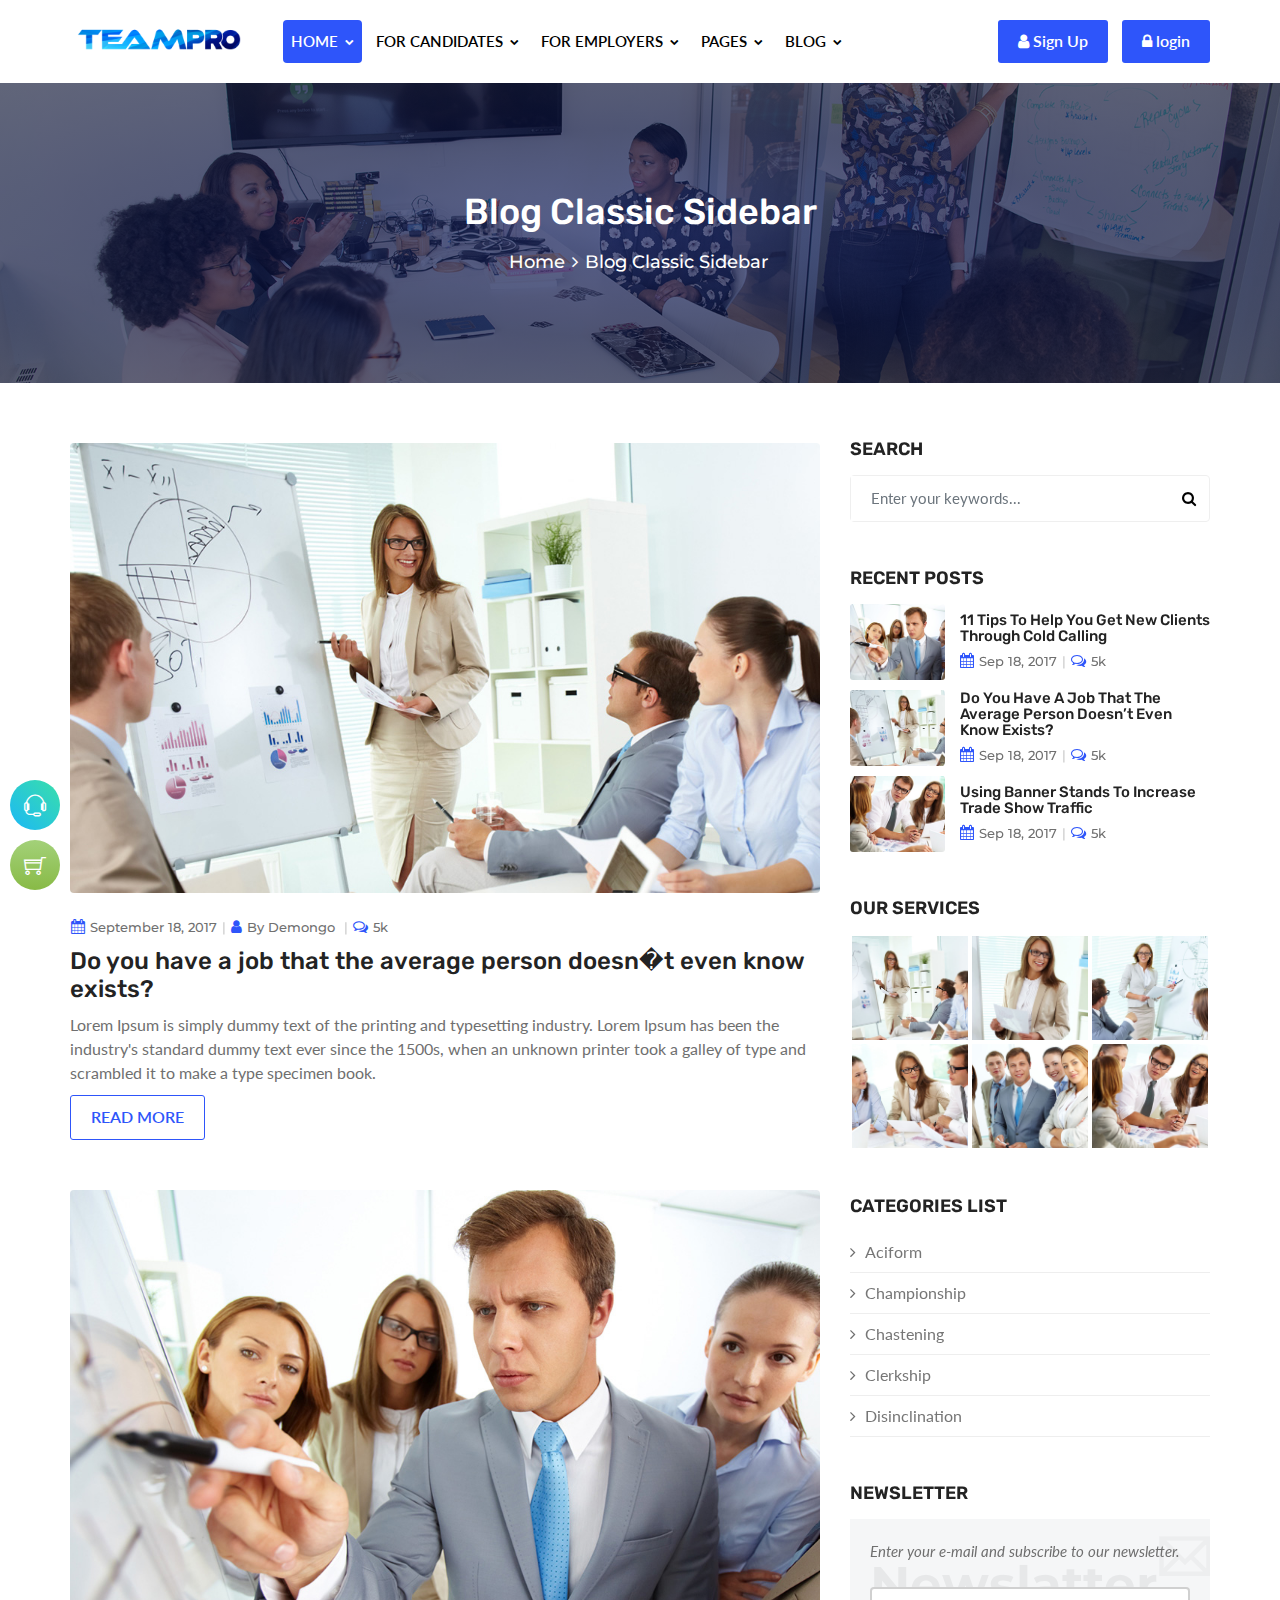
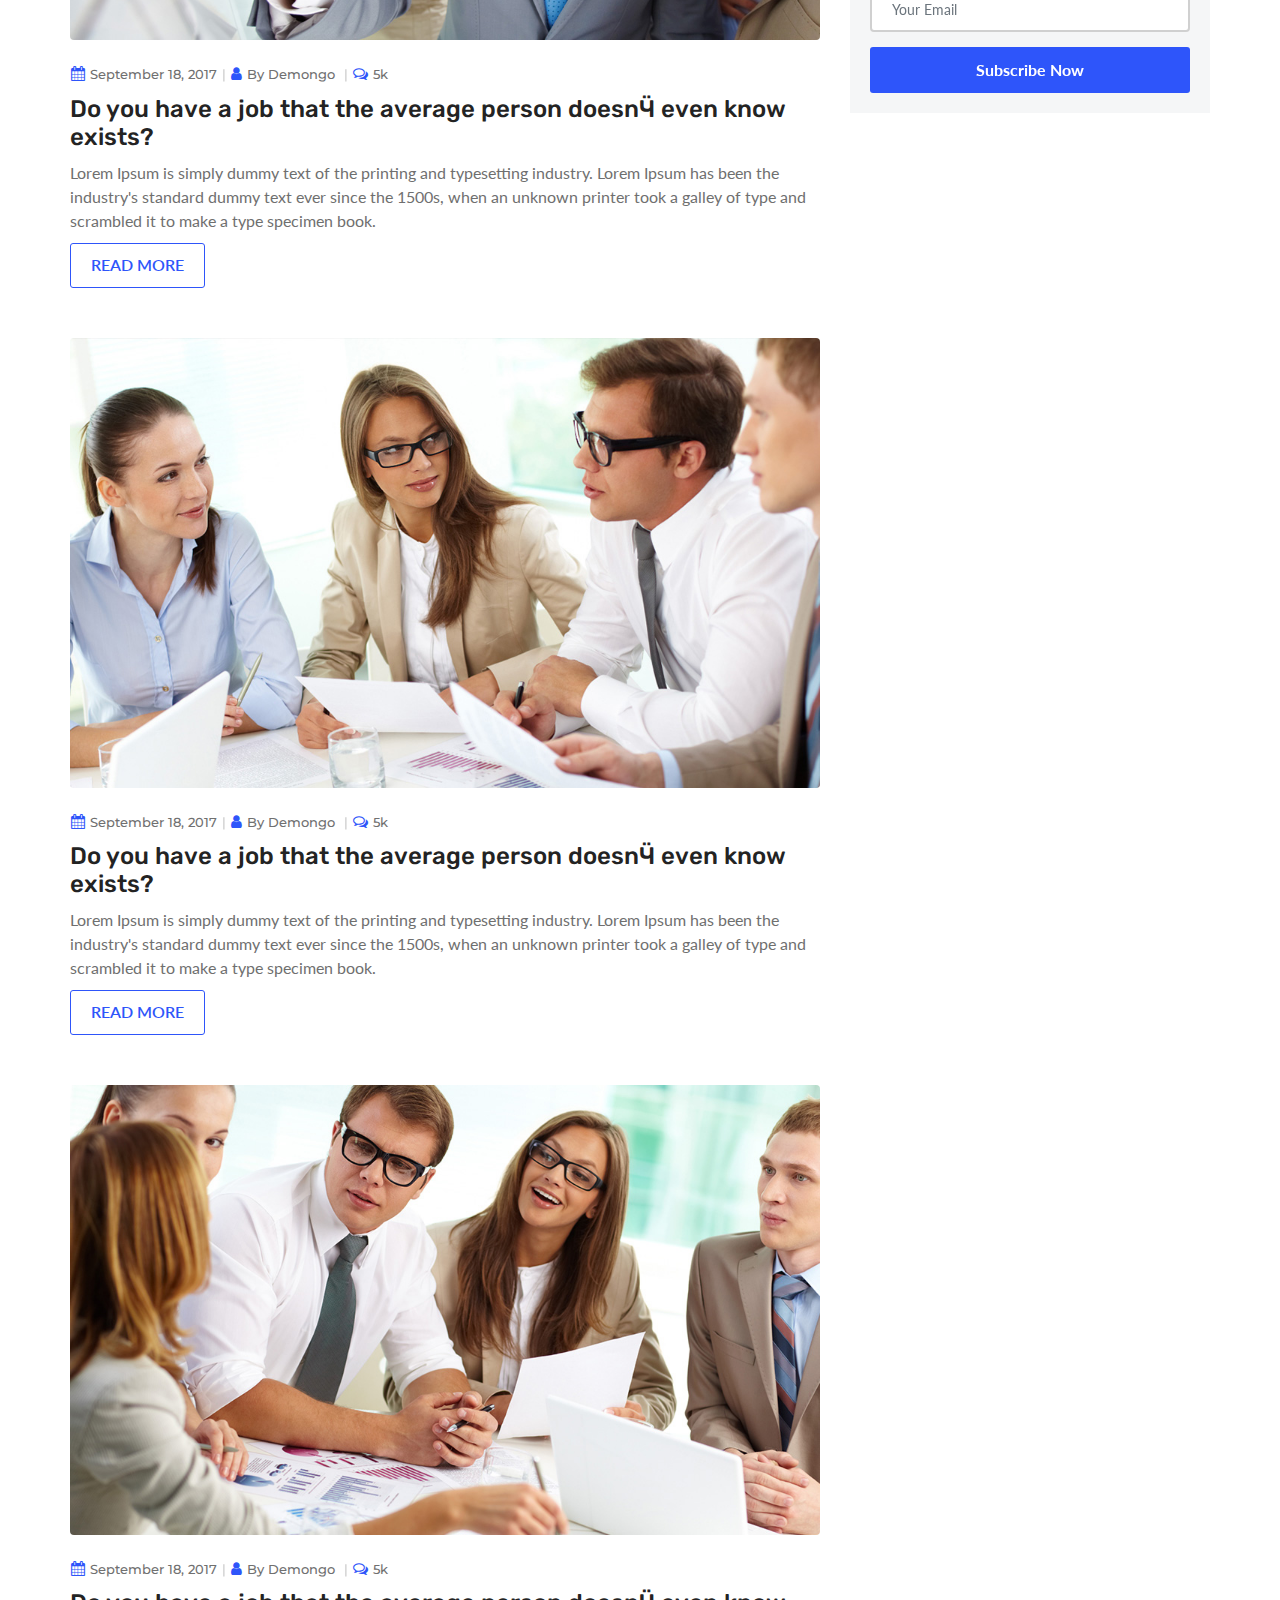
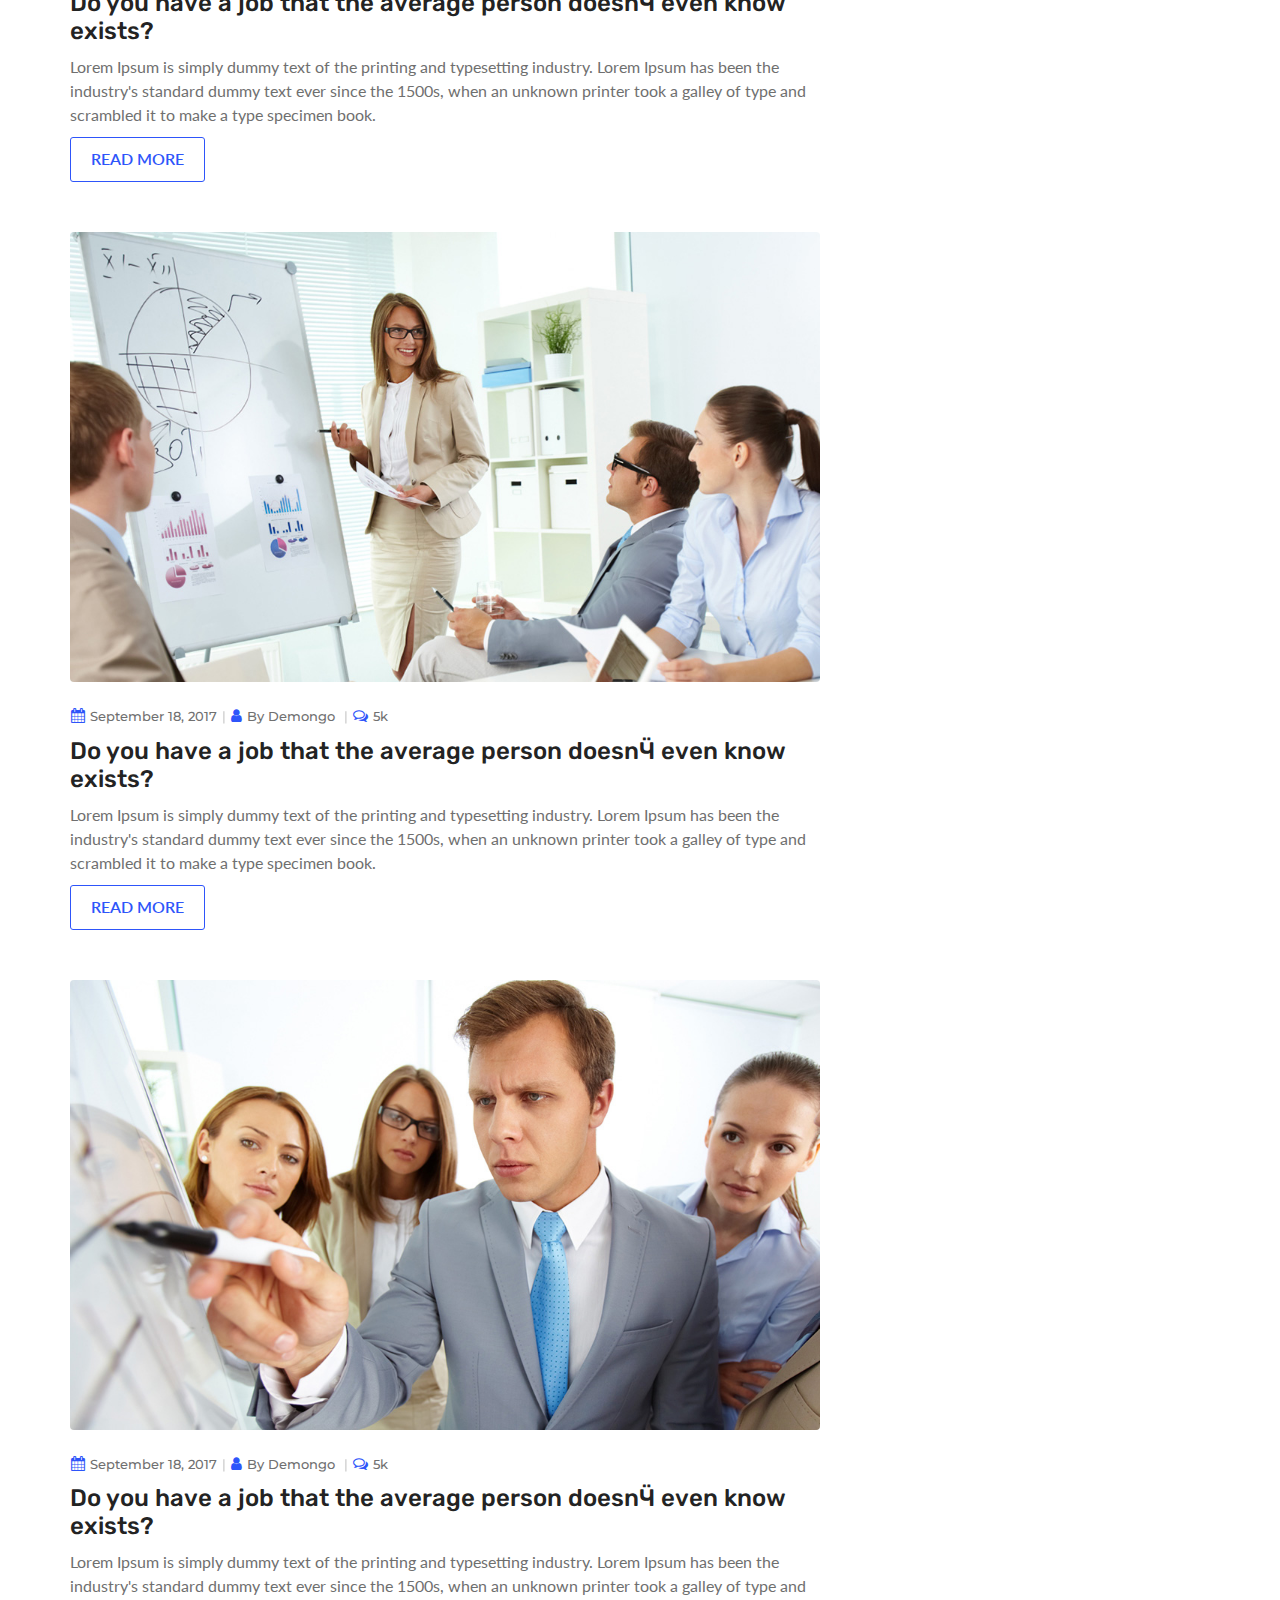
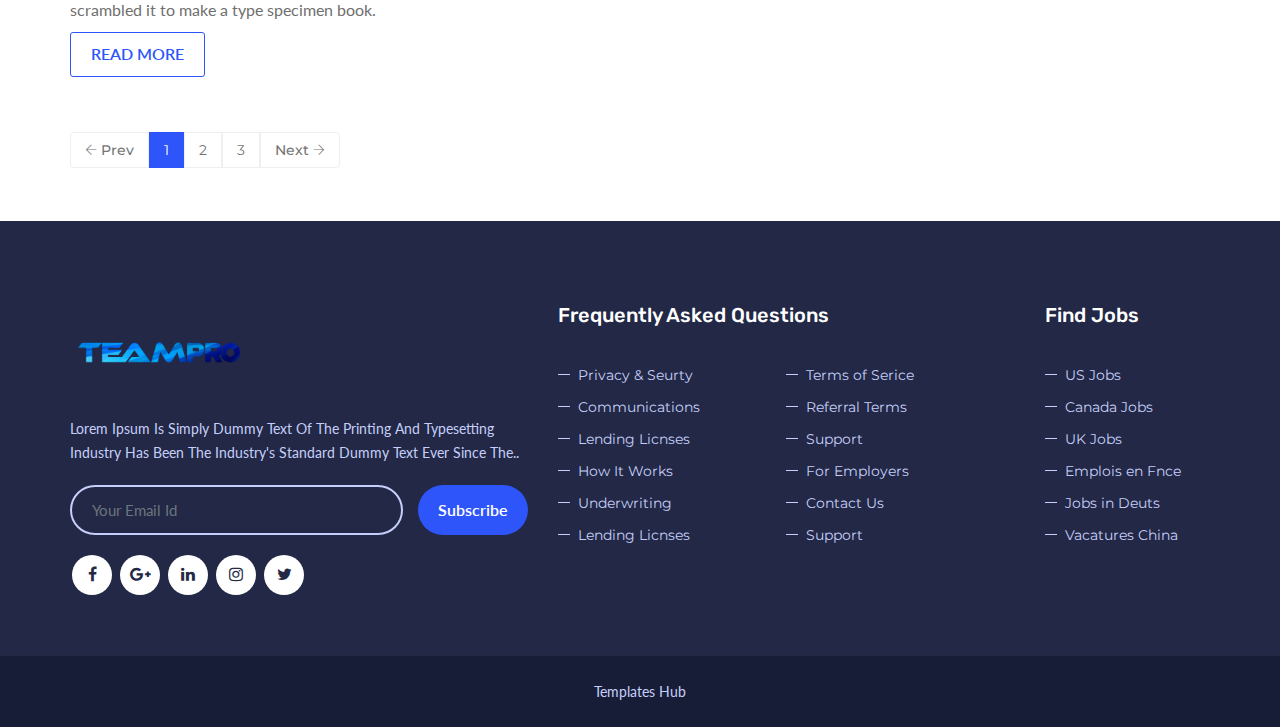
<file: blog-classic-sidebar.html>
<!DOCTYPE html>
<html lang="en">


<head>
	<meta charset="utf-8">
	<meta http-equiv="X-UA-Compatible" content="IE=edge">
	<meta name="keywords" content="" />
	<meta name="author" content="" />
	<meta name="robots" content="" />
		<meta name="description" content="JobBoard - HTML Template" />
	<meta property="og:title" content="JobBoard - HTML Template" />
	<meta property="og:description" content="JobBoard - HTML Template" />
	<meta property="og:image" content="JobBoard - HTML Template" />
	<meta name="format-detection" content="telephone=no">
	
	<!-- FAVICONS ICON -->
	<link rel="icon" href="images/favicon.ico" type="image/x-icon" />
	<link rel="shortcut icon" type="image/x-icon" href="images/favicon.png" />
	
	<!-- PAGE TITLE HERE -->
	<title>JobBoard - HTML Template</title>
	
	<!-- MOBILE SPECIFIC -->
	<meta name="viewport" content="width=device-width, initial-scale=1">
	
	<!--[if lt IE 9]>
	<script src="js/html5shiv.min.js"></script>
	<script src="js/respond.min.js"></script>
	<![endif]-->
	
	<!-- STYLESHEETS -->
	<link rel="stylesheet" type="text/css" href="css/plugins.css">
	<link rel="stylesheet" type="text/css" href="css/style.css">
	<link rel="stylesheet" type="text/css" href="css/templete.css">
	<link class="skin" rel="stylesheet" type="text/css" href="css/skin/skin-1.css">
	<link rel="stylesheet" href="plugins/datepicker/css/bootstrap-datetimepicker.min.css"/>
	<!-- Revolution Slider Css -->
	<link rel="stylesheet" type="text/css" href="plugins/revolution/revolution/css/layers.css">
	<link rel="stylesheet" type="text/css" href="plugins/revolution/revolution/css/settings.css">
	<link rel="stylesheet" type="text/css" href="plugins/revolution/revolution/css/navigation.css">
	<!-- Revolution Navigation Style -->
</head>
<body id="bg">
<div class="page-wraper">
<div id="loading-area"></div>

	<!-- header -->
    <header class="site-header mo-left header fullwidth">
		<!-- main header -->
        <div class="sticky-header main-bar-wraper navbar-expand-lg">
            <div class="main-bar clearfix">
                <div class="container clearfix">
                    <!-- website logo -->
                    <div class="logo-header mostion">
						<a href="index-2.html"><img src="images/logo.png" class="logo" alt=""></a>
					</div>
                    <!-- nav toggle button -->
                    <!-- nav toggle button -->
                    <button class="navbar-toggler collapsed navicon justify-content-end" type="button" data-toggle="collapse" data-target="#navbarNavDropdown" aria-controls="navbarNavDropdown" aria-expanded="false" aria-label="Toggle navigation">
						<span></span>
						<span></span>
						<span></span>
					</button>
                    <!-- extra nav -->
                    <div class="extra-nav">
                        <div class="extra-cell">
                            <a href="register.html" class="site-button"><i class="fa fa-user"></i> Sign Up</a>
                            <a href="login.html" class="site-button"><i class="fa fa-lock"></i> login</a>
                        </div>
                    </div>
                    <!-- Quik search -->
                    <div class="dez-quik-search bg-primary">
                        <form action="#">
                            <input name="search" value="" type="text" class="form-control" placeholder="Type to search">
                            <span id="quik-search-remove"><i class="flaticon-close"></i></span>
                        </form>
                    </div>
                    <!-- main nav -->
                    <div class="header-nav navbar-collapse collapse justify-content-start" id="navbarNavDropdown">
                        <ul class="nav navbar-nav">
							<li class="active">
								<a href="#">Home <i class="fa fa-chevron-down"></i></a>
								<ul class="sub-menu">
									<li><a href="index-2.html" class="dez-page">Home 1</a></li>
									<li><a href="index-3.html" class="dez-page">Home 2</a></li>
								</ul>
							</li>
							<li>
								<a href="#">For Candidates <i class="fa fa-chevron-down"></i></a>
								<ul class="sub-menu">
									<li><a href="browse-job.html" class="dez-page">Browse Job</a></li>
									<li><a href="companies.html" class="dez-page">companies</a></li>
									<li><a href="job-detail.html" class="dez-page">Job Detail</a></li>
								</ul>
							</li>
							<li>
								<a href="#">For Employers <i class="fa fa-chevron-down"></i></a>
								<ul class="sub-menu">
									<li><a href="browse-candidates.html" class="dez-page">Browse Candidates</a></li>
									<li><a href="submit-resume.html" class="dez-page">Submit Resume</a></li>
								</ul>
							</li>
							<li>
								<a href="#">Pages <i class="fa fa-chevron-down"></i></a>
								<ul class="sub-menu">
									<li><a href="about-us.html" class="dez-page">About Us</a></li>
									<li><a href="coming-soon.html" class="dez-page">Coming Soon</a></li>
									<li><a href="error-404.html" class="dez-page">Error 404</a></li>
									<li><a href="#" class="dez-page">Portfolio</a>
										<ul class="sub-menu">
											<li><a href="portfolio-grid-2.html" class="dez-page">Portfolio Grid 2 </a></li>
											<li><a href="portfolio-grid-3.html" class="dez-page">Portfolio Grid 3 </a></li>
											<li><a href="portfolio-grid-4.html" class="dez-page">Portfolio Grid 4 </a></li>
										</ul>
									</li>
									<li><a href="login.html" class="dez-page">Login</a></li>
									<li><a href="register.html" class="dez-page">Register</a></li>
									<li><a href="contact.html" class="dez-page">Contact Us</a></li>
								</ul>
							</li>
							<li>
								<a href="#">Blog <i class="fa fa-chevron-down"></i></a>
								<ul class="sub-menu">
									<li><a href="blog-classic.html" class="dez-page">Classic</a></li>
									<li><a href="blog-classic-sidebar.html" class="dez-page">Classic Sidebar</a></li>
									<li><a href="blog-detailed-grid.html" class="dez-page">Detailed Grid</a></li>
									<li><a href="blog-detailed-grid-sidebar.html" class="dez-page">Detailed Grid Sidebar</a></li>
									<li><a href="blog-left-img.html" class="dez-page">Left Image Sidebar</a></li>
									<li><a href="blog-details.html" class="dez-page">Blog Details</a></li>
								</ul>
							</li>
						</ul>			
                    </div>
                </div>
            </div>
        </div>
        <!-- main header END -->
    </header>
    <!-- header END -->
    <!-- Content -->
    <div class="page-content bg-white">
        <!-- inner page banner -->
        <div class="dez-bnr-inr overlay-black-middle" style="background-image:url(images/banner/bnr1.jpg);">
            <div class="container">
                <div class="dez-bnr-inr-entry">
                    <h1 class="text-white">Blog Classic Sidebar</h1>
					<!-- Breadcrumb row -->
					<div class="breadcrumb-row">
						<ul class="list-inline">
							<li><a href="#">Home</a></li>
							<li>Blog Classic Sidebar</li>
						</ul>
					</div>
					<!-- Breadcrumb row END -->
                </div>
            </div>
        </div>
        <!-- inner page banner END -->
        <div class="content-area">
            <div class="container">
                <div class="row">
                    <!-- Left part start -->
                    <div class="col-lg-8 col-md-7 col-sm-12">
                        <!-- Blog large img -->
						<div class="blog-post blog-lg blog-style-1">
							<div class="dez-post-media dez-img-effect zoom-slow radius-sm"> <a href="#"><img src="images/blog/default/thum2.jpg" alt=""></a> </div>
							<div class="dez-info">
								 <div class="dez-post-meta">
									<ul class="d-flex align-items-center">
										<li class="post-date"><i class="fa fa-calendar"></i>September 18, 2017</li>
										<li class="post-author"><i class="fa fa-user"></i>By <a href="#">demongo</a> </li>
										<li class="post-comment"><i class="fa fa-comments-o"></i><a href="#">5k</a> </li>
									</ul>
								</div>
								<div class="dez-post-title ">
									<h4 class="post-title font-24"><a href="#">Do you have a job that the average person doesn�t even know exists?</a></h4>
								</div>
								<div class="dez-post-text">
									<p>Lorem Ipsum is simply dummy text of the printing and typesetting industry. Lorem Ipsum has been the industry's standard dummy 
										text ever since the 1500s, when an unknown printer took a galley of type and scrambled it to make a type specimen book.</p>
								</div>
								<div class="dez-post-readmore blog-share"> 
									<a href="#" title="READ MORE" rel="bookmark" class="site-button outline">READ MORE</a>
								</div>
							</div>
						</div>
						<div class="blog-post blog-lg blog-style-1">
							<div class="dez-post-media dez-img-effect zoom-slow radius-sm"> <a href="#"><img src="images/blog/default/thum1.jpg" alt=""></a> </div>
							<div class="dez-info">
								 <div class="dez-post-meta">
									<ul class="d-flex align-items-center">
										<li class="post-date"><i class="fa fa-calendar"></i>September 18, 2017</li>
										<li class="post-author"><i class="fa fa-user"></i>By <a href="#">demongo</a> </li>
										<li class="post-comment"><i class="fa fa-comments-o"></i><a href="#">5k</a> </li>
									</ul>
								</div>
								<div class="dez-post-title ">
									<h4 class="post-title font-24"><a href="#">Do you have a job that the average person doesnӴ even know exists?</a></h4>
								</div>
								<div class="dez-post-text">
									<p>Lorem Ipsum is simply dummy text of the printing and typesetting industry. Lorem Ipsum has been the industry's standard dummy 
										text ever since the 1500s, when an unknown printer took a galley of type and scrambled it to make a type specimen book.</p>
								</div>
								<div class="dez-post-readmore blog-share"> 
									<a href="#" title="READ MORE" rel="bookmark" class="site-button outline">READ MORE</a>
								</div>
							</div>
						</div>
						<div class="blog-post blog-lg blog-style-1">
							<div class="dez-post-media dez-img-effect zoom-slow radius-sm"> <a href="#"><img src="images/blog/default/thum4.jpg" alt=""></a> </div>
							<div class="dez-info">
								 <div class="dez-post-meta">
									<ul class="d-flex align-items-center">
										<li class="post-date"><i class="fa fa-calendar"></i>September 18, 2017</li>
										<li class="post-author"><i class="fa fa-user"></i>By <a href="#">demongo</a> </li>
										<li class="post-comment"><i class="fa fa-comments-o"></i><a href="#">5k</a> </li>
									</ul>
								</div>
								<div class="dez-post-title ">
									<h4 class="post-title font-24"><a href="#">Do you have a job that the average person doesnӴ even know exists?</a></h4>
								</div>
								<div class="dez-post-text">
									<p>Lorem Ipsum is simply dummy text of the printing and typesetting industry. Lorem Ipsum has been the industry's standard dummy 
										text ever since the 1500s, when an unknown printer took a galley of type and scrambled it to make a type specimen book.</p>
								</div>
								<div class="dez-post-readmore blog-share"> 
									<a href="#" title="READ MORE" rel="bookmark" class="site-button outline">READ MORE</a>
								</div>
							</div>
						</div>
						<div class="blog-post blog-lg blog-style-1">
							<div class="dez-post-media dez-img-effect zoom-slow radius-sm"> <a href="#"><img src="images/blog/default/thum3.jpg" alt=""></a> </div>
							<div class="dez-info">
								 <div class="dez-post-meta">
									<ul class="d-flex align-items-center">
										<li class="post-date"><i class="fa fa-calendar"></i>September 18, 2017</li>
										<li class="post-author"><i class="fa fa-user"></i>By <a href="#">demongo</a> </li>
										<li class="post-comment"><i class="fa fa-comments-o"></i><a href="#">5k</a> </li>
									</ul>
								</div>
								<div class="dez-post-title ">
									<h4 class="post-title font-24"><a href="#">Do you have a job that the average person doesnӴ even know exists?</a></h4>
								</div>
								<div class="dez-post-text">
									<p>Lorem Ipsum is simply dummy text of the printing and typesetting industry. Lorem Ipsum has been the industry's standard dummy 
										text ever since the 1500s, when an unknown printer took a galley of type and scrambled it to make a type specimen book.</p>
								</div>
								<div class="dez-post-readmore blog-share"> 
									<a href="#" title="READ MORE" rel="bookmark" class="site-button outline">READ MORE</a>
								</div>
							</div>
						</div>
						<div class="blog-post blog-lg blog-style-1">
							<div class="dez-post-media dez-img-effect zoom-slow radius-sm"> <a href="#"><img src="images/blog/default/thum2.jpg" alt=""></a> </div>
							<div class="dez-info">
								 <div class="dez-post-meta">
									<ul class="d-flex align-items-center">
										<li class="post-date"><i class="fa fa-calendar"></i>September 18, 2017</li>
										<li class="post-author"><i class="fa fa-user"></i>By <a href="#">demongo</a> </li>
										<li class="post-comment"><i class="fa fa-comments-o"></i><a href="#">5k</a> </li>
									</ul>
								</div>
								<div class="dez-post-title ">
									<h4 class="post-title font-24"><a href="#">Do you have a job that the average person doesnӴ even know exists?</a></h4>
								</div>
								<div class="dez-post-text">
									<p>Lorem Ipsum is simply dummy text of the printing and typesetting industry. Lorem Ipsum has been the industry's standard dummy 
										text ever since the 1500s, when an unknown printer took a galley of type and scrambled it to make a type specimen book.</p>
								</div>
								<div class="dez-post-readmore blog-share"> 
									<a href="#" title="READ MORE" rel="bookmark" class="site-button outline">READ MORE</a>
								</div>
							</div>
						</div>
						<div class="blog-post blog-lg blog-style-1">
							<div class="dez-post-media dez-img-effect zoom-slow radius-sm"> <a href="#"><img src="images/blog/default/thum1.jpg" alt=""></a> </div>
							<div class="dez-info">
								 <div class="dez-post-meta">
									<ul class="d-flex align-items-center">
										<li class="post-date"><i class="fa fa-calendar"></i>September 18, 2017</li>
										<li class="post-author"><i class="fa fa-user"></i>By <a href="#">demongo</a> </li>
										<li class="post-comment"><i class="fa fa-comments-o"></i><a href="#">5k</a> </li>
									</ul>
								</div>
								<div class="dez-post-title ">
									<h4 class="post-title font-24"><a href="#">Do you have a job that the average person doesnӴ even know exists?</a></h4>
								</div>
								<div class="dez-post-text">
									<p>Lorem Ipsum is simply dummy text of the printing and typesetting industry. Lorem Ipsum has been the industry's standard dummy 
										text ever since the 1500s, when an unknown printer took a galley of type and scrambled it to make a type specimen book.</p>
								</div>
								<div class="dez-post-readmore blog-share"> 
									<a href="#" title="READ MORE" rel="bookmark" class="site-button outline">READ MORE</a>
								</div>
							</div>
						</div>
						<!-- Blog large img END -->
                        <div class="pagination-bx clearfix text-center">
							<ul class="pagination">
								<li class="previous"><a href="#"><i class="ti-arrow-left"></i> Prev</a></li>
								<li class="active"><a href="#">1</a></li>
								<li><a href="#">2</a></li>
								<li><a href="#">3</a></li>
								<li class="next"><a href="#">Next <i class="ti-arrow-right"></i></a></li>
							</ul>
						</div>
                        <!-- Pagination END -->
                    </div>
                    <!-- Left part END -->
                    <!-- Side bar start -->
                    <div class="col-lg-4 col-md-5 col-sm-12 sticky-top">
                        <aside  class="side-bar">
                            <div class="widget">
                                <h6 class="widget-title style-1">Search</h6>
                                <div class="search-bx style-1">
                                    <form role="search" method="post">
                                        <div class="input-group">
                                            <input name="text" class="form-control" placeholder="Enter your keywords..." type="text">
                                            <span class="input-group-btn">
												<button type="submit" class="fa fa-search text-primary"></button>
                                            </span> 
										</div>
                                    </form>
                                </div>
                            </div>
                            <div class="widget recent-posts-entry">
                                <h6 class="widget-title style-1">Recent Posts</h6>
                                <div class="widget-post-bx">
                                    <div class="widget-post clearfix">
                                        <div class="dez-post-media"> <img src="images/blog/recent-blog/pic1.jpg" width="200" height="143" alt=""> </div>
                                        <div class="dez-post-info">
                                            <div class="dez-post-header">
                                                <h6 class="post-title"><a href="#">11 Tips to Help You Get New Clients Through Cold Calling</a></h6>
                                            </div>
											<div class="dez-post-meta">
												<ul class="d-flex align-items-center">
													<li class="post-date"><i class="fa fa-calendar"></i>Sep 18, 2017</li>
													<li class="post-comment"><a href="#"><i class="fa fa-comments-o"></i>5k</a> </li>
												</ul>
											</div>
                                        </div>
                                    </div>
                                    <div class="widget-post clearfix">
                                        <div class="dez-post-media"> <img src="images/blog/recent-blog/pic2.jpg" width="200" height="160" alt=""> </div>
                                        <div class="dez-post-info">
                                            <div class="dez-post-header">
                                                <h6 class="post-title"><a href="#">Do you have a job that the average person doesn’t even know exists?</a></h6>
                                            </div>
                                            <div class="dez-post-meta">
												<ul class="d-flex align-items-center">
													<li class="post-date"><i class="fa fa-calendar"></i>Sep 18, 2017</li>
													<li class="post-comment"><a href="#"><i class="fa fa-comments-o"></i>5k</a> </li>
												</ul>
											</div>
                                        </div>
                                    </div>
                                    <div class="widget-post clearfix">
                                        <div class="dez-post-media"> <img src="images/blog/recent-blog/pic3.jpg" width="200" height="160" alt=""> </div>
                                        <div class="dez-post-info">
                                            <div class="dez-post-header">
                                                <h6 class="post-title"><a href="#">Using Banner Stands To Increase Trade Show Traffic</a></h6>
                                            </div>
                                            <div class="dez-post-meta">
												<ul class="d-flex align-items-center">
													<li class="post-date"><i class="fa fa-calendar"></i>Sep 18, 2017</li>
													<li class="post-comment"><a href="#"><i class="fa fa-comments-o"></i>5k</a> </li>
												</ul>
											</div>
                                        </div>
                                    </div>
                                </div>
                            </div>
							
							<div class="widget widget_gallery gallery-grid-3">
                                <h6 class="widget-title style-1">Our services</h6>
                                <ul>
                                    <li><div class="dez-post-thum"><a href="#" class="dez-img-overlay1 dez-img-effect zoom-slow"><img src="images/gallery/pic2.jpg" alt=""></a></div></li>
                                    <li><div class="dez-post-thum"><a href="#" class="dez-img-overlay1 dez-img-effect zoom-slow"><img src="images/gallery/pic1.jpg" alt=""></a></div></li>
                                    <li><div class="dez-post-thum"><a href="#" class="dez-img-overlay1 dez-img-effect zoom-slow"><img src="images/gallery/pic5.jpg" alt=""></a></div></li>
                                    <li><div class="dez-post-thum"><a href="#" class="dez-img-overlay1 dez-img-effect zoom-slow"><img src="images/gallery/pic7.jpg" alt=""></a></div></li>
                                    <li><div class="dez-post-thum"><a href="#" class="dez-img-overlay1 dez-img-effect zoom-slow"><img src="images/gallery/pic8.jpg" alt=""></a></div></li>
                                    <li><div class="dez-post-thum"><a href="#" class="dez-img-overlay1 dez-img-effect zoom-slow"><img src="images/gallery/pic9.jpg" alt=""></a></div></li>
                                </ul>
                            </div>
							
							<div class="widget widget_archive">
                                <h6 class="widget-title style-1">Categories List</h6>
                                <ul>
                                    <li><a href="#">aciform</a></li>
                                    <li><a href="#">championship</a></li>
                                    <li><a href="#">chastening</a></li>
                                    <li><a href="#">clerkship</a></li>
                                    <li><a href="#">disinclination</a></li>
                                </ul>
                            </div>
							
							<div class="widget widget-newslatter">
                                <h6 class="widget-title style-1">Newsletter</h6>
                                <div class="news-box">
									<p>Enter your e-mail and subscribe to our newsletter.</p>
                                    <form class="dzSubscribe" action="http://job-board.w3itexperts.com/xhtml/script/mailchamp.php" method="post">
										<div class="dzSubscribeMsg"></div>
                                        <div class="input-group">
                                            <input name="dzEmail" required="required" type="email" class="form-control" placeholder="Your Email"/>
											<button name="submit" value="Submit" type="submit" class="site-button btn-block">Subscribe Now</button>
                                        </div>
                                    </form>
                                </div>
                            </div>
                        </aside>
                    </div>
                    <!-- Side bar END -->
                </div>
            </div>
        </div>
    </div>
    <!-- Content END-->
	<!-- Footer -->
    <footer class="site-footer">
        <div class="footer-top">
            <div class="container">
                <div class="row">
					<div class="col-xl-5 col-lg-4 col-md-12 col-sm-12">
                        <div class="widget">
                            <img src="images/logo-white.png" width="180" class="m-b15" alt=""/>
							<p class="text-capitalize m-b20">Lorem Ipsum is simply dummy text of the printing and typesetting industry has been the industry's standard dummy text ever since the..</p>
                            <div class="subscribe-form m-b20">
								<form class="dzSubscribe" action="http://job-board.w3itexperts.com/xhtml/script/mailchamp.php" method="post">
									<div class="dzSubscribeMsg"></div>
									<div class="input-group">
										<input name="dzEmail" required="required"  class="form-control" placeholder="Your Email Id" type="email">
										<span class="input-group-btn">
											<button name="submit" value="Submit" type="submit" class="site-button radius-xl">Subscribe</button>
										</span> 
									</div>
								</form>
							</div>
							<ul class="list-inline m-a0">
								<li><a href="#" class="site-button white facebook circle "><i class="fa fa-facebook"></i></a></li>
								<li><a href="#" class="site-button white google-plus circle "><i class="fa fa-google-plus"></i></a></li>
								<li><a href="#" class="site-button white linkedin circle "><i class="fa fa-linkedin"></i></a></li>
								<li><a href="#" class="site-button white instagram circle "><i class="fa fa-instagram"></i></a></li>
								<li><a href="#" class="site-button white twitter circle "><i class="fa fa-twitter"></i></a></li>
							</ul>
                        </div>
                    </div>
					<div class="col-xl-5 col-lg-5 col-md-8 col-sm-8 col-12">
                        <div class="widget border-0">
                            <h5 class="m-b30 text-white">Frequently Asked Questions</h5>
                            <ul class="list-2 list-line">
                                <li><a href="#">Privacy & Seurty</a></li>
                                <li><a href="#">Terms of Serice</a></li>
                                <li><a href="#">Communications</a></li>
                                <li><a href="#">Referral Terms</a></li>
                                <li><a href="#">Lending Licnses</a></li>
								<li><a href="#">Support</a></li>
                                <li><a href="#">How It Works</a></li>
                                <li><a href="#">For Employers</a></li>
                                <li><a href="#">Underwriting</a></li>
                                <li><a href="#">Contact Us</a></li>
								<li><a href="#">Lending Licnses</a></li>
								<li><a href="#">Support</a></li>
                            </ul>
                        </div>
                    </div>
					<div class="col-xl-2 col-lg-3 col-md-4 col-sm-4 col-12">
                        <div class="widget border-0">
                            <h5 class="m-b30 text-white">Find Jobs</h5>
                            <ul class="list-2 w10 list-line">
                                <li><a href="#">US Jobs</a></li>
                                <li><a href="#">Canada Jobs</a></li>
                                <li><a href="#">UK Jobs</a></li>
                                <li><a href="#">Emplois en Fnce</a></li>
                                <li><a href="#">Jobs in Deuts</a></li>
								<li><a href="#">Vacatures China</a></li>
                            </ul>
                        </div>
                    </div>
				</div>
            </div>
        </div>
        <!-- footer bottom part -->
        <div class="footer-bottom">
            <div class="container">
               <div class="row">
                    <div class="col-lg-12 text-center"><span><a target="_blank" href="https://www.templateshub.net">Templates Hub</a></span></div>
                </div>
            </div>
        </div>
    </footer>
    <!-- Footer END -->
    <button class="scroltop fa fa-chevron-up" ></button>
</div>
<!-- JAVASCRIPT FILES ========================================= -->
<script src="js/jquery.min.js"></script><!-- JQUERY.MIN JS -->
<script src="plugins/wow/wow.js"></script><!-- WOW JS -->
<script src="plugins/bootstrap/js/popper.min.js"></script><!-- BOOTSTRAP.MIN JS -->
<script src="plugins/bootstrap/js/bootstrap.min.js"></script><!-- BOOTSTRAP.MIN JS -->
<script src="plugins/bootstrap-select/bootstrap-select.min.js"></script><!-- FORM JS -->
<script src="plugins/bootstrap-touchspin/jquery.bootstrap-touchspin.js"></script><!-- FORM JS -->
<script src="plugins/magnific-popup/magnific-popup.js"></script><!-- MAGNIFIC POPUP JS -->
<script src="plugins/counter/waypoints-min.js"></script><!-- WAYPOINTS JS -->
<script src="plugins/counter/counterup.min.js"></script><!-- COUNTERUP JS -->
<script src="plugins/imagesloaded/imagesloaded.js"></script><!-- IMAGESLOADED -->
<script src="plugins/masonry/masonry-3.1.4.js"></script><!-- MASONRY -->
<script src="plugins/masonry/masonry.filter.js"></script><!-- MASONRY -->
<script src="plugins/owl-carousel/owl.carousel.js"></script><!-- OWL SLIDER -->
<script src="plugins/rangeslider/rangeslider.js" ></script><!-- Rangeslider -->
<script src="js/custom.js"></script><!-- CUSTOM FUCTIONS  -->
<script src="js/dz.carousel.js"></script><!-- SORTCODE FUCTIONS  -->
<script src="js/dz.ajax.js"></script><!-- CONTACT JS  -->
 

</body>


</html>
</file>
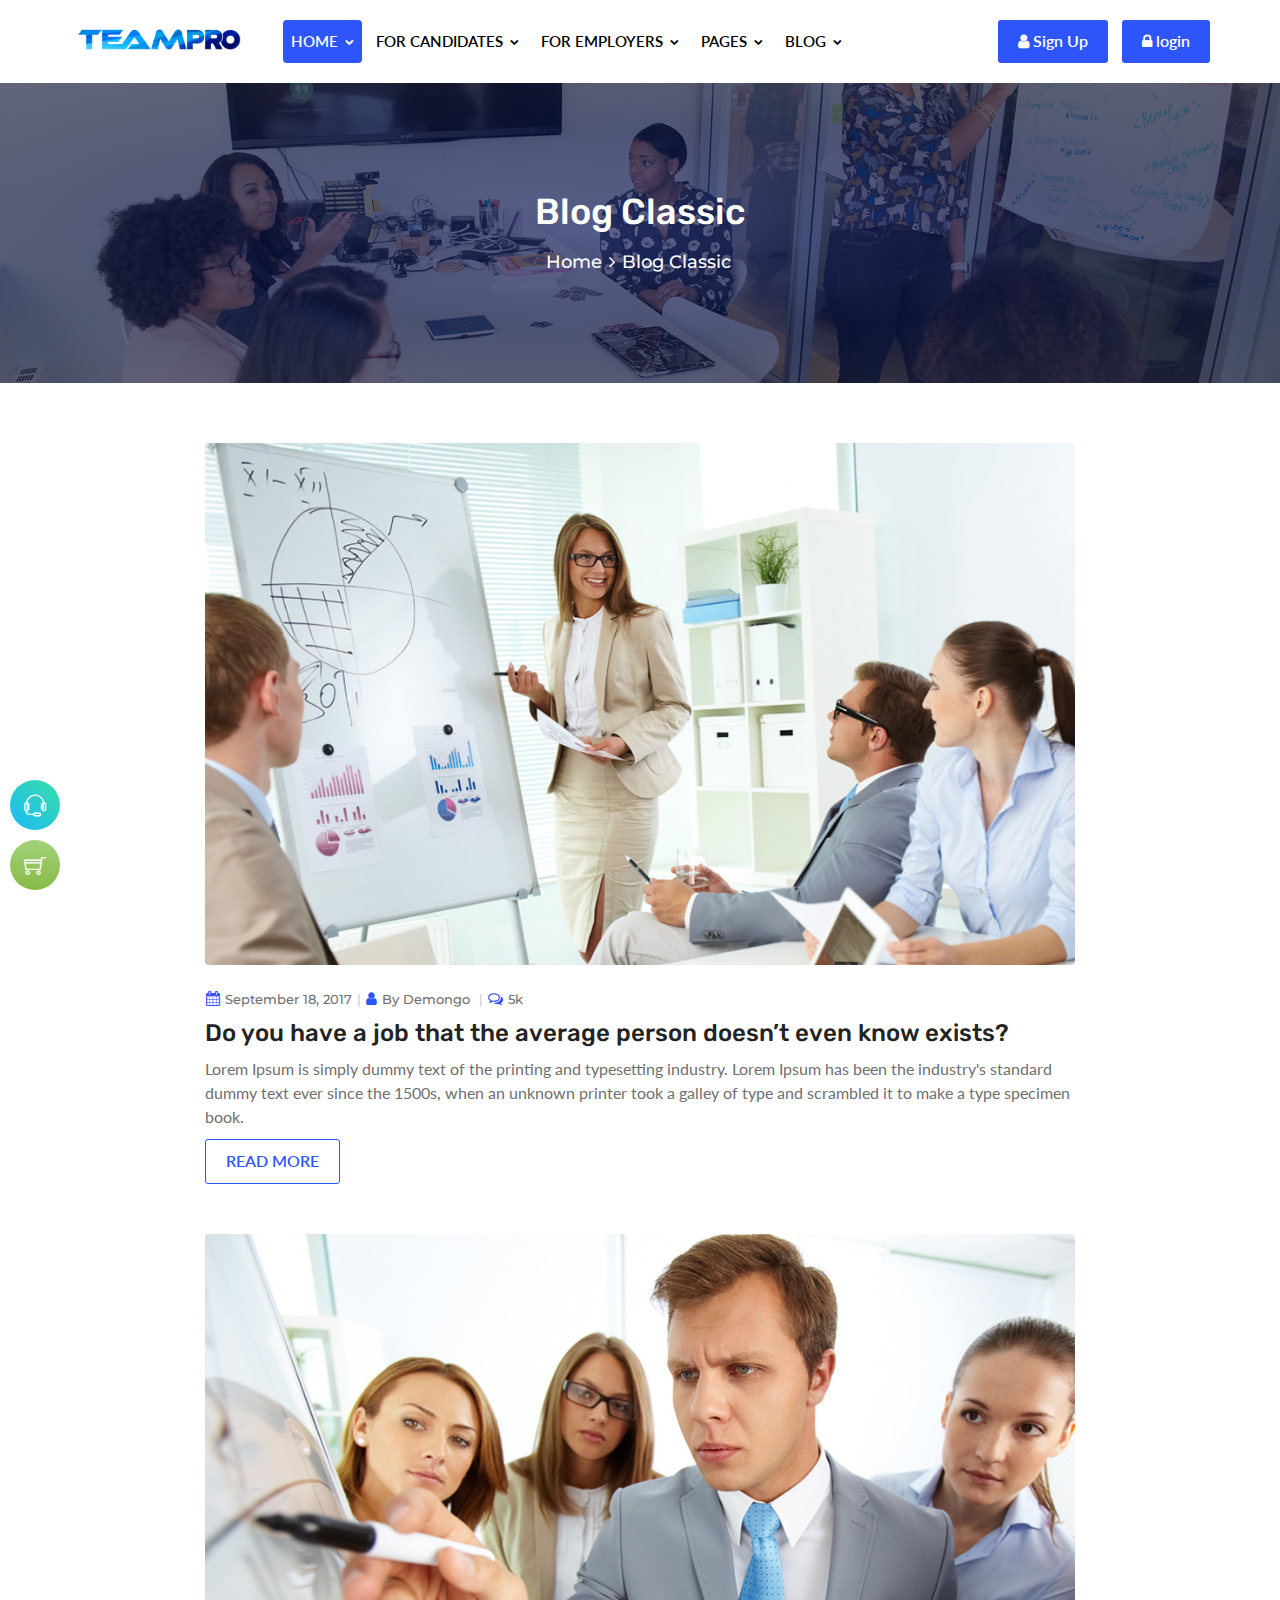
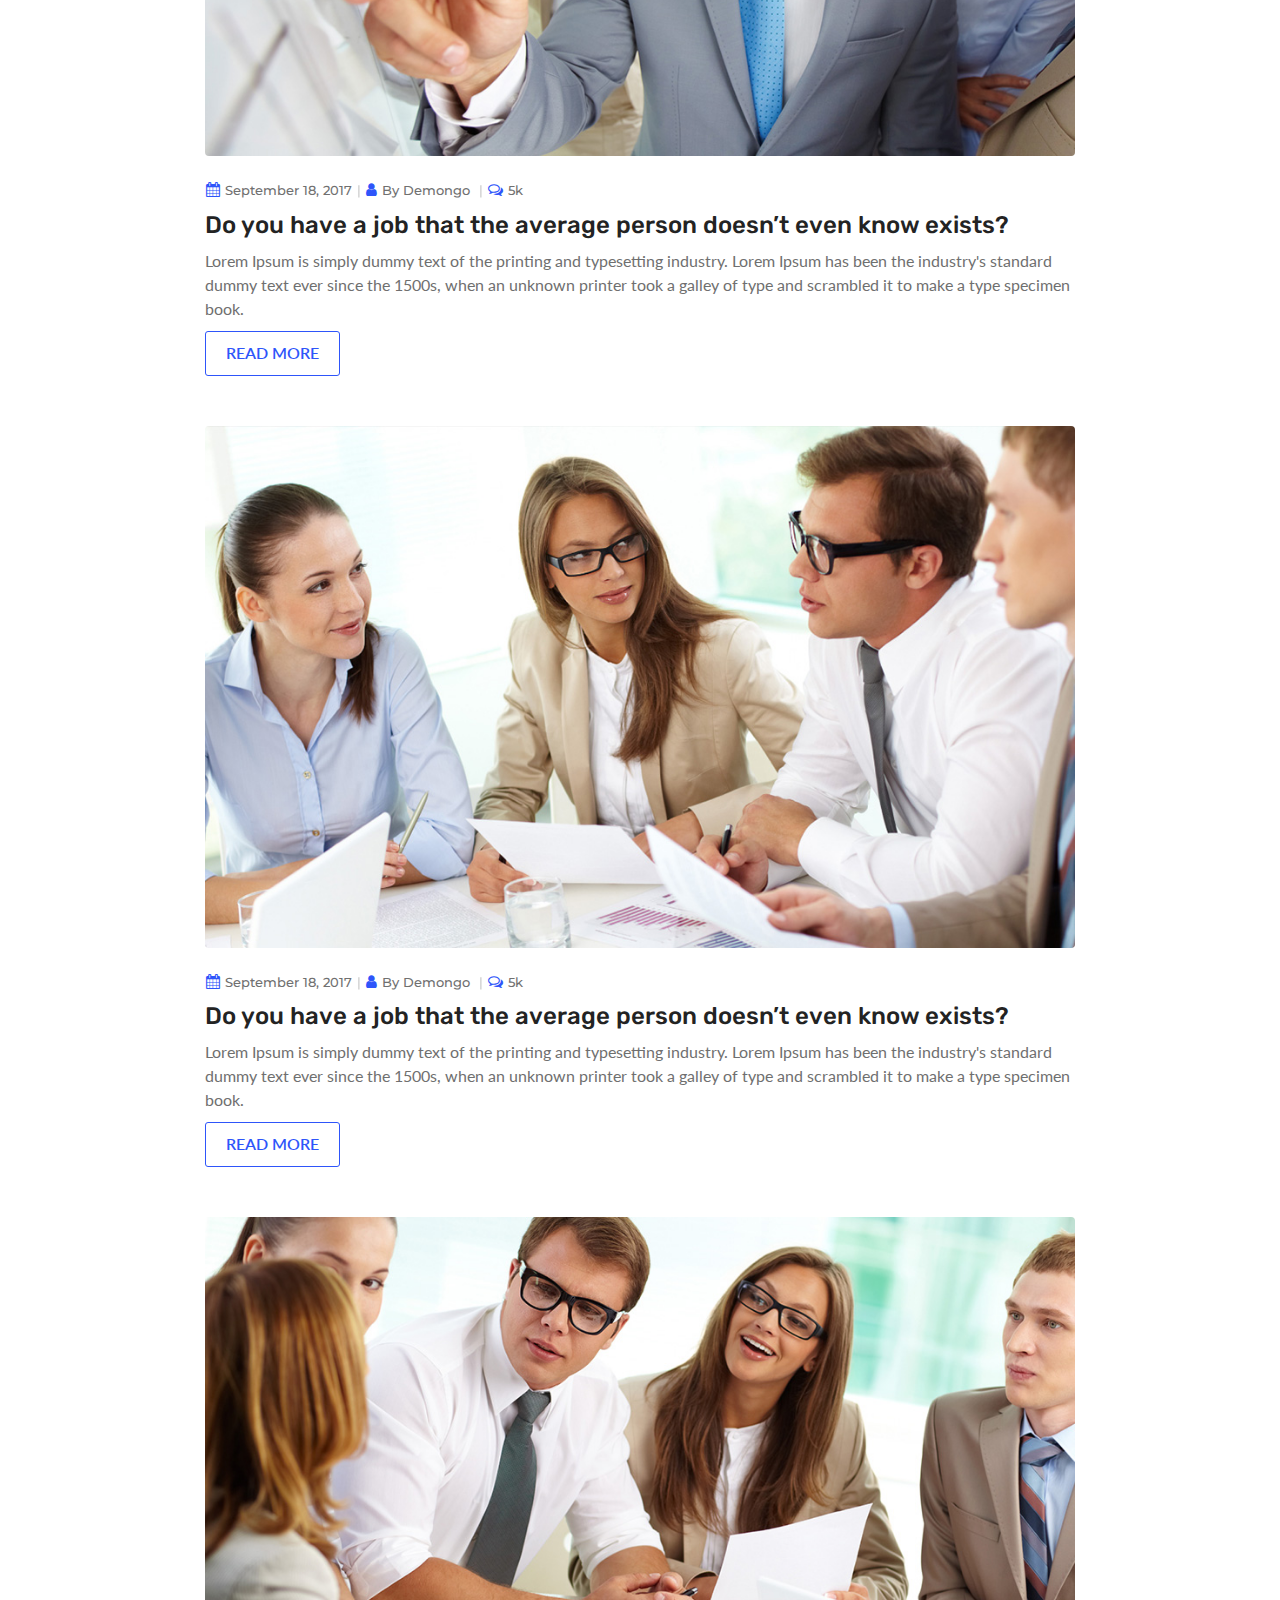
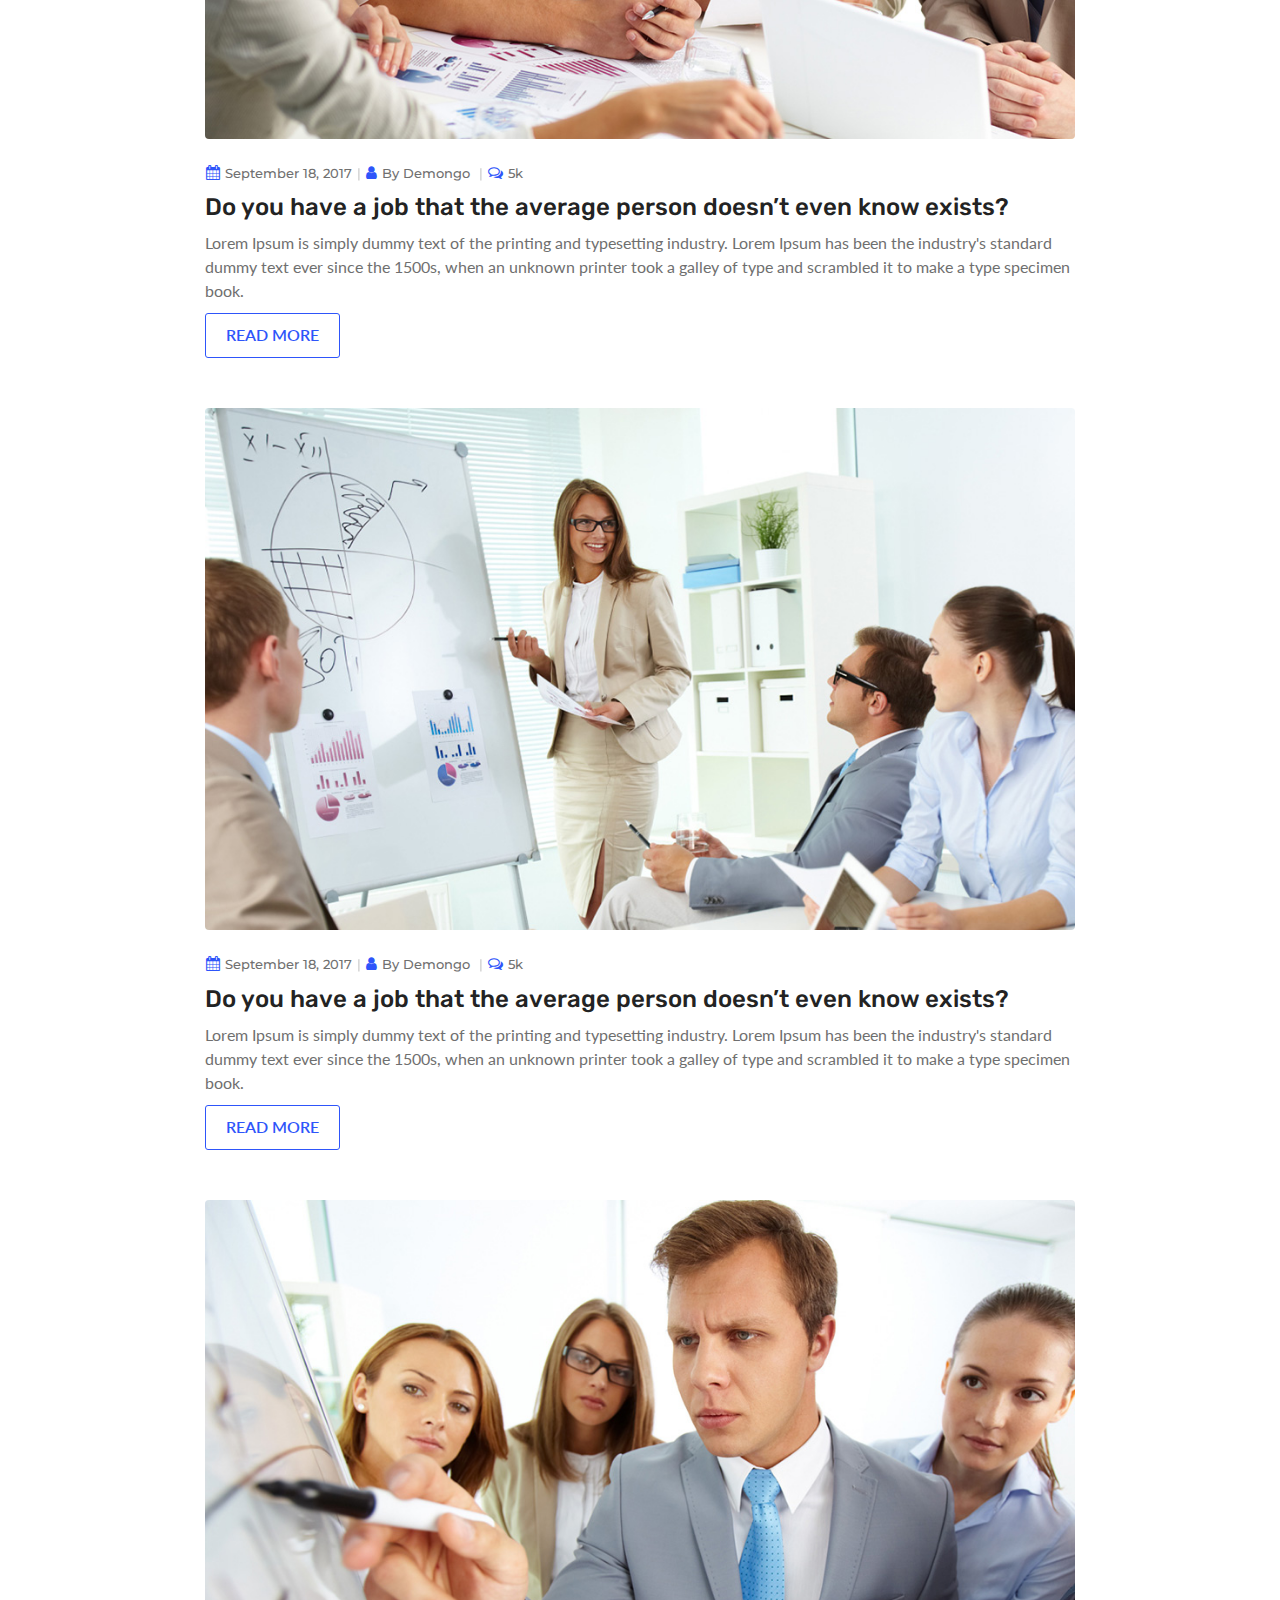
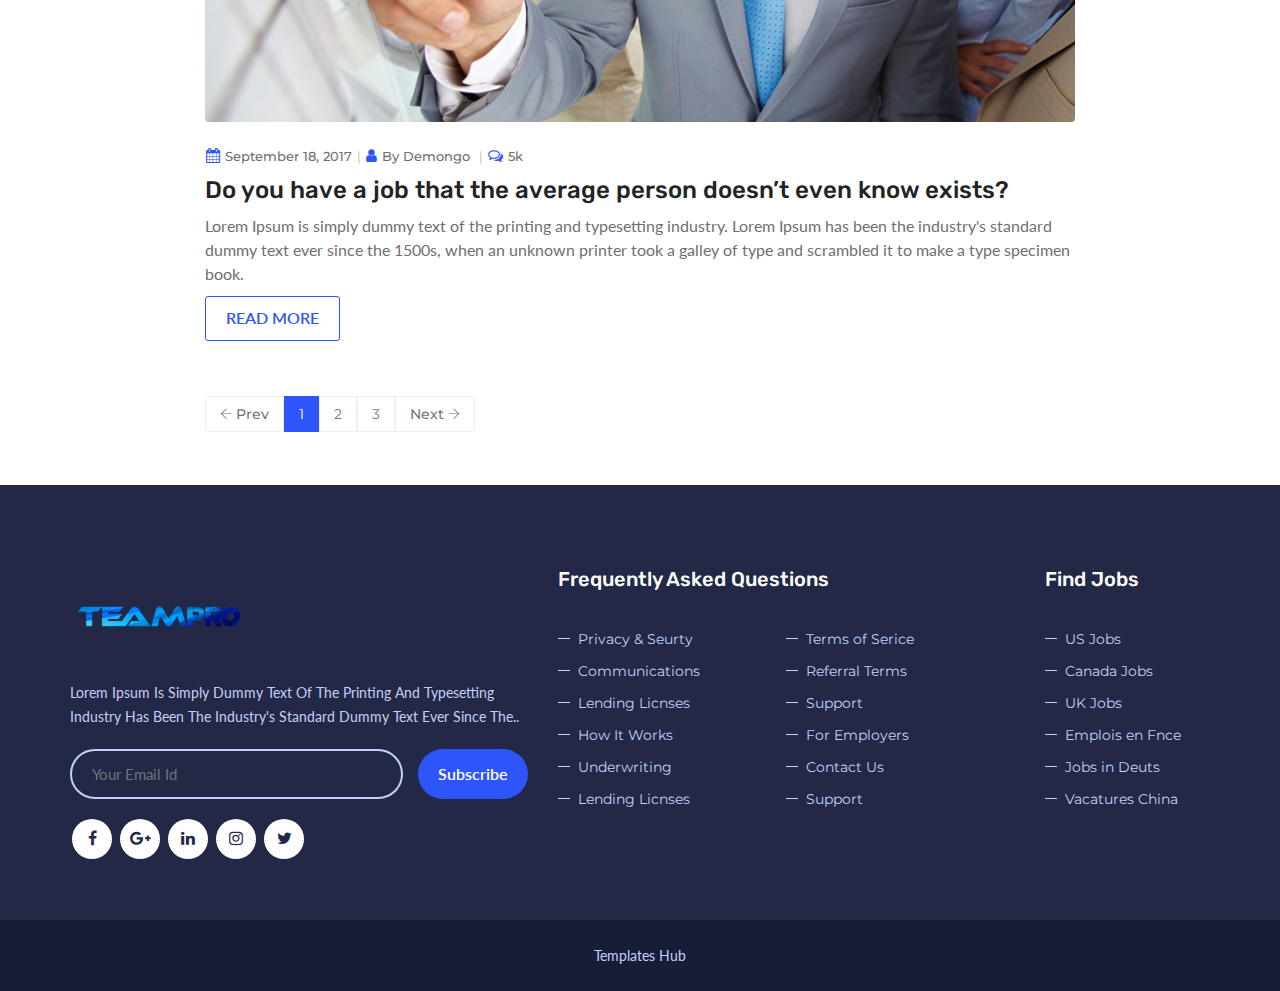
<file: blog-classic.html>
<!DOCTYPE html>
<html lang="en">


<head>
	<meta charset="utf-8">
	<meta http-equiv="X-UA-Compatible" content="IE=edge">
	<meta name="keywords" content="" />
	<meta name="author" content="" />
	<meta name="robots" content="" />
		<meta name="description" content="JobBoard - HTML Template" />
	<meta property="og:title" content="JobBoard - HTML Template" />
	<meta property="og:description" content="JobBoard - HTML Template" />
	<meta property="og:image" content="JobBoard - HTML Template" />
	<meta name="format-detection" content="telephone=no">
	
	<!-- FAVICONS ICON -->
	<link rel="icon" href="images/favicon.ico" type="image/x-icon" />
	<link rel="shortcut icon" type="image/x-icon" href="images/favicon.png" />
	
	<!-- PAGE TITLE HERE -->
	<title>JobBoard - HTML Template</title>
	
	<!-- MOBILE SPECIFIC -->
	<meta name="viewport" content="width=device-width, initial-scale=1">
	
	<!--[if lt IE 9]>
	<script src="js/html5shiv.min.js"></script>
	<script src="js/respond.min.js"></script>
	<![endif]-->
	
	<!-- STYLESHEETS -->
	<link rel="stylesheet" type="text/css" href="css/plugins.css">
	<link rel="stylesheet" type="text/css" href="css/style.css">
	<link rel="stylesheet" type="text/css" href="css/templete.css">
	<link class="skin" rel="stylesheet" type="text/css" href="css/skin/skin-1.css">
	<link rel="stylesheet" href="plugins/datepicker/css/bootstrap-datetimepicker.min.css"/>
	<!-- Revolution Slider Css -->
	<link rel="stylesheet" type="text/css" href="plugins/revolution/revolution/css/layers.css">
	<link rel="stylesheet" type="text/css" href="plugins/revolution/revolution/css/settings.css">
	<link rel="stylesheet" type="text/css" href="plugins/revolution/revolution/css/navigation.css">
	<!-- Revolution Navigation Style -->
</head>
<body id="bg">
<div class="page-wraper">
<div id="loading-area"></div>

   <!-- header -->
    <header class="site-header mo-left header fullwidth">
		<!-- main header -->
        <div class="sticky-header main-bar-wraper navbar-expand-lg">
            <div class="main-bar clearfix">
                <div class="container clearfix">
                    <!-- website logo -->
                    <div class="logo-header mostion">
						<a href="index-2.html"><img src="images/logo.png" class="logo" alt=""></a>
					</div>
                    <!-- nav toggle button -->
                    <!-- nav toggle button -->
                    <button class="navbar-toggler collapsed navicon justify-content-end" type="button" data-toggle="collapse" data-target="#navbarNavDropdown" aria-controls="navbarNavDropdown" aria-expanded="false" aria-label="Toggle navigation">
						<span></span>
						<span></span>
						<span></span>
					</button>
                    <!-- extra nav -->
                    <div class="extra-nav">
                        <div class="extra-cell">
                            <a href="register.html" class="site-button"><i class="fa fa-user"></i> Sign Up</a>
                            <a href="login.html" class="site-button"><i class="fa fa-lock"></i> login</a>
                        </div>
                    </div>
                    <!-- Quik search -->
                    <div class="dez-quik-search bg-primary">
                        <form action="#">
                            <input name="search" value="" type="text" class="form-control" placeholder="Type to search">
                            <span id="quik-search-remove"><i class="flaticon-close"></i></span>
                        </form>
                    </div>
                    <!-- main nav -->
                    <div class="header-nav navbar-collapse collapse justify-content-start" id="navbarNavDropdown">
                        <ul class="nav navbar-nav">
							<li class="active">
								<a href="#">Home <i class="fa fa-chevron-down"></i></a>
								<ul class="sub-menu">
									<li><a href="index-2.html" class="dez-page">Home 1</a></li>
									<li><a href="index-3.html" class="dez-page">Home 2</a></li>
								</ul>
							</li>
							<li>
								<a href="#">For Candidates <i class="fa fa-chevron-down"></i></a>
								<ul class="sub-menu">
									<li><a href="browse-job.html" class="dez-page">Browse Job</a></li>
									<li><a href="companies.html" class="dez-page">companies</a></li>
									<li><a href="job-detail.html" class="dez-page">Job Detail</a></li>
								</ul>
							</li>
							<li>
								<a href="#">For Employers <i class="fa fa-chevron-down"></i></a>
								<ul class="sub-menu">
									<li><a href="browse-candidates.html" class="dez-page">Browse Candidates</a></li>
									<li><a href="submit-resume.html" class="dez-page">Submit Resume</a></li>
								</ul>
							</li>
							<li>
								<a href="#">Pages <i class="fa fa-chevron-down"></i></a>
								<ul class="sub-menu">
									<li><a href="about-us.html" class="dez-page">About Us</a></li>
									<li><a href="coming-soon.html" class="dez-page">Coming Soon</a></li>
									<li><a href="error-404.html" class="dez-page">Error 404</a></li>
									<li><a href="#" class="dez-page">Portfolio</a>
										<ul class="sub-menu">
											<li><a href="portfolio-grid-2.html" class="dez-page">Portfolio Grid 2 </a></li>
											<li><a href="portfolio-grid-3.html" class="dez-page">Portfolio Grid 3 </a></li>
											<li><a href="portfolio-grid-4.html" class="dez-page">Portfolio Grid 4 </a></li>
										</ul>
									</li>
									<li><a href="login.html" class="dez-page">Login</a></li>
									<li><a href="register.html" class="dez-page">Register</a></li>
									<li><a href="contact.html" class="dez-page">Contact Us</a></li>
								</ul>
							</li>
							<li>
								<a href="#">Blog <i class="fa fa-chevron-down"></i></a>
								<ul class="sub-menu">
									<li><a href="blog-classic.html" class="dez-page">Classic</a></li>
									<li><a href="blog-classic-sidebar.html" class="dez-page">Classic Sidebar</a></li>
									<li><a href="blog-detailed-grid.html" class="dez-page">Detailed Grid</a></li>
									<li><a href="blog-detailed-grid-sidebar.html" class="dez-page">Detailed Grid Sidebar</a></li>
									<li><a href="blog-left-img.html" class="dez-page">Left Image Sidebar</a></li>
									<li><a href="blog-details.html" class="dez-page">Blog Details</a></li>
								</ul>
							</li>
						</ul>			
                    </div>
                </div>
            </div>
        </div>
        <!-- main header END -->
    </header>
    <!-- header END -->
    <!-- Content -->
    <div class="page-content bg-white">
        <!-- inner page banner -->
        <div class="dez-bnr-inr overlay-black-middle" style="background-image:url(images/banner/bnr1.jpg);">
            <div class="container">
                <div class="dez-bnr-inr-entry">
                    <h1 class="text-white">Blog Classic</h1>
					<!-- Breadcrumb row -->
					<div class="breadcrumb-row">
						<ul class="list-inline">
							<li><a href="#">Home</a></li>
							<li>Blog Classic</li>
						</ul>
					</div>
					<!-- Breadcrumb row END -->
                </div>
            </div>
        </div>
        <!-- inner page banner END -->
        <!-- contact area -->
        <div class="content-area">
            <div class="container max-w900">
                <!-- Blog large img -->
                <div class="blog-post blog-lg blog-style-1">
                    <div class="dez-post-media dez-img-effect zoom-slow radius-sm"> <a href="#"><img src="images/blog/default/thum2.jpg" alt=""></a> </div>
                    <div class="dez-info">
						 <div class="dez-post-meta">
							<ul class="d-flex align-items-center">
								<li class="post-date"><i class="fa fa-calendar"></i>September 18, 2017</li>
								<li class="post-author"><i class="fa fa-user"></i>By <a href="#">demongo</a> </li>
								<li class="post-comment"><i class="fa fa-comments-o"></i><a href="#">5k</a> </li>
							</ul>
						</div>
						<div class="dez-post-title ">
							<h4 class="post-title font-24"><a href="#">Do you have a job that the average person doesn’t even know exists?</a></h4>
						</div>
						<div class="dez-post-text">
                            <p>Lorem Ipsum is simply dummy text of the printing and typesetting industry. Lorem Ipsum has been the industry's standard dummy 
                                text ever since the 1500s, when an unknown printer took a galley of type and scrambled it to make a type specimen book.</p>
                        </div>
						<div class="dez-post-readmore blog-share"> 
							<a href="#" title="READ MORE" rel="bookmark" class="site-button outline">READ MORE</a>
						</div>
					</div>
                </div>
                <div class="blog-post blog-lg blog-style-1">
                    <div class="dez-post-media dez-img-effect zoom-slow radius-sm"> <a href="#"><img src="images/blog/default/thum1.jpg" alt=""></a> </div>
                    <div class="dez-info">
						 <div class="dez-post-meta">
							<ul class="d-flex align-items-center">
								<li class="post-date"><i class="fa fa-calendar"></i>September 18, 2017</li>
								<li class="post-author"><i class="fa fa-user"></i>By <a href="#">demongo</a> </li>
								<li class="post-comment"><i class="fa fa-comments-o"></i><a href="#">5k</a> </li>
							</ul>
						</div>
						<div class="dez-post-title ">
							<h4 class="post-title font-24"><a href="#">Do you have a job that the average person doesn’t even know exists?</a></h4>
						</div>
						<div class="dez-post-text">
                            <p>Lorem Ipsum is simply dummy text of the printing and typesetting industry. Lorem Ipsum has been the industry's standard dummy 
                                text ever since the 1500s, when an unknown printer took a galley of type and scrambled it to make a type specimen book.</p>
                        </div>
						<div class="dez-post-readmore blog-share"> 
							<a href="#" title="READ MORE" rel="bookmark" class="site-button outline">READ MORE</a>
						</div>
					</div>
                </div>
                <div class="blog-post blog-lg blog-style-1">
                    <div class="dez-post-media dez-img-effect zoom-slow radius-sm"> <a href="#"><img src="images/blog/default/thum4.jpg" alt=""></a> </div>
                    <div class="dez-info">
						 <div class="dez-post-meta">
							<ul class="d-flex align-items-center">
								<li class="post-date"><i class="fa fa-calendar"></i>September 18, 2017</li>
								<li class="post-author"><i class="fa fa-user"></i>By <a href="#">demongo</a> </li>
								<li class="post-comment"><i class="fa fa-comments-o"></i><a href="#">5k</a> </li>
							</ul>
						</div>
						<div class="dez-post-title ">
							<h4 class="post-title font-24"><a href="#">Do you have a job that the average person doesn’t even know exists?</a></h4>
						</div>
						<div class="dez-post-text">
                            <p>Lorem Ipsum is simply dummy text of the printing and typesetting industry. Lorem Ipsum has been the industry's standard dummy 
                                text ever since the 1500s, when an unknown printer took a galley of type and scrambled it to make a type specimen book.</p>
                        </div>
						<div class="dez-post-readmore blog-share"> 
							<a href="#" title="READ MORE" rel="bookmark" class="site-button outline">READ MORE</a>
						</div>
					</div>
                </div>
                <div class="blog-post blog-lg blog-style-1">
                    <div class="dez-post-media dez-img-effect zoom-slow radius-sm"> <a href="#"><img src="images/blog/default/thum3.jpg" alt=""></a> </div>
                    <div class="dez-info">
						 <div class="dez-post-meta">
							<ul class="d-flex align-items-center">
								<li class="post-date"><i class="fa fa-calendar"></i>September 18, 2017</li>
								<li class="post-author"><i class="fa fa-user"></i>By <a href="#">demongo</a> </li>
								<li class="post-comment"><i class="fa fa-comments-o"></i><a href="#">5k</a> </li>
							</ul>
						</div>
						<div class="dez-post-title ">
							<h4 class="post-title font-24"><a href="#">Do you have a job that the average person doesn’t even know exists?</a></h4>
						</div>
						<div class="dez-post-text">
                            <p>Lorem Ipsum is simply dummy text of the printing and typesetting industry. Lorem Ipsum has been the industry's standard dummy 
                                text ever since the 1500s, when an unknown printer took a galley of type and scrambled it to make a type specimen book.</p>
                        </div>
						<div class="dez-post-readmore blog-share"> 
							<a href="#" title="READ MORE" rel="bookmark" class="site-button outline">READ MORE</a>
						</div>
					</div>
                </div>
                <div class="blog-post blog-lg blog-style-1">
                    <div class="dez-post-media dez-img-effect zoom-slow radius-sm"> <a href="#"><img src="images/blog/default/thum2.jpg" alt=""></a> </div>
                    <div class="dez-info">
						 <div class="dez-post-meta">
							<ul class="d-flex align-items-center">
								<li class="post-date"><i class="fa fa-calendar"></i>September 18, 2017</li>
								<li class="post-author"><i class="fa fa-user"></i>By <a href="#">demongo</a> </li>
								<li class="post-comment"><i class="fa fa-comments-o"></i><a href="#">5k</a> </li>
							</ul>
						</div>
						<div class="dez-post-title ">
							<h4 class="post-title font-24"><a href="#">Do you have a job that the average person doesn’t even know exists?</a></h4>
						</div>
						<div class="dez-post-text">
                            <p>Lorem Ipsum is simply dummy text of the printing and typesetting industry. Lorem Ipsum has been the industry's standard dummy 
                                text ever since the 1500s, when an unknown printer took a galley of type and scrambled it to make a type specimen book.</p>
                        </div>
						<div class="dez-post-readmore blog-share"> 
							<a href="#" title="READ MORE" rel="bookmark" class="site-button outline">READ MORE</a>
						</div>
					</div>
                </div>
                <div class="blog-post blog-lg blog-style-1">
                    <div class="dez-post-media dez-img-effect zoom-slow radius-sm"> <a href="#"><img src="images/blog/default/thum1.jpg" alt=""></a> </div>
                    <div class="dez-info">
						 <div class="dez-post-meta">
							<ul class="d-flex align-items-center">
								<li class="post-date"><i class="fa fa-calendar"></i>September 18, 2017</li>
								<li class="post-author"><i class="fa fa-user"></i>By <a href="#">demongo</a> </li>
								<li class="post-comment"><i class="fa fa-comments-o"></i><a href="#">5k</a> </li>
							</ul>
						</div>
						<div class="dez-post-title ">
							<h4 class="post-title font-24"><a href="#">Do you have a job that the average person doesn’t even know exists?</a></h4>
						</div>
						<div class="dez-post-text">
                            <p>Lorem Ipsum is simply dummy text of the printing and typesetting industry. Lorem Ipsum has been the industry's standard dummy 
                                text ever since the 1500s, when an unknown printer took a galley of type and scrambled it to make a type specimen book.</p>
                        </div>
						<div class="dez-post-readmore blog-share"> 
							<a href="#" title="READ MORE" rel="bookmark" class="site-button outline">READ MORE</a>
						</div>
					</div>
                </div>
                <!-- Blog large img END -->
                <!-- Pagination start -->
                <div class="pagination-bx clearfix text-center">
					<ul class="pagination">
						<li class="previous"><a href="#"><i class="ti-arrow-left"></i> Prev</a></li>
						<li class="active"><a href="#">1</a></li>
						<li><a href="#">2</a></li>
						<li><a href="#">3</a></li>
						<li class="next"><a href="#">Next <i class="ti-arrow-right"></i></a></li>
					</ul>
				</div>
                <!-- Pagination END -->
            </div>
        </div>
    </div>
    <!-- Content END-->
	<!-- Footer -->
    <footer class="site-footer">
        <div class="footer-top">
            <div class="container">
                <div class="row">
					<div class="col-xl-5 col-lg-4 col-md-12 col-sm-12">
                        <div class="widget">
                            <img src="images/logo-white.png" width="180" class="m-b15" alt=""/>
							<p class="text-capitalize m-b20">Lorem Ipsum is simply dummy text of the printing and typesetting industry has been the industry's standard dummy text ever since the..</p>
                            <div class="subscribe-form m-b20">
								<form class="dzSubscribe" action="http://job-board.w3itexperts.com/xhtml/script/mailchamp.php" method="post">
									<div class="dzSubscribeMsg"></div>
									<div class="input-group">
										<input name="dzEmail" required="required"  class="form-control" placeholder="Your Email Id" type="email">
										<span class="input-group-btn">
											<button name="submit" value="Submit" type="submit" class="site-button radius-xl">Subscribe</button>
										</span> 
									</div>
								</form>
							</div>
							<ul class="list-inline m-a0">
								<li><a href="#" class="site-button white facebook circle "><i class="fa fa-facebook"></i></a></li>
								<li><a href="#" class="site-button white google-plus circle "><i class="fa fa-google-plus"></i></a></li>
								<li><a href="#" class="site-button white linkedin circle "><i class="fa fa-linkedin"></i></a></li>
								<li><a href="#" class="site-button white instagram circle "><i class="fa fa-instagram"></i></a></li>
								<li><a href="#" class="site-button white twitter circle "><i class="fa fa-twitter"></i></a></li>
							</ul>
                        </div>
                    </div>
					<div class="col-xl-5 col-lg-5 col-md-8 col-sm-8 col-12">
                        <div class="widget border-0">
                            <h5 class="m-b30 text-white">Frequently Asked Questions</h5>
                            <ul class="list-2 list-line">
                                <li><a href="#">Privacy & Seurty</a></li>
                                <li><a href="#">Terms of Serice</a></li>
                                <li><a href="#">Communications</a></li>
                                <li><a href="#">Referral Terms</a></li>
                                <li><a href="#">Lending Licnses</a></li>
								<li><a href="#">Support</a></li>
                                <li><a href="#">How It Works</a></li>
                                <li><a href="#">For Employers</a></li>
                                <li><a href="#">Underwriting</a></li>
                                <li><a href="#">Contact Us</a></li>
								<li><a href="#">Lending Licnses</a></li>
								<li><a href="#">Support</a></li>
                            </ul>
                        </div>
                    </div>
					<div class="col-xl-2 col-lg-3 col-md-4 col-sm-4 col-12">
                        <div class="widget border-0">
                            <h5 class="m-b30 text-white">Find Jobs</h5>
                            <ul class="list-2 w10 list-line">
                                <li><a href="#">US Jobs</a></li>
                                <li><a href="#">Canada Jobs</a></li>
                                <li><a href="#">UK Jobs</a></li>
                                <li><a href="#">Emplois en Fnce</a></li>
                                <li><a href="#">Jobs in Deuts</a></li>
								<li><a href="#">Vacatures China</a></li>
                            </ul>
                        </div>
                    </div>
				</div>
            </div>
        </div>
        <!-- footer bottom part -->
        <div class="footer-bottom">
            <div class="container">
                <div class="row">
                    <div class="col-lg-12 text-center"><span><a target="_blank" href="https://www.templateshub.net">Templates Hub</a></span></div>
                </div>
            </div>
        </div>
    </footer>
    <!-- Footer END -->
    <!-- scroll top button -->
    <button class="scroltop fa fa-chevron-up" ></button>
</div>
<!-- JAVASCRIPT FILES ========================================= -->
<script src="js/jquery.min.js"></script><!-- JQUERY.MIN JS -->
<script src="plugins/wow/wow.js"></script><!-- WOW JS -->
<script src="plugins/bootstrap/js/popper.min.js"></script><!-- BOOTSTRAP.MIN JS -->
<script src="plugins/bootstrap/js/bootstrap.min.js"></script><!-- BOOTSTRAP.MIN JS -->
<script src="plugins/bootstrap-select/bootstrap-select.min.js"></script><!-- FORM JS -->
<script src="plugins/bootstrap-touchspin/jquery.bootstrap-touchspin.js"></script><!-- FORM JS -->
<script src="plugins/magnific-popup/magnific-popup.js"></script><!-- MAGNIFIC POPUP JS -->
<script src="plugins/counter/waypoints-min.js"></script><!-- WAYPOINTS JS -->
<script src="plugins/counter/counterup.min.js"></script><!-- COUNTERUP JS -->
<script src="plugins/imagesloaded/imagesloaded.js"></script><!-- IMAGESLOADED -->
<script src="plugins/masonry/masonry-3.1.4.js"></script><!-- MASONRY -->
<script src="plugins/masonry/masonry.filter.js"></script><!-- MASONRY -->
<script src="plugins/owl-carousel/owl.carousel.js"></script><!-- OWL SLIDER -->
<script src="plugins/rangeslider/rangeslider.js" ></script><!-- Rangeslider -->
<script src="js/custom.js"></script><!-- CUSTOM FUCTIONS  -->
<script src="js/dz.carousel.js"></script><!-- SORTCODE FUCTIONS  -->
<script src="js/dz.ajax.js"></script><!-- CONTACT JS  -->
 

</body>

</html>
</file>
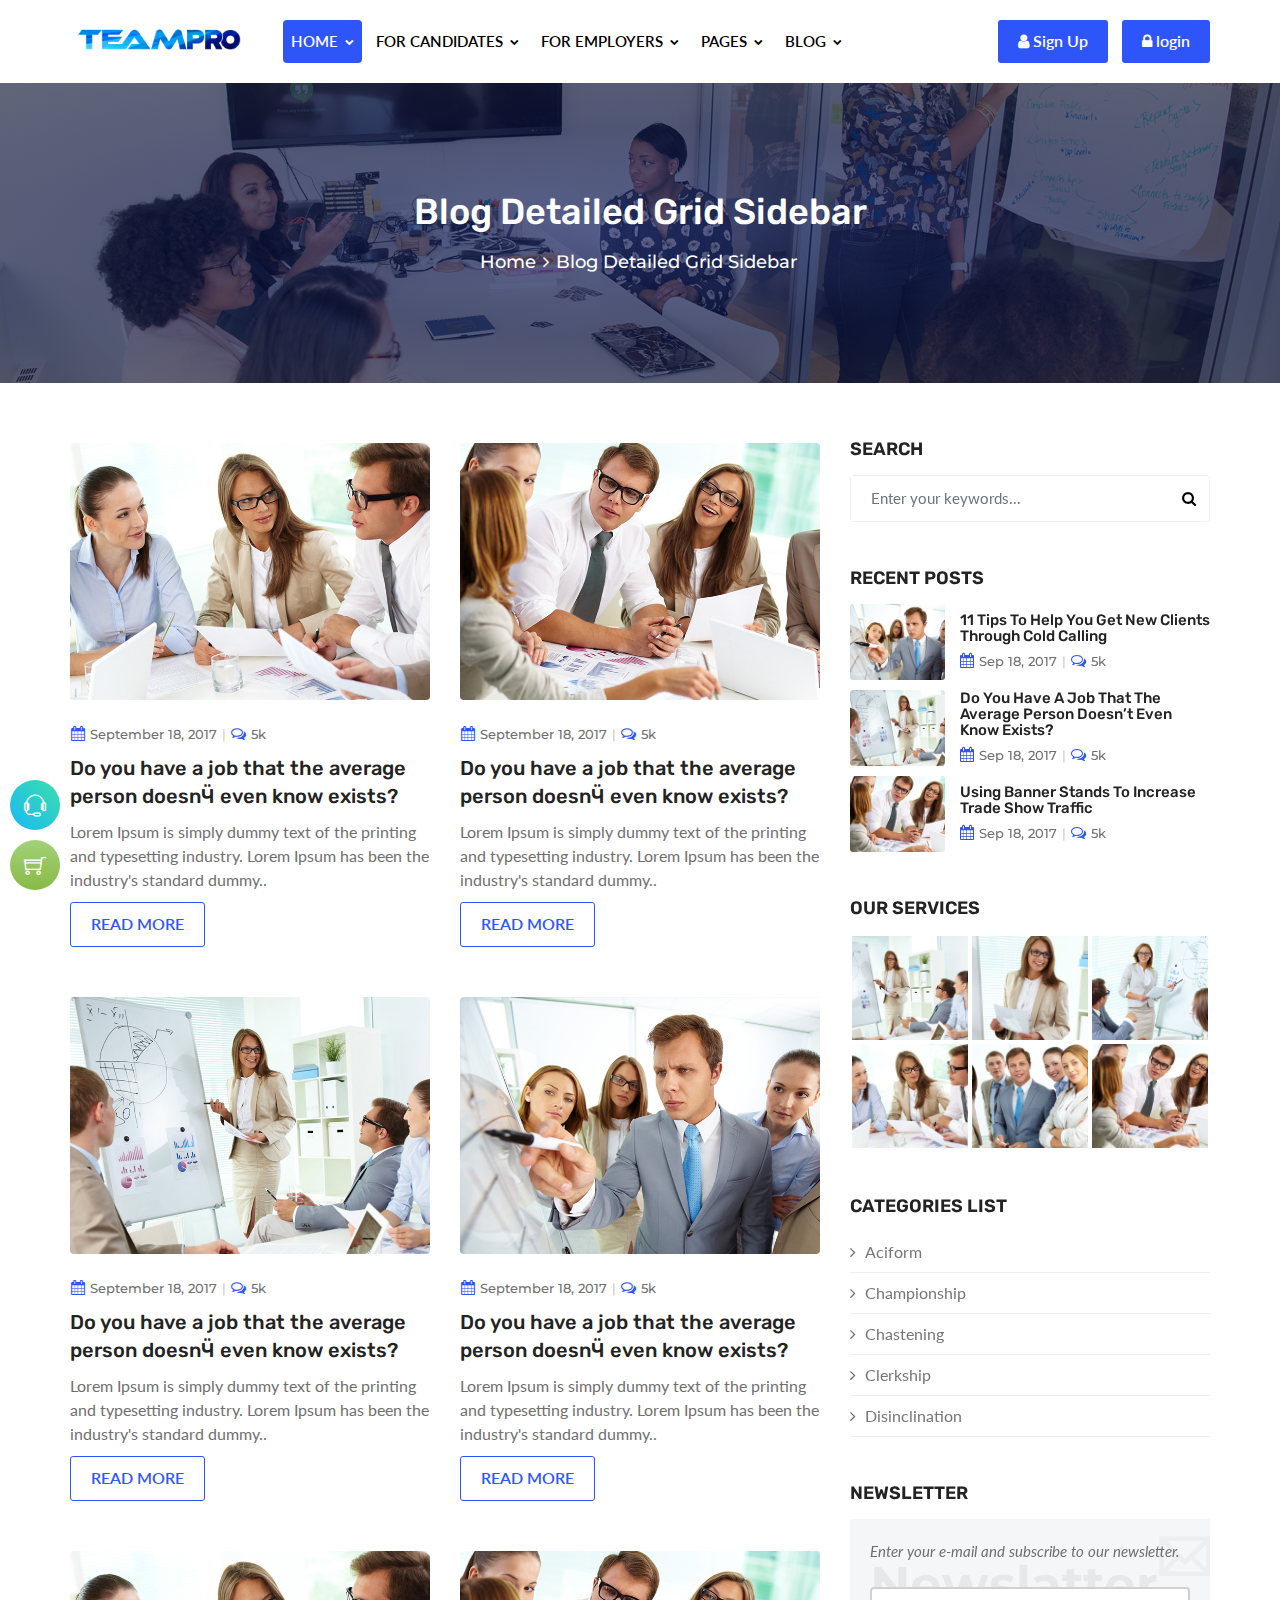
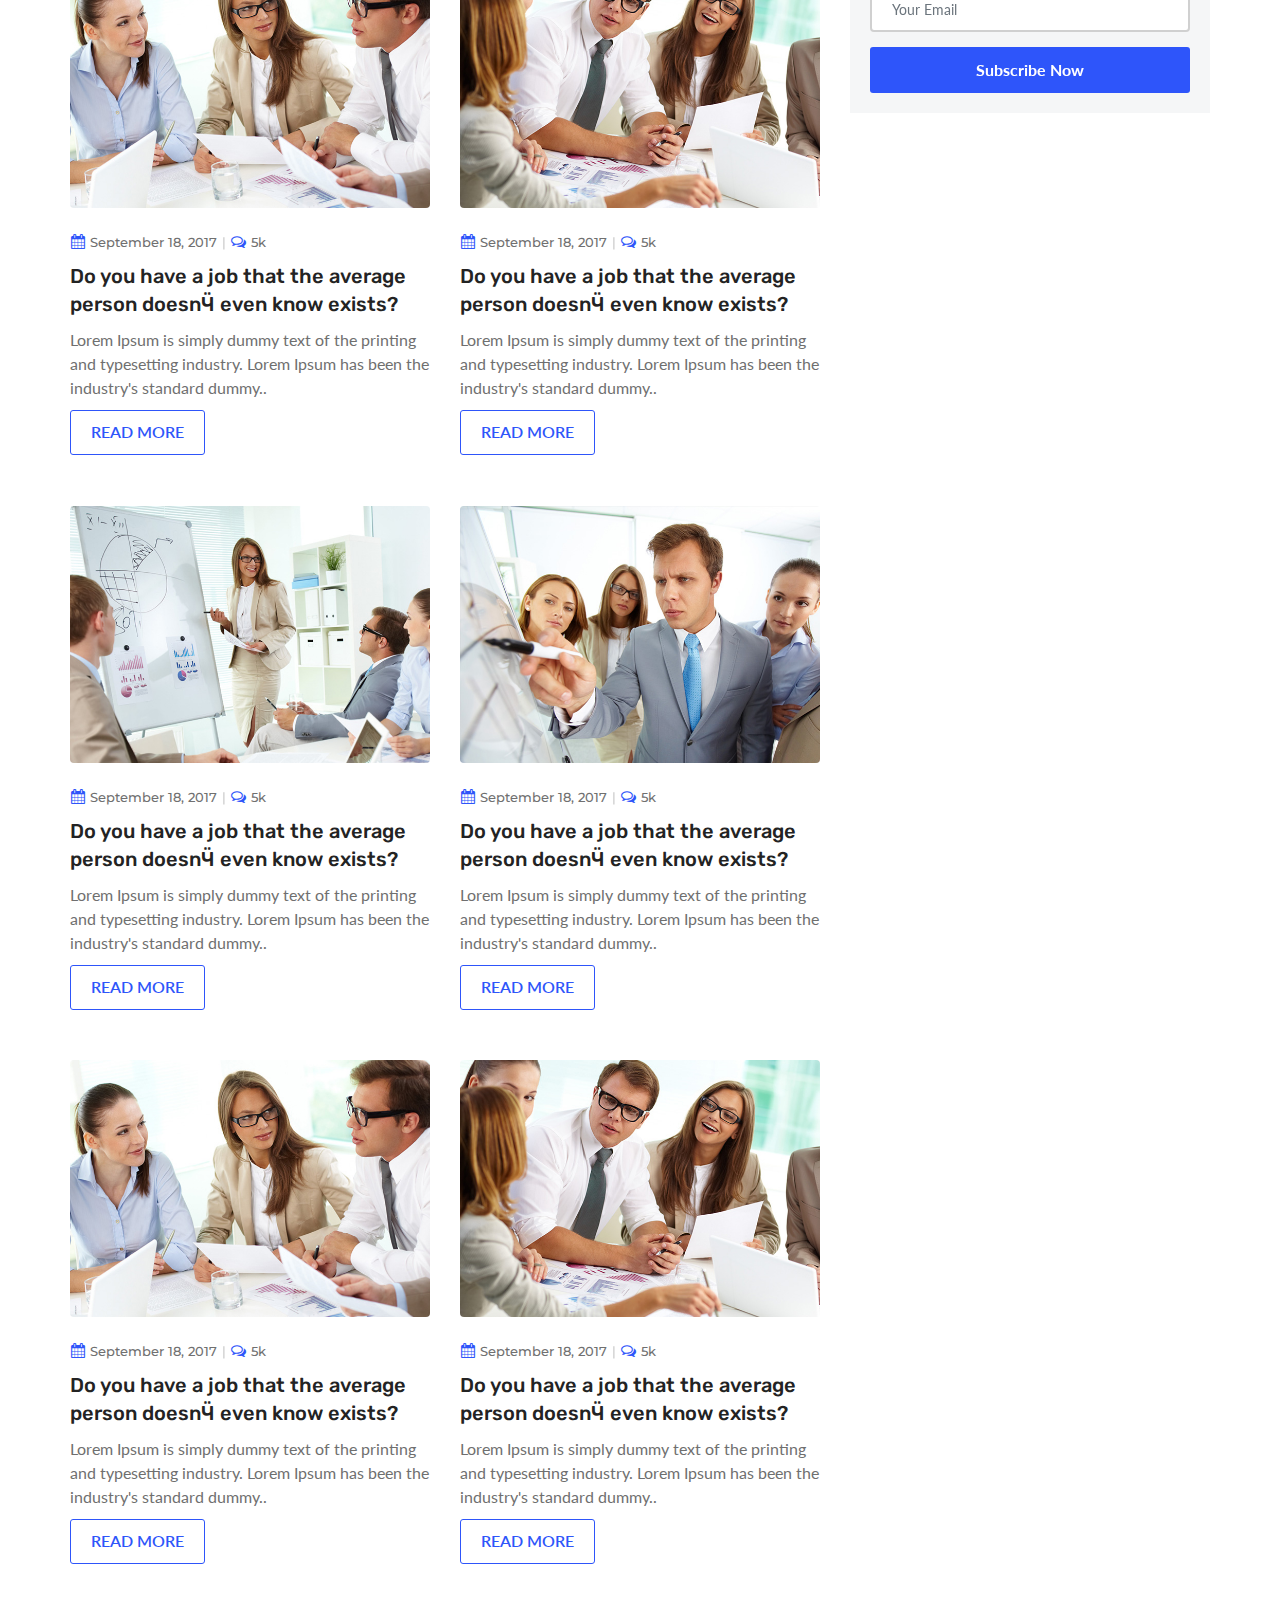
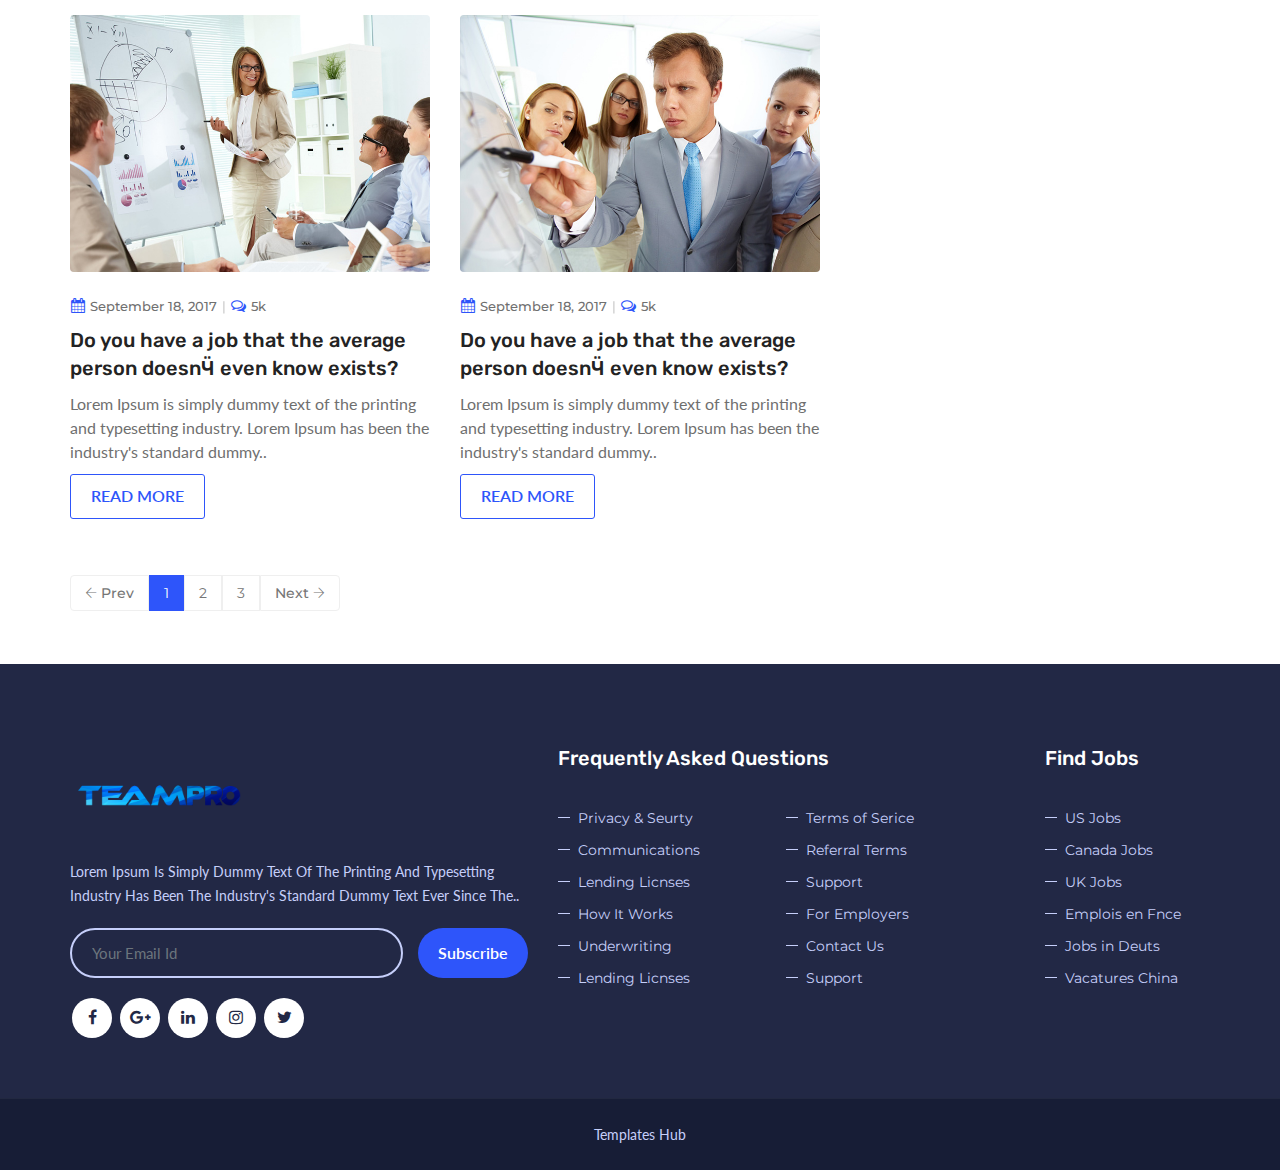
<file: blog-detailed-grid-sidebar.html>
<!DOCTYPE html>
<html lang="en">

<head>
	<meta charset="utf-8">
	<meta http-equiv="X-UA-Compatible" content="IE=edge">
	<meta name="keywords" content="" />
	<meta name="author" content="" />
	<meta name="robots" content="" />
		<meta name="description" content="JobBoard - HTML Template" />
	<meta property="og:title" content="JobBoard - HTML Template" />
	<meta property="og:description" content="JobBoard - HTML Template" />
	<meta property="og:image" content="JobBoard - HTML Template" />
	<meta name="format-detection" content="telephone=no">
	
	<!-- FAVICONS ICON -->
	<link rel="icon" href="images/favicon.ico" type="image/x-icon" />
	<link rel="shortcut icon" type="image/x-icon" href="images/favicon.png" />
	
	<!-- PAGE TITLE HERE -->
	<title>JobBoard - HTML Template</title>
	
	<!-- MOBILE SPECIFIC -->
	<meta name="viewport" content="width=device-width, initial-scale=1">
	
	<!--[if lt IE 9]>
	<script src="js/html5shiv.min.js"></script>
	<script src="js/respond.min.js"></script>
	<![endif]-->
	
	<!-- STYLESHEETS -->
	<link rel="stylesheet" type="text/css" href="css/plugins.css">
	<link rel="stylesheet" type="text/css" href="css/style.css">
	<link rel="stylesheet" type="text/css" href="css/templete.css">
	<link class="skin" rel="stylesheet" type="text/css" href="css/skin/skin-1.css">
	<link rel="stylesheet" href="plugins/datepicker/css/bootstrap-datetimepicker.min.css"/>
	<!-- Revolution Slider Css -->
	<link rel="stylesheet" type="text/css" href="plugins/revolution/revolution/css/layers.css">
	<link rel="stylesheet" type="text/css" href="plugins/revolution/revolution/css/settings.css">
	<link rel="stylesheet" type="text/css" href="plugins/revolution/revolution/css/navigation.css">
	<!-- Revolution Navigation Style -->
</head>
<body id="bg">
<div class="page-wraper">
<div id="loading-area"></div>
   <!-- header -->
    <header class="site-header mo-left header fullwidth">
		<!-- main header -->
        <div class="sticky-header main-bar-wraper navbar-expand-lg">
            <div class="main-bar clearfix">
                <div class="container clearfix">
                    <!-- website logo -->
                    <div class="logo-header mostion">
						<a href="index-2.html"><img src="images/logo.png" class="logo" alt=""></a>
					</div>
                    <!-- nav toggle button -->
                    <!-- nav toggle button -->
                    <button class="navbar-toggler collapsed navicon justify-content-end" type="button" data-toggle="collapse" data-target="#navbarNavDropdown" aria-controls="navbarNavDropdown" aria-expanded="false" aria-label="Toggle navigation">
						<span></span>
						<span></span>
						<span></span>
					</button>
                    <!-- extra nav -->
                    <div class="extra-nav">
                        <div class="extra-cell">
                            <a href="register.html" class="site-button"><i class="fa fa-user"></i> Sign Up</a>
                            <a href="login.html" class="site-button"><i class="fa fa-lock"></i> login</a>
                        </div>
                    </div>
                    <!-- Quik search -->
                    <div class="dez-quik-search bg-primary">
                        <form action="#">
                            <input name="search" value="" type="text" class="form-control" placeholder="Type to search">
                            <span id="quik-search-remove"><i class="flaticon-close"></i></span>
                        </form>
                    </div>
                    <!-- main nav -->
                    <div class="header-nav navbar-collapse collapse justify-content-start" id="navbarNavDropdown">
                        <ul class="nav navbar-nav">
							<li class="active">
								<a href="#">Home <i class="fa fa-chevron-down"></i></a>
								<ul class="sub-menu">
									<li><a href="index-2.html" class="dez-page">Home 1</a></li>
									<li><a href="index-3.html" class="dez-page">Home 2</a></li>
								</ul>
							</li>
							<li>
								<a href="#">For Candidates <i class="fa fa-chevron-down"></i></a>
								<ul class="sub-menu">
									<li><a href="browse-job.html" class="dez-page">Browse Job</a></li>
									<li><a href="companies.html" class="dez-page">companies</a></li>
									<li><a href="job-detail.html" class="dez-page">Job Detail</a></li>
								</ul>
							</li>
							<li>
								<a href="#">For Employers <i class="fa fa-chevron-down"></i></a>
								<ul class="sub-menu">
									<li><a href="browse-candidates.html" class="dez-page">Browse Candidates</a></li>
									<li><a href="submit-resume.html" class="dez-page">Submit Resume</a></li>
								</ul>
							</li>
							<li>
								<a href="#">Pages <i class="fa fa-chevron-down"></i></a>
								<ul class="sub-menu">
									<li><a href="about-us.html" class="dez-page">About Us</a></li>
									<li><a href="coming-soon.html" class="dez-page">Coming Soon</a></li>
									<li><a href="error-404.html" class="dez-page">Error 404</a></li>
									<li><a href="#" class="dez-page">Portfolio</a>
										<ul class="sub-menu">
											<li><a href="portfolio-grid-2.html" class="dez-page">Portfolio Grid 2 </a></li>
											<li><a href="portfolio-grid-3.html" class="dez-page">Portfolio Grid 3 </a></li>
											<li><a href="portfolio-grid-4.html" class="dez-page">Portfolio Grid 4 </a></li>
										</ul>
									</li>
									<li><a href="login.html" class="dez-page">Login</a></li>
									<li><a href="register.html" class="dez-page">Register</a></li>
									<li><a href="contact.html" class="dez-page">Contact Us</a></li>
								</ul>
							</li>
							<li>
								<a href="#">Blog <i class="fa fa-chevron-down"></i></a>
								<ul class="sub-menu">
									<li><a href="blog-classic.html" class="dez-page">Classic</a></li>
									<li><a href="blog-classic-sidebar.html" class="dez-page">Classic Sidebar</a></li>
									<li><a href="blog-detailed-grid.html" class="dez-page">Detailed Grid</a></li>
									<li><a href="blog-detailed-grid-sidebar.html" class="dez-page">Detailed Grid Sidebar</a></li>
									<li><a href="blog-left-img.html" class="dez-page">Left Image Sidebar</a></li>
									<li><a href="blog-details.html" class="dez-page">Blog Details</a></li>
								</ul>
							</li>
						</ul>			
                    </div>
                </div>
            </div>
        </div>
        <!-- main header END -->
    </header>
    <!-- header END -->
    <!-- Content -->
    <div class="page-content bg-white">
        <!-- inner page banner -->
        <div class="dez-bnr-inr overlay-black-middle" style="background-image:url(images/banner/bnr1.jpg);">
            <div class="container">
                <div class="dez-bnr-inr-entry">
                    <h1 class="text-white">Blog Detailed Grid Sidebar</h1>
					<!-- Breadcrumb row -->
					<div class="breadcrumb-row">
						<ul class="list-inline">
							<li><a href="#">Home</a></li>
							<li>Blog Detailed Grid Sidebar</li>
						</ul>
					</div>
					<!-- Breadcrumb row END -->
                </div>
            </div>
        </div>
        <!-- inner page banner END -->
        <div class="content-area">
            <div class="container">
                <div class="row">
                    <!-- left part start -->
                    <div class="col-lg-8 col-md-7 col-sm-12">
						<!-- blog grid -->
						<div id="masonry" class="dez-blog-grid-3 row">
							<div class="post card-container col-lg-6 col-md-6 col-sm-6">
								<div class="blog-post blog-grid blog-style-1">
									<div class="dez-post-media dez-img-effect radius-sm"> <a href="#"><img src="images/blog/grid/pic4.jpg" alt=""></a> </div>
									<div class="dez-info">
										 <div class="dez-post-meta">
											<ul class="d-flex align-items-center">
												<li class="post-date"><i class="fa fa-calendar"></i>September 18, 2017</li>
												<li class="post-comment"><i class="fa fa-comments-o"></i><a href="#">5k</a> </li>
											</ul>
										</div>
										<div class="dez-post-title ">
											<h5 class="post-title font-20"><a href="#">Do you have a job that the average person doesnӴ even know exists?</a></h5>
										</div>
										<div class="dez-post-text">
											<p>Lorem Ipsum is simply dummy text of the printing and typesetting industry. Lorem Ipsum has been the industry's standard dummy..</p>
										</div>
										<div class="dez-post-readmore blog-share"> 
											<a href="#" title="READ MORE" rel="bookmark" class="site-button outline">READ MORE</a>
										</div>
									</div>
								</div>
							</div>
							<div class="post card-container col-lg-6 col-md-6 col-sm-6">
								<div class="blog-post blog-grid blog-style-1">
									<div class="dez-post-media dez-img-effect radius-sm"> <a href="#"><img src="images/blog/grid/pic3.jpg" alt=""></a> </div>
									<div class="dez-info">
										 <div class="dez-post-meta">
											<ul class="d-flex align-items-center">
												<li class="post-date"><i class="fa fa-calendar"></i>September 18, 2017</li>
												<li class="post-comment"><i class="fa fa-comments-o"></i><a href="#">5k</a> </li>
											</ul>
										</div>
										<div class="dez-post-title ">
											<h5 class="post-title font-20"><a href="#">Do you have a job that the average person doesnӴ even know exists?</a></h5>
										</div>
										<div class="dez-post-text">
											<p>Lorem Ipsum is simply dummy text of the printing and typesetting industry. Lorem Ipsum has been the industry's standard dummy..</p>
										</div>
										<div class="dez-post-readmore blog-share"> 
											<a href="#" title="READ MORE" rel="bookmark" class="site-button outline">READ MORE</a>
										</div>
									</div>
								</div>
							</div>
							<div class="post card-container col-lg-6 col-md-6 col-sm-6">
								<div class="blog-post blog-grid blog-style-1">
									<div class="dez-post-media dez-img-effect radius-sm"> <a href="#"><img src="images/blog/grid/pic2.jpg" alt=""></a> </div>
									<div class="dez-info">
										 <div class="dez-post-meta">
											<ul class="d-flex align-items-center">
												<li class="post-date"><i class="fa fa-calendar"></i>September 18, 2017</li>
												<li class="post-comment"><i class="fa fa-comments-o"></i><a href="#">5k</a> </li>
											</ul>
										</div>
										<div class="dez-post-title ">
											<h5 class="post-title font-20"><a href="#">Do you have a job that the average person doesnӴ even know exists?</a></h5>
										</div>
										<div class="dez-post-text">
											<p>Lorem Ipsum is simply dummy text of the printing and typesetting industry. Lorem Ipsum has been the industry's standard dummy..</p>
										</div>
										<div class="dez-post-readmore blog-share"> 
											<a href="#" title="READ MORE" rel="bookmark" class="site-button outline">READ MORE</a>
										</div>
									</div>
								</div>
							</div>
							<div class="post card-container col-lg-6 col-md-6 col-sm-6">
								<div class="blog-post blog-grid blog-style-1">
									<div class="dez-post-media dez-img-effect radius-sm"> <a href="#"><img src="images/blog/grid/pic1.jpg" alt=""></a> </div>
									<div class="dez-info">
										 <div class="dez-post-meta">
											<ul class="d-flex align-items-center">
												<li class="post-date"><i class="fa fa-calendar"></i>September 18, 2017</li>
												<li class="post-comment"><i class="fa fa-comments-o"></i><a href="#">5k</a> </li>
											</ul>
										</div>
										<div class="dez-post-title ">
											<h5 class="post-title font-20"><a href="#">Do you have a job that the average person doesnӴ even know exists?</a></h5>
										</div>
										<div class="dez-post-text">
											<p>Lorem Ipsum is simply dummy text of the printing and typesetting industry. Lorem Ipsum has been the industry's standard dummy..</p>
										</div>
										<div class="dez-post-readmore blog-share"> 
											<a href="#" title="READ MORE" rel="bookmark" class="site-button outline">READ MORE</a>
										</div>
									</div>
								</div>
							</div>
							<div class="post card-container col-lg-6 col-md-6 col-sm-6">
								<div class="blog-post blog-grid blog-style-1">
									<div class="dez-post-media dez-img-effect radius-sm"> <a href="#"><img src="images/blog/grid/pic4.jpg" alt=""></a> </div>
									<div class="dez-info">
										 <div class="dez-post-meta">
											<ul class="d-flex align-items-center">
												<li class="post-date"><i class="fa fa-calendar"></i>September 18, 2017</li>
												<li class="post-comment"><i class="fa fa-comments-o"></i><a href="#">5k</a> </li>
											</ul>
										</div>
										<div class="dez-post-title ">
											<h5 class="post-title font-20"><a href="#">Do you have a job that the average person doesnӴ even know exists?</a></h5>
										</div>
										<div class="dez-post-text">
											<p>Lorem Ipsum is simply dummy text of the printing and typesetting industry. Lorem Ipsum has been the industry's standard dummy..</p>
										</div>
										<div class="dez-post-readmore blog-share"> 
											<a href="#" title="READ MORE" rel="bookmark" class="site-button outline">READ MORE</a>
										</div>
									</div>
								</div>
							</div>
							<div class="post card-container col-lg-6 col-md-6 col-sm-6">
								<div class="blog-post blog-grid blog-style-1">
									<div class="dez-post-media dez-img-effect radius-sm"> <a href="#"><img src="images/blog/grid/pic3.jpg" alt=""></a> </div>
									<div class="dez-info">
										 <div class="dez-post-meta">
											<ul class="d-flex align-items-center">
												<li class="post-date"><i class="fa fa-calendar"></i>September 18, 2017</li>
												<li class="post-comment"><i class="fa fa-comments-o"></i><a href="#">5k</a> </li>
											</ul>
										</div>
										<div class="dez-post-title ">
											<h5 class="post-title font-20"><a href="#">Do you have a job that the average person doesnӴ even know exists?</a></h5>
										</div>
										<div class="dez-post-text">
											<p>Lorem Ipsum is simply dummy text of the printing and typesetting industry. Lorem Ipsum has been the industry's standard dummy..</p>
										</div>
										<div class="dez-post-readmore blog-share"> 
											<a href="#" title="READ MORE" rel="bookmark" class="site-button outline">READ MORE</a>
										</div>
									</div>
								</div>
							</div>
							<div class="post card-container col-lg-6 col-md-6 col-sm-6">
								<div class="blog-post blog-grid blog-style-1">
									<div class="dez-post-media dez-img-effect radius-sm"> <a href="#"><img src="images/blog/grid/pic2.jpg" alt=""></a> </div>
									<div class="dez-info">
										 <div class="dez-post-meta">
											<ul class="d-flex align-items-center">
												<li class="post-date"><i class="fa fa-calendar"></i>September 18, 2017</li>
												<li class="post-comment"><i class="fa fa-comments-o"></i><a href="#">5k</a> </li>
											</ul>
										</div>
										<div class="dez-post-title ">
											<h5 class="post-title font-20"><a href="#">Do you have a job that the average person doesnӴ even know exists?</a></h5>
										</div>
										<div class="dez-post-text">
											<p>Lorem Ipsum is simply dummy text of the printing and typesetting industry. Lorem Ipsum has been the industry's standard dummy..</p>
										</div>
										<div class="dez-post-readmore blog-share"> 
											<a href="#" title="READ MORE" rel="bookmark" class="site-button outline">READ MORE</a>
										</div>
									</div>
								</div>
							</div>
							<div class="post card-container col-lg-6 col-md-6 col-sm-6">
								<div class="blog-post blog-grid blog-style-1">
									<div class="dez-post-media dez-img-effect radius-sm"> <a href="#"><img src="images/blog/grid/pic1.jpg" alt=""></a> </div>
									<div class="dez-info">
										 <div class="dez-post-meta">
											<ul class="d-flex align-items-center">
												<li class="post-date"><i class="fa fa-calendar"></i>September 18, 2017</li>
												<li class="post-comment"><i class="fa fa-comments-o"></i><a href="#">5k</a> </li>
											</ul>
										</div>
										<div class="dez-post-title ">
											<h5 class="post-title font-20"><a href="#">Do you have a job that the average person doesnӴ even know exists?</a></h5>
										</div>
										<div class="dez-post-text">
											<p>Lorem Ipsum is simply dummy text of the printing and typesetting industry. Lorem Ipsum has been the industry's standard dummy..</p>
										</div>
										<div class="dez-post-readmore blog-share"> 
											<a href="#" title="READ MORE" rel="bookmark" class="site-button outline">READ MORE</a>
										</div>
									</div>
								</div>
							</div>
							<div class="post card-container col-lg-6 col-md-6 col-sm-6">
								<div class="blog-post blog-grid blog-style-1">
									<div class="dez-post-media dez-img-effect radius-sm"> <a href="#"><img src="images/blog/grid/pic4.jpg" alt=""></a> </div>
									<div class="dez-info">
										 <div class="dez-post-meta">
											<ul class="d-flex align-items-center">
												<li class="post-date"><i class="fa fa-calendar"></i>September 18, 2017</li>
												<li class="post-comment"><i class="fa fa-comments-o"></i><a href="#">5k</a> </li>
											</ul>
										</div>
										<div class="dez-post-title ">
											<h5 class="post-title font-20"><a href="#">Do you have a job that the average person doesnӴ even know exists?</a></h5>
										</div>
										<div class="dez-post-text">
											<p>Lorem Ipsum is simply dummy text of the printing and typesetting industry. Lorem Ipsum has been the industry's standard dummy..</p>
										</div>
										<div class="dez-post-readmore blog-share"> 
											<a href="#" title="READ MORE" rel="bookmark" class="site-button outline">READ MORE</a>
										</div>
									</div>
								</div>
							</div>
							<div class="post card-container col-lg-6 col-md-6 col-sm-6">
								<div class="blog-post blog-grid blog-style-1">
									<div class="dez-post-media dez-img-effect radius-sm"> <a href="#"><img src="images/blog/grid/pic3.jpg" alt=""></a> </div>
									<div class="dez-info">
										 <div class="dez-post-meta">
											<ul class="d-flex align-items-center">
												<li class="post-date"><i class="fa fa-calendar"></i>September 18, 2017</li>
												<li class="post-comment"><i class="fa fa-comments-o"></i><a href="#">5k</a> </li>
											</ul>
										</div>
										<div class="dez-post-title ">
											<h5 class="post-title font-20"><a href="#">Do you have a job that the average person doesnӴ even know exists?</a></h5>
										</div>
										<div class="dez-post-text">
											<p>Lorem Ipsum is simply dummy text of the printing and typesetting industry. Lorem Ipsum has been the industry's standard dummy..</p>
										</div>
										<div class="dez-post-readmore blog-share"> 
											<a href="#" title="READ MORE" rel="bookmark" class="site-button outline">READ MORE</a>
										</div>
									</div>
								</div>
							</div>
							<div class="post card-container col-lg-6 col-md-6 col-sm-6">
								<div class="blog-post blog-grid blog-style-1">
									<div class="dez-post-media dez-img-effect radius-sm"> <a href="#"><img src="images/blog/grid/pic2.jpg" alt=""></a> </div>
									<div class="dez-info">
										 <div class="dez-post-meta">
											<ul class="d-flex align-items-center">
												<li class="post-date"><i class="fa fa-calendar"></i>September 18, 2017</li>
												<li class="post-comment"><i class="fa fa-comments-o"></i><a href="#">5k</a> </li>
											</ul>
										</div>
										<div class="dez-post-title ">
											<h5 class="post-title font-20"><a href="#">Do you have a job that the average person doesnӴ even know exists?</a></h5>
										</div>
										<div class="dez-post-text">
											<p>Lorem Ipsum is simply dummy text of the printing and typesetting industry. Lorem Ipsum has been the industry's standard dummy..</p>
										</div>
										<div class="dez-post-readmore blog-share"> 
											<a href="#" title="READ MORE" rel="bookmark" class="site-button outline">READ MORE</a>
										</div>
									</div>
								</div>
							</div>
							<div class="post card-container col-lg-6 col-md-6 col-sm-6">
								<div class="blog-post blog-grid blog-style-1">
									<div class="dez-post-media dez-img-effect radius-sm"> <a href="#"><img src="images/blog/grid/pic1.jpg" alt=""></a> </div>
									<div class="dez-info">
										 <div class="dez-post-meta">
											<ul class="d-flex align-items-center">
												<li class="post-date"><i class="fa fa-calendar"></i>September 18, 2017</li>
												<li class="post-comment"><i class="fa fa-comments-o"></i><a href="#">5k</a> </li>
											</ul>
										</div>
										<div class="dez-post-title ">
											<h5 class="post-title font-20"><a href="#">Do you have a job that the average person doesnӴ even know exists?</a></h5>
										</div>
										<div class="dez-post-text">
											<p>Lorem Ipsum is simply dummy text of the printing and typesetting industry. Lorem Ipsum has been the industry's standard dummy..</p>
										</div>
										<div class="dez-post-readmore blog-share"> 
											<a href="#" title="READ MORE" rel="bookmark" class="site-button outline">READ MORE</a>
										</div>
									</div>
								</div>
							</div>
						</div>
						<!-- blog grid END -->
						<!-- Pagination -->
						<div class="pagination-bx clearfix text-center">
							<ul class="pagination">
								<li class="previous"><a href="#"><i class="ti-arrow-left"></i> Prev</a></li>
								<li class="active"><a href="#">1</a></li>
								<li><a href="#">2</a></li>
								<li><a href="#">3</a></li>
								<li class="next"><a href="#">Next <i class="ti-arrow-right"></i></a></li>
							</ul>
						</div>
						<!-- Pagination END -->
                    </div>
                    <!-- left part END -->
                    <!-- Side bar start -->
                    <div class="col-lg-4 col-md-5 col-sm-12 sticky-top">
                        <aside  class="side-bar">
                            <div class="widget">
                                <h6 class="widget-title style-1">Search</h6>
                                <div class="search-bx style-1">
                                    <form role="search" method="post">
                                        <div class="input-group">
                                            <input name="text" class="form-control" placeholder="Enter your keywords..." type="text">
                                            <span class="input-group-btn">
												<button type="submit" class="fa fa-search text-primary"></button>
                                            </span> 
										</div>
                                    </form>
                                </div>
                            </div>
                            <div class="widget recent-posts-entry">
                                <h6 class="widget-title style-1">Recent Posts</h6>
                                <div class="widget-post-bx">
                                    <div class="widget-post clearfix">
                                        <div class="dez-post-media"> <img src="images/blog/recent-blog/pic1.jpg" width="200" height="143" alt=""> </div>
                                        <div class="dez-post-info">
                                            <div class="dez-post-header">
                                                <h6 class="post-title"><a href="#">11 Tips to Help You Get New Clients Through Cold Calling</a></h6>
                                            </div>
											<div class="dez-post-meta">
												<ul class="d-flex align-items-center">
													<li class="post-date"><i class="fa fa-calendar"></i>Sep 18, 2017</li>
													<li class="post-comment"><a href="#"><i class="fa fa-comments-o"></i>5k</a> </li>
												</ul>
											</div>
                                        </div>
                                    </div>
                                    <div class="widget-post clearfix">
                                        <div class="dez-post-media"> <img src="images/blog/recent-blog/pic2.jpg" width="200" height="160" alt=""> </div>
                                        <div class="dez-post-info">
                                            <div class="dez-post-header">
                                                <h6 class="post-title"><a href="#">Do you have a job that the average person doesn’t even know exists?</a></h6>
                                            </div>
                                            <div class="dez-post-meta">
												<ul class="d-flex align-items-center">
													<li class="post-date"><i class="fa fa-calendar"></i>Sep 18, 2017</li>
													<li class="post-comment"><a href="#"><i class="fa fa-comments-o"></i>5k</a> </li>
												</ul>
											</div>
                                        </div>
                                    </div>
                                    <div class="widget-post clearfix">
                                        <div class="dez-post-media"> <img src="images/blog/recent-blog/pic3.jpg" width="200" height="160" alt=""> </div>
                                        <div class="dez-post-info">
                                            <div class="dez-post-header">
                                                <h6 class="post-title"><a href="#">Using Banner Stands To Increase Trade Show Traffic</a></h6>
                                            </div>
                                            <div class="dez-post-meta">
												<ul class="d-flex align-items-center">
													<li class="post-date"><i class="fa fa-calendar"></i>Sep 18, 2017</li>
													<li class="post-comment"><a href="#"><i class="fa fa-comments-o"></i>5k</a> </li>
												</ul>
											</div>
                                        </div>
                                    </div>
                                </div>
                            </div>
							
							<div class="widget widget_gallery gallery-grid-3">
                                <h6 class="widget-title style-1">Our services</h6>
                                <ul>
                                    <li><div class="dez-post-thum"><a href="#" class="dez-img-overlay1 dez-img-effect zoom-slow"><img src="images/gallery/pic2.jpg" alt=""></a></div></li>
                                    <li><div class="dez-post-thum"><a href="#" class="dez-img-overlay1 dez-img-effect zoom-slow"><img src="images/gallery/pic1.jpg" alt=""></a></div></li>
                                    <li><div class="dez-post-thum"><a href="#" class="dez-img-overlay1 dez-img-effect zoom-slow"><img src="images/gallery/pic5.jpg" alt=""></a></div></li>
                                    <li><div class="dez-post-thum"><a href="#" class="dez-img-overlay1 dez-img-effect zoom-slow"><img src="images/gallery/pic7.jpg" alt=""></a></div></li>
                                    <li><div class="dez-post-thum"><a href="#" class="dez-img-overlay1 dez-img-effect zoom-slow"><img src="images/gallery/pic8.jpg" alt=""></a></div></li>
                                    <li><div class="dez-post-thum"><a href="#" class="dez-img-overlay1 dez-img-effect zoom-slow"><img src="images/gallery/pic9.jpg" alt=""></a></div></li>
                                </ul>
                            </div>
							
							<div class="widget widget_archive">
                                <h6 class="widget-title style-1">Categories List</h6>
                                <ul>
                                    <li><a href="#">aciform</a></li>
                                    <li><a href="#">championship</a></li>
                                    <li><a href="#">chastening</a></li>
                                    <li><a href="#">clerkship</a></li>
                                    <li><a href="#">disinclination</a></li>
                                </ul>
                            </div>
							
							<div class="widget widget-newslatter">
                                <h6 class="widget-title style-1">Newsletter</h6>
                                <div class="news-box">
									<p>Enter your e-mail and subscribe to our newsletter.</p>
                                    <form class="dzSubscribe" action="http://job-board.w3itexperts.com/xhtml/script/mailchamp.php" method="post">
										<div class="dzSubscribeMsg"></div>
                                        <div class="input-group">
                                            <input name="dzEmail" required="required" type="email" class="form-control" placeholder="Your Email"/>
											<button name="submit" value="Submit" type="submit" class="site-button btn-block">Subscribe Now</button>
                                        </div>
                                    </form>
                                </div>
                            </div>
                        </aside>
                    </div>
                    <!-- Side bar END -->
                </div>
            </div>
        </div>
    </div>
    <!-- Left & right section END -->
    <!-- Content END-->
	<!-- Footer -->
    <footer class="site-footer">
        <div class="footer-top">
            <div class="container">
                <div class="row">
					<div class="col-xl-5 col-lg-4 col-md-12 col-sm-12">
                        <div class="widget">
                            <img src="images/logo-white.png" width="180" class="m-b15" alt=""/>
							<p class="text-capitalize m-b20">Lorem Ipsum is simply dummy text of the printing and typesetting industry has been the industry's standard dummy text ever since the..</p>
                            <div class="subscribe-form m-b20">
								<form class="dzSubscribe" action="http://job-board.w3itexperts.com/xhtml/script/mailchamp.php" method="post">
									<div class="dzSubscribeMsg"></div>
									<div class="input-group">
										<input name="dzEmail" required="required"  class="form-control" placeholder="Your Email Id" type="email">
										<span class="input-group-btn">
											<button name="submit" value="Submit" type="submit" class="site-button radius-xl">Subscribe</button>
										</span> 
									</div>
								</form>
							</div>
							<ul class="list-inline m-a0">
								<li><a href="#" class="site-button white facebook circle "><i class="fa fa-facebook"></i></a></li>
								<li><a href="#" class="site-button white google-plus circle "><i class="fa fa-google-plus"></i></a></li>
								<li><a href="#" class="site-button white linkedin circle "><i class="fa fa-linkedin"></i></a></li>
								<li><a href="#" class="site-button white instagram circle "><i class="fa fa-instagram"></i></a></li>
								<li><a href="#" class="site-button white twitter circle "><i class="fa fa-twitter"></i></a></li>
							</ul>
                        </div>
                    </div>
					<div class="col-xl-5 col-lg-5 col-md-8 col-sm-8 col-12">
                        <div class="widget border-0">
                            <h5 class="m-b30 text-white">Frequently Asked Questions</h5>
                            <ul class="list-2 list-line">
                                <li><a href="#">Privacy & Seurty</a></li>
                                <li><a href="#">Terms of Serice</a></li>
                                <li><a href="#">Communications</a></li>
                                <li><a href="#">Referral Terms</a></li>
                                <li><a href="#">Lending Licnses</a></li>
								<li><a href="#">Support</a></li>
                                <li><a href="#">How It Works</a></li>
                                <li><a href="#">For Employers</a></li>
                                <li><a href="#">Underwriting</a></li>
                                <li><a href="#">Contact Us</a></li>
								<li><a href="#">Lending Licnses</a></li>
								<li><a href="#">Support</a></li>
                            </ul>
                        </div>
                    </div>
					<div class="col-xl-2 col-lg-3 col-md-4 col-sm-4 col-12">
                        <div class="widget border-0">
                            <h5 class="m-b30 text-white">Find Jobs</h5>
                            <ul class="list-2 w10 list-line">
                                <li><a href="#">US Jobs</a></li>
                                <li><a href="#">Canada Jobs</a></li>
                                <li><a href="#">UK Jobs</a></li>
                                <li><a href="#">Emplois en Fnce</a></li>
                                <li><a href="#">Jobs in Deuts</a></li>
								<li><a href="#">Vacatures China</a></li>
                            </ul>
                        </div>
                    </div>
				</div>
            </div>
        </div>
        <!-- footer bottom part -->
        <div class="footer-bottom">
            <div class="container">
                <div class="row">
                    <div class="col-lg-12 text-center"><span><a target="_blank" href="https://www.templateshub.net">Templates Hub</a></span></div>
                </div>
            </div>
        </div>
    </footer>
    <!-- Footer END -->
    <!-- scroll top button -->
    <button class="scroltop fa fa-chevron-up" ></button>
</div>
<!-- JAVASCRIPT FILES ========================================= -->
<script src="js/jquery.min.js"></script><!-- JQUERY.MIN JS -->
<script src="plugins/wow/wow.js"></script><!-- WOW JS -->
<script src="plugins/bootstrap/js/popper.min.js"></script><!-- BOOTSTRAP.MIN JS -->
<script src="plugins/bootstrap/js/bootstrap.min.js"></script><!-- BOOTSTRAP.MIN JS -->
<script src="plugins/bootstrap-select/bootstrap-select.min.js"></script><!-- FORM JS -->
<script src="plugins/bootstrap-touchspin/jquery.bootstrap-touchspin.js"></script><!-- FORM JS -->
<script src="plugins/magnific-popup/magnific-popup.js"></script><!-- MAGNIFIC POPUP JS -->
<script src="plugins/counter/waypoints-min.js"></script><!-- WAYPOINTS JS -->
<script src="plugins/counter/counterup.min.js"></script><!-- COUNTERUP JS -->
<script src="plugins/imagesloaded/imagesloaded.js"></script><!-- IMAGESLOADED -->
<script src="plugins/masonry/masonry-3.1.4.js"></script><!-- MASONRY -->
<script src="plugins/masonry/masonry.filter.js"></script><!-- MASONRY -->
<script src="plugins/owl-carousel/owl.carousel.js"></script><!-- OWL SLIDER -->
<script src="plugins/rangeslider/rangeslider.js" ></script><!-- Rangeslider -->
<script src="js/custom.js"></script><!-- CUSTOM FUCTIONS  -->
<script src="js/dz.carousel.js"></script><!-- SORTCODE FUCTIONS  -->
<script src="js/dz.ajax.js"></script><!-- CONTACT JS  -->
 

</body>

</html>
</file>
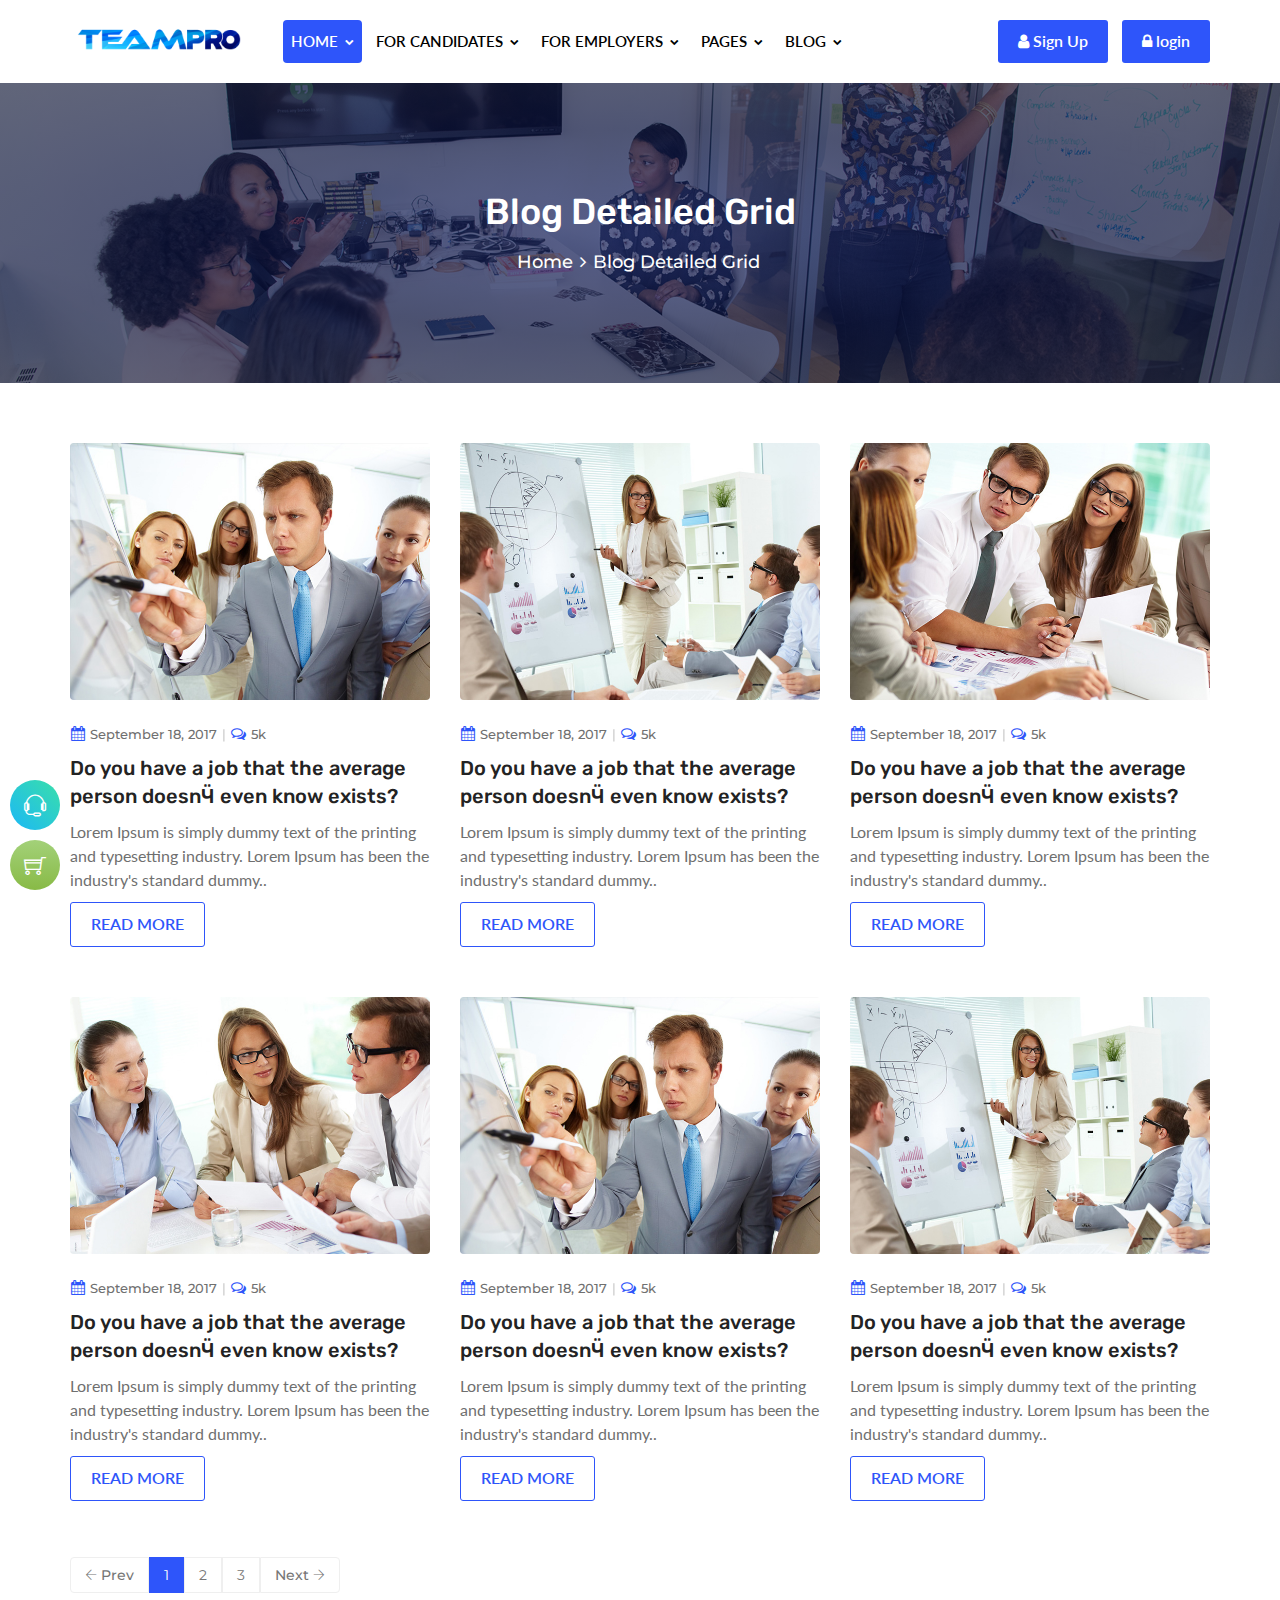
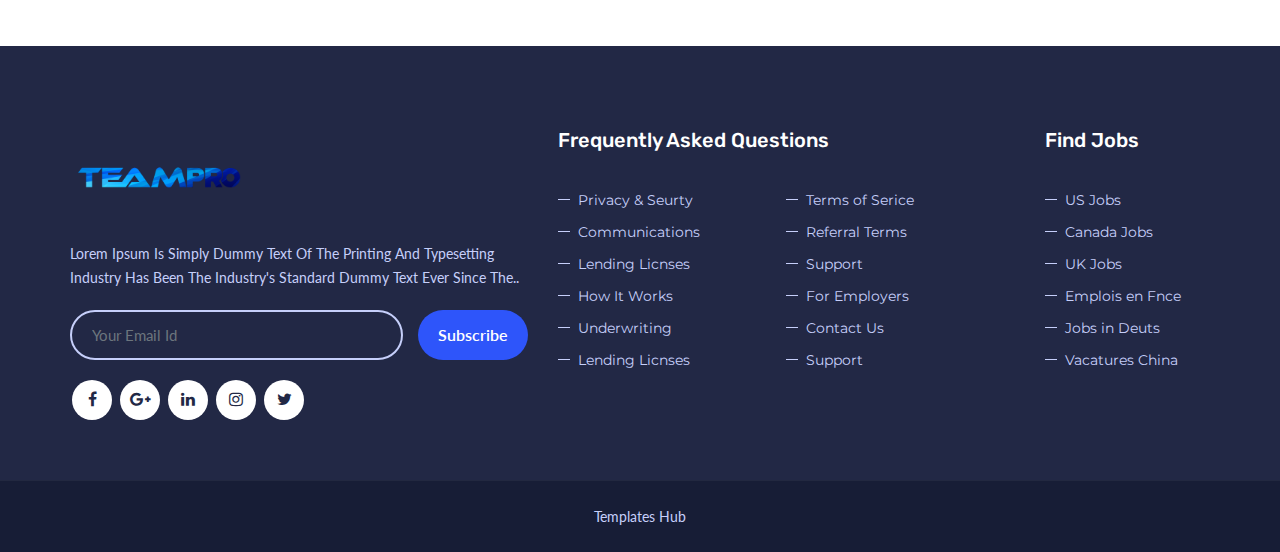
<file: blog-detailed-grid.html>
<!DOCTYPE html>
<html lang="en">


<head>
	<meta charset="utf-8">
	<meta http-equiv="X-UA-Compatible" content="IE=edge">
	<meta name="keywords" content="" />
	<meta name="author" content="" />
	<meta name="robots" content="" />
		<meta name="description" content="JobBoard - HTML Template" />
	<meta property="og:title" content="JobBoard - HTML Template" />
	<meta property="og:description" content="JobBoard - HTML Template" />
	<meta property="og:image" content="JobBoard - HTML Template" />
	<meta name="format-detection" content="telephone=no">
	
	<!-- FAVICONS ICON -->
	<link rel="icon" href="images/favicon.ico" type="image/x-icon" />
	<link rel="shortcut icon" type="image/x-icon" href="images/favicon.png" />
	
	<!-- PAGE TITLE HERE -->
	<title>JobBoard - HTML Template</title>
	
	<!-- MOBILE SPECIFIC -->
	<meta name="viewport" content="width=device-width, initial-scale=1">
	
	<!--[if lt IE 9]>
	<script src="js/html5shiv.min.js"></script>
	<script src="js/respond.min.js"></script>
	<![endif]-->
	
	<!-- STYLESHEETS -->
	<link rel="stylesheet" type="text/css" href="css/plugins.css">
	<link rel="stylesheet" type="text/css" href="css/style.css">
	<link rel="stylesheet" type="text/css" href="css/templete.css">
	<link class="skin" rel="stylesheet" type="text/css" href="css/skin/skin-1.css">
	<link rel="stylesheet" href="plugins/datepicker/css/bootstrap-datetimepicker.min.css"/>
	<!-- Revolution Slider Css -->
	<link rel="stylesheet" type="text/css" href="plugins/revolution/revolution/css/layers.css">
	<link rel="stylesheet" type="text/css" href="plugins/revolution/revolution/css/settings.css">
	<link rel="stylesheet" type="text/css" href="plugins/revolution/revolution/css/navigation.css">
	<!-- Revolution Navigation Style -->
</head>
<body id="bg">
<div class="page-wraper">
<div id="loading-area"></div>

   <!-- header -->
    <header class="site-header mo-left header fullwidth">
		<!-- main header -->
        <div class="sticky-header main-bar-wraper navbar-expand-lg">
            <div class="main-bar clearfix">
                <div class="container clearfix">
                    <!-- website logo -->
                    <div class="logo-header mostion">
						<a href="index-2.html"><img src="images/logo.png" class="logo" alt=""></a>
					</div>
                    <!-- nav toggle button -->
                    <!-- nav toggle button -->
                    <button class="navbar-toggler collapsed navicon justify-content-end" type="button" data-toggle="collapse" data-target="#navbarNavDropdown" aria-controls="navbarNavDropdown" aria-expanded="false" aria-label="Toggle navigation">
						<span></span>
						<span></span>
						<span></span>
					</button>
                    <!-- extra nav -->
                    <div class="extra-nav">
                        <div class="extra-cell">
                            <a href="register.html" class="site-button"><i class="fa fa-user"></i> Sign Up</a>
                            <a href="login.html" class="site-button"><i class="fa fa-lock"></i> login</a>
                        </div>
                    </div>
                    <!-- Quik search -->
                    <div class="dez-quik-search bg-primary">
                        <form action="#">
                            <input name="search" value="" type="text" class="form-control" placeholder="Type to search">
                            <span id="quik-search-remove"><i class="flaticon-close"></i></span>
                        </form>
                    </div>
                    <!-- main nav -->
                    <div class="header-nav navbar-collapse collapse justify-content-start" id="navbarNavDropdown">
                        <ul class="nav navbar-nav">
							<li class="active">
								<a href="#">Home <i class="fa fa-chevron-down"></i></a>
								<ul class="sub-menu">
									<li><a href="index-2.html" class="dez-page">Home 1</a></li>
									<li><a href="index-3.html" class="dez-page">Home 2</a></li>
								</ul>
							</li>
							<li>
								<a href="#">For Candidates <i class="fa fa-chevron-down"></i></a>
								<ul class="sub-menu">
									<li><a href="browse-job.html" class="dez-page">Browse Job</a></li>
									<li><a href="companies.html" class="dez-page">companies</a></li>
									<li><a href="job-detail.html" class="dez-page">Job Detail</a></li>
								</ul>
							</li>
							<li>
								<a href="#">For Employers <i class="fa fa-chevron-down"></i></a>
								<ul class="sub-menu">
									<li><a href="browse-candidates.html" class="dez-page">Browse Candidates</a></li>
									<li><a href="submit-resume.html" class="dez-page">Submit Resume</a></li>
								</ul>
							</li>
							<li>
								<a href="#">Pages <i class="fa fa-chevron-down"></i></a>
								<ul class="sub-menu">
									<li><a href="about-us.html" class="dez-page">About Us</a></li>
									<li><a href="coming-soon.html" class="dez-page">Coming Soon</a></li>
									<li><a href="error-404.html" class="dez-page">Error 404</a></li>
									<li><a href="#" class="dez-page">Portfolio</a>
										<ul class="sub-menu">
											<li><a href="portfolio-grid-2.html" class="dez-page">Portfolio Grid 2 </a></li>
											<li><a href="portfolio-grid-3.html" class="dez-page">Portfolio Grid 3 </a></li>
											<li><a href="portfolio-grid-4.html" class="dez-page">Portfolio Grid 4 </a></li>
										</ul>
									</li>
									<li><a href="login.html" class="dez-page">Login</a></li>
									<li><a href="register.html" class="dez-page">Register</a></li>
									<li><a href="contact.html" class="dez-page">Contact Us</a></li>
								</ul>
							</li>
							<li>
								<a href="#">Blog <i class="fa fa-chevron-down"></i></a>
								<ul class="sub-menu">
									<li><a href="blog-classic.html" class="dez-page">Classic</a></li>
									<li><a href="blog-classic-sidebar.html" class="dez-page">Classic Sidebar</a></li>
									<li><a href="blog-detailed-grid.html" class="dez-page">Detailed Grid</a></li>
									<li><a href="blog-detailed-grid-sidebar.html" class="dez-page">Detailed Grid Sidebar</a></li>
									<li><a href="blog-left-img.html" class="dez-page">Left Image Sidebar</a></li>
									<li><a href="blog-details.html" class="dez-page">Blog Details</a></li>
								</ul>
							</li>
						</ul>			
                    </div>
                </div>
            </div>
        </div>
        <!-- main header END -->
    </header>
    <!-- header END -->
    <!-- Content -->
    <div class="page-content bg-white">
        <!-- inner page banner -->
        <div class="dez-bnr-inr overlay-black-middle" style="background-image:url(images/banner/bnr1.jpg);">
            <div class="container">
                <div class="dez-bnr-inr-entry">
                    <h1 class="text-white">Blog Detailed Grid</h1>
					<!-- Breadcrumb row -->
					<div class="breadcrumb-row">
						<ul class="list-inline">
							<li><a href="#">Home</a></li>
							<li>Blog Detailed Grid</li>
						</ul>
					</div>
					<!-- Breadcrumb row END -->
                </div>
            </div>
        </div>
        <!-- inner page banner END -->
        <div class="content-area">
            <div class="container">
                    <!-- blog grid -->
                    <div class="dez-blog-grid-3 row" id="masonry" >
                        <div class="post card-container col-lg-4 col-md-6 col-sm-6">
                            <div class="blog-post blog-grid blog-style-1">
                                <div class="dez-post-media dez-img-effect radius-sm"> <a href="#"><img src="images/blog/grid/pic1.jpg" alt=""></a> </div>
                                <div class="dez-info">
									 <div class="dez-post-meta">
										<ul class="d-flex align-items-center">
											<li class="post-date"><i class="fa fa-calendar"></i>September 18, 2017</li>
											<li class="post-comment"><i class="fa fa-comments-o"></i><a href="#">5k</a> </li>
										</ul>
                                    </div>
                                    <div class="dez-post-title ">
                                        <h5 class="post-title font-20"><a href="#">Do you have a job that the average person doesnӴ even know exists?</a></h5>
                                    </div>
									<div class="dez-post-text">
										<p>Lorem Ipsum is simply dummy text of the printing and typesetting industry. Lorem Ipsum has been the industry's standard dummy..</p>
									</div>
									<div class="dez-post-readmore blog-share"> 
										<a href="#" title="READ MORE" rel="bookmark" class="site-button outline">READ MORE</a>
									</div>
                                </div>
                            </div>
                        </div>
                        <div class="post card-container col-lg-4 col-md-6 col-sm-6">
                            <div class="blog-post blog-grid blog-style-1">
                                <div class="dez-post-media dez-img-effect radius-sm"> <a href="#"><img src="images/blog/grid/pic2.jpg" alt=""></a> </div>
                                <div class="dez-info">
									 <div class="dez-post-meta">
										<ul class="d-flex align-items-center">
											<li class="post-date"><i class="fa fa-calendar"></i>September 18, 2017</li>
											<li class="post-comment"><i class="fa fa-comments-o"></i><a href="#">5k</a> </li>
										</ul>
                                    </div>
                                    <div class="dez-post-title ">
                                        <h5 class="post-title font-20"><a href="#">Do you have a job that the average person doesnӴ even know exists?</a></h5>
                                    </div>
									<div class="dez-post-text">
										<p>Lorem Ipsum is simply dummy text of the printing and typesetting industry. Lorem Ipsum has been the industry's standard dummy..</p>
									</div>
									<div class="dez-post-readmore blog-share"> 
										<a href="#" title="READ MORE" rel="bookmark" class="site-button outline">READ MORE</a>
									</div>
                                </div>
                            </div>
                        </div>
                        <div class="post card-container col-lg-4 col-md-6 col-sm-6">
                            <div class="blog-post blog-grid blog-style-1">
                                <div class="dez-post-media dez-img-effect radius-sm"> <a href="#"><img src="images/blog/grid/pic3.jpg" alt=""></a> </div>
                                <div class="dez-info">
									 <div class="dez-post-meta">
										<ul class="d-flex align-items-center">
											<li class="post-date"><i class="fa fa-calendar"></i>September 18, 2017</li>
											<li class="post-comment"><i class="fa fa-comments-o"></i><a href="#">5k</a> </li>
										</ul>
                                    </div>
                                    <div class="dez-post-title ">
                                        <h5 class="post-title font-20"><a href="#">Do you have a job that the average person doesnӴ even know exists?</a></h5>
                                    </div>
									<div class="dez-post-text">
										<p>Lorem Ipsum is simply dummy text of the printing and typesetting industry. Lorem Ipsum has been the industry's standard dummy..</p>
									</div>
									<div class="dez-post-readmore blog-share"> 
										<a href="#" title="READ MORE" rel="bookmark" class="site-button outline">READ MORE</a>
									</div>
                                </div>
                            </div>
                        </div>
                        <div class="post card-container col-lg-4 col-md-6 col-sm-6">
                            <div class="blog-post blog-grid blog-style-1">
                                <div class="dez-post-media dez-img-effect radius-sm"> <a href="#"><img src="images/blog/grid/pic4.jpg" alt=""></a> </div>
                                <div class="dez-info">
									 <div class="dez-post-meta">
										<ul class="d-flex align-items-center">
											<li class="post-date"><i class="fa fa-calendar"></i>September 18, 2017</li>
											<li class="post-comment"><i class="fa fa-comments-o"></i><a href="#">5k</a> </li>
										</ul>
                                    </div>
                                    <div class="dez-post-title ">
                                        <h5 class="post-title font-20"><a href="#">Do you have a job that the average person doesnӴ even know exists?</a></h5>
                                    </div>
									<div class="dez-post-text">
										<p>Lorem Ipsum is simply dummy text of the printing and typesetting industry. Lorem Ipsum has been the industry's standard dummy..</p>
									</div>
									<div class="dez-post-readmore blog-share"> 
										<a href="#" title="READ MORE" rel="bookmark" class="site-button outline">READ MORE</a>
									</div>
                                </div>
                            </div>
                        </div>
                        <div class="post card-container col-lg-4 col-md-6 col-sm-6">
                            <div class="blog-post blog-grid blog-style-1">
                                <div class="dez-post-media dez-img-effect radius-sm"> <a href="#"><img src="images/blog/grid/pic1.jpg" alt=""></a> </div>
                               <div class="dez-info">
									 <div class="dez-post-meta">
										<ul class="d-flex align-items-center">
											<li class="post-date"><i class="fa fa-calendar"></i>September 18, 2017</li>
											<li class="post-comment"><i class="fa fa-comments-o"></i><a href="#">5k</a> </li>
										</ul>
                                    </div>
                                    <div class="dez-post-title ">
                                        <h5 class="post-title font-20"><a href="#">Do you have a job that the average person doesnӴ even know exists?</a></h5>
                                    </div>
									<div class="dez-post-text">
										<p>Lorem Ipsum is simply dummy text of the printing and typesetting industry. Lorem Ipsum has been the industry's standard dummy..</p>
									</div>
									<div class="dez-post-readmore blog-share"> 
										<a href="#" title="READ MORE" rel="bookmark" class="site-button outline">READ MORE</a>
									</div>
                                </div>
                            </div>
                        </div>
                        <div class="post card-container col-lg-4 col-md-6 col-sm-6">
                            <div class="blog-post blog-grid blog-style-1">
                                <div class="dez-post-media dez-img-effect radius-sm"> <a href="#"><img src="images/blog/grid/pic2.jpg" alt=""></a> </div>
                               <div class="dez-info">
									 <div class="dez-post-meta">
										<ul class="d-flex align-items-center">
											<li class="post-date"><i class="fa fa-calendar"></i>September 18, 2017</li>
											<li class="post-comment"><i class="fa fa-comments-o"></i><a href="#">5k</a> </li>
										</ul>
                                    </div>
                                    <div class="dez-post-title ">
                                        <h5 class="post-title font-20"><a href="#">Do you have a job that the average person doesnӴ even know exists?</a></h5>
                                    </div>
									<div class="dez-post-text">
										<p>Lorem Ipsum is simply dummy text of the printing and typesetting industry. Lorem Ipsum has been the industry's standard dummy..</p>
									</div>
									<div class="dez-post-readmore blog-share"> 
										<a href="#" title="READ MORE" rel="bookmark" class="site-button outline">READ MORE</a>
									</div>
                                </div>
                            </div>
                        </div>
                    </div>
                    <!-- blog grid END -->
                    <!-- Pagination -->
                    <div class="pagination-bx clearfix text-center">
						<ul class="pagination">
							<li class="previous"><a href="#"><i class="ti-arrow-left"></i> Prev</a></li>
							<li class="active"><a href="#">1</a></li>
							<li><a href="#">2</a></li>
							<li><a href="#">3</a></li>
							<li class="next"><a href="#">Next <i class="ti-arrow-right"></i></a></li>
						</ul>
					</div>
					<!-- Pagination END -->
            </div>
        </div>
    </div>
    <!-- Content END-->
	<!-- Footer -->
    <footer class="site-footer">
        <div class="footer-top">
            <div class="container">
                <div class="row">
					<div class="col-xl-5 col-lg-4 col-md-12 col-sm-12">
                        <div class="widget">
                            <img src="images/logo-white.png" width="180" class="m-b15" alt=""/>
							<p class="text-capitalize m-b20">Lorem Ipsum is simply dummy text of the printing and typesetting industry has been the industry's standard dummy text ever since the..</p>
                            <div class="subscribe-form m-b20">
								<form class="dzSubscribe" action="http://job-board.w3itexperts.com/xhtml/script/mailchamp.php" method="post">
									<div class="dzSubscribeMsg"></div>
									<div class="input-group">
										<input name="dzEmail" required="required"  class="form-control" placeholder="Your Email Id" type="email">
										<span class="input-group-btn">
											<button name="submit" value="Submit" type="submit" class="site-button radius-xl">Subscribe</button>
										</span> 
									</div>
								</form>
							</div>
							<ul class="list-inline m-a0">
								<li><a href="#" class="site-button white facebook circle "><i class="fa fa-facebook"></i></a></li>
								<li><a href="#" class="site-button white google-plus circle "><i class="fa fa-google-plus"></i></a></li>
								<li><a href="#" class="site-button white linkedin circle "><i class="fa fa-linkedin"></i></a></li>
								<li><a href="#" class="site-button white instagram circle "><i class="fa fa-instagram"></i></a></li>
								<li><a href="#" class="site-button white twitter circle "><i class="fa fa-twitter"></i></a></li>
							</ul>
                        </div>
                    </div>
					<div class="col-xl-5 col-lg-5 col-md-8 col-sm-8 col-12">
                        <div class="widget border-0">
                            <h5 class="m-b30 text-white">Frequently Asked Questions</h5>
                            <ul class="list-2 list-line">
                                <li><a href="#">Privacy & Seurty</a></li>
                                <li><a href="#">Terms of Serice</a></li>
                                <li><a href="#">Communications</a></li>
                                <li><a href="#">Referral Terms</a></li>
                                <li><a href="#">Lending Licnses</a></li>
								<li><a href="#">Support</a></li>
                                <li><a href="#">How It Works</a></li>
                                <li><a href="#">For Employers</a></li>
                                <li><a href="#">Underwriting</a></li>
                                <li><a href="#">Contact Us</a></li>
								<li><a href="#">Lending Licnses</a></li>
								<li><a href="#">Support</a></li>
                            </ul>
                        </div>
                    </div>
					<div class="col-xl-2 col-lg-3 col-md-4 col-sm-4 col-12">
                        <div class="widget border-0">
                            <h5 class="m-b30 text-white">Find Jobs</h5>
                            <ul class="list-2 w10 list-line">
                                <li><a href="#">US Jobs</a></li>
                                <li><a href="#">Canada Jobs</a></li>
                                <li><a href="#">UK Jobs</a></li>
                                <li><a href="#">Emplois en Fnce</a></li>
                                <li><a href="#">Jobs in Deuts</a></li>
								<li><a href="#">Vacatures China</a></li>
                            </ul>
                        </div>
                    </div>
				</div>
            </div>
        </div>
        <!-- footer bottom part -->
        <div class="footer-bottom">
            <div class="container">
                <div class="row">
                    <div class="col-lg-12 text-center"><span><a target="_blank" href="https://www.templateshub.net">Templates Hub</a></span></div>
                </div>
            </div>
        </div>
    </footer>
    <!-- Footer END -->
    <!-- scroll top button -->
    <button class="scroltop fa fa-chevron-up" ></button>
</div>
<!-- JAVASCRIPT FILES ========================================= -->
<script src="js/jquery.min.js"></script><!-- JQUERY.MIN JS -->
<script src="plugins/wow/wow.js"></script><!-- WOW JS -->
<script src="plugins/bootstrap/js/popper.min.js"></script><!-- BOOTSTRAP.MIN JS -->
<script src="plugins/bootstrap/js/bootstrap.min.js"></script><!-- BOOTSTRAP.MIN JS -->
<script src="plugins/bootstrap-select/bootstrap-select.min.js"></script><!-- FORM JS -->
<script src="plugins/bootstrap-touchspin/jquery.bootstrap-touchspin.js"></script><!-- FORM JS -->
<script src="plugins/magnific-popup/magnific-popup.js"></script><!-- MAGNIFIC POPUP JS -->
<script src="plugins/counter/waypoints-min.js"></script><!-- WAYPOINTS JS -->
<script src="plugins/counter/counterup.min.js"></script><!-- COUNTERUP JS -->
<script src="plugins/imagesloaded/imagesloaded.js"></script><!-- IMAGESLOADED -->
<script src="plugins/masonry/masonry-3.1.4.js"></script><!-- MASONRY -->
<script src="plugins/masonry/masonry.filter.js"></script><!-- MASONRY -->
<script src="plugins/owl-carousel/owl.carousel.js"></script><!-- OWL SLIDER -->
<script src="plugins/rangeslider/rangeslider.js" ></script><!-- Rangeslider -->
<script src="js/custom.js"></script><!-- CUSTOM FUCTIONS  -->
<script src="js/dz.carousel.js"></script><!-- SORTCODE FUCTIONS  -->
<script src="js/dz.ajax.js"></script><!-- CONTACT JS  -->
 

</body>

</html>
</file>
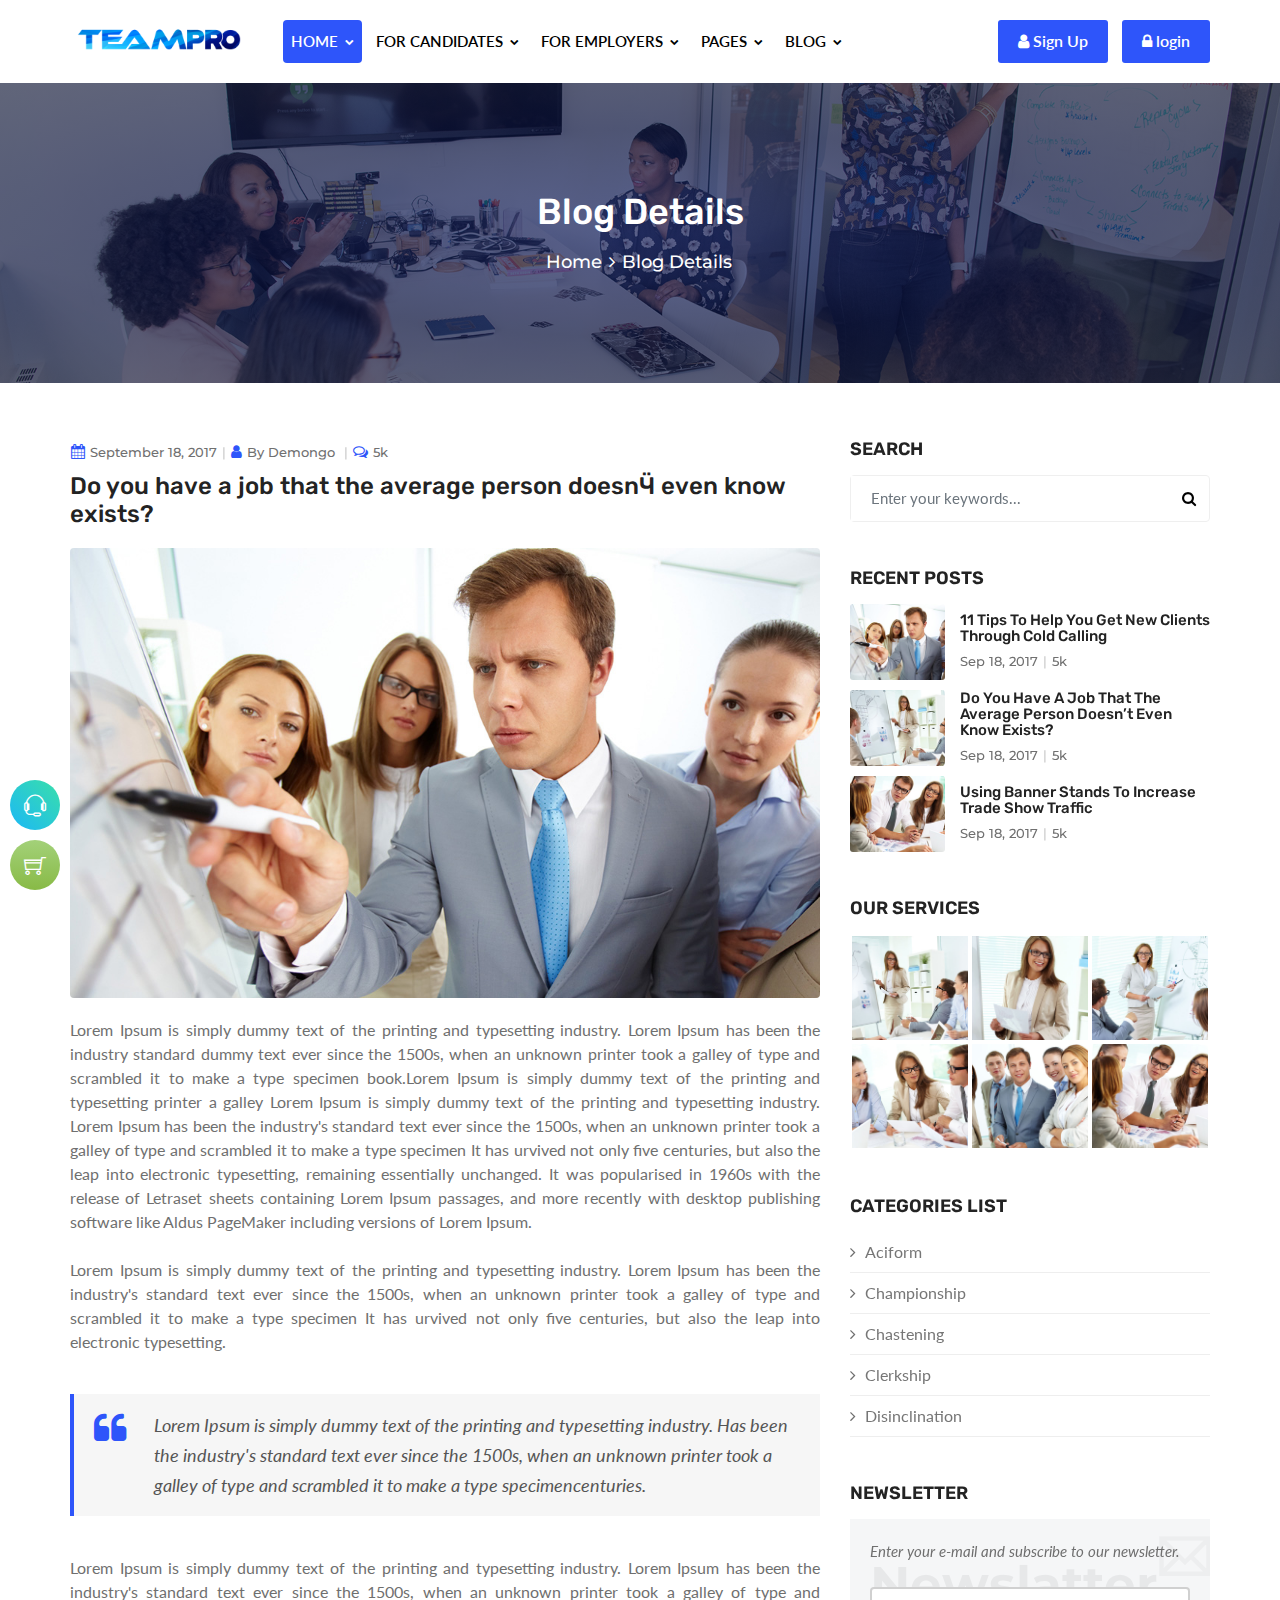
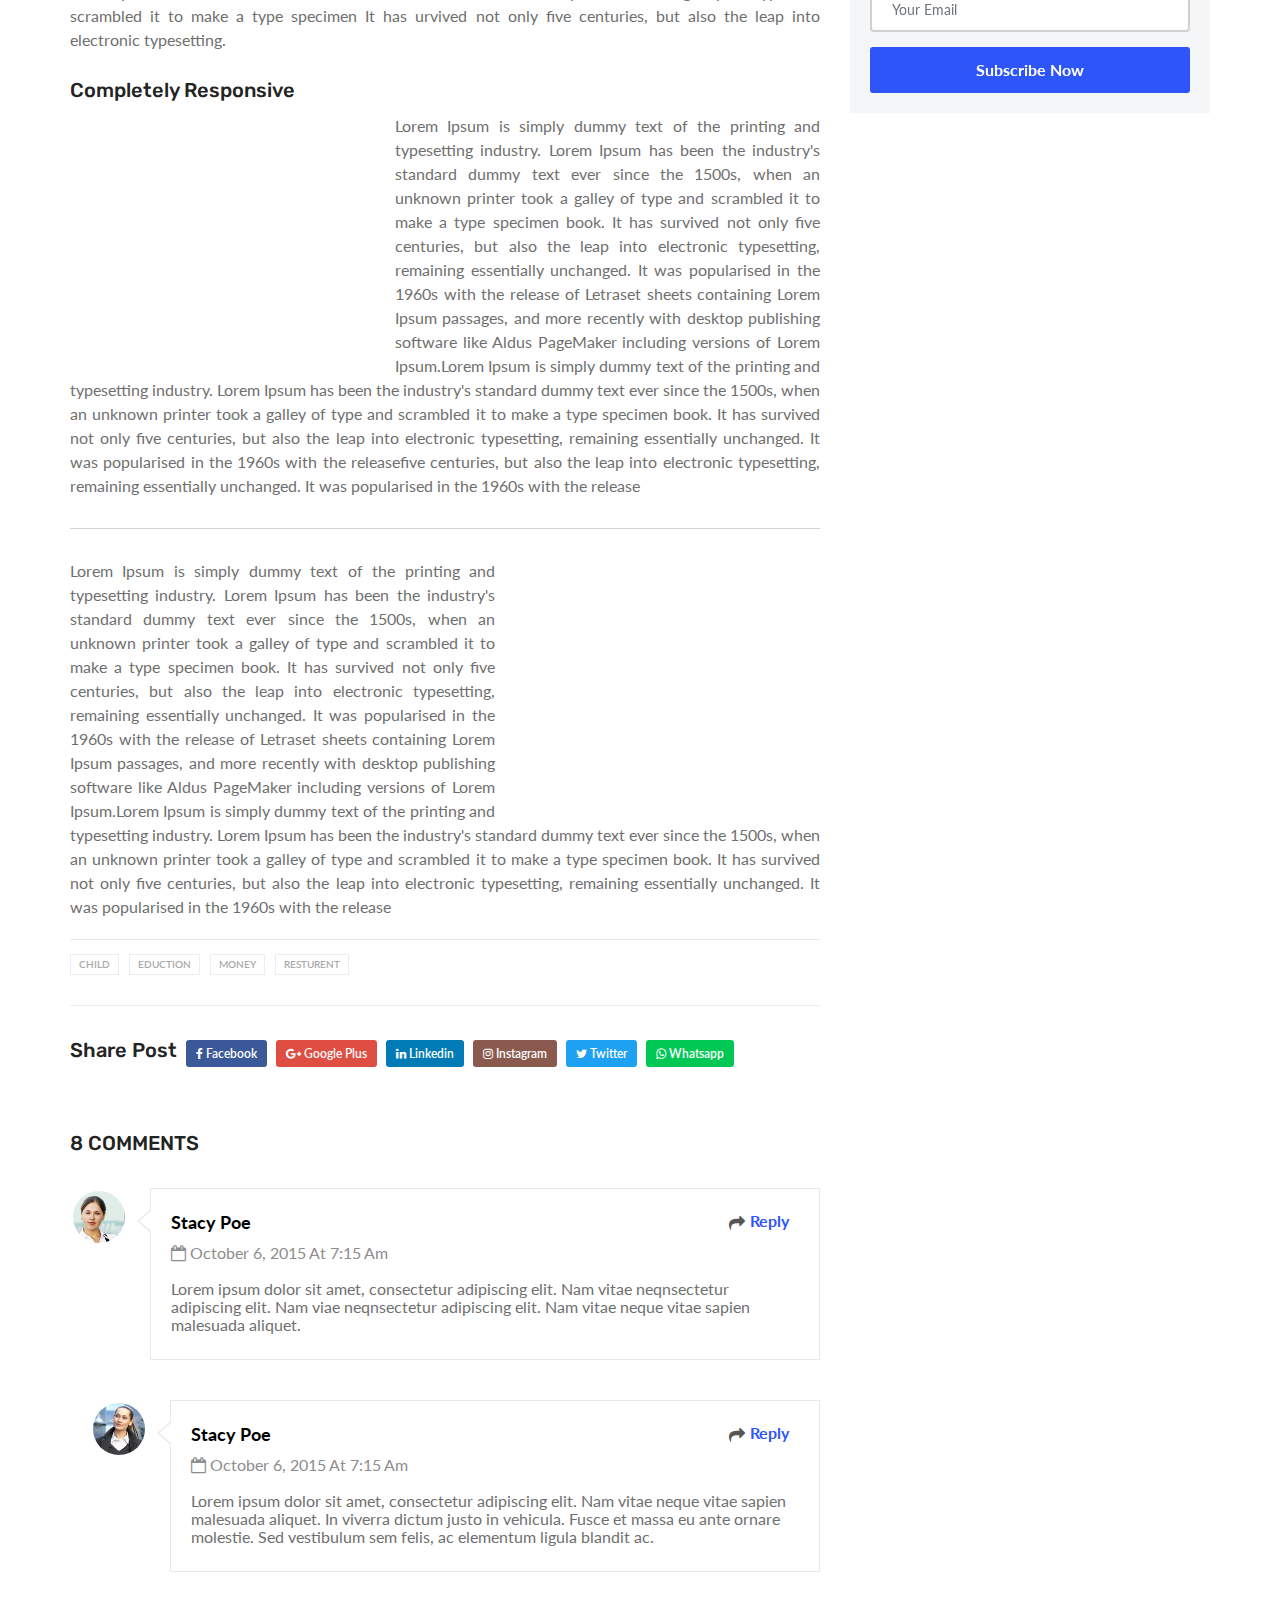
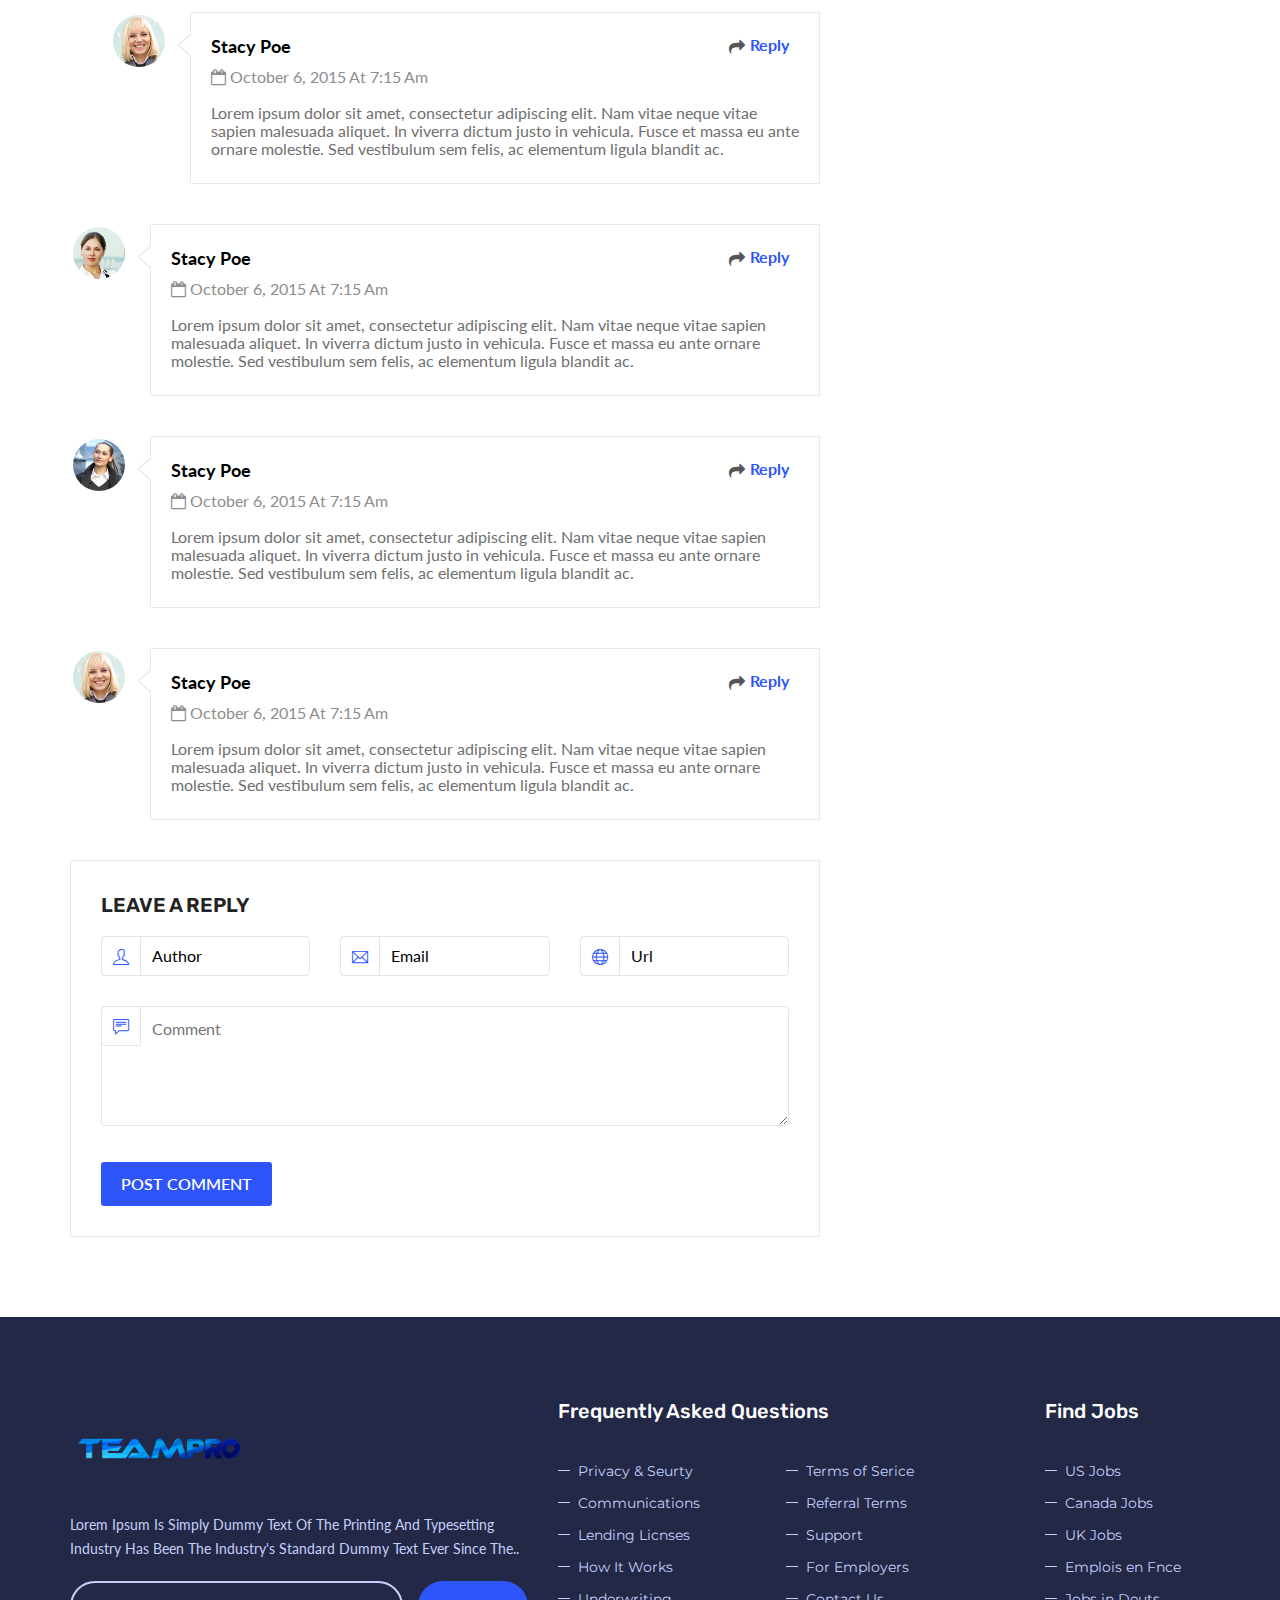
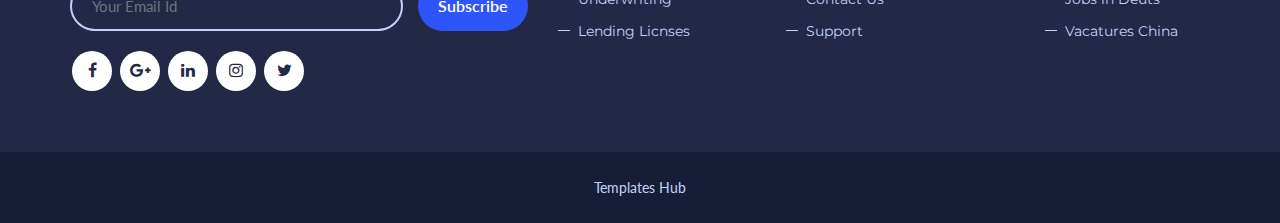
<file: blog-details.html>
<!DOCTYPE html>
<html lang="en">


<head>
	<meta charset="utf-8">
	<meta http-equiv="X-UA-Compatible" content="IE=edge">
	<meta name="keywords" content="" />
	<meta name="author" content="" />
	<meta name="robots" content="" />
		<meta name="description" content="JobBoard - HTML Template" />
	<meta property="og:title" content="JobBoard - HTML Template" />
	<meta property="og:description" content="JobBoard - HTML Template" />
	<meta property="og:image" content="JobBoard - HTML Template" />
	<meta name="format-detection" content="telephone=no">
	
	<!-- FAVICONS ICON -->
	<link rel="icon" href="images/favicon.ico" type="image/x-icon" />
	<link rel="shortcut icon" type="image/x-icon" href="images/favicon.png" />
	
	<!-- PAGE TITLE HERE -->
	<title>JobBoard - HTML Template</title>
	
	<!-- MOBILE SPECIFIC -->
	<meta name="viewport" content="width=device-width, initial-scale=1">
	
	<!--[if lt IE 9]>
	<script src="js/html5shiv.min.js"></script>
	<script src="js/respond.min.js"></script>
	<![endif]-->
	
	<!-- STYLESHEETS -->
	<link rel="stylesheet" type="text/css" href="css/plugins.css">
	<link rel="stylesheet" type="text/css" href="css/style.css">
	<link rel="stylesheet" type="text/css" href="css/templete.css">
	<link class="skin" rel="stylesheet" type="text/css" href="css/skin/skin-1.css">
	<link rel="stylesheet" href="plugins/datepicker/css/bootstrap-datetimepicker.min.css"/>
	<!-- Revolution Slider Css -->
	<link rel="stylesheet" type="text/css" href="plugins/revolution/revolution/css/layers.css">
	<link rel="stylesheet" type="text/css" href="plugins/revolution/revolution/css/settings.css">
	<link rel="stylesheet" type="text/css" href="plugins/revolution/revolution/css/navigation.css">
	<!-- Revolution Navigation Style -->
</head>
<body id="bg">
<div class="page-wraper">
<div id="loading-area"></div>

   <!-- header -->
    <header class="site-header mo-left header fullwidth">
		<!-- main header -->
        <div class="sticky-header main-bar-wraper navbar-expand-lg">
            <div class="main-bar clearfix">
                <div class="container clearfix">
                    <!-- website logo -->
                    <div class="logo-header mostion">
						<a href="index-2.html"><img src="images/logo.png" class="logo" alt=""></a>
					</div>
                    <!-- nav toggle button -->
                    <!-- nav toggle button -->
                    <button class="navbar-toggler collapsed navicon justify-content-end" type="button" data-toggle="collapse" data-target="#navbarNavDropdown" aria-controls="navbarNavDropdown" aria-expanded="false" aria-label="Toggle navigation">
						<span></span>
						<span></span>
						<span></span>
					</button>
                    <!-- extra nav -->
                    <div class="extra-nav">
                        <div class="extra-cell">
                            <a href="register.html" class="site-button"><i class="fa fa-user"></i> Sign Up</a>
                            <a href="login.html" class="site-button"><i class="fa fa-lock"></i> login</a>
                        </div>
                    </div>
                    <!-- Quik search -->
                    <div class="dez-quik-search bg-primary">
                        <form action="#">
                            <input name="search" value="" type="text" class="form-control" placeholder="Type to search">
                            <span id="quik-search-remove"><i class="flaticon-close"></i></span>
                        </form>
                    </div>
                    <!-- main nav -->
                    <div class="header-nav navbar-collapse collapse justify-content-start" id="navbarNavDropdown">
                        <ul class="nav navbar-nav">
							<li class="active">
								<a href="#">Home <i class="fa fa-chevron-down"></i></a>
								<ul class="sub-menu">
									<li><a href="index-2.html" class="dez-page">Home 1</a></li>
									<li><a href="index-3.html" class="dez-page">Home 2</a></li>
								</ul>
							</li>
							<li>
								<a href="#">For Candidates <i class="fa fa-chevron-down"></i></a>
								<ul class="sub-menu">
									<li><a href="browse-job.html" class="dez-page">Browse Job</a></li>
									<li><a href="companies.html" class="dez-page">companies</a></li>
									<li><a href="job-detail.html" class="dez-page">Job Detail</a></li>
								</ul>
							</li>
							<li>
								<a href="#">For Employers <i class="fa fa-chevron-down"></i></a>
								<ul class="sub-menu">
									<li><a href="browse-candidates.html" class="dez-page">Browse Candidates</a></li>
									<li><a href="submit-resume.html" class="dez-page">Submit Resume</a></li>
								</ul>
							</li>
							<li>
								<a href="#">Pages <i class="fa fa-chevron-down"></i></a>
								<ul class="sub-menu">
									<li><a href="about-us.html" class="dez-page">About Us</a></li>
									<li><a href="coming-soon.html" class="dez-page">Coming Soon</a></li>
									<li><a href="error-404.html" class="dez-page">Error 404</a></li>
									<li><a href="#" class="dez-page">Portfolio</a>
										<ul class="sub-menu">
											<li><a href="portfolio-grid-2.html" class="dez-page">Portfolio Grid 2 </a></li>
											<li><a href="portfolio-grid-3.html" class="dez-page">Portfolio Grid 3 </a></li>
											<li><a href="portfolio-grid-4.html" class="dez-page">Portfolio Grid 4 </a></li>
										</ul>
									</li>
									<li><a href="login.html" class="dez-page">Login</a></li>
									<li><a href="register.html" class="dez-page">Register</a></li>
									<li><a href="contact.html" class="dez-page">Contact Us</a></li>
								</ul>
							</li>
							<li>
								<a href="#">Blog <i class="fa fa-chevron-down"></i></a>
								<ul class="sub-menu">
									<li><a href="blog-classic.html" class="dez-page">Classic</a></li>
									<li><a href="blog-classic-sidebar.html" class="dez-page">Classic Sidebar</a></li>
									<li><a href="blog-detailed-grid.html" class="dez-page">Detailed Grid</a></li>
									<li><a href="blog-detailed-grid-sidebar.html" class="dez-page">Detailed Grid Sidebar</a></li>
									<li><a href="blog-left-img.html" class="dez-page">Left Image Sidebar</a></li>
									<li><a href="blog-details.html" class="dez-page">Blog Details</a></li>
								</ul>
							</li>
						</ul>			
                    </div>
                </div>
            </div>
        </div>
        <!-- main header END -->
    </header>
    <!-- header END -->
    <!-- Content -->
    <div class="page-content bg-white">
        <!-- inner page banner -->
        <div class="dez-bnr-inr overlay-black-middle" style="background-image:url(images/banner/bnr1.jpg);">
            <div class="container">
                <div class="dez-bnr-inr-entry">
                    <h1 class="text-white">Blog Details</h1>
					<!-- Breadcrumb row -->
					<div class="breadcrumb-row">
						<ul class="list-inline">
							<li><a href="#">Home</a></li>
							<li>Blog Details</li>
						</ul>
					</div>
					<!-- Breadcrumb row END -->
                </div>
            </div>
        </div>
        <!-- inner page banner END -->
        <div class="content-area">
            <div class="container">
                <div class="row">
                    <!-- Left part start -->
                    <div class="col-lg-8 col-md-7 m-b10">
                        <!-- blog start -->
                        <div class="blog-post blog-single blog-style-1">
							<div class="dez-post-meta">
								<ul class="d-flex align-items-center">
									<li class="post-date"><i class="fa fa-calendar"></i>September 18, 2017</li>
									<li class="post-author"><i class="fa fa-user"></i>By <a href="#">demongo</a> </li>
									<li class="post-comment"><i class="fa fa-comments-o"></i><a href="#">5k</a> </li>
								</ul>
							</div>
                            <div class="dez-post-title">
                                <h4 class="post-title m-t0"><a href="#">Do you have a job that the average person doesnӴ even know exists?</a></h4>
                            </div>
                            <div class="dez-post-media dez-img-effect zoom-slow m-t20"> <a href="#"><img src="images/blog/default/thum1.jpg" alt=""></a> </div>
                            <div class="dez-post-text">
                                <p>Lorem Ipsum is simply dummy text of the printing and typesetting industry. Lorem Ipsum has been the industry standard dummy 
                                    text ever since the 1500s, when an unknown printer took a galley of type and scrambled it to make a type specimen book.Lorem Ipsum 
                                    is simply dummy text of the printing and typesetting  printer a galley Lorem Ipsum is simply dummy text of the printing and typesetting industry. 
                                    Lorem Ipsum has been the industry's standard text ever since the 1500s, when an unknown printer took a galley of type and scrambled it to 
                                    make a type specimen  It has urvived not only five centuries, but also the leap into electronic typesetting, remaining essentially unchanged. 
                                    It was popularised in 1960s with the release of Letraset sheets containing Lorem Ipsum passages, and more recently with desktop 
                                    publishing software like Aldus PageMaker including versions of Lorem Ipsum.</p>
                                <p>Lorem Ipsum is simply dummy text of the printing and typesetting industry. Lorem Ipsum has been the industry's standard text 
                                    ever since the 1500s, when an unknown printer took a galley of type and scrambled it to make a type specimen  
                                    It has urvived not only five centuries, but also the leap into electronic typesetting.</p>
                                <blockquote>Lorem Ipsum is simply dummy text of the printing and typesetting industry. Has been the industry's standard text ever since 
                                    the 1500s, when an unknown printer took a galley of type and scrambled it to make a type specimencenturies.</blockquote>
                                <p>Lorem Ipsum is simply dummy text of the printing and typesetting industry. Lorem Ipsum has been the industry's standard text 
                                    ever since the 1500s, when an unknown printer took a galley of type and scrambled it to make a type specimen  
                                    It has urvived not only five centuries, but also the leap into electronic typesetting.</p>
                                <h5>Completely Responsive</h5>
                                <img class="alignleft wow fadeIn blog-side-img" data-wow-delay="0.2s" src="images/blog/grid/pic4.jpg" alt="">
                                <p>Lorem Ipsum is simply dummy text of the printing and typesetting industry. Lorem Ipsum has been the industry's standard dummy text 
                                    ever since the 1500s, when an unknown printer took a galley of type and scrambled it to make a type specimen book. It has survived not only                                 
                                    five centuries, but also the leap into electronic typesetting, remaining essentially unchanged. It was popularised in the 1960s with the release
                                    of Letraset sheets containing Lorem Ipsum passages, and more recently with desktop publishing software like 
                                    Aldus PageMaker including versions of Lorem Ipsum.Lorem Ipsum is simply dummy text of the printing and typesetting industry. Lorem Ipsum 
                                    has been the industry's standard dummy text ever since the 1500s, when an unknown printer took a galley of type and scrambled it to make a
                                    type specimen book. It has survived not only five centuries, but also the leap into electronic typesetting, remaining essentially unchanged. 
                                    It was popularised in the 1960s with the releasefive centuries, but also the leap into electronic typesetting, remaining essentially unchanged. 
                                    It was popularised in the 1960s with the release</p>
                                <div class="dez-divider bg-gray-dark"></div>
                                <img class="alignright wow fadeIn blog-side-img" data-wow-delay="0.2s" src="images/blog/grid/pic1.jpg" alt="">
                                <p>Lorem Ipsum is simply dummy text of the printing and typesetting industry. Lorem Ipsum has been the industry's standard dummy text 
                                    ever since the 1500s, when an unknown printer took a galley of type and scrambled it to make a type specimen book. It has survived not only                                 
                                    five centuries, but also the leap into electronic typesetting, remaining essentially unchanged. It was popularised in the 1960s with the release
                                    of Letraset sheets containing Lorem Ipsum passages, and more recently with desktop publishing software like 
                                    Aldus PageMaker including versions of Lorem Ipsum.Lorem Ipsum is simply dummy text of the printing and typesetting industry. Lorem Ipsum 
                                    has been the industry's standard dummy text ever since the 1500s, when an unknown printer took a galley of type and scrambled it to make a
                                    type specimen book. It has survived not only five centuries, but also the leap into electronic typesetting, remaining essentially unchanged. 
                                    It was popularised in the 1960s with the release</p>
                            </div>
                            <div class="dez-post-tags clear">
                                <div class="post-tags"> <a href="#">Child </a> <a href="#">Eduction </a> <a href="#">Money </a> <a href="#">Resturent </a> </div>
                            </div>
							<div class="dez-divider bg-gray-dark op4"><i class="icon-dot c-square"></i></div>
							<div class="share-details-btn">
								<ul>
									<li><h5 class="m-a0">Share Post</h5></li>
									<li><a href="#" class="site-button facebook button-sm"><i class="fa fa-facebook"></i> Facebook</a></li>
									<li><a href="#" class="site-button google-plus button-sm"><i class="fa fa-google-plus"></i> Google Plus</a></li>
									<li><a href="#" class="site-button linkedin button-sm"><i class="fa fa-linkedin"></i> Linkedin</a></li>
									<li><a href="#" class="site-button instagram button-sm"><i class="fa fa-instagram"></i> Instagram</a></li>
									<li><a href="#" class="site-button twitter button-sm"><i class="fa fa-twitter"></i> Twitter</a></li>
									<li><a href="#" class="site-button whatsapp button-sm"><i class="fa fa-whatsapp"></i> Whatsapp</a></li>
								</ul>
							</div>
                        </div>
                        <div class="clear" id="comment-list">
                            <div class="comments-area" id="comments">
                                <h2 class="comments-title">8 Comments</h2>
                                <div class="clearfix m-b20">
                                    <!-- comment list END -->
                                    <ol class="comment-list">
                                        <li class="comment">
                                            <div class="comment-body">
                                                <div class="comment-author vcard"> <img  class="avatar photo" src="images/testimonials/pic1.jpg" alt=""> <cite class="fn">Stacy poe</cite> <span class="says">says:</span> </div>
                                                <div class="comment-meta"> <a href="#">October 6, 2015 at 7:15 am</a> </div>
                                                <p>Lorem ipsum dolor sit amet, consectetur adipiscing elit. Nam vitae neqnsectetur adipiscing elit. Nam viae neqnsectetur adipiscing elit.
                                                    Nam vitae neque vitae sapien malesuada aliquet. </p>
                                                <div class="reply"> <a href="#" class="comment-reply-link">Reply</a> </div>
                                            </div>
                                            <ol class="children">
                                                <li class="comment odd parent">
                                                    <div class="comment-body">
                                                        <div class="comment-author vcard"> <img  class="avatar photo" src="images/testimonials/pic2.jpg" alt=""> <cite class="fn">Stacy poe</cite> <span class="says">says:</span> </div>
                                                        <div class="comment-meta"> <a href="#">October 6, 2015 at 7:15 am</a> </div>
                                                        <p>Lorem ipsum dolor sit amet, consectetur adipiscing elit. Nam vitae neque vitae sapien malesuada aliquet. 
                                                            In viverra dictum justo in vehicula. Fusce et massa eu ante ornare molestie. Sed vestibulum sem felis, 
                                                            ac elementum ligula blandit ac.</p>
                                                        <div class="reply"> <a href="#" class="comment-reply-link">Reply</a> </div>
                                                    </div>
                                                    <ol class="children">
                                                        <li class="comment odd parent">
                                                            <div class="comment-body">
                                                                <div class="comment-author vcard"> <img  class="avatar photo" src="images/testimonials/pic3.jpg" alt=""> <cite class="fn">Stacy poe</cite> <span class="says">says:</span> </div>
                                                                <div class="comment-meta"> <a href="#">October 6, 2015 at 7:15 am</a> </div>
                                                                <p>Lorem ipsum dolor sit amet, consectetur adipiscing elit. Nam vitae neque vitae sapien malesuada aliquet. 
                                                                    In viverra dictum justo in vehicula. Fusce et massa eu ante ornare molestie. Sed vestibulum sem felis, 
                                                                    ac elementum ligula blandit ac.</p>
                                                                <div class="reply"> <a href="#" class="comment-reply-link">Reply</a> </div>
                                                            </div>
                                                        </li>
                                                    </ol>
                                                    <!-- list END -->
                                                </li>
                                            </ol>
                                            <!-- list END -->
                                        </li>
                                        <li class="comment">
                                            <div class="comment-body">
                                                <div class="comment-author vcard"> <img  class="avatar photo" src="images/testimonials/pic1.jpg" alt=""> <cite class="fn">Stacy poe</cite> <span class="says">says:</span> </div>
                                                <div class="comment-meta"> <a href="#">October 6, 2015 at 7:15 am</a> </div>
                                                <p>Lorem ipsum dolor sit amet, consectetur adipiscing elit. Nam vitae neque vitae sapien malesuada aliquet. 
                                                    In viverra dictum justo in vehicula. Fusce et massa eu ante ornare molestie. Sed vestibulum sem felis, 
                                                    ac elementum ligula blandit ac.</p>
                                                <div class="reply"> <a href="#" class="comment-reply-link">Reply</a> </div>
                                            </div>
                                        </li>
                                        <li class="comment">
                                            <div class="comment-body">
                                                <div class="comment-author vcard"> <img  class="avatar photo" src="images/testimonials/pic2.jpg" alt=""> <cite class="fn">Stacy poe</cite> <span class="says">says:</span> </div>
                                                <div class="comment-meta"> <a href="#">October 6, 2015 at 7:15 am</a> </div>
                                                <p>Lorem ipsum dolor sit amet, consectetur adipiscing elit. Nam vitae neque vitae sapien malesuada aliquet. 
                                                    In viverra dictum justo in vehicula. Fusce et massa eu ante ornare molestie. Sed vestibulum sem felis, 
                                                    ac elementum ligula blandit ac.</p>
                                                <div class="reply"> <a href="#" class="comment-reply-link">Reply</a> </div>
                                            </div>
                                        </li>
                                        <li class="comment">
                                            <div class="comment-body">
                                                <div class="comment-author vcard"> <img  class="avatar photo" src="images/testimonials/pic3.jpg" alt=""> <cite class="fn">Stacy poe</cite> <span class="says">says:</span> </div>
                                                <div class="comment-meta"> <a href="#">October 6, 2015 at 7:15 am</a> </div>
                                                <p>Lorem ipsum dolor sit amet, consectetur adipiscing elit. Nam vitae neque vitae sapien malesuada aliquet. 
                                                    In viverra dictum justo in vehicula. Fusce et massa eu ante ornare molestie. Sed vestibulum sem felis, 
                                                    ac elementum ligula blandit ac.</p>
                                                <div class="reply"> <a href="#" class="comment-reply-link">Reply</a> </div>
                                            </div>
                                        </li>
                                    </ol>
                                    <!-- comment list END -->
                                    <!-- Form -->
                                    <div class="comment-respond" id="respond">
                                        <h4 class="comment-reply-title" id="reply-title">Leave a Reply <small> <a style="display:none;" href="#" id="cancel-comment-reply-link" rel="nofollow">Cancel reply</a> </small> </h4>
                                        <form class="comment-form" id="commentform" method="post" action="http://sedatelab.com/developer/donate/wp-comments-post.php">
                                            <p class="comment-form-author">
                                                <label for="author">Name <span class="required">*</span></label>
                                                <input type="text" value="Author" name="Author"  placeholder="Author" id="author">
                                            </p>
                                            <p class="comment-form-email">
                                                <label for="email">Email <span class="required">*</span></label>
                                                <input type="text" value="email" placeholder="Email" name="email" id="email">
                                            </p>
                                            <p class="comment-form-url">
                                                <label for="url">Website</label>
                                                <input type="text"  value="url"  placeholder="Website"  name="url" id="url">
                                            </p>
                                            <p class="comment-form-comment">
                                                <label for="comment">Comment</label>
                                                <textarea rows="8" name="comment" placeholder="Comment" id="comment"></textarea>
                                            </p>
                                            <p class="form-submit">
                                                <input type="submit" value="Post Comment" class="submit" id="submit" name="submit">
                                            </p>
                                        </form>
                                    </div>
                                    <!-- Form -->
                                </div>
                            </div>
                        </div>
                        <!-- blog END -->
                    </div>
                    <!-- Left part END -->
                    <!-- Side bar start -->
                    <div class="col-lg-4 col-md-5 sticky-top">
                        <aside  class="side-bar">
                            <div class="widget">
                                <h6 class="widget-title style-1">Search</h6>
                                <div class="search-bx style-1">
                                    <form role="search" method="post">
                                        <div class="input-group">
                                            <input name="text" class="form-control" placeholder="Enter your keywords..." type="text">
                                            <span class="input-group-btn">
												<button type="submit" class="fa fa-search text-primary"></button>
                                            </span> 
										</div>
                                    </form>
                                </div>
                            </div>
                            <div class="widget recent-posts-entry">
                                <h6 class="widget-title style-1">Recent Posts</h6>
                                <div class="widget-post-bx">
                                    <div class="widget-post clearfix">
                                        <div class="dez-post-media"> <img src="images/blog/recent-blog/pic1.jpg" width="200" height="143" alt=""> </div>
                                        <div class="dez-post-info">
                                            <div class="dez-post-header">
                                                <h6 class="post-title"><a href="#">11 Tips to Help You Get New Clients Through Cold Calling</a></h6>
                                            </div>
											<div class="dez-post-meta">
												<ul class="d-flex align-items-center">
													<li class="post-date">Sep 18, 2017</li>
													<li class="post-comment"><a href="#">5k</a> </li>
												</ul>
											</div>
                                        </div>
                                    </div>
                                    <div class="widget-post clearfix">
                                        <div class="dez-post-media"> <img src="images/blog/recent-blog/pic2.jpg" width="200" height="160" alt=""> </div>
                                        <div class="dez-post-info">
                                            <div class="dez-post-header">
                                                <h6 class="post-title"><a href="#">Do you have a job that the average person doesn’t even know exists?</a></h6>
                                            </div>
                                            <div class="dez-post-meta">
												<ul class="d-flex align-items-center">
													<li class="post-date">Sep 18, 2017</li>
													<li class="post-comment"><a href="#">5k</a> </li>
												</ul>
											</div>
                                        </div>
                                    </div>
                                    <div class="widget-post clearfix">
                                        <div class="dez-post-media"> <img src="images/blog/recent-blog/pic3.jpg" width="200" height="160" alt=""> </div>
                                        <div class="dez-post-info">
                                            <div class="dez-post-header">
                                                <h6 class="post-title"><a href="#">Using Banner Stands To Increase Trade Show Traffic</a></h6>
                                            </div>
                                            <div class="dez-post-meta">
												<ul class="d-flex align-items-center">
													<li class="post-date">Sep 18, 2017</li>
													<li class="post-comment"><a href="#">5k</a> </li>
												</ul>
											</div>
                                        </div>
                                    </div>
                                </div>
                            </div>
							
							<div class="widget widget_gallery gallery-grid-3">
                                <h6 class="widget-title style-1">Our services</h6>
                                <ul>
                                    <li><div class="dez-post-thum"><a href="#" class="dez-img-overlay1 dez-img-effect zoom-slow"><img src="images/gallery/pic2.jpg" alt=""></a></div></li>
                                    <li><div class="dez-post-thum"><a href="#" class="dez-img-overlay1 dez-img-effect zoom-slow"><img src="images/gallery/pic1.jpg" alt=""></a></div></li>
                                    <li><div class="dez-post-thum"><a href="#" class="dez-img-overlay1 dez-img-effect zoom-slow"><img src="images/gallery/pic5.jpg" alt=""></a></div></li>
                                    <li><div class="dez-post-thum"><a href="#" class="dez-img-overlay1 dez-img-effect zoom-slow"><img src="images/gallery/pic7.jpg" alt=""></a></div></li>
                                    <li><div class="dez-post-thum"><a href="#" class="dez-img-overlay1 dez-img-effect zoom-slow"><img src="images/gallery/pic8.jpg" alt=""></a></div></li>
                                    <li><div class="dez-post-thum"><a href="#" class="dez-img-overlay1 dez-img-effect zoom-slow"><img src="images/gallery/pic9.jpg" alt=""></a></div></li>
                                </ul>
                            </div>
							
							<div class="widget widget_archive">
                                <h6 class="widget-title style-1">Categories List</h6>
                                <ul>
                                    <li><a href="#">aciform</a></li>
                                    <li><a href="#">championship</a></li>
                                    <li><a href="#">chastening</a></li>
                                    <li><a href="#">clerkship</a></li>
                                    <li><a href="#">disinclination</a></li>
                                </ul>
                            </div>
							
							<div class="widget widget-newslatter">
                                <h6 class="widget-title style-1">Newsletter</h6>
                                <div class="news-box">
									<p>Enter your e-mail and subscribe to our newsletter.</p>
                                    <form class="dzSubscribe" action="http://job-board.w3itexperts.com/xhtml/script/mailchamp.php" method="post">
										<div class="dzSubscribeMsg"></div>
                                        <div class="input-group">
                                            <input name="dzEmail" required="required" type="email" class="form-control" placeholder="Your Email"/>
											<button name="submit" value="Submit" type="submit" class="site-button btn-block">Subscribe Now</button>
                                        </div>
                                    </form>
                                </div>
                            </div>
                        </aside>
                    </div>
                    <!-- Side bar END -->
                </div>
            </div>
        </div>
    </div>
    <!-- Content END-->
	<!-- Footer -->
    <footer class="site-footer">
        <div class="footer-top">
            <div class="container">
                <div class="row">
					<div class="col-xl-5 col-lg-4 col-md-12 col-sm-12">
                        <div class="widget">
                            <img src="images/logo-white.png" width="180" class="m-b15" alt=""/>
							<p class="text-capitalize m-b20">Lorem Ipsum is simply dummy text of the printing and typesetting industry has been the industry's standard dummy text ever since the..</p>
                            <div class="subscribe-form m-b20">
								<form class="dzSubscribe" action="http://job-board.w3itexperts.com/xhtml/script/mailchamp.php" method="post">
									<div class="dzSubscribeMsg"></div>
									<div class="input-group">
										<input name="dzEmail" required="required"  class="form-control" placeholder="Your Email Id" type="email">
										<span class="input-group-btn">
											<button name="submit" value="Submit" type="submit" class="site-button radius-xl">Subscribe</button>
										</span> 
									</div>
								</form>
							</div>
							<ul class="list-inline m-a0">
								<li><a href="#" class="site-button white facebook circle "><i class="fa fa-facebook"></i></a></li>
								<li><a href="#" class="site-button white google-plus circle "><i class="fa fa-google-plus"></i></a></li>
								<li><a href="#" class="site-button white linkedin circle "><i class="fa fa-linkedin"></i></a></li>
								<li><a href="#" class="site-button white instagram circle "><i class="fa fa-instagram"></i></a></li>
								<li><a href="#" class="site-button white twitter circle "><i class="fa fa-twitter"></i></a></li>
							</ul>
                        </div>
                    </div>
					<div class="col-xl-5 col-lg-5 col-md-8 col-sm-8 col-12">
                        <div class="widget border-0">
                            <h5 class="m-b30 text-white">Frequently Asked Questions</h5>
                            <ul class="list-2 list-line">
                                <li><a href="#">Privacy & Seurty</a></li>
                                <li><a href="#">Terms of Serice</a></li>
                                <li><a href="#">Communications</a></li>
                                <li><a href="#">Referral Terms</a></li>
                                <li><a href="#">Lending Licnses</a></li>
								<li><a href="#">Support</a></li>
                                <li><a href="#">How It Works</a></li>
                                <li><a href="#">For Employers</a></li>
                                <li><a href="#">Underwriting</a></li>
                                <li><a href="#">Contact Us</a></li>
								<li><a href="#">Lending Licnses</a></li>
								<li><a href="#">Support</a></li>
                            </ul>
                        </div>
                    </div>
					<div class="col-xl-2 col-lg-3 col-md-4 col-sm-4 col-12">
                        <div class="widget border-0">
                            <h5 class="m-b30 text-white">Find Jobs</h5>
                            <ul class="list-2 w10 list-line">
                                <li><a href="#">US Jobs</a></li>
                                <li><a href="#">Canada Jobs</a></li>
                                <li><a href="#">UK Jobs</a></li>
                                <li><a href="#">Emplois en Fnce</a></li>
                                <li><a href="#">Jobs in Deuts</a></li>
								<li><a href="#">Vacatures China</a></li>
                            </ul>
                        </div>
                    </div>
				</div>
            </div>
        </div>
        <!-- footer bottom part -->
        <div class="footer-bottom">
            <div class="container">
                <div class="row">
                    <div class="col-lg-12 text-center"><span><a target="_blank" href="https://www.templateshub.net">Templates Hub</a></span></div>
                </div>
            </div>
        </div>
    </footer>
    <!-- Footer END -->
    <!-- scroll top button -->
    <button class="scroltop fa fa-chevron-up" ></button>
</div>
<!-- JAVASCRIPT FILES ========================================= -->
<script src="js/jquery.min.js"></script><!-- JQUERY.MIN JS -->
<script src="plugins/wow/wow.js"></script><!-- WOW JS -->
<script src="plugins/bootstrap/js/popper.min.js"></script><!-- BOOTSTRAP.MIN JS -->
<script src="plugins/bootstrap/js/bootstrap.min.js"></script><!-- BOOTSTRAP.MIN JS -->
<script src="plugins/bootstrap-select/bootstrap-select.min.js"></script><!-- FORM JS -->
<script src="plugins/bootstrap-touchspin/jquery.bootstrap-touchspin.js"></script><!-- FORM JS -->
<script src="plugins/magnific-popup/magnific-popup.js"></script><!-- MAGNIFIC POPUP JS -->
<script src="plugins/counter/waypoints-min.js"></script><!-- WAYPOINTS JS -->
<script src="plugins/counter/counterup.min.js"></script><!-- COUNTERUP JS -->
<script src="plugins/imagesloaded/imagesloaded.js"></script><!-- IMAGESLOADED -->
<script src="plugins/masonry/masonry-3.1.4.js"></script><!-- MASONRY -->
<script src="plugins/masonry/masonry.filter.js"></script><!-- MASONRY -->
<script src="plugins/owl-carousel/owl.carousel.js"></script><!-- OWL SLIDER -->
<script src="plugins/rangeslider/rangeslider.js" ></script><!-- Rangeslider -->
<script src="js/custom.js"></script><!-- CUSTOM FUCTIONS  -->
<script src="js/dz.carousel.js"></script><!-- SORTCODE FUCTIONS  -->
<script src="js/dz.ajax.js"></script><!-- CONTACT JS  -->
</body>

</html>
</file>
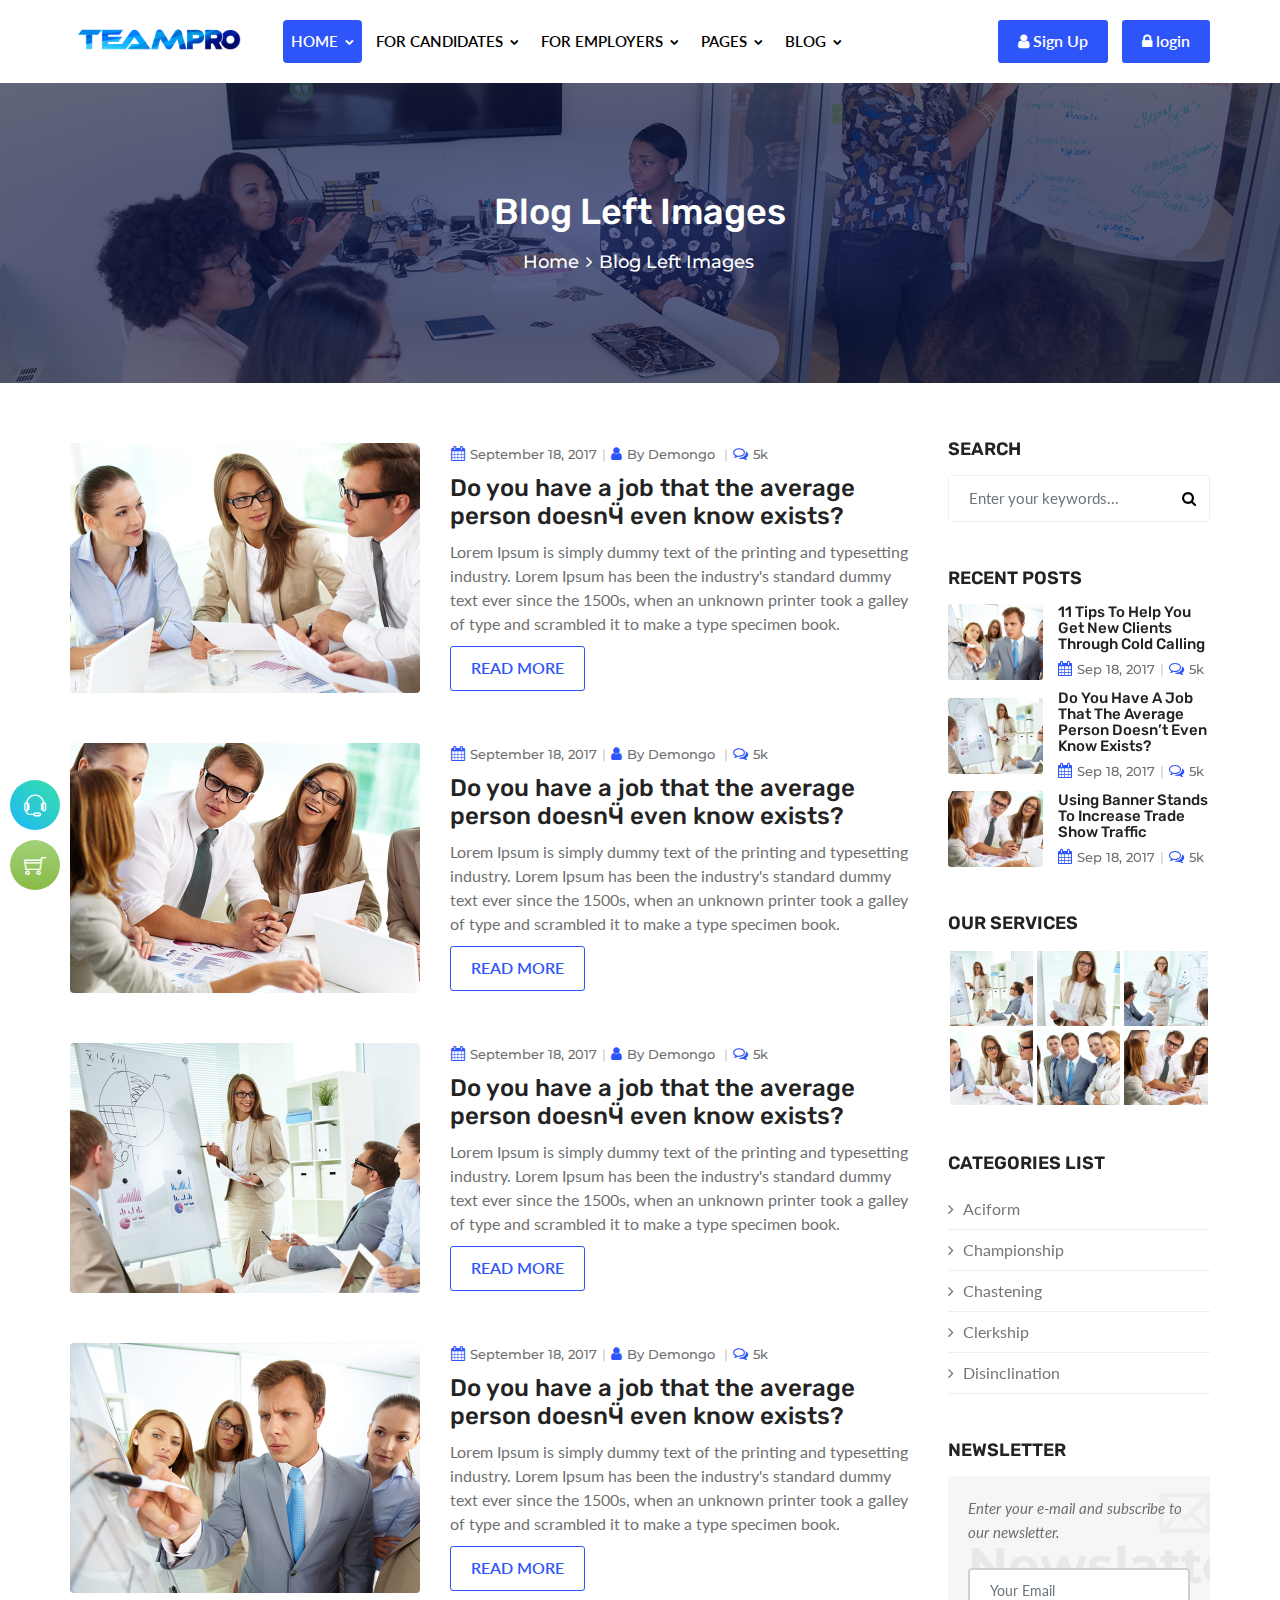
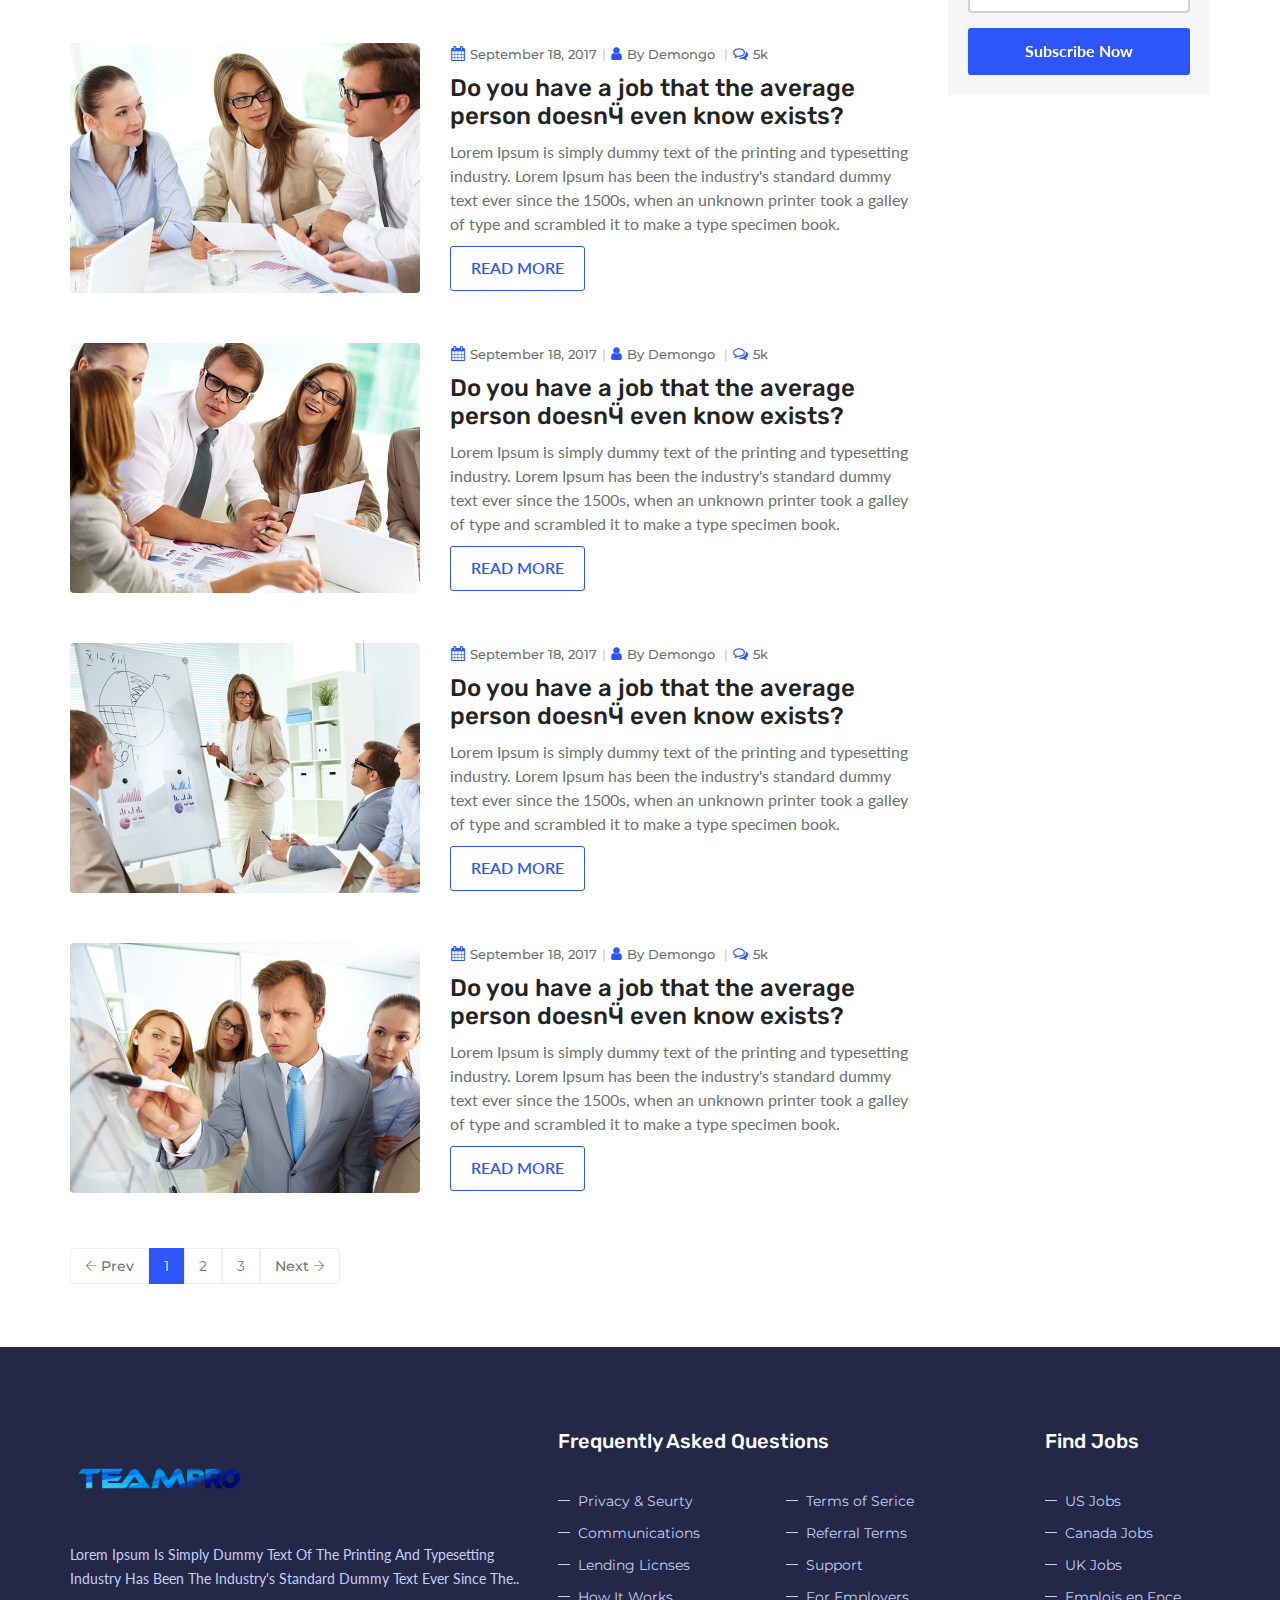
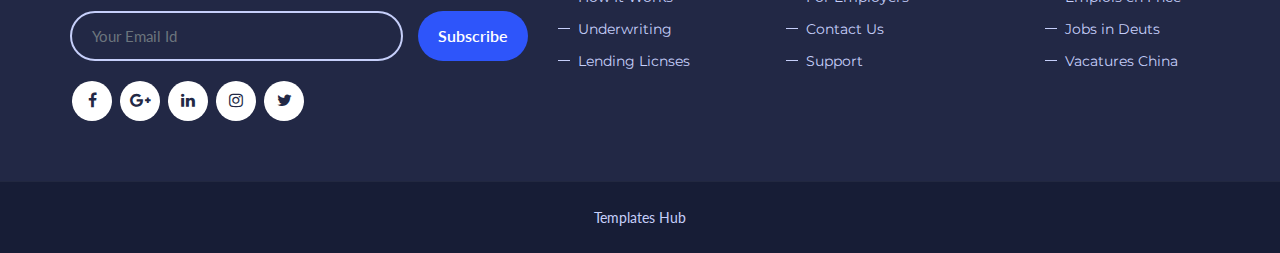
<file: blog-left-img.html>
<!DOCTYPE html>
<html lang="en">


<head>
	<meta charset="utf-8">
	<meta http-equiv="X-UA-Compatible" content="IE=edge">
	<meta name="keywords" content="" />
	<meta name="author" content="" />
	<meta name="robots" content="" />
		<meta name="description" content="JobBoard - HTML Template" />
	<meta property="og:title" content="JobBoard - HTML Template" />
	<meta property="og:description" content="JobBoard - HTML Template" />
	<meta property="og:image" content="JobBoard - HTML Template" />
	<meta name="format-detection" content="telephone=no">
	
	<!-- FAVICONS ICON -->
	<link rel="icon" href="images/favicon.ico" type="image/x-icon" />
	<link rel="shortcut icon" type="image/x-icon" href="images/favicon.png" />
	
	<!-- PAGE TITLE HERE -->
	<title>JobBoard - HTML Template</title>
	
	<!-- MOBILE SPECIFIC -->
	<meta name="viewport" content="width=device-width, initial-scale=1">
	
	<!--[if lt IE 9]>
	<script src="js/html5shiv.min.js"></script>
	<script src="js/respond.min.js"></script>
	<![endif]-->
	
	<!-- STYLESHEETS -->
	<link rel="stylesheet" type="text/css" href="css/plugins.css">
	<link rel="stylesheet" type="text/css" href="css/style.css">
	<link rel="stylesheet" type="text/css" href="css/templete.css">
	<link class="skin" rel="stylesheet" type="text/css" href="css/skin/skin-1.css">
	<link rel="stylesheet" href="plugins/datepicker/css/bootstrap-datetimepicker.min.css"/>
	<!-- Revolution Slider Css -->
	<link rel="stylesheet" type="text/css" href="plugins/revolution/revolution/css/layers.css">
	<link rel="stylesheet" type="text/css" href="plugins/revolution/revolution/css/settings.css">
	<link rel="stylesheet" type="text/css" href="plugins/revolution/revolution/css/navigation.css">
	<!-- Revolution Navigation Style -->
</head>
<body id="bg">
<div class="page-wraper">
<div id="loading-area"></div>

   <!-- header -->
    <header class="site-header mo-left header fullwidth">
		<!-- main header -->
        <div class="sticky-header main-bar-wraper navbar-expand-lg">
            <div class="main-bar clearfix">
                <div class="container clearfix">
                    <!-- website logo -->
                    <div class="logo-header mostion">
						<a href="index-2.html"><img src="images/logo.png" class="logo" alt=""></a>
					</div>
                    <!-- nav toggle button -->
                    <!-- nav toggle button -->
                    <button class="navbar-toggler collapsed navicon justify-content-end" type="button" data-toggle="collapse" data-target="#navbarNavDropdown" aria-controls="navbarNavDropdown" aria-expanded="false" aria-label="Toggle navigation">
						<span></span>
						<span></span>
						<span></span>
					</button>
                    <!-- extra nav -->
                    <div class="extra-nav">
                        <div class="extra-cell">
                            <a href="register.html" class="site-button"><i class="fa fa-user"></i> Sign Up</a>
                            <a href="login.html" class="site-button"><i class="fa fa-lock"></i> login</a>
                        </div>
                    </div>
                    <!-- Quik search -->
                    <div class="dez-quik-search bg-primary">
                        <form action="#">
                            <input name="search" value="" type="text" class="form-control" placeholder="Type to search">
                            <span id="quik-search-remove"><i class="flaticon-close"></i></span>
                        </form>
                    </div>
                    <!-- main nav -->
                    <div class="header-nav navbar-collapse collapse justify-content-start" id="navbarNavDropdown">
                        <ul class="nav navbar-nav">
							<li class="active">
								<a href="#">Home <i class="fa fa-chevron-down"></i></a>
								<ul class="sub-menu">
									<li><a href="index-2.html" class="dez-page">Home 1</a></li>
									<li><a href="index-3.html" class="dez-page">Home 2</a></li>
								</ul>
							</li>
							<li>
								<a href="#">For Candidates <i class="fa fa-chevron-down"></i></a>
								<ul class="sub-menu">
									<li><a href="browse-job.html" class="dez-page">Browse Job</a></li>
									<li><a href="companies.html" class="dez-page">companies</a></li>
									<li><a href="job-detail.html" class="dez-page">Job Detail</a></li>
								</ul>
							</li>
							<li>
								<a href="#">For Employers <i class="fa fa-chevron-down"></i></a>
								<ul class="sub-menu">
									<li><a href="browse-candidates.html" class="dez-page">Browse Candidates</a></li>
									<li><a href="submit-resume.html" class="dez-page">Submit Resume</a></li>
								</ul>
							</li>
							<li>
								<a href="#">Pages <i class="fa fa-chevron-down"></i></a>
								<ul class="sub-menu">
									<li><a href="about-us.html" class="dez-page">About Us</a></li>
									<li><a href="coming-soon.html" class="dez-page">Coming Soon</a></li>
									<li><a href="error-404.html" class="dez-page">Error 404</a></li>
									<li><a href="#" class="dez-page">Portfolio</a>
										<ul class="sub-menu">
											<li><a href="portfolio-grid-2.html" class="dez-page">Portfolio Grid 2 </a></li>
											<li><a href="portfolio-grid-3.html" class="dez-page">Portfolio Grid 3 </a></li>
											<li><a href="portfolio-grid-4.html" class="dez-page">Portfolio Grid 4 </a></li>
										</ul>
									</li>
									<li><a href="login.html" class="dez-page">Login</a></li>
									<li><a href="register.html" class="dez-page">Register</a></li>
									<li><a href="contact.html" class="dez-page">Contact Us</a></li>
								</ul>
							</li>
							<li>
								<a href="#">Blog <i class="fa fa-chevron-down"></i></a>
								<ul class="sub-menu">
									<li><a href="blog-classic.html" class="dez-page">Classic</a></li>
									<li><a href="blog-classic-sidebar.html" class="dez-page">Classic Sidebar</a></li>
									<li><a href="blog-detailed-grid.html" class="dez-page">Detailed Grid</a></li>
									<li><a href="blog-detailed-grid-sidebar.html" class="dez-page">Detailed Grid Sidebar</a></li>
									<li><a href="blog-left-img.html" class="dez-page">Left Image Sidebar</a></li>
									<li><a href="blog-details.html" class="dez-page">Blog Details</a></li>
								</ul>
							</li>
						</ul>			
                    </div>
                </div>
            </div>
        </div>
        <!-- main header END -->
    </header>
    <!-- header END -->
    <!-- Content -->
    <div class="page-content bg-white">
        <!-- inner page banner -->
        <div class="dez-bnr-inr overlay-black-middle" style="background-image:url(images/banner/bnr1.jpg);">
            <div class="container">
                <div class="dez-bnr-inr-entry">
                    <h1 class="text-white">Blog Left Images</h1>
					<!-- Breadcrumb row -->
					<div class="breadcrumb-row">
						<ul class="list-inline">
							<li><a href="#">Home</a></li>
							<li>Blog  Left Images</li>
						</ul>
					</div>
					<!-- Breadcrumb row END -->
                </div>
            </div>
        </div>
        <!-- inner page banner END -->
        <!-- contact area -->
        <div class="content-area">
            <div class="container">
                <div class="row">
                    <!-- Left part start -->
                    <div class="col-lg-9 col-md-12 m-b10">
                        <div class="blog-post blog-md clearfix">
                            <div class="dez-post-media dez-img-effect zoom-slow radius-sm"> <a href="#"><img src="images/blog/grid/pic4.jpg" alt=""></a> </div>
                            <div class="dez-post-info">
								<div class="dez-post-meta">
									<ul class="d-flex align-items-center">
										<li class="post-date"><i class="fa fa-calendar"></i>September 18, 2017</li>
										<li class="post-author"><i class="fa fa-user"></i>By <a href="#">demongo</a> </li>
										<li class="post-comment"><i class="fa fa-comments-o"></i><a href="#">5k</a> </li>
									</ul>
								</div>
								<div class="dez-post-title ">
									<h4 class="post-title font-24"><a href="#">Do you have a job that the average person doesnӴ even know exists?</a></h4>
								</div>
								<div class="dez-post-text">
									<p>Lorem Ipsum is simply dummy text of the printing and typesetting industry. Lorem Ipsum has been the industry's standard dummy 
										text ever since the 1500s, when an unknown printer took a galley of type and scrambled it to make a type specimen book.</p>
								</div>
								<div class="dez-post-readmore blog-share"> 
									<a href="#" title="READ MORE" rel="bookmark" class="site-button outline">READ MORE</a>
								</div>
							</div>
                        </div>
                        <div class="blog-post blog-md clearfix">
                            <div class="dez-post-media dez-img-effect zoom-slow radius-sm"> <a href="#"><img src="images/blog/grid/pic3.jpg" alt=""></a> </div>
                            <div class="dez-post-info">
								<div class="dez-post-meta">
									<ul class="d-flex align-items-center">
										<li class="post-date"><i class="fa fa-calendar"></i>September 18, 2017</li>
										<li class="post-author"><i class="fa fa-user"></i>By <a href="#">demongo</a> </li>
										<li class="post-comment"><i class="fa fa-comments-o"></i><a href="#">5k</a> </li>
									</ul>
								</div>
								<div class="dez-post-title ">
									<h4 class="post-title font-24"><a href="#">Do you have a job that the average person doesnӴ even know exists?</a></h4>
								</div>
								<div class="dez-post-text">
									<p>Lorem Ipsum is simply dummy text of the printing and typesetting industry. Lorem Ipsum has been the industry's standard dummy 
										text ever since the 1500s, when an unknown printer took a galley of type and scrambled it to make a type specimen book.</p>
								</div>
								<div class="dez-post-readmore blog-share"> 
									<a href="#" title="READ MORE" rel="bookmark" class="site-button outline">READ MORE</a>
								</div>
							</div>
                        </div>
                        <div class="blog-post blog-md clearfix">
                            <div class="dez-post-media dez-img-effect zoom-slow radius-sm"> <a href="#"><img src="images/blog/grid/pic2.jpg" alt=""></a> </div>
                            <div class="dez-post-info">
								<div class="dez-post-meta">
									<ul class="d-flex align-items-center">
										<li class="post-date"><i class="fa fa-calendar"></i>September 18, 2017</li>
										<li class="post-author"><i class="fa fa-user"></i>By <a href="#">demongo</a> </li>
										<li class="post-comment"><i class="fa fa-comments-o"></i><a href="#">5k</a> </li>
									</ul>
								</div>
								<div class="dez-post-title ">
									<h4 class="post-title font-24"><a href="#">Do you have a job that the average person doesnӴ even know exists?</a></h4>
								</div>
								<div class="dez-post-text">
									<p>Lorem Ipsum is simply dummy text of the printing and typesetting industry. Lorem Ipsum has been the industry's standard dummy 
										text ever since the 1500s, when an unknown printer took a galley of type and scrambled it to make a type specimen book.</p>
								</div>
								<div class="dez-post-readmore blog-share"> 
									<a href="#" title="READ MORE" rel="bookmark" class="site-button outline">READ MORE</a>
								</div>
							</div>
                        </div>
                        <div class="blog-post blog-md clearfix">
                            <div class="dez-post-media dez-img-effect zoom-slow radius-sm"> <a href="#"><img src="images/blog/grid/pic1.jpg" alt=""></a> </div>
                            <div class="dez-post-info">
								<div class="dez-post-meta">
									<ul class="d-flex align-items-center">
										<li class="post-date"><i class="fa fa-calendar"></i>September 18, 2017</li>
										<li class="post-author"><i class="fa fa-user"></i>By <a href="#">demongo</a> </li>
										<li class="post-comment"><i class="fa fa-comments-o"></i><a href="#">5k</a> </li>
									</ul>
								</div>
								<div class="dez-post-title ">
									<h4 class="post-title font-24"><a href="#">Do you have a job that the average person doesnӴ even know exists?</a></h4>
								</div>
								<div class="dez-post-text">
									<p>Lorem Ipsum is simply dummy text of the printing and typesetting industry. Lorem Ipsum has been the industry's standard dummy 
										text ever since the 1500s, when an unknown printer took a galley of type and scrambled it to make a type specimen book.</p>
								</div>
								<div class="dez-post-readmore blog-share"> 
									<a href="#" title="READ MORE" rel="bookmark" class="site-button outline">READ MORE</a>
								</div>
							</div>
                        </div>
                        <div class="blog-post blog-md clearfix">
                            <div class="dez-post-media dez-img-effect zoom-slow radius-sm"> <a href="#"><img src="images/blog/grid/pic4.jpg" alt=""></a> </div>
                            <div class="dez-post-info">
								<div class="dez-post-meta">
									<ul class="d-flex align-items-center">
										<li class="post-date"><i class="fa fa-calendar"></i>September 18, 2017</li>
										<li class="post-author"><i class="fa fa-user"></i>By <a href="#">demongo</a> </li>
										<li class="post-comment"><i class="fa fa-comments-o"></i><a href="#">5k</a> </li>
									</ul>
								</div>
								<div class="dez-post-title ">
									<h4 class="post-title font-24"><a href="#">Do you have a job that the average person doesnӴ even know exists?</a></h4>
								</div>
								<div class="dez-post-text">
									<p>Lorem Ipsum is simply dummy text of the printing and typesetting industry. Lorem Ipsum has been the industry's standard dummy 
										text ever since the 1500s, when an unknown printer took a galley of type and scrambled it to make a type specimen book.</p>
								</div>
								<div class="dez-post-readmore blog-share"> 
									<a href="#" title="READ MORE" rel="bookmark" class="site-button outline">READ MORE</a>
								</div>
							</div>
                        </div>
                        <div class="blog-post blog-md clearfix">
                            <div class="dez-post-media dez-img-effect zoom-slow radius-sm"> <a href="#"><img src="images/blog/grid/pic3.jpg" alt=""></a> </div>
                            <div class="dez-post-info">
								<div class="dez-post-meta">
									<ul class="d-flex align-items-center">
										<li class="post-date"><i class="fa fa-calendar"></i>September 18, 2017</li>
										<li class="post-author"><i class="fa fa-user"></i>By <a href="#">demongo</a> </li>
										<li class="post-comment"><i class="fa fa-comments-o"></i><a href="#">5k</a> </li>
									</ul>
								</div>
								<div class="dez-post-title ">
									<h4 class="post-title font-24"><a href="#">Do you have a job that the average person doesnӴ even know exists?</a></h4>
								</div>
								<div class="dez-post-text">
									<p>Lorem Ipsum is simply dummy text of the printing and typesetting industry. Lorem Ipsum has been the industry's standard dummy 
										text ever since the 1500s, when an unknown printer took a galley of type and scrambled it to make a type specimen book.</p>
								</div>
								<div class="dez-post-readmore blog-share"> 
									<a href="#" title="READ MORE" rel="bookmark" class="site-button outline">READ MORE</a>
								</div>
							</div>
                        </div>
                        <div class="blog-post blog-md clearfix">
                            <div class="dez-post-media dez-img-effect zoom-slow radius-sm"> <a href="#"><img src="images/blog/grid/pic2.jpg" alt=""></a> </div>
                            <div class="dez-post-info">
								<div class="dez-post-meta">
									<ul class="d-flex align-items-center">
										<li class="post-date"><i class="fa fa-calendar"></i>September 18, 2017</li>
										<li class="post-author"><i class="fa fa-user"></i>By <a href="#">demongo</a> </li>
										<li class="post-comment"><i class="fa fa-comments-o"></i><a href="#">5k</a> </li>
									</ul>
								</div>
								<div class="dez-post-title ">
									<h4 class="post-title font-24"><a href="#">Do you have a job that the average person doesnӴ even know exists?</a></h4>
								</div>
								<div class="dez-post-text">
									<p>Lorem Ipsum is simply dummy text of the printing and typesetting industry. Lorem Ipsum has been the industry's standard dummy 
										text ever since the 1500s, when an unknown printer took a galley of type and scrambled it to make a type specimen book.</p>
								</div>
								<div class="dez-post-readmore blog-share"> 
									<a href="#" title="READ MORE" rel="bookmark" class="site-button outline">READ MORE</a>
								</div>
							</div>
                        </div>
                        <div class="blog-post blog-md clearfix">
                            <div class="dez-post-media dez-img-effect zoom-slow radius-sm"> <a href="#"><img src="images/blog/grid/pic1.jpg" alt=""></a> </div>
                            <div class="dez-post-info">
								<div class="dez-post-meta">
									<ul class="d-flex align-items-center">
										<li class="post-date"><i class="fa fa-calendar"></i>September 18, 2017</li>
										<li class="post-author"><i class="fa fa-user"></i>By <a href="#">demongo</a> </li>
										<li class="post-comment"><i class="fa fa-comments-o"></i><a href="#">5k</a> </li>
									</ul>
								</div>
								<div class="dez-post-title ">
									<h4 class="post-title font-24"><a href="#">Do you have a job that the average person doesnӴ even know exists?</a></h4>
								</div>
								<div class="dez-post-text">
									<p>Lorem Ipsum is simply dummy text of the printing and typesetting industry. Lorem Ipsum has been the industry's standard dummy 
										text ever since the 1500s, when an unknown printer took a galley of type and scrambled it to make a type specimen book.</p>
								</div>
								<div class="dez-post-readmore blog-share"> 
									<a href="#" title="READ MORE" rel="bookmark" class="site-button outline">READ MORE</a>
								</div>
							</div>
                        </div>
                        <!-- Pagination start -->
                       <div class="pagination-bx clearfix text-center">
							<ul class="pagination">
								<li class="previous"><a href="#"><i class="ti-arrow-left"></i> Prev</a></li>
								<li class="active"><a href="#">1</a></li>
								<li><a href="#">2</a></li>
								<li><a href="#">3</a></li>
								<li class="next"><a href="#">Next <i class="ti-arrow-right"></i></a></li>
							</ul>
						</div>
                        <!-- Pagination END -->
                    </div>
                    <!-- Left part END -->
                    <!-- Side bar start -->
                    <div class="col-lg-3 col-md-12 sticky-top">
                        <aside  class="side-bar">
                            <div class="widget">
                                <h6 class="widget-title style-1">Search</h6>
                                <div class="search-bx style-1">
                                    <form role="search" method="post">
                                        <div class="input-group">
                                            <input name="text" class="form-control" placeholder="Enter your keywords..." type="text">
                                            <span class="input-group-btn">
												<button type="submit" class="fa fa-search text-primary"></button>
                                            </span> 
										</div>
                                    </form>
                                </div>
                            </div>
                            <div class="widget recent-posts-entry">
                                <h6 class="widget-title style-1">Recent Posts</h6>
                                <div class="widget-post-bx">
                                    <div class="widget-post clearfix">
                                        <div class="dez-post-media"> <img src="images/blog/recent-blog/pic1.jpg" width="200" height="143" alt=""> </div>
                                        <div class="dez-post-info">
                                            <div class="dez-post-header">
                                                <h6 class="post-title"><a href="#">11 Tips to Help You Get New Clients Through Cold Calling</a></h6>
                                            </div>
											<div class="dez-post-meta">
												<ul class="d-flex align-items-center">
													<li class="post-date"><i class="fa fa-calendar"></i>Sep 18, 2017</li>
													<li class="post-comment"><a href="#"><i class="fa fa-comments-o"></i>5k</a> </li>
												</ul>
											</div>
                                        </div>
                                    </div>
                                    <div class="widget-post clearfix">
                                        <div class="dez-post-media"> <img src="images/blog/recent-blog/pic2.jpg" width="200" height="160" alt=""> </div>
                                        <div class="dez-post-info">
                                            <div class="dez-post-header">
                                                <h6 class="post-title"><a href="#">Do you have a job that the average person doesn’t even know exists?</a></h6>
                                            </div>
                                            <div class="dez-post-meta">
												<ul class="d-flex align-items-center">
													<li class="post-date"><i class="fa fa-calendar"></i>Sep 18, 2017</li>
													<li class="post-comment"><a href="#"><i class="fa fa-comments-o"></i>5k</a> </li>
												</ul>
											</div>
                                        </div>
                                    </div>
                                    <div class="widget-post clearfix">
                                        <div class="dez-post-media"> <img src="images/blog/recent-blog/pic3.jpg" width="200" height="160" alt=""> </div>
                                        <div class="dez-post-info">
                                            <div class="dez-post-header">
                                                <h6 class="post-title"><a href="#">Using Banner Stands To Increase Trade Show Traffic</a></h6>
                                            </div>
                                            <div class="dez-post-meta">
												<ul class="d-flex align-items-center">
													<li class="post-date"><i class="fa fa-calendar"></i>Sep 18, 2017</li>
													<li class="post-comment"><a href="#"><i class="fa fa-comments-o"></i>5k</a> </li>
												</ul>
											</div>
                                        </div>
                                    </div>
                                </div>
                            </div>
							
							<div class="widget widget_gallery gallery-grid-3">
                                <h6 class="widget-title style-1">Our services</h6>
                                <ul>
                                    <li><div class="dez-post-thum"><a href="#" class="dez-img-overlay1 dez-img-effect zoom-slow"><img src="images/gallery/pic2.jpg" alt=""></a></div></li>
                                    <li><div class="dez-post-thum"><a href="#" class="dez-img-overlay1 dez-img-effect zoom-slow"><img src="images/gallery/pic1.jpg" alt=""></a></div></li>
                                    <li><div class="dez-post-thum"><a href="#" class="dez-img-overlay1 dez-img-effect zoom-slow"><img src="images/gallery/pic5.jpg" alt=""></a></div></li>
                                    <li><div class="dez-post-thum"><a href="#" class="dez-img-overlay1 dez-img-effect zoom-slow"><img src="images/gallery/pic7.jpg" alt=""></a></div></li>
                                    <li><div class="dez-post-thum"><a href="#" class="dez-img-overlay1 dez-img-effect zoom-slow"><img src="images/gallery/pic8.jpg" alt=""></a></div></li>
                                    <li><div class="dez-post-thum"><a href="#" class="dez-img-overlay1 dez-img-effect zoom-slow"><img src="images/gallery/pic9.jpg" alt=""></a></div></li>
                                </ul>
                            </div>
							
							<div class="widget widget_archive">
                                <h6 class="widget-title style-1">Categories List</h6>
                                <ul>
                                    <li><a href="#">aciform</a></li>
                                    <li><a href="#">championship</a></li>
                                    <li><a href="#">chastening</a></li>
                                    <li><a href="#">clerkship</a></li>
                                    <li><a href="#">disinclination</a></li>
                                </ul>
                            </div>
							
							<div class="widget widget-newslatter">
                                <h6 class="widget-title style-1">Newsletter</h6>
                                <div class="news-box">
									<p>Enter your e-mail and subscribe to our newsletter.</p>
                                    <form class="dzSubscribe" action="http://job-board.w3itexperts.com/xhtml/script/mailchamp.php" method="post">
										<div class="dzSubscribeMsg"></div>
                                        <div class="input-group">
                                            <input name="dzEmail" required="required" type="email" class="form-control" placeholder="Your Email"/>
											<button name="submit" value="Submit" type="submit" class="site-button btn-block">Subscribe Now</button>
                                        </div>
                                    </form>
                                </div>
                            </div>
                        </aside>
                    </div>
                    <!-- Side bar END -->
                </div>
            </div>
        </div>
    </div>
    <!-- Content END-->
	<!-- Footer -->
    <footer class="site-footer">
        <div class="footer-top">
            <div class="container">
                <div class="row">
					<div class="col-xl-5 col-lg-4 col-md-12 col-sm-12">
                        <div class="widget">
                            <img src="images/logo-white.png" width="180" class="m-b15" alt=""/>
							<p class="text-capitalize m-b20">Lorem Ipsum is simply dummy text of the printing and typesetting industry has been the industry's standard dummy text ever since the..</p>
                            <div class="subscribe-form m-b20">
								<form class="dzSubscribe" action="http://job-board.w3itexperts.com/xhtml/script/mailchamp.php" method="post">
									<div class="dzSubscribeMsg"></div>
									<div class="input-group">
										<input name="dzEmail" required="required"  class="form-control" placeholder="Your Email Id" type="email">
										<span class="input-group-btn">
											<button name="submit" value="Submit" type="submit" class="site-button radius-xl">Subscribe</button>
										</span> 
									</div>
								</form>
							</div>
							<ul class="list-inline m-a0">
								<li><a href="#" class="site-button white facebook circle "><i class="fa fa-facebook"></i></a></li>
								<li><a href="#" class="site-button white google-plus circle "><i class="fa fa-google-plus"></i></a></li>
								<li><a href="#" class="site-button white linkedin circle "><i class="fa fa-linkedin"></i></a></li>
								<li><a href="#" class="site-button white instagram circle "><i class="fa fa-instagram"></i></a></li>
								<li><a href="#" class="site-button white twitter circle "><i class="fa fa-twitter"></i></a></li>
							</ul>
                        </div>
                    </div>
					<div class="col-xl-5 col-lg-5 col-md-8 col-sm-8 col-12">
                        <div class="widget border-0">
                            <h5 class="m-b30 text-white">Frequently Asked Questions</h5>
                            <ul class="list-2 list-line">
                                <li><a href="#">Privacy & Seurty</a></li>
                                <li><a href="#">Terms of Serice</a></li>
                                <li><a href="#">Communications</a></li>
                                <li><a href="#">Referral Terms</a></li>
                                <li><a href="#">Lending Licnses</a></li>
								<li><a href="#">Support</a></li>
                                <li><a href="#">How It Works</a></li>
                                <li><a href="#">For Employers</a></li>
                                <li><a href="#">Underwriting</a></li>
                                <li><a href="#">Contact Us</a></li>
								<li><a href="#">Lending Licnses</a></li>
								<li><a href="#">Support</a></li>
                            </ul>
                        </div>
                    </div>
					<div class="col-xl-2 col-lg-3 col-md-4 col-sm-4 col-12">
                        <div class="widget border-0">
                            <h5 class="m-b30 text-white">Find Jobs</h5>
                            <ul class="list-2 w10 list-line">
                                <li><a href="#">US Jobs</a></li>
                                <li><a href="#">Canada Jobs</a></li>
                                <li><a href="#">UK Jobs</a></li>
                                <li><a href="#">Emplois en Fnce</a></li>
                                <li><a href="#">Jobs in Deuts</a></li>
								<li><a href="#">Vacatures China</a></li>
                            </ul>
                        </div>
                    </div>
				</div>
            </div>
        </div>
        <!-- footer bottom part -->
        <div class="footer-bottom">
            <div class="container">
                <div class="row">
                    <div class="col-lg-12 text-center"><span><a target="_blank" href="https://www.templateshub.net">Templates Hub</a></span></div>
                </div>
            </div>
        </div>
    </footer>
    <!-- Footer END -->
    <!-- scroll top button -->
    <button class="scroltop fa fa-chevron-up" ></button>
</div>
<!-- JAVASCRIPT FILES ========================================= -->
<script src="js/jquery.min.js"></script><!-- JQUERY.MIN JS -->
<script src="plugins/wow/wow.js"></script><!-- WOW JS -->
<script src="plugins/bootstrap/js/popper.min.js"></script><!-- BOOTSTRAP.MIN JS -->
<script src="plugins/bootstrap/js/bootstrap.min.js"></script><!-- BOOTSTRAP.MIN JS -->
<script src="plugins/bootstrap-select/bootstrap-select.min.js"></script><!-- FORM JS -->
<script src="plugins/bootstrap-touchspin/jquery.bootstrap-touchspin.js"></script><!-- FORM JS -->
<script src="plugins/magnific-popup/magnific-popup.js"></script><!-- MAGNIFIC POPUP JS -->
<script src="plugins/counter/waypoints-min.js"></script><!-- WAYPOINTS JS -->
<script src="plugins/counter/counterup.min.js"></script><!-- COUNTERUP JS -->
<script src="plugins/imagesloaded/imagesloaded.js"></script><!-- IMAGESLOADED -->
<script src="plugins/masonry/masonry-3.1.4.js"></script><!-- MASONRY -->
<script src="plugins/masonry/masonry.filter.js"></script><!-- MASONRY -->
<script src="plugins/owl-carousel/owl.carousel.js"></script><!-- OWL SLIDER -->
<script src="plugins/rangeslider/rangeslider.js" ></script><!-- Rangeslider -->
<script src="js/custom.js"></script><!-- CUSTOM FUCTIONS  -->
<script src="js/dz.carousel.js"></script><!-- SORTCODE FUCTIONS  -->
<script src="js/dz.ajax.js"></script><!-- CONTACT JS  -->
 

</body>


</html>
</file>
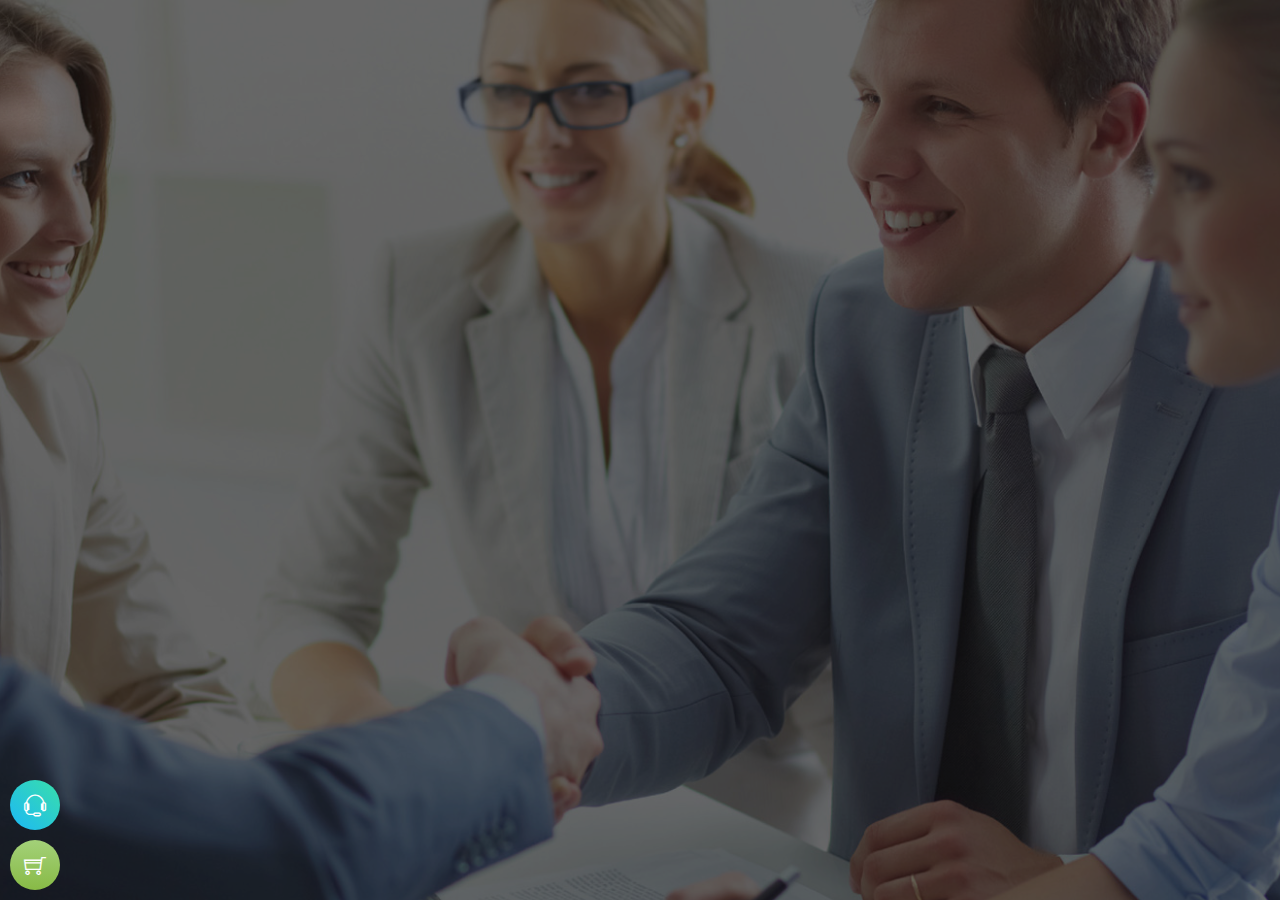
<file: coming-soon.html>
<!DOCTYPE html>
<html lang="en">


<head>
	<meta charset="utf-8">
	<meta http-equiv="X-UA-Compatible" content="IE=edge">
	<meta name="keywords" content="" />
	<meta name="author" content="" />
	<meta name="robots" content="" />
		<meta name="description" content="JobBoard - HTML Template" />
	<meta property="og:title" content="JobBoard - HTML Template" />
	<meta property="og:description" content="JobBoard - HTML Template" />
	<meta property="og:image" content="JobBoard - HTML Template" />
	<meta name="format-detection" content="telephone=no">
	
	<!-- FAVICONS ICON -->
	<link rel="icon" href="images/favicon.ico" type="image/x-icon" />
	<link rel="shortcut icon" type="image/x-icon" href="images/favicon.png" />
	
	<!-- PAGE TITLE HERE -->
	<title>JobBoard - HTML Template</title>
	
	<!-- MOBILE SPECIFIC -->
	<meta name="viewport" content="width=device-width, initial-scale=1">
	
	<!--[if lt IE 9]>
	<script src="js/html5shiv.min.js"></script>
	<script src="js/respond.min.js"></script>
	<![endif]-->
	
	<!-- STYLESHEETS -->
	<link rel="stylesheet" type="text/css" href="css/plugins.css">
	<link rel="stylesheet" type="text/css" href="css/style.css">
	<link rel="stylesheet" type="text/css" href="css/templete.css">
	<link class="skin" rel="stylesheet" type="text/css" href="css/skin/skin-1.css">
	<link rel="stylesheet" href="plugins/datepicker/css/bootstrap-datetimepicker.min.css"/>
	<!-- Revolution Slider Css -->
	<link rel="stylesheet" type="text/css" href="plugins/revolution/revolution/css/layers.css">
	<link rel="stylesheet" type="text/css" href="plugins/revolution/revolution/css/settings.css">
	<link rel="stylesheet" type="text/css" href="plugins/revolution/revolution/css/navigation.css">
	<!-- Revolution Navigation Style -->
</head>
<body id="bg">
<div class="page-wraper">
<div id="loading-area"></div>
	<!-- Coming Soon Slider -->
	<div id="rev_slider_152_1_wrapper" class="rev_slider_wrapper fullscreen-container" data-alias="coming-soon" data-source="gallery" style="background-color:#222222;padding:0px;">
	<!-- START REVOLUTION SLIDER 5.4.1 fullscreen mode -->
		<div id="rev_slider_152_1" class="rev_slider fullscreenbanner" style="display:none;" data-version="5.4.1">
			<ul><!-- SLIDE  -->
				<li data-index="rs-414" data-transition="fade" data-slotamount="default" data-hideafterloop="0" data-hideslideonmobile="off"  data-easein="default" data-easeout="default" data-masterspeed="300"  data-rotate="0"  data-saveperformance="off"  data-title="Slide" data-param1="" data-param2="" data-param3="" data-param4="" data-param5="" data-param6="" data-param7="" data-param8="" data-param9="" data-param10="" data-description="">
					<!-- MAIN IMAGE -->
					<img src="images/background/bg2.jpg"  alt=""  data-bgposition="center center" data-kenburns="on" data-duration="20000" data-ease="Linear.easeNone" data-scalestart="130" data-scaleend="100" data-rotatestart="0" data-rotateend="0" data-offsetstart="0 0" data-offsetend="0 0" class="rev-slidebg" data-no-retina>
					<!-- LAYERS -->
					<div class="tp-caption tp-shape tp-shapewrapper " 
					id="slide-100-layer-1" 
					data-x="['center','center','center','center']" data-hoffset="['0','0','0','0']" 
					data-y="['middle','middle','middle','middle']" data-voffset="['0','0','0','0']" 
					data-width="full"
					data-height="full"
					data-whitespace="nowrap"
					data-type="shape" 
					data-basealign="slide" 
					data-responsive_offset="off" 
					data-responsive="off"
					data-frames='[{"from":"opacity:0;","speed":1000,"to":"o:1;","delay":0,"ease":"Power4.easeOut"},{"delay":"wait","speed":1000,"to":"opacity:0;","ease":"Power4.easeOut"}]'
					data-textAlign="['left','left','left','left']"
					data-paddingtop="[0,0,0,0]"
					data-paddingright="[0,0,0,0]"
					data-paddingbottom="[0,0,0,0]"
					data-paddingleft="[0,0,0,0]"
					style="z-index: 2;background-color:rgba(0, 0, 0, 0.3);border-color:rgba(0, 0, 0, 0);border-width:0px;"> </div>
					<!-- LAYER NR. 1 -->
					<a class="tp-caption text-primary tp-resizeme" 
					href="index-2.html"
						id="slide-414-layer-1" 
						data-x="['left','left','left','left']" data-hoffset="['100','50','50','30']" 
						data-y="['top','top','top','top']" data-voffset="['100','50','50','30']" 
						data-width="none"
						data-height="none"
						data-whitespace="nowrap"
	
						data-type="text" 
						data-basealign="slide" 
						data-responsive_offset="on" 

						data-frames='[{"delay":300,"speed":2000,"frame":"0","from":"x:left;fb:20px;","to":"o:1;fb:0;","ease":"Power4.easeOut"},{"delay":"wait","speed":300,"frame":"999","to":"opacity:0;fb:0;","ease":"Power3.easeInOut"}]'
						data-textAlign="['inherit','inherit','inherit','inherit']"
						data-paddingtop="[0,0,0,0]"
						data-paddingright="[0,0,0,0]"
						data-paddingbottom="[0,0,0,0]"
						data-paddingleft="[0,0,0,0]"
						data-blendmode="screen"

						style="z-index: 5; white-space: nowrap; font-size: 30px; line-height: 30px; font-weight: 700; color: rgba(255,255, 255, 1.00);font-family:Montserrat;">JobBoard
					</a>
					<!-- LAYER NR. 2 -->
					<div class="tp-caption   tp-resizeme" 
						id="slide-414-layer-2" 
						data-x="['left','left','left','left']" data-hoffset="['100','50','50','30']" 
						data-y="['top','top','top','top']" data-voffset="['200','150','150','120']" 
						data-fontsize="['100','100','100','70']"
						data-lineheight="['100','100','100','70']"
						data-width="none"
						data-height="none"
						data-whitespace="nowrap"
			 
						data-type="text" 
						data-basealign="slide" 
						data-responsive_offset="on" 

						data-frames='[{"delay":400,"speed":2000,"frame":"0","from":"x:left;fb:20px;","to":"o:1;fb:0;","ease":"Power4.easeOut"},{"delay":"wait","speed":300,"frame":"999","to":"opacity:0;fb:0;","ease":"Power3.easeInOut"}]'
						data-textAlign="['inherit','inherit','inherit','inherit']"
						data-paddingtop="[0,0,0,0]"
						data-paddingright="[0,0,0,0]"
						data-paddingbottom="[0,0,0,0]"
						data-paddingleft="[0,0,0,0]"

						style="z-index: 6; white-space: nowrap; font-size: 100px; line-height: 100px; font-weight: 700; color: rgba(255, 255, 255, 1.00);font-family:Poppins;letter-spacing:-5px;">LAUNCHING 
					</div>
					<!-- LAYER NR. 3 -->
					<div class="tp-caption   tp-resizeme" 
						id="slide-414-layer-3" 
						data-x="['left','left','left','left']" data-hoffset="['100','50','50','30']" 
						data-y="['top','top','top','top']" data-voffset="['290','240','240','190']" 
						data-fontsize="['100','100','100','70']"
						data-lineheight="['100','100','100','70']"
						data-width="none"
						data-height="none"
						data-whitespace="nowrap"
			 
						data-type="text" 
						data-basealign="slide" 
						data-responsive_offset="on" 

						data-frames='[{"delay":500,"speed":2000,"frame":"0","from":"x:left;fb:20px;","to":"o:1;fb:0;","ease":"Power4.easeOut"},{"delay":"wait","speed":300,"frame":"999","to":"opacity:0;fb:0;","ease":"Power3.easeInOut"}]'
						data-textAlign="['inherit','inherit','inherit','inherit']"
						data-paddingtop="[0,0,0,0]"
						data-paddingright="[0,0,0,0]"
						data-paddingbottom="[0,0,0,0]"
						data-paddingleft="[0,0,0,0]"

						style="z-index: 7; white-space: nowrap; font-size: 100px; line-height: 100px; font-weight: 300; color: rgba(255, 255, 255, 1.00);font-family:Poppins;letter-spacing:-5px;">VERY SOON. 
					</div>
					<!-- LAYER NR. 4 -->
					<div class="tp-caption tp-resizeme text-primary" 
						data-x="['left','left','left','left']" data-hoffset="['60','-20','0','15']" 
						data-y="['top','top','top','top']" data-voffset="['450','380','380','220']" 
						data-fontsize="['200','150','100','70']"
						data-width="['300','300','200','100']"
						data-height="none"
						data-whitespace="nowrap"
			 
						data-type="text" 
						data-basealign="slide" 
						data-responsive_offset="on" 

						data-frames='[{"delay":1500,"speed":2000,"frame":"0","from":"x:left;rX:45deg;fb:20px;","to":"o:1;fb:0;","ease":"Power4.easeOut"},{"delay":"wait","speed":300,"frame":"999","to":"opacity:0;fb:0;","ease":"Power3.easeInOut"}]'
						data-textAlign="['center','center','center','center']"
						data-paddingtop="[0,0,0,0]"
						data-paddingright="[0,0,0,0]"
						data-paddingbottom="[0,0,0,0]"
						data-paddingleft="[0,0,0,0]"
						data-blendmode="screen"

						style="z-index: 8; min-width: 300px; max-width: 300px; white-space: nowrap; font-size: 200px; line-height: 200px; font-weight: 600; font-family:Poppins;letter-spacing:-5px;" 
						id="t_days">00 
					</div>
					<!-- LAYER NR. 5 -->
					<div class="tp-caption tp-resizeme text-primary" 
						data-x="['left','left','left','left']" data-hoffset="['330','200','150','115']" 
						data-y="['top','top','top','top']" data-voffset="['450','380','380','220']" 
						data-fontsize="['200','150','100','70']"
						data-width="['300','300','200','100']"
						data-height="none"
						data-whitespace="nowrap"
			 
						data-type="text" 
						data-basealign="slide" 
						data-responsive_offset="on" 

						data-frames='[{"delay":1200,"speed":2000,"frame":"0","from":"x:left;rX:45deg;fb:20px;","to":"o:1;fb:0;","ease":"Power4.easeOut"},{"delay":"wait","speed":300,"frame":"999","to":"opacity:0;fb:0;","ease":"Power3.easeInOut"}]'
						data-textAlign="['center','center','center','center']"
						data-paddingtop="[0,0,0,0]"
						data-paddingright="[0,0,0,0]"
						data-paddingbottom="[0,0,0,0]"
						data-paddingleft="[0,0,0,0]"
						data-blendmode="screen"

						style="z-index: 9; min-width: 300px; max-width: 300px; white-space: nowrap; font-size: 200px; line-height: 200px; font-weight: 600;font-family:Poppins;letter-spacing:-5px;" 
						id="t_hourss">00 
					</div>
					<!-- LAYER NR. 6 -->
					<div class="tp-caption tp-resizeme text-primary" 
						data-x="['left','left','left','left']" data-hoffset="['600','420','300','215']" 
						data-y="['top','top','top','top']" data-voffset="['450','380','380','220']" 
						data-fontsize="['200','150','100','70']"
						data-width="['300','300','200','100']"
						data-height="none"
						data-whitespace="nowrap"
			 
						data-type="text" 
						data-basealign="slide" 
						data-responsive_offset="on" 

						data-frames='[{"delay":900,"speed":2000,"frame":"0","from":"x:left;rX:45deg;fb:20px;","to":"o:1;fb:0;","ease":"Power4.easeOut"},{"delay":"wait","speed":300,"frame":"999","to":"opacity:0;fb:0;","ease":"Power3.easeInOut"}]'
						data-textAlign="['center','center','center','center']"
						data-paddingtop="[0,0,0,0]"
						data-paddingright="[0,0,0,0]"
						data-paddingbottom="[0,0,0,0]"
						data-paddingleft="[0,0,0,0]"
						data-blendmode="screen"

						style="z-index: 10; min-width: 300px; max-width: 300px; white-space: nowrap; font-size: 200px; line-height: 200px; font-weight: 600; font-family:Poppins;letter-spacing:-5px;" 
						id="t_minutes">00 
					</div>
					<!-- LAYER NR. 7 -->
					<div class="tp-caption tp-resizeme text-primary" 
						data-x="['left','left','left','left']" data-hoffset="['870','640','450','315']" 
						data-y="['top','top','top','top']" data-voffset="['450','380','380','220']" 
						data-fontsize="['200','150','100','70']"
						data-width="['300','300','200','100']"
						data-height="none"
						data-whitespace="nowrap"
			 
						data-type="text" 
						data-basealign="slide" 
						data-responsive_offset="on" 

						data-frames='[{"delay":600,"speed":2000,"frame":"0","from":"x:left;rX:45deg;fb:20px;","to":"o:1;fb:0;","ease":"Power4.easeOut"},{"delay":"wait","speed":300,"frame":"999","to":"opacity:0;fb:0;","ease":"Power3.easeInOut"}]'
						data-textAlign="['center','center','center','center']"
						data-paddingtop="[0,0,0,0]"
						data-paddingright="[0,0,0,0]"
						data-paddingbottom="[0,0,0,0]"
						data-paddingleft="[0,0,0,0]"
						data-blendmode="screen"

						style="z-index: 11; min-width: 300px; max-width: 300px; white-space: nowrap; font-size: 200px; line-height: 200px; font-weight: 600; font-family:Poppins;letter-spacing:-5px;" 
						id="t_seconds">00 
					</div>
					<!-- LAYER NR. 8 -->
					<div class="tp-caption   tp-resizeme" 
						id="slide-414-layer-6" 
						data-x="['left','left','left','left']" data-hoffset="['60','-20','0','15']" 
						data-y="['top','top','top','top']" data-voffset="['520','460','460','300']" 
						data-fontsize="['25','25','20','15']"
						data-width="['300','300','200','100']"
						data-height="none"
						data-whitespace="nowrap"
			 
						data-type="text" 
						data-basealign="slide" 
						data-responsive_offset="on" 

						data-frames='[{"delay":1600,"speed":2000,"frame":"0","from":"x:left;fb:20px;","to":"o:1;fb:0;","ease":"Power4.easeOut"},{"delay":"wait","speed":300,"frame":"999","to":"opacity:0;fb:0;","ease":"Power3.easeInOut"}]'
						data-textAlign="['center','center','center','center']"
						data-paddingtop="[0,0,0,0]"
						data-paddingright="[0,0,0,0]"
						data-paddingbottom="[0,0,0,0]"
						data-paddingleft="[0,0,0,0]"

						style="z-index: 12; min-width: 300px; max-width: 300px; white-space: nowrap; font-size: 25px; line-height: 25px; font-weight: 600; color: rgba(255, 255, 255, 1.00);font-family:Poppins;">DAYS
					</div>
					<!-- LAYER NR. 9 -->
					<div class="tp-caption   tp-resizeme" 
						id="slide-414-layer-9" 
						data-x="['left','left','left','left']" data-hoffset="['330','200','150','115']" 
						data-y="['top','top','top','top']" data-voffset="['520','460','460','300']" 
						data-fontsize="['25','25','20','15']"
						data-width="['300','300','200','100']"
						data-height="none"
						data-whitespace="nowrap"
			 
						data-type="text" 
						data-basealign="slide" 
						data-responsive_offset="on" 

						data-frames='[{"delay":1300,"speed":2000,"frame":"0","from":"x:left;fb:20px;","to":"o:1;fb:0;","ease":"Power4.easeOut"},{"delay":"wait","speed":300,"frame":"999","to":"opacity:0;fb:0;","ease":"Power3.easeInOut"}]'
						data-textAlign="['center','center','center','center']"
						data-paddingtop="[0,0,0,0]"
						data-paddingright="[0,0,0,0]"
						data-paddingbottom="[0,0,0,0]"
						data-paddingleft="[0,0,0,0]"

						style="z-index: 13; min-width: 300px; max-width: 300px; white-space: nowrap; font-size: 25px; line-height: 25px; font-weight: 600; color: rgba(255, 255, 255, 1.00);font-family:Poppins;">HOURS
					</div>
					<!-- LAYER NR. 10 -->
					<div class="tp-caption   tp-resizeme" 
						id="slide-414-layer-11" 
						data-x="['left','left','left','left']" data-hoffset="['600','420','301','215']" 
						data-y="['top','top','top','top']" data-voffset="['520','460','460','300']" 
						data-fontsize="['25','25','20','15']"
						data-width="['300','300','200','100']"
						data-height="none"
						data-whitespace="nowrap"
			 
						data-type="text" 
						data-basealign="slide" 
						data-responsive_offset="on" 

						data-frames='[{"delay":1000,"speed":2000,"frame":"0","from":"x:left;fb:20px;","to":"o:1;fb:0;","ease":"Power4.easeOut"},{"delay":"wait","speed":300,"frame":"999","to":"opacity:0;fb:0;","ease":"Power3.easeInOut"}]'
						data-textAlign="['center','center','center','center']"
						data-paddingtop="[0,0,0,0]"
						data-paddingright="[0,0,0,0]"
						data-paddingbottom="[0,0,0,0]"
						data-paddingleft="[0,0,0,0]"

						style="z-index: 14; min-width: 300px; max-width: 300px; white-space: nowrap; font-size: 25px; line-height: 25px; font-weight: 600; color: rgba(255, 255, 255, 1.00);font-family:Poppins;">MINUTES 
					</div>
					<!-- LAYER NR. 11 -->
					<div class="tp-caption   tp-resizeme" 
						id="slide-414-layer-13" 
						data-x="['left','left','left','left']" data-hoffset="['870','640','450','315']" 
						data-y="['top','top','top','top']" data-voffset="['520','460','460','300']" 
						data-fontsize="['25','25','20','15']"
						data-width="['300','300','200','100']"
						data-height="none"
						data-whitespace="nowrap"
			 
						data-type="text" 
						data-basealign="slide" 
						data-responsive_offset="on" 

						data-frames='[{"delay":700,"speed":2000,"frame":"0","from":"x:left;fb:20px;","to":"o:1;fb:0;","ease":"Power4.easeOut"},{"delay":"wait","speed":300,"frame":"999","to":"opacity:0;fb:0;","ease":"Power3.easeInOut"}]'
						data-textAlign="['center','center','center','center']"
						data-paddingtop="[0,0,0,0]"
						data-paddingright="[0,0,0,0]"
						data-paddingbottom="[0,0,0,0]"
						data-paddingleft="[0,0,0,0]"

						style="z-index: 15; min-width: 300px; max-width: 300px; white-space: nowrap; font-size: 25px; line-height: 25px; font-weight: 600; color: rgba(255, 255, 255, 1.00);font-family:Poppins;">SECONDS 
					</div>
					<!-- LAYER NR. 12 -->
					<a class="tp-caption tp-resizeme" target="_blank" href="#" id="slide-414-layer-16" 
						data-x="['left','left','left','left']" data-hoffset="['100','50','50','30']" 
						data-y="['bottom','bottom','bottom','bottom']" data-voffset="['100','100','50','30']" 
						data-width="60"
						data-height="60"
						data-whitespace="nowrap"
			 
						data-type="text" 
						data-actions=''
						data-basealign="slide" 
						data-responsive_offset="on" 

						data-frames='[{"delay":2000,"speed":1000,"frame":"0","from":"y:50px;opacity:0;fb:20px;","to":"o:1;fb:0;","ease":"Power4.easeOut"},{"delay":"wait","speed":300,"frame":"999","to":"opacity:0;fb:0;","ease":"Power3.easeInOut"},{"frame":"hover","speed":"300","ease":"Power2.easeInOut","to":"o:1;rX:0;rY:0;rZ:0;z:0;fb:0;","style":"c:rgba(255, 255, 255, 1.00);bg:rgba(59, 89, 152, 1.00);bc:rgba(59, 89, 152, 1.00);"}]'
						data-textAlign="['center','center','center','center']"
						data-paddingtop="[0,0,0,0]"
						data-paddingright="[0,0,0,0]"
						data-paddingbottom="[0,0,0,0]"
						data-paddingleft="[0,0,0,0]"

						style="z-index: 16; min-width: 60px; max-width: 60px; max-width: 60px; max-width: 60px; white-space: nowrap; font-size: 20px; line-height: 60px; font-weight: 400; color: rgba(255, 255, 255, 1.00);font-family:Open Sans;border-color:rgba(255, 255, 255, 1.00);border-style:solid;border-width:2px 2px 2px 2px;border-radius:50% 50% 50% 50%;cursor:pointer;"><i class="fa fa-facebook"></i> </a>
						
					<!-- LAYER NR. 13 -->
					<a class="tp-caption tp-resizeme" target="_blank" href="#" id="slide-414-layer-17" 
						data-x="['left','left','left','left']" data-hoffset="['170','120','120','100']" 
						data-y="['bottom','bottom','bottom','bottom']" data-voffset="['100','100','50','30']" 
						data-width="60"
						data-height="60"
						data-whitespace="nowrap"
			 
						data-type="text" 
						data-actions=''
						data-basealign="slide" 
						data-responsive_offset="on" 

						data-frames='[{"delay":2000,"speed":1000,"frame":"0","from":"y:50px;opacity:0;fb:20px;","to":"o:1;fb:0;","ease":"Power4.easeOut"},{"delay":"wait","speed":300,"frame":"999","to":"opacity:0;fb:0;","ease":"Power3.easeInOut"},{"frame":"hover","speed":"300","ease":"Power2.easeInOut","to":"o:1;rX:0;rY:0;rZ:0;z:0;fb:0;","style":"c:rgba(255, 255, 255, 1.00);bg:rgba(85, 172, 238, 1.00);bc:rgba(85, 172, 238, 1.00);"}]'
						data-textAlign="['center','center','center','center']"
						data-paddingtop="[0,0,0,0]"
						data-paddingright="[0,0,0,0]"
						data-paddingbottom="[0,0,0,0]"
						data-paddingleft="[0,0,0,0]"

						style="z-index: 17; min-width: 60px; max-width: 60px; max-width: 60px; max-width: 60px; white-space: nowrap; font-size: 20px; line-height: 60px; font-weight: 400; color: rgba(255, 255, 255, 1.00);font-family:Open Sans;border-color:rgba(255, 255, 255, 1.00);border-style:solid;border-width:2px 2px 2px 2px;border-radius:50% 50% 50% 50%;cursor:pointer;"><i class="fa  fa-twitter"></i> </a>

					<!-- LAYER NR. 14 -->
					<a class="tp-caption tp-resizeme" target="_blank" href="#" id="slide-414-layer-18" 
						data-x="['left','left','left','left']" 
						data-hoffset="['240','190','190','170']" 
						data-y="['bottom','bottom','bottom','bottom']" 
						data-voffset="['100','100','50','30']" 
						data-width="60"
						data-height="60"
						data-whitespace="nowrap"
	
						data-type="text" 
						data-actions=''
						data-basealign="slide" 
						data-responsive_offset="on" 

						data-frames='[{"delay":2000,"speed":1000,"frame":"0","from":"y:50px;opacity:0;fb:20px;","to":"o:1;fb:0;","ease":"Power4.easeOut"},{"delay":"wait","speed":300,"frame":"999","to":"opacity:0;fb:0;","ease":"Power3.easeInOut"},{"frame":"hover","speed":"300","ease":"Power2.easeInOut","to":"o:1;rX:0;rY:0;rZ:0;z:0;fb:0;","style":"c:rgba(255, 255, 255, 1.00);bg:rgba(221, 75, 57, 1.00);bc:rgba(221, 75, 57, 1.00);"}]'
						data-textAlign="['center','center','center','center']"
						data-paddingtop="[0,0,0,0]"
						data-paddingright="[0,0,0,0]"
						data-paddingbottom="[0,0,0,0]"
						data-paddingleft="[0,0,0,0]"

						style="z-index: 18; font-size: 20px; line-height: 60px; font-weight: 400; width: 60px; height: 60px; color: rgba(255, 255, 255, 1.00); font-family:Open Sans; border: 2px solid rgba(255, 255, 255, 1.00); border-radius: 50%;"><i class="fa fa-google-plus"></i> </a>
				</li>
			</ul>
			<div class="tp-bannertimer tp-bottom" style="visibility: hidden !important;"></div>
		</div>
	</div><!-- END REVOLUTION SLIDER -->
	<!-- Coming Soon Slider END -->
</div>
<!-- JAVASCRIPT FILES ========================================= -->
<script src="js/jquery.min.js"></script><!-- JQUERY.MIN JS -->
<script src="plugins/wow/wow.js"></script><!-- WOW JS -->
<script src="plugins/bootstrap/js/popper.min.js"></script><!-- BOOTSTRAP.MIN JS -->
<script src="plugins/bootstrap/js/bootstrap.min.js"></script><!-- BOOTSTRAP.MIN JS -->
<script src="plugins/bootstrap-select/bootstrap-select.min.js"></script><!-- FORM JS -->
<script src="plugins/bootstrap-touchspin/jquery.bootstrap-touchspin.js"></script><!-- FORM JS -->
<script src="plugins/magnific-popup/magnific-popup.js"></script><!-- MAGNIFIC POPUP JS -->
<script src="plugins/counter/waypoints-min.js"></script><!-- WAYPOINTS JS -->
<script src="plugins/counter/counterup.min.js"></script><!-- COUNTERUP JS -->
<script src="plugins/imagesloaded/imagesloaded.js"></script><!-- IMAGESLOADED -->
<script src="plugins/masonry/masonry-3.1.4.js"></script><!-- MASONRY -->
<script src="plugins/masonry/masonry.filter.js"></script><!-- MASONRY -->
<script src="plugins/owl-carousel/owl.carousel.js"></script><!-- OWL SLIDER -->
<script src="plugins/countdown/jquery.countdown.js"></script><!-- COUNTDOWN FUCTIONS  -->
<script src="js/custom.js"></script><!-- CUSTOM FUCTIONS  -->
<script src="plugins/rangeslider/rangeslider.js" ></script><!-- Rangeslider -->
<script src="js/dz.carousel.js"></script><!-- SORTCODE FUCTIONS  -->
<script src="js/dz.ajax.js"></script><!-- CONTACT JS  -->

<script src="plugins/scroll/scrollbar.min.js"></script><!-- SCROLL BAR -->

<!-- REVOLUTION JS FILES -->
<script src="plugins/revolution/revolution/js/jquery.themepunch.tools.min.js"></script>
<script src="plugins/revolution/revolution/js/jquery.themepunch.revolution.min.js"></script>
<!-- SLIDER REVOLUTION 5.0 EXTENSIONS  (Load Extensions only on Local File Systems !  The following part can be removed on Server for On Demand Loading) -->	
<script src="plugins/revolution/revolution/js/extensions/revolution.extension.actions.min.js"></script>
<script src="plugins/revolution/revolution/js/extensions/revolution.extension.carousel.min.js"></script>
<script src="plugins/revolution/revolution/js/extensions/revolution.extension.kenburn.min.js"></script>
<script src="plugins/revolution/revolution/js/extensions/revolution.extension.layeranimation.min.js"></script>
<script src="plugins/revolution/revolution/js/extensions/revolution.extension.migration.min.js"></script>
<script src="plugins/revolution/revolution/js/extensions/revolution.extension.navigation.min.js"></script>
<script src="plugins/revolution/revolution/js/extensions/revolution.extension.parallax.min.js"></script>
<script src="plugins/revolution/revolution/js/extensions/revolution.extension.slideanims.min.js"></script>
<script src="plugins/revolution/revolution/js/extensions/revolution.extension.video.min.js"></script>
<!-- TYPEWRITER AND COMING SOON ADD ON -->
<script src="plugins/revolution/revolution-addons/typewriter/js/revolution.addon.typewriter.min.js"></script>
<script src="plugins/revolution/revolution-addons/countdown/revolution.addon.countdown.min.js"></script>
<script>
var tpj=jQuery;
	var revapi152;
	tpj(document).ready(function() {
		if(tpj("#rev_slider_152_1").revolution == undefined){
			revslider_showDoubleJqueryError("#rev_slider_152_1");
		}else{
			revapi152 = tpj("#rev_slider_152_1").show().revolution({
				sliderType:"standard",
				jsFileLocation:"//server.local/revslider/wp-content/plugins/revslider/public/assets/js/",
				sliderLayout:"fullscreen",
				dottedOverlay:"none",
				delay:9000,
				navigation: {
				},
				responsiveLevels:[1240,1024,778,480],
				visibilityLevels:[1240,1024,778,480],
				gridwidth:[1240,1024,778,480],
				gridheight:[868,768,960,720],
				lazyType:"none",
				shadow:0,
				spinner:"off",
				autoHeight:"off",
				fullScreenAutoWidth:"off",
				fullScreenAlignForce:"off",
				fullScreenOffsetContainer: "",
				fullScreenOffset: "",
				disableProgressBar:"on",
				hideThumbsOnMobile:"off",
				hideSliderAtLimit:0,
				hideCaptionAtLimit:0,
				hideAllCaptionAtLilmit:0,
				debugMode:false,
				fallbacks: {
					simplifyAll:"off",
					disableFocusListener:false,
				}
			});
		}

		var targetdate =  new Date().getTime() + 864000000 // i.e. '2015/12/31 24:00',
			slidechanges = [
							{ days:0, hours:0, minutes:0, seconds:12, slide:2},
							{ days:0, hours:0, minutes:0, seconds:0, slide:3}
							];

		tp_countdown(revapi152,targetdate,slidechanges);       
					
		RsTypewriterAddOn(tpj, revapi152);
});
</script>
</body>


</html>
</file>
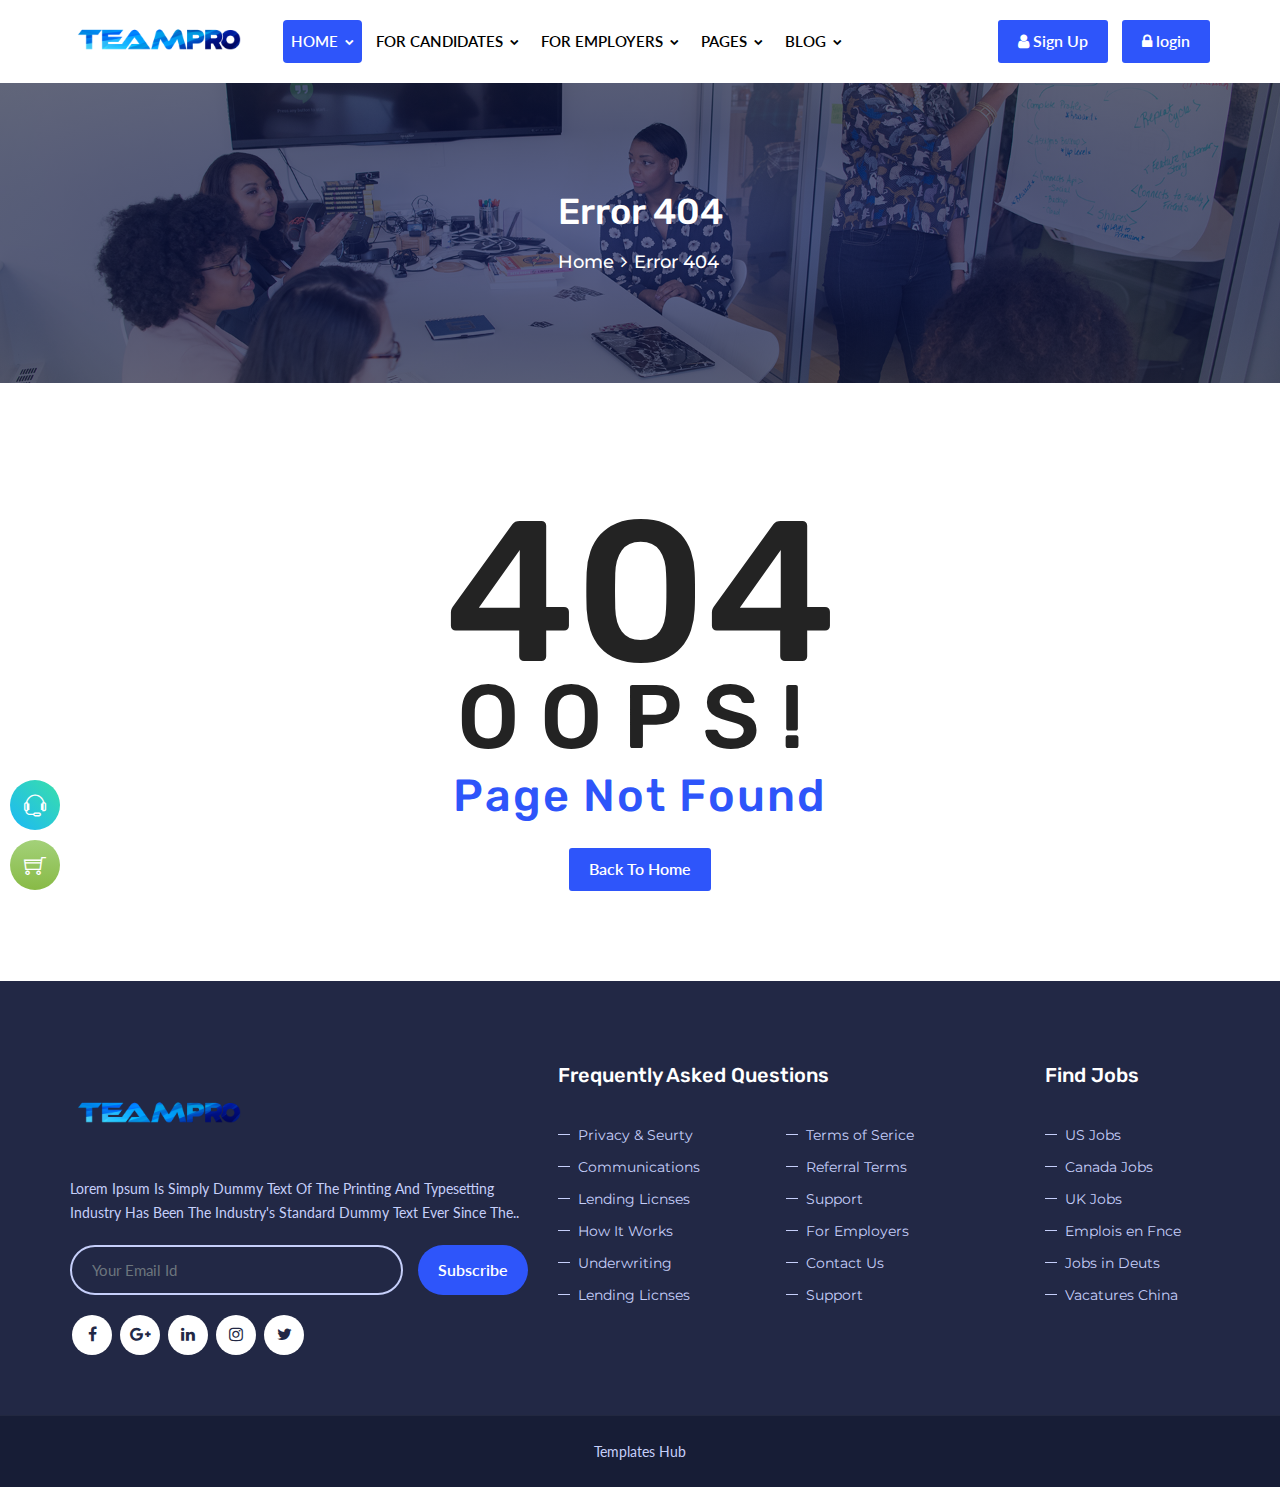
<file: error-404.html>
<!DOCTYPE html>
<html lang="en">


<head>
	<meta charset="utf-8">
	<meta http-equiv="X-UA-Compatible" content="IE=edge">
	<meta name="keywords" content="" />
	<meta name="author" content="" />
	<meta name="robots" content="" />
		<meta name="description" content="JobBoard - HTML Template" />
	<meta property="og:title" content="JobBoard - HTML Template" />
	<meta property="og:description" content="JobBoard - HTML Template" />
	<meta property="og:image" content="JobBoard - HTML Template" />
	<meta name="format-detection" content="telephone=no">
	
	<!-- FAVICONS ICON -->
	<link rel="icon" href="images/favicon.ico" type="image/x-icon" />
	<link rel="shortcut icon" type="image/x-icon" href="images/favicon.png" />
	
	<!-- PAGE TITLE HERE -->
	<title>JobBoard - HTML Template</title>
	
	<!-- MOBILE SPECIFIC -->
	<meta name="viewport" content="width=device-width, initial-scale=1">
	
	<!--[if lt IE 9]>
	<script src="js/html5shiv.min.js"></script>
	<script src="js/respond.min.js"></script>
	<![endif]-->
	
	<!-- STYLESHEETS -->
	<link rel="stylesheet" type="text/css" href="css/plugins.css">
	<link rel="stylesheet" type="text/css" href="css/style.css">
	<link rel="stylesheet" type="text/css" href="css/templete.css">
	<link class="skin" rel="stylesheet" type="text/css" href="css/skin/skin-1.css">
	<link rel="stylesheet" href="plugins/datepicker/css/bootstrap-datetimepicker.min.css"/>
	<!-- Revolution Slider Css -->
	<link rel="stylesheet" type="text/css" href="plugins/revolution/revolution/css/layers.css">
	<link rel="stylesheet" type="text/css" href="plugins/revolution/revolution/css/settings.css">
	<link rel="stylesheet" type="text/css" href="plugins/revolution/revolution/css/navigation.css">
	<!-- Revolution Navigation Style -->
</head>
<body id="bg">
<div class="page-wraper">
<div id="loading-area"></div>

    <!-- header -->
    <header class="site-header mo-left header fullwidth">
		<!-- main header -->
        <div class="sticky-header main-bar-wraper navbar-expand-lg">
            <div class="main-bar clearfix">
                <div class="container clearfix">
                    <!-- website logo -->
                    <div class="logo-header mostion">
						<a href="index-2.html"><img src="images/logo.png" class="logo" alt=""></a>
					</div>
                    <!-- nav toggle button -->
                    <!-- nav toggle button -->
                    <button class="navbar-toggler collapsed navicon justify-content-end" type="button" data-toggle="collapse" data-target="#navbarNavDropdown" aria-controls="navbarNavDropdown" aria-expanded="false" aria-label="Toggle navigation">
						<span></span>
						<span></span>
						<span></span>
					</button>
                    <!-- extra nav -->
                    <div class="extra-nav">
                        <div class="extra-cell">
                            <a href="register.html" class="site-button"><i class="fa fa-user"></i> Sign Up</a>
                            <a href="login.html" class="site-button"><i class="fa fa-lock"></i> login</a>
                        </div>
                    </div>
                    <!-- Quik search -->
                    <div class="dez-quik-search bg-primary">
                        <form action="#">
                            <input name="search" value="" type="text" class="form-control" placeholder="Type to search">
                            <span id="quik-search-remove"><i class="flaticon-close"></i></span>
                        </form>
                    </div>
                    <!-- main nav -->
                    <div class="header-nav navbar-collapse collapse justify-content-start" id="navbarNavDropdown">
                        <ul class="nav navbar-nav">
							<li class="active">
								<a href="#">Home <i class="fa fa-chevron-down"></i></a>
								<ul class="sub-menu">
									<li><a href="index-2.html" class="dez-page">Home 1</a></li>
									<li><a href="index-3.html" class="dez-page">Home 2</a></li>
								</ul>
							</li>
							<li>
								<a href="#">For Candidates <i class="fa fa-chevron-down"></i></a>
								<ul class="sub-menu">
									<li><a href="browse-job.html" class="dez-page">Browse Job</a></li>
									<li><a href="companies.html" class="dez-page">companies</a></li>
									<li><a href="job-detail.html" class="dez-page">Job Detail</a></li>
								</ul>
							</li>
							<li>
								<a href="#">For Employers <i class="fa fa-chevron-down"></i></a>
								<ul class="sub-menu">
									<li><a href="browse-candidates.html" class="dez-page">Browse Candidates</a></li>
									<li><a href="submit-resume.html" class="dez-page">Submit Resume</a></li>
								</ul>
							</li>
							<li>
								<a href="#">Pages <i class="fa fa-chevron-down"></i></a>
								<ul class="sub-menu">
									<li><a href="about-us.html" class="dez-page">About Us</a></li>
									<li><a href="coming-soon.html" class="dez-page">Coming Soon</a></li>
									<li><a href="error-404.html" class="dez-page">Error 404</a></li>
									<li><a href="#" class="dez-page">Portfolio</a>
										<ul class="sub-menu">
											<li><a href="portfolio-grid-2.html" class="dez-page">Portfolio Grid 2 </a></li>
											<li><a href="portfolio-grid-3.html" class="dez-page">Portfolio Grid 3 </a></li>
											<li><a href="portfolio-grid-4.html" class="dez-page">Portfolio Grid 4 </a></li>
										</ul>
									</li>
									<li><a href="login.html" class="dez-page">Login</a></li>
									<li><a href="register.html" class="dez-page">Register</a></li>
									<li><a href="contact.html" class="dez-page">Contact Us</a></li>
								</ul>
							</li>
							<li>
								<a href="#">Blog <i class="fa fa-chevron-down"></i></a>
								<ul class="sub-menu">
									<li><a href="blog-classic.html" class="dez-page">Classic</a></li>
									<li><a href="blog-classic-sidebar.html" class="dez-page">Classic Sidebar</a></li>
									<li><a href="blog-detailed-grid.html" class="dez-page">Detailed Grid</a></li>
									<li><a href="blog-detailed-grid-sidebar.html" class="dez-page">Detailed Grid Sidebar</a></li>
									<li><a href="blog-left-img.html" class="dez-page">Left Image Sidebar</a></li>
									<li><a href="blog-details.html" class="dez-page">Blog Details</a></li>
								</ul>
							</li>
						</ul>			
                    </div>
                </div>
            </div>
        </div>
        <!-- main header END -->
    </header>
    <!-- header END -->
    <!-- Content -->
    <div class="page-content">
		<!-- inner page banner -->
        <div class="dez-bnr-inr overlay-black-middle" style="background-image:url(images/banner/bnr1.jpg);">
            <div class="container">
                <div class="dez-bnr-inr-entry">
                    <h1 class="text-white">Error 404</h1>
					<!-- Breadcrumb row -->
					<div class="breadcrumb-row">
						<ul class="list-inline">
							<li><a href="#">Home</a></li>
							<li>Error 404</li>
						</ul>
					</div>
					<!-- Breadcrumb row END -->
                </div>
            </div>
        </div>
        <!-- inner page banner END -->
        <!-- Error Page -->
		<div class="section-full content-inner-3 bg-white">
			<div class="container">
				<div class="row">
					<div class="col-lg-12 col-md-12 col-sm-12 error-page text-center">
						<h2 class="dz_error text-secondry">404</h2>
						<h3>OOPS!</h3>
						<h4 class="text-primary">Page Not Found</h4>
						<a href="index-2.html" class="site-button">Back To Home</a>
					</div>
				</div>
			</div>
		</div>
		<!-- Error Page END -->
    </div>
    <!-- Content END-->
    <!-- Footer -->
    <footer class="site-footer">
        <div class="footer-top">
            <div class="container">
                <div class="row">
					<div class="col-xl-5 col-lg-4 col-md-12 col-sm-12">
                        <div class="widget">
                            <img src="images/logo-white.png" width="180" class="m-b15" alt=""/>
							<p class="text-capitalize m-b20">Lorem Ipsum is simply dummy text of the printing and typesetting industry has been the industry's standard dummy text ever since the..</p>
                            <div class="subscribe-form m-b20">
								<form class="dzSubscribe" action="http://job-board.w3itexperts.com/xhtml/script/mailchamp.php" method="post">
									<div class="dzSubscribeMsg"></div>
									<div class="input-group">
										<input name="dzEmail" required="required"  class="form-control" placeholder="Your Email Id" type="email">
										<span class="input-group-btn">
											<button name="submit" value="Submit" type="submit" class="site-button radius-xl">Subscribe</button>
										</span> 
									</div>
								</form>
							</div>
							<ul class="list-inline m-a0">
								<li><a href="#" class="site-button white facebook circle "><i class="fa fa-facebook"></i></a></li>
								<li><a href="#" class="site-button white google-plus circle "><i class="fa fa-google-plus"></i></a></li>
								<li><a href="#" class="site-button white linkedin circle "><i class="fa fa-linkedin"></i></a></li>
								<li><a href="#" class="site-button white instagram circle "><i class="fa fa-instagram"></i></a></li>
								<li><a href="#" class="site-button white twitter circle "><i class="fa fa-twitter"></i></a></li>
							</ul>
                        </div>
                    </div>
					<div class="col-xl-5 col-lg-5 col-md-8 col-sm-8 col-12">
                        <div class="widget border-0">
                            <h5 class="m-b30 text-white">Frequently Asked Questions</h5>
                            <ul class="list-2 list-line">
                                <li><a href="#">Privacy & Seurty</a></li>
                                <li><a href="#">Terms of Serice</a></li>
                                <li><a href="#">Communications</a></li>
                                <li><a href="#">Referral Terms</a></li>
                                <li><a href="#">Lending Licnses</a></li>
								<li><a href="#">Support</a></li>
                                <li><a href="#">How It Works</a></li>
                                <li><a href="#">For Employers</a></li>
                                <li><a href="#">Underwriting</a></li>
                                <li><a href="#">Contact Us</a></li>
								<li><a href="#">Lending Licnses</a></li>
								<li><a href="#">Support</a></li>
                            </ul>
                        </div>
                    </div>
					<div class="col-xl-2 col-lg-3 col-md-4 col-sm-4 col-12">
                        <div class="widget border-0">
                            <h5 class="m-b30 text-white">Find Jobs</h5>
                            <ul class="list-2 w10 list-line">
                                <li><a href="#">US Jobs</a></li>
                                <li><a href="#">Canada Jobs</a></li>
                                <li><a href="#">UK Jobs</a></li>
                                <li><a href="#">Emplois en Fnce</a></li>
                                <li><a href="#">Jobs in Deuts</a></li>
								<li><a href="#">Vacatures China</a></li>
                            </ul>
                        </div>
                    </div>
				</div>
            </div>
        </div>
        <!-- footer bottom part -->
        <div class="footer-bottom">
            <div class="container">
               <div class="row">
                    <div class="col-lg-12 text-center"><span><a target="_blank" href="https://www.templateshub.net">Templates Hub</a></span></div>
                </div>
            </div>
        </div>
    </footer>
    <!-- Footer END -->
    <button class="scroltop fa fa-chevron-up" ></button>
</div>
<script src="js/jquery.min.js"></script><!-- JQUERY.MIN JS -->
<script src="plugins/wow/wow.js"></script><!-- WOW JS -->
<script src="plugins/bootstrap/js/popper.min.js"></script><!-- BOOTSTRAP.MIN JS -->
<script src="plugins/bootstrap/js/bootstrap.min.js"></script><!-- BOOTSTRAP.MIN JS -->
<script src="plugins/bootstrap-select/bootstrap-select.min.js"></script><!-- FORM JS -->
<script src="plugins/bootstrap-touchspin/jquery.bootstrap-touchspin.js"></script><!-- FORM JS -->
<script src="plugins/magnific-popup/magnific-popup.js"></script><!-- MAGNIFIC POPUP JS -->
<script src="plugins/counter/waypoints-min.js"></script><!-- WAYPOINTS JS -->
<script src="plugins/counter/counterup.min.js"></script><!-- COUNTERUP JS -->
<script src="plugins/imagesloaded/imagesloaded.js"></script><!-- IMAGESLOADED -->
<script src="plugins/masonry/masonry-3.1.4.js"></script><!-- MASONRY -->
<script src="plugins/masonry/masonry.filter.js"></script><!-- MASONRY -->
<script src="plugins/owl-carousel/owl.carousel.js"></script><!-- OWL SLIDER -->
<script src="plugins/rangeslider/rangeslider.js" ></script><!-- Rangeslider -->
<script src="js/custom.js"></script><!-- CUSTOM FUCTIONS  -->
<script src="js/dz.carousel.js"></script><!-- SORTCODE FUCTIONS  -->
<script src="js/dz.ajax.js"></script><!-- CONTACT JS  -->
</body>


</html>
</file>
<file: css/style.css>
/*
======================================
  * CSS TABLE CONTENT *  
======================================

1. GENERAL

2. HEADINGS

3. TEXT & PARAGRAPH

4. LISTS

5. BOX SPACING (inner & outer)
	>padding
	>marging
	
6. BOX MAX-WIDTH CSS

7. POSITIONS ( absolute & relative & statice & z-index )

8. COLOR (text & background)
	>text color
	>background color

9. IMAGES OVERLAY EFFECTS (overly animation on images)

10. IMAGES EFFECTS (image animation in images)
	 >image-opacity
	 >image-zoom
	 >image-zoom-slow
	 >image-shrink
	 >image-side-pan
	 >image-vertical-pan
	 >image-fade-in
	 >image-fade-out 
	 >image-rotate
	 >image-sepia
	 >image-blurr
	 >image-blurr-invert
	 >image off color
	 >image on color
 

11. CONTENT SHOW ON IMAGE BOX
 
12. FORM ELEMENTS

13. WP DEFAULT

14. HEADER (top part of page)

15. PAGE TOP BAR (left & right content)

16. LOGO ( company identify  symbol )

17. MAIN BAR ( place logo & main-navigation )

18. NAVIGATIONS
	>mena-menu
	>mobile-menu
	>footer-menu
	
19. BANNER

20. SLIDER
	>rs slider
	>owl slider
	
21. BLOG
	
22. WIDGETS

23. CUSTOMIZE CSS
	>set-radius
	>transition
	>float-clearfix
	
24. SORTCODES 
	>Buttons
	>Title separators		
	>Deviders	
	>Lists & bullets	
	>Tabs
	>Accordians		
	>Carousels	
	>Testimonials	
	>Pricing table
	>Alert box	
	>Modal pop
	>Social icons
	>Breadcrumb
	>Tables
	>Image effects

25. PAGINATION

26. FOOTER

27. PAGE-CONTENT

28. INNER-CONTENT

29. SIDE-NAV

30. CONTACT

31. SHOPPING

======================================
  * END TABLE CONTENT *  
======================================
*/
/*--------------------------------------------------------------
1. GENERAL
---------------------------------------------------------------*/
body, html {
     -moz-osx-font-smoothing: grayscale;
}
body {
    background-color: #fff;
    font-family: 'Lato', sans-serif;
    font-size: 16px;
    font-weight: 400;
    color:#6f6f6f;
    padding: 0;
    margin: 0;
    overflow-x: hidden;
	-webkit-font-smoothing: antialiased;
    font-smoothing: antialiased;
}
a {
    color: #EFBB20;
    outline: 0 none;
    text-decoration: none;
}
a:hover,
a:focus {
    text-decoration: none;
    outline: 0 none;
}
a:active,
a:hover {
    color: #333333;
}
p a {
    color: #333333;
}
img {
    border-style: none;
    height: auto;
    max-width: 100%;
    vertical-align: middle;
}
hr {
    clear: both;
}
section,
article,
aside,
details,
figcaption,
figure,
footer,
header,
hgroup,
main,
menu,
nav,
summary {
    display: block;
}
address {
    font-style: italic;
}
table {
    background-color: transparent;
    width: 100%;
}
table thead th {
    color: #333;
}
table td {
    padding: 15px 10px;
}
p,
address,
pre,
hr,
ul,
ol,
dl,
dd,
table {
    margin-bottom: 24px;
}
 ::selection {
     color: #000;
     background:#dbdbdb;
}
 ::-moz-selection {
     color:#000;
     background:#dbdbdb;
}
.overflow-hide {
    overflow: hidden;
}
.overflow-auto {
    overflow: auto;
}
.clear {
    clear: both;
}
.pull-none {
    float: none;
}
::-moz-selection {
    background: #3396d1;
    color: #fff;
}
::selection {
    background: #3396d1;
    color: #fff;
}
.op{
	font-family: 'Open Sans', sans-serif;
}
.dis-block{
	display:block;
	width: 100%;
}
/*---------------------------------------------------------------
2. HEADINGS
---------------------------------------------------------------*/

h1,
h2,
h3,
h4,
h5,
h6 {
    color: #232323;
    font-family: 'Rubik', sans-serif;
}
h1 a,
h2 a,
h3 a,
h4 a,
h5 a,
h6 a {
    color: #232323;
}
h1 {
    font-size: 36px;
    line-height: 45px;
    margin-bottom: 25px;
	font-weight:500;
}
h2 {
    font-size: 32px;
    line-height: 40px;
    margin-bottom: 25px;
	font-weight:500;
}
h3 {
    font-size: 28px;
    line-height: 35px;
    margin-bottom: 20px;
	font-weight:500;
}
h4 {
    font-size: 24px;
    line-height: 28px;
    margin-bottom: 15px;
	font-weight:500;
}
h5 {
    font-size: 20px;
    line-height: 28px;
    margin-bottom: 10px;
	font-weight:500;
}
h6 {
    font-size: 18px;
    line-height: 28px;
    margin-bottom: 10px;
	font-weight:500;
}
/*---------------------------------------------------------------
3. TEXT & PARAGRAPH
---------------------------------------------------------------*/

p {
    line-height: 24px;
    margin-bottom: 24px;
}
strong {
    font-weight: 400;
}
.bg-primary a:hover{ 
	color:#fff; 
}
/*text align*/

.text-left {
    text-align: left;
}
.text-center {
    text-align: center;
}
.text-right {
    text-align: right;
}
.text-justify {
    text-align: justify
}
/*text vertical align*/

.v-align-t {
    vertical-align: top;
}
.v-align-m {
    vertical-align: middle;
}
.v-align-b {
    vertical-align: bottom;
}
/*text no line brack*/

.text-nowrap {
    white-space: nowrap
}
/*text transform*/

.text-lowercase {
    text-transform: lowercase
}
.text-uppercase {
    text-transform: uppercase
}
.text-capitalize {
    text-transform: capitalize
}
/*text size*/
.font-10 {
    font-size: 10px;
}
.font-12 {
    font-size: 12px;
}
.font-13 {
    font-size: 13px;
}
.font-14 {
    font-size: 14px;
}
.font-16 {
    font-size: 16px;
}
.font-18 {
    font-size: 18px;
}
.font-20 {
    font-size: 20px;
}
.font-22 {
    font-size: 22px;
}
.font-24 {
    font-size: 24px;
}
.font-26 {
    font-size: 26px;
}
.font-30 {
    font-size: 30px;
    line-height: 40px;
}
.font-35 {
    font-size: 35px;
	line-height:45px;
}
.font-40 {
    font-size: 40px;
	line-height:50px;
}
.font-45 {
    font-size: 45px;
	line-height:55px;
}
.font-50 {
    font-size: 50px;
	line-height:65px;
}
.font-55 {
    font-size: 55px;
	line-height:65px;
}
.font-60 {
    font-size: 60px;
	line-height:70px;
}
.font-70 {
    font-size: 70px;
	line-height:80px;
}
.font-75 {
    font-size: 75px;
	line-height:85px;
}
.font-80 {
    font-size: 80px;
	line-height:90px;
}
.font-90 {
    font-size: 90px;
	line-height:100px;
}
.font-100 {
    font-size: 100px;
	line-height:110px;
}
@media only screen and (max-width: 767px) {
	h1 {
		font-size: 35px;
		line-height: 42px;
		margin-bottom: 25px;
		font-weight:800;
	}
	h2 {
		font-size: 30px;
		line-height: 38px;
		margin-bottom: 25px;
	}
	h3 {
		font-size: 28px;
		line-height: 35px;
		margin-bottom: 20px;
	}
	h4 {
		font-size: 24px;
		line-height: 28px;
		margin-bottom: 15px;
	}
	h5 {
		font-size: 20px;
		line-height: 26px;
		margin-bottom: 10px;
	}
	h6 {
		font-size: 18px;
		line-height: 24px;
		margin-bottom: 10px;
	}
	p{
		font-size:14px;
	}
}
/*text weight*/

.fw3 {
    font-weight: 300;
}
.fw4 {
    font-weight: 400;
}
.fw5 {
    font-weight: 500;
}
.fw6 {
    font-weight: 600;
}
.fw7 {
    font-weight: 700;
}
.fw8 {
    font-weight: 800;
}
.fw9 {
    font-weight: 900;
}
/*---------------------------------------------------------------
4. LISTS
---------------------------------------------------------------*/

dl,
ul,
ol {
    list-style-position: outside;
    padding: 0;
}
ul,
ol {
    margin-bottom: 24px;
}
ul li,
ol li {
    padding: 0;
}
dl {
    margin-left: 0;
    margin-bottom: 30px;
}
dl dd {
    margin-bottom: 10px;
}
.list-inline > li{
	padding-left:2px;
	padding-right:2px;
	display:inline-block;
}
/*---------------------------------------------------------------
5. BOX SPACING (inner & outer)
	>padding
	>marging
---------------------------------------------------------------*/
/*== >padding (around) ======*/

.p-a0 {
    padding: 0;
}
.p-a5 {
    padding: 5px;
}
.p-a10 {
    padding: 10px;
}
.p-a15 {
    padding: 15px;
}
.p-a20 {
    padding: 20px;
}
.p-a25 {
    padding: 25px;
}
.p-a30 {
    padding: 30px;
}
.p-a40 {
    padding: 40px;
}
.p-a50 {
    padding: 50px;
}
.p-a60 {
    padding: 60px;
}
.p-a70 {
    padding: 70px;
}
.p-a80 {
    padding: 80px;
}
.p-a90 {
    padding: 90px;
}
.p-a100 {
    padding: 100px;
}
/*== >Padding (top) ==*/

.p-t0 {
    padding-top: 0;
}
.p-t5 {
    padding-top: 5px;
}
.p-t10 {
    padding-top: 10px;
}
.p-t15 {
    padding-top: 15px;
}
.p-t20 {
    padding-top: 20px;
}
.p-t30 {
    padding-top: 30px;
}
.p-t40 {
    padding-top: 40px;
}
.p-t50 {
    padding-top: 50px;
}
.p-t60 {
    padding-top: 60px;
}
.p-t70 {
    padding-top: 70px;
}
.p-t80 {
    padding-top: 80px;
}
.p-t90 {
    padding-top: 90px;
}
.p-t100 {
    padding-top: 100px;
}
/*== >Padding (bottom) ==*/

.p-b0 {
    padding-bottom: 0;
}
.p-b5 {
    padding-bottom: 5px;
}
.p-b10 {
    padding-bottom: 10px;
}
.p-b15 {
    padding-bottom: 15px;
}
.p-b20 {
    padding-bottom: 20px;
}
.p-b30 {
    padding-bottom: 30px;
}
.p-b40 {
    padding-bottom: 40px;
}
.p-b50 {
    padding-bottom: 50px;
}
.p-b60 {
    padding-bottom: 60px;
}
.p-b70 {
    padding-bottom: 70px;
}
.p-b80 {
    padding-bottom: 80px;
}
.p-b90 {
    padding-bottom: 90px;
}
.p-b100 {
    padding-bottom: 100px;
}
/*== >Padding (left) ==*/

.p-l0 {
    padding-left: 0;
}
.p-l5 {
    padding-left: 5px;
}
.p-l10 {
    padding-left: 10px;
}
.p-l15 {
    padding-left: 15px;
}
.p-l20 {
    padding-left: 20px;
}
.p-l30 {
    padding-left: 30px;
}
.p-l40 {
    padding-left: 40px;
}
.p-l50 {
    padding-left: 50px;
}
.p-l60 {
    padding-left: 60px;
}
.p-l70 {
    padding-left: 70px;
}
.p-l80 {
    padding-left: 80px;
}
.p-l90 {
    padding-left: 90px;
}
.p-l100 {
    padding-left: 100px;
}
/*== >Padding (right) ==*/

.p-r0 {
    padding-right: 0;
}
.p-r5 {
    padding-right: 5px;
}
.p-r10 {
    padding-right: 10px;
}
.p-r15 {
    padding-right: 15px;
}
.p-r20 {
    padding-right: 20px;
}
.p-r30 {
    padding-right: 30px;
}
.p-r40 {
    padding-right: 40px;
}
.p-r50 {
    padding-right: 50px;
}
.p-r60 {
    padding-right: 60px;
}
.p-r70 {
    padding-right: 70px;
}
.p-r80 {
    padding-right: 80px;
}
.p-r90 {
    padding-right: 90px;
}
.p-r100 {
    padding-right: 100px;
}
/*== >Padding (left right) ==*/

.p-lr0 {
    padding-left: 0;
    padding-right: 0;
}
.p-lr5 {
    padding-left: 5px;
    padding-right: 5px;
}
.p-lr10 {
    padding-left: 10px;
    padding-right: 10px;
}
.p-lr15 {
    padding-left: 15px;
    padding-right: 15px;
}
.p-lr20 {
    padding-left: 20px;
    padding-right: 20px;
}
.p-lr30 {
    padding-left: 30px;
    padding-right: 30px;
}
.p-lr40 {
    padding-left: 40px;
    padding-right: 40px;
}
.p-lr50 {
    padding-left: 50px;
    padding-right: 50px;
}
.p-lr60 {
    padding-left: 60px;
    padding-right: 60px;
}
.p-lr70 {
    padding-left: 70px;
    padding-right: 70px;
}
.p-lr80 {
    padding-left: 80px;
    padding-right: 80px;
}
.p-lr90 {
    padding-left: 90px;
    padding-right: 90px;
}
.p-lr100 {
    padding-left: 100px;
    padding-right: 100px;
}
/*== >Padding (top bottom) ==*/

.p-tb0 {
    padding-bottom: 0;
    padding-top: 0;
}
.p-tb5 {
    padding-bottom: 5px;
    padding-top: 5px;
}
.p-tb10 {
    padding-bottom: 10px;
    padding-top: 10px;
}
.p-tb15 {
    padding-bottom: 15px;
    padding-top: 15px;
}
.p-tb20 {
    padding-bottom: 20px;
    padding-top: 20px;
}
.p-tb30 {
    padding-bottom: 30px;
    padding-top: 30px;
}
.p-tb40 {
    padding-bottom: 40px;
    padding-top: 40px;
}
.p-tb50 {
    padding-bottom: 50px;
    padding-top: 50px;
}
.p-tb60 {
    padding-bottom: 60px;
    padding-top: 60px;
}
.p-tb70 {
    padding-bottom: 70px;
    padding-top: 70px;
}
.p-tb80 {
    padding-bottom: 80px;
    padding-top: 80px;
}
.p-tb90 {
    padding-bottom: 90px;
    padding-top: 90px;
}
.p-tb100 {
    padding-bottom: 100px;
    padding-top: 100px;
}
/*== >margin (around) ======*/

.m-auto {
    margin: auto;
}
.m-a0 {
    margin: 0;
}
.m-a5 {
    margin: 5px;
}
.m-a10 {
    margin: 10px;
}
.m-a15 {
    margin: 15px;
}
.m-a20 {
    margin: 20px;
}
.m-a30 {
    margin: 30px;
}
.m-a40 {
    margin: 40px;
}
.m-a50 {
    margin: 50px;
}
.m-a60 {
    margin: 60px;
}
.m-a70 {
    margin: 70px;
}
.m-a80 {
    margin: 80px;
}
.m-a90 {
    margin: 90px;
}
.m-a100 {
    margin: 100px;
}
/*== >marging (top) ==*/

.m-t0 {
    margin-top: 0;
}
.m-t5 {
    margin-top: 5px;
}
.m-t10 {
    margin-top: 10px;
}
.m-t15 {
    margin-top: 15px;
}
.m-t20 {
    margin-top: 20px;
}
.m-t30 {
    margin-top: 30px;
}
.m-t40 {
    margin-top: 40px;
}
.m-t50 {
    margin-top: 50px;
}
.m-t60 {
    margin-top: 60px;
}
.m-t70 {
    margin-top: 70px;
}
.m-t80 {
    margin-top: 80px;
}
.m-t90 {
    margin-top: 90px;
}
.m-t100 {
    margin-top: 100px;
}
/*== >marging (bottom) ==*/

.m-b0 {
    margin-bottom: 0;
}
.m-b5 {
    margin-bottom: 5px;
}
.m-b10 {
    margin-bottom: 10px;
}
.m-b15 {
    margin-bottom: 15px;
}
.m-b20 {
    margin-bottom: 20px;
}
.m-b30 {
    margin-bottom: 30px;
}
.m-b40 {
    margin-bottom: 40px;
}
.m-b50 {
    margin-bottom: 50px;
}
.m-b60 {
    margin-bottom: 60px;
}
.m-b70 {
    margin-bottom: 70px;
}
.m-b80 {
    margin-bottom: 80px;
}
.m-b90 {
    margin-bottom: 90px;
}
.m-b100 {
    margin-bottom: 100px;
}
/*== >marging (left) ==*/

.m-l0 {
    margin-left: 0;
}
.m-l5 {
    margin-left: 5px;
}
.m-l10 {
    margin-left: 10px;
}
.m-l15 {
    margin-left: 15px;
}
.m-l20 {
    margin-left: 20px;
}
.m-l30 {
    margin-left: 30px;
}
.m-l40 {
    margin-left: 40px;
}
.m-l50 {
    margin-left: 50px;
}
.m-l60 {
    margin-left: 60px;
}
.m-l70 {
    margin-left: 70px;
}
.m-l80 {
    margin-left: 80px;
}
.m-l90 {
    margin-left: 90px;
}
.m-l100 {
    margin-left: 100px;
}
/*== >marging (right) ==*/

.m-r0 {
    margin-right: 0;
}
.m-r5 {
    margin-right: 5px;
}
.m-r10 {
    margin-right: 10px;
}
.m-r15 {
    margin-right: 15px;
}
.m-r20 {
    margin-right: 20px;
}
.m-r30 {
    margin-right: 30px;
}
.m-r40 {
    margin-right: 40px;
}
.m-r50 {
    margin-right: 50px;
}
.m-r60 {
    margin-right: 60px;
}
.m-r70 {
    margin-right: 70px;
}
.m-r80 {
    margin-right: 80px;
}
.m-r90 {
    margin-right: 90px;
}
.m-r100 {
    margin-right: 100px;
}
/*== >marging (left right) ==*/

.m-lr0 {
    margin-left: 0;
    margin-right: 0;
}
.m-lr5 {
    margin-left: 5px;
    margin-right: 5px;
}
.m-lr10 {
    margin-left: 10px;
    margin-right: 10px;
}
.m-lr15 {
    margin-left: 15px;
    margin-right: 15px;
}
.m-lr20 {
    margin-left: 20px;
    margin-right: 20px;
}
.m-lr30 {
    margin-left: 30px;
    margin-right: 30px;
}
.m-lr40 {
    margin-left: 40px;
    margin-right: 40px;
}
.m-lr50 {
    margin-left: 50px;
    margin-right: 50px;
}
.m-lr60 {
    margin-left: 60px;
    margin-right: 60px;
}
.m-lr70 {
    margin-left: 70px;
    margin-right: 70px;
}
.m-lr80 {
    margin-left: 80px;
    margin-right: 80px;
}
.m-lr90 {
    margin-left: 90px;
    margin-right: 90px;
}
.m-lr100 {
    margin-left: 100px;
    margin-right: 100px;
}
/*== >marging (top bottom) ==*/

.m-tb0 {
    margin-bottom: 0;
    margin-top: 0;
}
.m-tb5 {
    margin-bottom: 5px;
    margin-top: 5px;
}
.m-tb10 {
    margin-bottom: 10px;
    margin-top: 10px;
}
.m-tb15 {
    margin-bottom: 15px;
    margin-top: 15px;
}
.m-tb20 {
    margin-bottom: 20px;
    margin-top: 20px;
}
.m-tb30 {
    margin-bottom: 30px;
    margin-top: 30px;
}
.m-tb40 {
    margin-bottom: 40px;
    margin-top: 40px;
}
.m-tb50 {
    margin-bottom: 50px;
    margin-top: 50px;
}
.m-tb60 {
    margin-bottom: 60px;
    margin-top: 60px;
}
.m-tb70 {
    margin-bottom: 70px;
    margin-top: 70px;
}
.m-tb80 {
    margin-bottom: 80px;
    margin-top: 80px;
}
.m-tb90 {
    margin-bottom: 90px;
    margin-top: 90px;
}
.m-tb100 {
    margin-bottom: 100px;
    margin-top: 100px;
}
/*== > colum gap less ==*/

.no-col-gap [class*="col-xs-"],
.no-col-gap [class*="col-sm-"],
.no-col-gap [class*="col-md-"],
.no-col-gap [class*="col-lg-"] {
    padding-left: 0;
    padding-right: 0;
}
/*---------------------------------------------------------------
6. BOX MAX-WIDTH CSS
---------------------------------------------------------------*/
.max-w50 {
    max-width: 50px;
}
.max-w60 {
    max-width: 60px;
}
.max-w80 {
    max-width: 80px;
}
.max-w100 {
    max-width: 100px;
}
.max-w200 {
    max-width: 200px;
}
.max-w300 {
    max-width: 300px;
}
.max-w400 {
    max-width: 400px;
}
.max-w500 {
    max-width: 500px;
}
.max-w600 {
    max-width: 600px;
}
.max-w700 {
    max-width: 700px;
}
.max-w800 {
    max-width: 800px;
}
.max-w900 {
    max-width: 900px;
}
.max-w1000 {
    max-width: 1000px;
}
/*---------------------------------------------------------------
7. POSITIONS ( absolute & relative & statice & z-index )
---------------------------------------------------------------*/

.absolute {
    position: absolute;
}
.relative {
    position: relative;
}
.static {
    position: static;
}
.z-index1 {
    z-index: 1;
}
.z-index2 {
    z-index: 2;
}
.z-index3 {
    z-index: 3;
}
.z-index4 {
    z-index: 4;
}
.z-index5 {
    z-index: 5;
}
.z-index6 {
    z-index: 6;
}
.z-index7 {
    z-index: 7;
}
.z-index8 {
    z-index: 8;
}
.z-index9 {
    z-index: 9;
}
.z-index10 {
    z-index: 10;
}
.z-index100 {
    z-index: 100;
}
.z-index999 {
    z-index: 999;
}
/*---------------------------------------------------------------
8. COLOR (text & background)
	>text color
	>background color
---------------------------------------------------------------*/
/*=== >text color ===*/

.text-white {
    color: #fff;
}
.text-black {
    color: #000;
}
.text-gray {
    color: #f5f6f6;
}
.text-gray-dark {
    color: #d3d3d3;
}
.text-red {
    color: #FF4045;
}
.text-yellow {
    color: #ffb822;
}
.text-yellow-light {
    color: #FEC215;
}
.text-pink{
    color: #ff3c85;
}
.text-blue{
    color: #00c5dc;
}
.text-green{
    color: #34bfa3;
}
.text-orange{
    color: #ef9800;
}
/*=== >background color ===*/

.bg-transparent {
    background-color: transparent;
}
.bg-primary {
    background-color: ;
}
.bg-white {
    background-color: #FFF;
}
.bg-black {
    background-color: #000;
}
.bg-black-light {
    background-color: #1C1C1C;
}
.bg-gray {
    background-color: #eef1ff;
}
.bg-gray-dark {
    background-color: #d3d3d3;
}
.bg-red {
    background-color: #FF4045;
}
.bg-green {
    background-color: #34bfa3;
}
.bg-yellow {
    background-color: #ffb822;
}
.bg-pink {
    background-color: #ff3c85;
}
.bg-blue {
    background-color: #00c5dc;
}
.bg-orange {
    background-color: #ef9800;
}
/* bg transperent */
.bg-tpw1{
	background-color:rgba(255,255,255,0.1)
}
.bg-tpw2{
	background-color:rgba(255,255,255,0.2)
}
.bg-tpw3{
	background-color:rgba(255,255,255,0.3)
}
.bg-tpw4{
	background-color:rgba(255,255,255,0.4)
}
.bg-tpw5{
	background-color:rgba(255,255,255,0.5)
}
.bg-tpw6{
	background-color:rgba(255,255,255,0.6)
}
.bg-tpw7{
	background-color:rgba(255,255,255,0.7)
}
.bg-tpw8{
	background-color:rgba(255,255,255,0.8)
}
.bg-tpw9{
	background-color:rgba(255,255,255,0.9)
}
/* Tb Black */
.bg-tpb1{
	background-color:rgba(0,0,0,0.05)
}
.bg-tpb2{
	background-color:rgba(0,0,0,0.2)
}
.bg-tpb3{
	background-color:rgba(0,0,0,0.3)
}
.bg-tpb4{
	background-color:rgba(0,0,0,0.4)
}
.bg-tpb5{
	background-color:rgba(0,0,0,0.5)
}
.bg-tpb6{
	background-color:rgba(0,0,0,0.6)
}
.bg-tpb7{
	background-color:rgba(0,0,0,0.7)
}
.bg-tpb8{
	background-color:rgba(0,0,0,0.8)
}
.bg-tpb9{
	background-color:rgba(0,0,0,0.9)
}


/*=== >background image ===*/

.bg-img-fix {
    background-attachment: fixed;
	background-size: cover;
}
.dez-bnr-inr.bg-pt,
.bg-pt{
	background-position:top;
	background-size: cover;
}
.dez-bnr-inr.bg-pb,
.bg-pb{
	background-position:bottom;
	background-size: cover;
}
/*---------------------------------------------------------------
9. IMAGES OVERLAY EFFECTS (overly animation on images)
---------------------------------------------------------------*/

.dez-img-overlay1,
.dez-img-overlay2,
.dez-img-overlay3,
.dez-img-overlay4,
.dez-img-overlay5,
.dez-img-overlay6,
.dez-img-overlay7,
.dez-img-overlay8,
.dez-img-overlay9,
.dez-img-overlay11,
.dez-img-overlay12{
    position: relative;
}
.dez-img-overlay1:before,
.dez-img-overlay1:after,
.dez-img-overlay2:before,
.dez-img-overlay2:after,
.dez-img-overlay3:before,
.dez-img-overlay3:after,
.dez-img-overlay4:before,
.dez-img-overlay4:after,
.dez-img-overlay5:before,
.dez-img-overlay5:after,
.dez-img-overlay6:before,
.dez-img-overlay6:after,
.dez-img-overlay7:before,
.dez-img-overlay7:after,
.dez-img-overlay8:before,
.dez-img-overlay8:after,
.dez-img-overlay9:before,
.dez-img-overlay9:after,
.dez-img-overlay11:before,
.dez-img-overlay11:after,
.dez-img-overlay12:before,
.dez-img-overlay12:after{
    content: "";
    /* Permalink - use to edit and share this gradient: http://colorzilla.com/gradient-editor/#192665+0,09123f+49,222845+100 */
	background: rgb(25,38,101); /* Old browsers */
	background: -moz-radial-gradient(center, ellipse cover, rgba(25,38,101,1) 0%, rgba(9,18,63,1) 49%, rgba(34,40,69,1) 100%); /* FF3.6-15 */
	background: -webkit-radial-gradient(center, ellipse cover, rgba(25,38,101,1) 0%,rgba(9,18,63,1) 49%,rgba(34,40,69,1) 100%); /* Chrome10-25,Safari5.1-6 */
	background: radial-gradient(ellipse at center, rgba(25,38,101,1) 0%,rgba(9,18,63,1) 49%,rgba(34,40,69,1) 100%); /* W3C, IE10+, FF16+, Chrome26+, Opera12+, Safari7+ */
	filter: progid:DXImageTransform.Microsoft.gradient( startColorstr='#192665', endColorstr='#222845',GradientType=1 ); /* IE6-9 fallback on horizontal gradient */
    position: absolute;
    left: 0;
    top: 0;
    width: 0;
    height: 0;
    opacity: 0.8;
    z-index: 1;
    -webkit-transition: all 0.3s linear;
    -moz-transition: all 0.3s linear;
    -ms-transition: all 0.3s linear;
    -o-transition: all 0.3s linear;
    transition: all 0.3s linear;
}
/*effect 1*/

.dez-img-overlay1:before {
    width: 100%;
    height: 100%;
    opacity: 0;
}
.dez-img-overlay1:hover:before,
.dez-box:hover .dez-img-overlay1:before {
    opacity: 0.85;
}
/*effect 2*/
.dez-img-overlay2:before {
    width: 100%;
    height: 100%;
    opacity: 0;
    /* Permalink - use to edit and share this gradient: http://colorzilla.com/gradient-editor/#000000+0,000000+100&0+0,0.65+100 */
    
    background: -moz-linear-gradient(top, rgba(0, 0, 0, 0) 0%, rgba(0, 0, 0, 0.15) 100%);
    /* FF3.6-15 */
    
    background: -webkit-linear-gradient(top, rgba(0, 0, 0, 0) 0%, rgba(0, 0, 0, 0.15) 100%);
    /* Chrome10-25,Safari5.1-6 */
    
    background: linear-gradient(to bottom, rgba(0, 0, 0, 0) 0%, rgba(0, 0, 0, 0.15) 100%);
    /* W3C, IE10+, FF16+, Chrome26+, Opera12+, Safari7+ */
    
    filter: progid: DXImageTransform.Microsoft.gradient( startColorstr='#00000000', endColorstr='#a6000000', GradientType=0);
    /* IE6-9 */
}
.dez-img-overlay2.on:before {
	opacity:1;
}
.dez-img-overlay2:hover:before,
.dez-box:hover .dez-img-overlay2:before {
    opacity: 0.9;
}
/*effect 3*/

.dez-img-overlay3:before {
    left: 50%;
    top: 50%;
}
.dez-img-overlay3:hover:before,
.dez-box:hover .dez-img-overlay3:before {
    width: 100%;
    height: 100%;
    top: 0;
    left: 0;
}
/*effect 4*/

.dez-img-overlay4:before {
    left: 50%;
    top: 0;
    height: 100%;
}
.dez-img-overlay4:hover:before,
.dez-box:hover .dez-img-overlay4:before {
    width: 100%;
    left: 0;
}
/*effect 5*/

.dez-img-overlay5:before {
    left: 0;
    top: 50%;
    width: 100%;
}
.dez-img-overlay5:hover:before,
.dez-box:hover .dez-img-overlay5:before {
    height: 100%;
    top: 0;
}
/*effect 6*/

.dez-img-overlay6:before {
    left: 0;
    top: auto;
    bottom: 0;
    width: 100%;
}
.dez-img-overlay6:hover:before,
.dez-box:hover .dez-img-overlay6:before {
    height: 100%;
}
/*effect 7*/

.dez-img-overlay7:before,
.dez-img-overlay7:after {
    height: 100%;
}
.dez-img-overlay7:after {
    left: auto;
    right: 0;
}
.dez-img-overlay7:hover:before,
.dez-img-overlay7:hover:after,
.dez-box:hover .dez-img-overlay7:before,
.dez-box:hover .dez-img-overlay7:after {
    width: 50%;
}
/*effect 8*/

.dez-img-overlay8:before,
.dez-img-overlay8:after {
    height: 100%;
}
.dez-img-overlay8:after {
    left: auto;
    right: 0;
}
.dez-img-overlay8:hover:before,
.dez-img-overlay8:hover:after,
.dez-box:hover .dez-img-overlay8:before,
.dez-box:hover .dez-img-overlay8:after {
    width: 100%;
    opacity: 0.3;
}
/*effect 9*/

.dez-img-overlay9:before,
.dez-img-overlay9:after {} .dez-img-overlay9:after {
    left: auto;
    right: 0;
    top: auto;
    bottom: 0;
}
.dez-img-overlay9:hover:before,
.dez-img-overlay9:hover:after,
.dez-box:hover .dez-img-overlay9:before,
.dez-box:hover .dez-img-overlay9:after {
    width: 100%;
    height: 100%;
    opacity: 0.3;
}
/*effect 10*/

.dez-img-overlay10:before,
.dez-img-overlay10:after {
    width: 100%;
    height: 100%;
    opacity: 0;
}
.dez-img-overlay10:hover:before,
.dez-box:hover .dez-img-overlay10:before {
    opacity: 0.5;
}
.dez-img-overlay10:hover:after,
.dez-box:hover .dez-img-overlay10:after {
    width: 90%;
    height: 80%;
    left: 5%;
    top: 10%;
    opacity: 0.5;
    background: none;
    border: 1px dashed #FFFFFF;
}
.dez-img-overlay11:hover:after,
.dez-box:hover .dez-img-overlay11:after {
    height: 95%;
    opacity: 1;
    right: 7.5%;
    top: 2.5%;
    -moz-transform: skewY(0deg);
    -webkit-transform: skewY(0deg);
    -o-transform: skewY(0deg);
    -ms-transform: skewY(0deg);
    transform: skewY(0deg);
    width: 85%;
}
.dez-img-overlay11:hover:before,
.dez-box:hover .dez-img-overlay11:before {
    height: 85%;
    left: 2.5%;
    opacity: 1;
    top: 7.5%;
    -moz-transform: skewY(0deg);
    -webkit-transform: skewY(0deg);
    -o-transform: skewY(0deg);
    -ms-transform: skewY(0deg);
    transform: skewY(0deg);
    width: 95%;
}
.dez-img-overlay11:after {
    background: rgba(0, 0, 0, 0) none repeat scroll 0 0;
    border-left: 1px solid #fff;
    border-right: 1px solid #fff;
    bottom: 5%;
    height: 80%;
    left: auto;
    right: 5%;
    top: auto;
    -moz-transform: skewY(70deg);
    -webkit-transform: skewY(70deg);
    -o-transform: skewY(70deg);
    -ms-transform: skewY(70deg);
    transform: skewY(70deg);
    width: 90%;
}
.dez-img-overlay11:before {
    background: rgba(0, 0, 0, 0) none repeat scroll 0 0;
    border-bottom: 1px solid #fff;
    border-top: 1px solid #fff;
    bottom: auto;
    height: 90%;
    left: 5%;
    right: auto;
    top: 5%;
    -moz-transform: skewX(-70deg);
    -webkit-transform: skewX(-70deg);
    -o-transform: skewX(-70deg);
    -ms-transform: skewX(-70deg);
    transform: skewX(-70deg);
    width: 80%;
}
.dez-img-overlay11 {
    background-color: #000 !important;
}
.dez-img-overlay11:hover img {
    opacity: 0.7 !important
}
/* overlay-12 */
.dez-img-overlay12:hover:after,
.dez-box:hover .dez-img-overlay12:after {
    opacity: 1;
    transform: rotate3d(0, 0, 1, 45deg) scale3d(1, 1, 1);
    -moz-transform: rotate3d(0, 0, 1, 45deg) scale3d(1, 1, 1);
    -webkit-transform: rotate3d(0, 0, 1, 45deg) scale3d(1, 1, 1);
    -o-transform: rotate3d(0, 0, 1, 45deg) scale3d(1, 1, 1);
}
.dez-img-overlay12:after {
	background-color:rgba(0,0,0,0);
    border-bottom: 2px solid #ffffff;
    border-top: 2px solid #ffffff;
	transform: rotate3d(0, 0, 1, 45deg) scale3d(1, 0, 1);
    -moz-transform: rotate3d(0, 0, 1, 45deg) scale3d(1, 0, 1);
    -o-transform: rotate3d(0, 0, 1, 45deg) scale3d(1, 0, 1);
    -webkit-transform: rotate3d(0, 0, 1, 45deg) scale3d(1, 0, 1);
    -moz-transform-origin: 50% 50% 0;
    -webkit-transform-origin: 50% 50% 0;
    transform-origin: 50% 50% 0;
    -o-transform-origin: 50% 50% 0;
    width: 100%;
	height:100%;
}
.dez-img-overlay12.left:hover:after,
.dez-box:hover .dez-img-overlay12.left:after {
    transform: rotate3d(0, 0, 1, -45deg) scale3d(1, 1, 1);
    -moz-transform: rotate3d(0, 0, 1, -45deg) scale3d(1, 1, 1);
    -webkit-transform: rotate3d(0, 0, 1, -45deg) scale3d(1, 1, 1);
    -o-transform: rotate3d(0, 0, 1, -45deg) scale3d(1, 1, 1);
}
.dez-img-overlay12.left:after {
    border-bottom: 2px solid #ffffff;
    border-top: 2px solid #ffffff;
	transform: rotate3d(0, 0, 1, -45deg) scale3d(1, 0, 1);
    -moz-transform: rotate3d(0, 0, 1, -45deg) scale3d(1, 0, 1);
    -o-transform: rotate3d(0, 0, 1, -45deg) scale3d(1, 0, 1);
    -webkit-transform: rotate3d(0, 0, 1, -45deg) scale3d(1, 0, 1);
    -moz-transform-origin: 50% 50% 0;
    -webkit-transform-origin: 50% 50% 0;
    transform-origin: 50% 50% 0;
    -o-transform-origin: 50% 50% 0;
}
.dez-img-overlay12:before{
	width:100%;
	height:100%;
	opacity:0;
}
.dez-img-overlay12:hover:before,
.dez-box:hover .dez-img-overlay12:before{
	opacity:0.4;
}



/* Overlay Gradient */
/*---------------------------------------------------------------
10. IMAGES EFFECTS (image animation in images)
	 >image-opacity
	 >image-zoom
	 >image-zoom-slow
	 >image-shrink
	 >image-side-pan
	 >image-vertical-pan
	 >image-fade-in
	 >image-fade-out 
	 >image-rotate
	 >image-sepia
	 >image-blurr
	 >image-blurr-invert
	 >image off color
	 >image on color
---------------------------------------------------------------*/

.dez-img-effect {
    position: relative;
    overflow: hidden;
    display: block;
	vertical-align: middle;
}
.dez-img-effect img {
    display: block;
    margin: 0;
    width: 100%;
    height: auto;
    box-shadow: 0 0 0 rgba(0, 0, 0, 0);
    -webkit-box-shadow: 0 0 0 rgba(0, 0, 0, 0);
    -moz-box-shadow: 0 0 0 rgba(0, 0, 0, 0);
    transition: all 0.25s;
    -moz-transition: all 0.25s;
    -webkit-transition: all 0.25s;
    -o-transition: all 0.25s;
}
/* >image-opacity */

.dez-img-effect.opacity img:hover {
    opacity: 0.8;
    -moz-opacity: 0.8;
    -webkit-opacity: 0.8;
}
/* >image-zoom */

.dez-img-effect.zoom-slow img {
    transition: all 10s;
    -moz-transition: all 10s;
    -webkit-transition: all 10s;
    -o-transition: all 10s;
}
.dez-img-effect.zoom-slow:hover img {
    -moz-transform: scale(1.2);
    -webkit-transform: scale(1.2);
    -o-transform: scale(1.2);
    -ms-transform: scale(1.2);
    transform: scale(1.2);
}
/* >image-zoom-slow */

.dez-img-effect.zoom:hover img {
    -moz-transform: scale(1.5);
    -webkit-transform: scale(1.5);
    -o-transform: scale(1.5);
    -ms-transform: scale(1.5);
    transform: scale(1.5);
}
/* >image-shrink */

.dez-img-effect.shrink:hover img {
    transform: scale(0.8);
    -ms-transform: scale(0.8);
    -webkit-transform: scale(0.8);
    -o-transform: scale(0.8);
    -moz-transform: scale(0.8);
}
/* >image-side-pan */

.dez-img-effect.side-pan:hover img {
    margin-left: -11%;
    transform: scale(1.2);
    -ms-transform: scale(1.2);
    -webkit-transform: scale(1.2);
    -o-transform: scale(1.2);
    -moz-transform: scale(1.2);
}
/* >image-vertical-pan */

.dez-img-effect.vertical-pan:hover img {
    margin-top: -10%;
    transform: scale(1.2);
    -ms-transform: scale(1.2);
    -webkit-transform: scale(1.2);
    -o-transform: scale(1.2);
    -moz-transform: scale(1.2);
}
/* >image-fade-in */

.dez-img-effect.fade-in {
    background: #000
}
.dez-img-effect.fade-in img {
    opacity: 0.65;
    -moz-opacity: 0.65;
    -webkit-opacity: 0.65;
}
.dez-img-effect.fade-in:hover img {
    opacity: 1;
    -moz-opacity: 1;
    -webkit-opacity: 1;
}
/* >image-fade-out */

.dez-img-effect.fade-out {
    background: #000
}
.dez-img-effect.fade-out:hover img {
    opacity: 0.7;
    -moz-opacity: 0.7;
    -webkit-opacity: 0.7;
}
/* >image-rotate */

.dez-box:hover .dez-img-effect.rotate img,
.dez-img-effect.rotate:hover img {
    -moz-transform: scale(1.5) rotate(-20deg);
    -webkit-transform: scale(1.5) rotate(-20deg);
    -o-transform: scale(1.5) rotate(-20deg);
    -ms-transform: scale(1.5) rotate(-20deg);
    transform: scale(1.5) rotate(-20deg);
}
/* >image-sepia */

.dez-img-effect.sepia img {
    -webkit-filter: sepia(100%);
    filter: sepia(100%);
}
.algo-image-hover.sepia:hover img {
    -webkit-filter: sepia(0);
    filter: sepia(0);
}
/* >image-blurr */

.dez-img-effect.blurr img {
    transition: all 0.2s;
    -moz-transition: all 0.2s;
    -webkit-transition: all 0.2s;
    -o-transition: all 0.2s;
}
.dez-img-effect.blurr:hover img {
    filter: blur(3px);
    -webkit-filter: blur(3px);
    -moz-filter: blur(3px);
    -o-filter: blur(3px);
    -ms-filter: blur(3px);
}
/* >image-blurr-invert */

.dez-img-effect.blurr-invert img {
    transition: all 0.2s;
    -moz-transition: all 0.2s;
    -webkit-transition: all 0.2s;
    -o-transition: all 0.2s;
}
.dez-img-effect.blurr-invert img {
    filter: blur(3px);
    -webkit-filter: blur(3px);
    -moz-filter: blur(3px);
    -o-filter: blur(3px);
    -ms-filter: blur(3px);
}
.dez-img-effect.blurr-invert:hover img {
    filter: blur(0px);
    -webkit-filter: blur(0px);
    -moz-filter: blur(0px);
    -o-filter: blur(0px);
    -ms-filter: blur(0px);
}
/* >image off color */

.dez-img-effect.off-color img {
    filter: grayscale(0);
    -webkit-filter: grayscale(0);
    -moz-filter: grayscale(0);
    -o-filter: grayscale(0);
    -ms-filter: grayscale(0);
}
.dez-img-effect.off-color:hover img {
    filter: grayscale(1);
    -webkit-filter: grayscale(1);
    -moz-filter: grayscale(1);
    -o-filter: grayscale(1);
    -ms-filter: grayscale(1);
}
/* >image on color */

.dez-img-effect.on-color img {
    filter: grayscale(1);
    -webkit-filter: grayscale(1);
    -moz-filter: grayscale(1);
    -o-filter: grayscale(1);
    -ms-filter: grayscale(1);
}
.dez-img-effect.on-color:hover img {
    filter: grayscale(0);
    -webkit-filter: grayscale(0);
    -moz-filter: grayscale(0);
    -o-filter: grayscale(0);
    -ms-filter: grayscale(0);
}
/*---------------------------------------------------------------
11. CONTENT SHOW ON IMAGE BOX
---------------------------------------------------------------*/
/* info box show */

.dez-info-has {
    position: absolute;
    bottom: 0;
    left: 0;
    width: 100%;
    height: auto;
    padding: 30px 15px 40px;
    opacity: 0;
    margin-bottom: -100px;
    z-index: 2;
}
.dez-info-has.p-a15 {
    padding: 15px;
}
.dez-info-has.p-a20 {
    padding: 20px;
}
.dez-info-has.bg-primary {
    background-color: rgba(27, 188, 232, 0.9);
}
.dez-info-has.bg-green {
    background-color: rgba(106, 179, 62, 0.9);
}
.dez-info-has.bg-black {
    background-color: rgba(0, 0, 0, 0.6);
}
.dez-info-has.bg-white {
    background-color: rgba(255, 255, 255, 0.8);
}
.dez-info-has.bg-white h1,
.dez-info-has.bg-white h2,
.dez-info-has.bg-white h3,
.dez-info-has.bg-white h4,
.dez-info-has.bg-white h5,
.dez-info-has.bg-white h6 {
    color: #3d474a;
}
.dez-info-has.bg-white h1 a,
.dez-info-has.bg-white h2 a,
.dez-info-has.bg-white h3 a,
.dez-info-has.bg-white h4 a,
.dez-info-has.bg-white h5 a,
.dez-info-has.bg-white h6 a {
    color: #3d474a;
}
.dez-info-has.bg-white .dez-info-has-text,
.dez-info-has.bg-white p {
    color: #767676;
}
.dez-info-has h1,
.dez-info-has h2,
.dez-info-has h3,
.dez-info-has h4,
.dez-info-has h5,
.dez-info-has h6,
.dez-info-has p,
.dez-info-has-text,
.dez-info-has a {
    color: #fff;
}
.dez-info-has .dez-info-has-text {
    margin-bottom: 20px;
    line-height: 24px;
}
.dez-media {
    overflow: hidden;
    position: relative;
}
.dez-box:hover .dez-info-has,
.dez-media:hover .dez-info-has {
    opacity: 1;
    width: 100%;
    margin-bottom: 0;
}
/* without hover */

.overlay-bx.no-hover,
.dez-info-has.no-hover {
    opacity: 1;
    width: 100%;
    margin-bottom: 0;
	visibility: visible;
}
/* Skew */

.dez-info-has.skew-has {
    border-top: 4px solid #2D3239;
    padding: 30px 40px 60px;
    -moz-transform: skewY(10deg);
    -webkit-transform: skewY(10deg);
    -o-transform: skewY(10deg);
    -ms-transform: skewY(10deg);
    transform: skewY(10deg);
    bottom: -35px;
}
.dez-info-has.skew-has > * {
    -moz-transform: skewY(-10deg);
    -webkit-transform: skewY(-10deg);
    -o-transform: skewY(-10deg);
    -ms-transform: skewY(-10deg);
    transform: skewY(-10deg);
}
/*---------------------------------------------------------------
12. FORM ELEMENTS
---------------------------------------------------------------*/

label {
    font-weight: 600;
    margin-bottom: 10px;
}
.panel-default,
.panel-default > .panel-heading {
    border-color: #e7ecf1;
    color: inherit;
}
.panel-default > .panel-heading + .panel-collapse > .panel-body {
    border-top-color: #e7ecf1;
}
.form-group {
    margin-bottom: 25px;
}
.form-control {
    border-color: #e1e6eb;
    box-shadow: none;
    font-size: 14px;
    line-height: 20px;
    padding: 9px 15px;
}
.form-control:focus {
    border-color: #e1e1e1;
    outline: 0;
}
.form-control:focus,
.has-error .form-control:focus {
    -webkit-box-shadow: none;
    box-shadow: none;
}
.form-control.kv-fileinput-caption {
    height: 39px;
}
.form-group.form-inline .radio,
.form-group.form-inline .checkbox {
    margin-right: 15px;
}
/*input group*/

.input-group {
    width: 100%;
}
.input-group .form-control,
.input-group-addon,
.input-group-btn {
    display: table-cell;
}
.input-group-addon {
    background: #fff;
    border-color: #e1e1e1;
    padding: 6px 14px;
    font-size: 16px;
}
.input-group-addon.font-size-20 {
    font-size: 20px;
}
.input-group-addon.fixed-w {
    text-align: center;
    padding: 6px 0;
    width: 40px;
}
.input-group-addon.v-align-t {
    line-height: 30px;
}
/*select box*/

.dropdown-menu {
    font-size: 13px;
}
.bootstrap-select:not([class*="col-"]):not([class*="form-control"]):not(.input-group-btn) {
    width: 100%;
}
.bootstrap-select .dropdown-toggle {
    border: 1px solid #e7ecf1 !important;
    background-color: #fff !important;
    height: 40px;
    font-size: 15px;
    color: #495057;
}
.bootstrap-select .dropdown-toggle:after {
    display: none;
}
.bootstrap-select .dropdown-toggle:active,
.bootstrap-select .dropdown-toggle:focus,
.bootstrap-select .dropdown-toggle:hover {
    background-color: #fff !important;
    border: 1px solid #e9e9e9 !important;
    box-shadow: none !important;
    outline: 0px !important;
}
.bootstrap-select:active,
.bootstrap-select:focus {
    border: 0px !important;
    box-shadow: none !important;
    outline: 0px !important;
}
.bootstrap-select.show {
    box-shadow: none !important;
    outline: 0px !important;
}
.bootstrap-select.show .dropdown-toggle {
    box-shadow: none !important;
    outline: 0px !important;
}
.bootstrap-select.show.btn-group .dropdown-menu.inner{
	display:block;
}	
.bootstrap-select div.dropdown-menu {
    border: 1px solid #e9e9e9;
    border-radius: 0;
    box-shadow: none;
    margin-top: -1px;
    padding: 0;
    font-size: 13px;
}
.bootstrap-select div.dropdown-menu ul li {
    padding: 0;
}
.bootstrap-select div.dropdown-menu ul li a {
    padding: 5px 15px;
}
.bootstrap-select div.dropdown-menu ul li a img {
    border-radius: 100%;
    -webkit-border-radius: 100%;
    margin-right: 5px;
}
.bootstrap-select .bs-searchbox .form-control {
    padding: 5px 10px;
    height: 30px;
}
.bootstrap-select .dropdown-menu > li > a {
    display: block;
    padding: 3px 20px;
    clear: both;
    font-weight: 400;
    line-height: 1.42857143;
    color: #333;
	white-space: nowrap;
}
.bootstrap-select .dropdown-menu > li > a:hover {
	background-color:#f2f2f4;
	
}
/*radio & checkbox
input[type=checkbox],
input[type=radio] {
    display: ;
    opacity: 0;
    margin-left: 1px !important;
	position: absolute;
}
input[type=checkbox] + label,
input[type=radio] + label {
    display: block;
    padding-left: 25px !important;
    position: relative;
}
input[type=checkbox] + label:hover:before,
input[type=radio] + label:hover:before {
    border-color: #3396d1;
}
input[type=checkbox] + label:before,
input[type=radio] + label:before {
    background-color: #ffffff;
    border: 2px solid #b6b7b8;
    border-radius: 0;
    content: "";
    display: inline-block;
    height: 16px;
    left: 1px;
    line-height: 1;
    position: absolute;
    top: 50%;
    transition: all 0.1s linear 0s;
    -moz-transition: all 0.1s linear 0s;
    -webkit-transition: all 0.1s linear 0s;
    -o-transition: all 0.1s linear 0s;
	transform: translateY(-50%);
	-webkit-transform: translateY(-50%);
	-moz-transform: translateY(-50%);
	-o-transform: translateY(-50%);
    width: 16px;
}
input[type=checkbox] + label:after {
    color: #fff;
    content: "\f00c";
    font-family: FontAwesome;
    font-size: 0px;
    -webkit-font-smoothing: antialiased;
    left: 6px;
    position: absolute;
    top: 7px;
    transition: all linear 0.1s;
    -moz-transition: all linear 0.1s;
    -webkit-transition: all linear 0.1s;
    -o-transition: all linear 0.1s;
	width: 14px;
	text-align: center;
}
input[type=checkbox]:checked + label:before {
    border-width: 7px;
}
input[type=checkbox]:checked + label:after {
    font-size: 10px;
    left: 2px;
	top:50%;
    transform: translateY(-50%);
	-webkit-transform: translateY(-50%);
	-moz-transform: translateY(-50%);
	-o-transform: translateY(-50%);
}
input[type=radio] + label:before {
    border-radius: 50%;
    content: "";
}
input[type=radio]:checked + label:before {
    border-color: #3396d1;
    border-width: 5px;
}
.form-inline .checkbox input[type="checkbox"],
.form-inline .radio input[type="radio"] {
    position: absolute;
    left: 0;
    bottom: 0;
}*/
/*touchspin input type number*/

.bootstrap-touchspin .input-group-btn-vertical {
    position: relative;
    white-space: nowrap;
    width: 1%;
    vertical-align: middle;
    display: table-cell;
}
.bootstrap-touchspin .input-group-btn-vertical > .btn {
    display: block;
    float: none;
    width: 100%;
    max-width: 100%;
    padding: 10px 10px 9px;
    margin-left: -1px;
    position: relative;
    border-width: 1px;
    border-style: solid;
    border-color: #e1e1e1;
    background: #FFF;
}
.bootstrap-touchspin .input-group-btn-vertical .bootstrap-touchspin-up {
    border-radius: 0;
    border-top-right-radius: 0;
}
.bootstrap-touchspin .input-group-btn-vertical .bootstrap-touchspin-down {
    margin-top: -2px;
    border-radius: 0;
    border-bottom-right-radius: 0;
}
.bootstrap-touchspin .input-group-btn-vertical i {
    position: absolute;
    top: 4px;
    left: 5px;
    font-size: 9px;
    font-weight: normal;
    color: #9fa0a1;
}
/*rating star*/

.input-rating input[type=radio] {
    display: none;
}
.input-rating input[type=radio] + label {
    display: inline-block;
    margin-left: -4px;
    padding-left: 0px !important;
    padding-right: 0px;
    width: 24px;
}
.input-rating input[type=radio] + label:first-of-type {
    margin-left: 0px;
}
.input-rating input[type=radio] + label:before {
    background-color: transparent;
    border: none;
    color: #ffd925;
    content: "\f006";
    display: inline-block;
    font-family: FontAwesome;
    font-size: 20px;
    -webkit-font-smoothing: antialiased;
    height: 14px;
    line-height: 1;
    margin-left: 0px;
    position: static;
    text-align: center;
    top: 2px;
    transition: none;
    width: 14px;
}
.input-rating input[type=radio]:checked + label:before,
.input-rating input[type=radio] + label.marked:before,
.input-rating input[type=radio] + label.filled:before,
.input-rating input[type=radio] + label.hovered.filled:before {
    content: "\f005";
}
.input-rating input[type=radio] + label.hovered:before {
    content: "\f006";
}
/*simple rating list*/

.rating-bx {
    color: #ffc300;
    font-size: 14px;
}
.rating-bx i {
    margin: 0 2px;
}
.rating-container .rating-stars::before {
    text-shadow: none;
}
.rating-container {
    color: #c8c8c8;
}
.rating-container .rating-stars {
    color: #3396d1;
}
/*validation symbol*/

.has-feedback label ~ .form-control-feedback {
    top: 31px;
}
/*loading*/

.loading-box {
    width: 100%;
    height: 100%;
    background-color: #FFF;
    position: fixed;
    left: 0;
    top: 0;
    opacity: 0.7;
    z-index: 9999;
}
.loading-pic {
    width: 70px;
    height: 70px;
    background: url(inc/images/loading.html) center no-repeat;
    position: fixed;
    left: 50%;
    top: 50%;
    margin: -35px;
    z-index: 99999;
}
/*loading - 2*/

.loading-cover,
.loading-srh-bar,
.loading-map {
    background: rgba(255, 255, 255, 0.8);
    position: absolute;
    left: 0;
    top: 0;
    width: 100%;
    height: 100%;
    z-index: 2;
}
.loading-cover .fa-spinner,
.loading-srh-bar .fa-spinner,
.loading-map .fa-spinner {
    position: absolute;
    left: 50%;
    top: 50%;
    margin: -10px;
    font-size: 25px;
    color: #333;
}
.dez-banner-outer {
    margin-bottom: 0;
}
.dez-success-top,
.dez-error-top {
    margin-bottom: 0;
}
.alert-bx.alert-info {
    padding: 15px;
    border: 1px solid #bce8f1;
}
/*---------------------------------------------------------------
13. WP DEFAULT
---------------------------------------------------------------*/

.alignnone {
    margin: 0;
}
.aligncenter,
div.aligncenter {
    display: block;
    margin: 5px auto 15px;
}
.alignright {
    float: right;
    margin: 5px 0 25px 25px;
}
.alignleft {
    float: left;
    margin: 5px 25px 25px 0;
}
a img.alignright {
    float: right;
    margin: 5px 0 25px 25px;
}
a img.alignnone {
    margin: 5px 0 25px 0;
}
a img.alignleft {
    float: left;
    margin: 5px 25px 25px 0;
}
a img.aligncenter {
    display: block;
    margin: 5px auto 15px;
}
.blog-side-img{
	width:300px;
}
.wp-caption {
    max-width: 100%;
    text-align: center;
}
.wp-caption img[class*="wp-image-"] {
    display: block;
    margin: 0;
}
.wp-caption.alignnone {
    margin: 5px 0 25px 0;
}
.wp-caption.alignleft {
    margin: 5px 25px 25px 0;
}
.wp-caption.alignright {
    margin: 5px 0 25px 25px;
}
.wp-caption img {
    border: 0 none;
    height: auto;
    margin: 0;
    max-width: 100%;
    padding: 0;
    width: auto;
}
.wp-caption p.wp-caption-text {
    color: #9d9d9d;
    font-size: 13px;
    line-height: 18px;
    margin: 0;
    padding: 10px 0;
    text-align: left;
}
blockquote {
    padding: 16px 20px 16px 80px;
    font-size: 18px;
    font-style: italic;
    color: #555555;
    margin: 40px 0;
    border-left: none;
    line-height: 30px;
    position: relative;
    background: #f6f6f6;
    clear: both;
    border-left: 4px solid #EFBB20;
}
blockquote p {
    font-size: 18px;
    color: #555555;
    line-height: 30px;
    margin-bottom: 0px;
}
blockquote:before {
    content: '\f10d';
    font-family: "FontAwesome";
    color: #EFBB20;
    font-size: 35px;
    position: absolute;
    left: 20px;
    top: 20px;
    font-style: normal;
}
.size-auto,
.size-full,
.size-large,
.size-medium,
.size-thumbnail {
    max-width: 100%;
    height: auto;
}
@media only screen and (max-width: 480px) {
	.blog-side-img{
		width:90px;
	}
	.alignleft{
		margin: 5px 15px 10px 0;
	}
	.alignleft{
		margin: 5px 15px 10px 0;
	}
	.alignright{
		margin: 5px 0 15px 15px;
	}
}
/*---------------------------------------------------------------
14. HEADER (top part of page)
---------------------------------------------------------------*/

.site-header {
    position: relative;
    z-index: 99999;
}
.site-header ul,
.site-header ol {
    margin-bottom: 0;
}
/*without top bar*/
.extra-nav {
    float: right;
    padding: 26px 0;
    position: relative;
    z-index: 9;
}
.extra-nav .site-button-link{
	font-size:15px;
}
.extra-nav .extra-cell {
    display: inline-block;
    margin-left: 10px;
}
@media only screen and (max-width: 767px) {
    .extra-nav {
        margin-right: 15px;
    }
}
@media only screen and (max-width: 480px) {
    .extra-nav {
        margin: 0 1px 0 0;
        text-align: right;
    }
}
.new-page{
	padding: 2px 5px;
	font-size: 10px;
	background: #ff0000;
	color: #fff;
	border-radius: 4px;
	vertical-align: middle;
	margin-left: 2px;
}
/* map page header*/

#header-part.fix-map-header {
    height: 90px;
}
#header-part.fix-map-header .main-bar {
    position: fixed;
    top: 0;
    left: 0;
    z-index: 1;
}
@media only screen and (max-width: 480px) {
    #header-part.fix-map-header {
        height: 160px;
    }
}
/*---------------------------------------------------------------
15. PAGE TOP BAR (left & right content)
---------------------------------------------------------------*/
.top-bar {
    background-color: #ffffff;
    border-bottom: 1px solid rgba(0, 0, 0, 0.08);
    color: #444444;
    padding: 11px 0;
}
.top-bar li a{
	color:#fff;
}
.top-bar li{
	position:relative;
	padding:0 15px;
}
.top-bar li:first-child{
	padding-left:0;
}
.top-bar li:last-child{
	padding-right:0;
}
.top-bar li:after{
	content: "";
	position: absolute;
	height: 80%;
	opacity: 0.5;
	width: 1px;
	background: #fff;
	transform: rotate(15deg);
	right: 0;
	top: 15%;
}
.top-bar li:last-child:after{
	content:none;
}
.dez-topbar-left {
    float: left;
}
.dez-topbar-right {
    float: right;
}
.dez-topbar-center,
.dez-topbar-left,
.dez-topbar-right {
    padding-left: 15px;
    padding-right: 15px;
}
.dez-topbar-left ul,
.dez-topbar-right ul{
	list-style:none;
	margin:0;
	padding:0;
}
.dez-topbar-left ul li,
.dez-topbar-right ul li{
	display:inline-block;
}
.dez-topbar-left ul li{
	padding-right:15px;
}
.dez-topbar-left ul li a,
.dez-topbar-right ul li a{
	color:#fff;
	
}
.topbar-social li a{
	padding: 0 6px; 
}
@media only screen and (max-width: 991px) {
	
	.dez-topbar-right {
		padding-left: 0;
		padding-right: 15px;
	}
	.dez-topbar-left{
		padding-left: 15px;
		padding-right: 0;
	}
}
@media only screen and (max-width: 767px) {
    .top-bar [class*="col-"] {
        width: 100%;
        text-align: right;
        padding: 10px 15px;
        border-bottom: 1px solid rgba(255, 255, 255, 0.1);
    }
    .top-bar [class*="col-"]:last-child {
        border-bottom: none;
    }
	.top-bar {
		padding:5px 0;
	}
	.dez-topbar-center,
	.dez-topbar-left,
	.dez-topbar-right {
		display:black;
		width:100%;
		text-align:center;
		padding:3px 15px;
		padding-left: 15px;
		padding-right: 15px;
	}
	.dez-topbar-left ul li{
		padding:0 5px;
	}
}


/*=== >eamil-phone (left) ===*/

.e-p-bx li {
    display: inline;
    font-size: 14px;
    padding-right: 10px;
}
.e-p-bx li a {
    color: #FFF;
}
.e-p-bx li i {
    margin-right: 10px;
    vertical-align: middle;
}
/*=== >social-links (right) ===*/
.social-bx,
.login-bx {
    margin: 0 0 0 15px;
    float: right;
}
.social-bx li,
.login-bx li {
    font-size: 12px;
    margin: 0;
    position: relative;
}
.social-bx li {
    padding-left: 1px;
    padding-right: 1px;
}
.social-bx li a,
.login-bx li a {
    color: #ffffff;
}
.social-bx li i,
.login-bx li i {
    vertical-align: baseline;
    margin: 0 5px 0 0;
}
.social-bx li span,
.login-bx li span {
    vertical-align: baseline;
    margin: 0 2px 0;
    font-size: 8px;
}
.login-bx li ul {
    top: 25px;
    left: auto;
    right: 0;
    border: none;
    padding: 0;
}
.login-bx li ul li {
    border-bottom: 1px solid #F7F7F7;
}
.login-bx li ul li a {
    color: #767676;
    padding: 9px 15px;
}
.arrow-up-border:before,
.arrow-up:after {
    position: absolute;
    display: inline-block;
    content: '';
}
.arrow-up-border:before {
    top: -7px;
    right: 19px;
    border-right: 7px solid transparent;
    border-bottom: 7px solid #F00;
    border-left: 7px solid transparent;
    border-bottom-color: rgba(0, 0, 0, 0.2);
}
.arrow-up:after {
    top: -6px;
    right: 20px;
    border-right: 6px solid transparent;
    border-bottom: 6px solid #ffffff;
    border-left: 6px solid transparent;
}
.arrow-left:before {
    position: absolute;
    top: -7px;
    left: 9px;
    display: inline-block;
    border-right: 7px solid transparent;
    border-bottom: 7px solid #ccc;
    border-left: 7px solid transparent;
    border-bottom-color: rgba(0, 0, 0, 0.2);
    content: '';
}
.arrow-left:after {
    position: absolute;
    top: -6px;
    left: 10px;
    display: inline-block;
    border-right: 6px solid transparent;
    border-bottom: 6px solid #ffffff;
    border-left: 6px solid transparent;
    content: '';
}
/*=== >language-list () ===*/

.language-bx li {
    display: inline;
    margin: 0 10px;
}
/*---------------------------------------------------------------
16. LOGO ( company identify  symbol )
---------------------------------------------------------------*/
/*=== >logo for header ===*/

.logo-header {
    display: table;
    float: left;
    vertical-align: middle;
    padding: 0;
    color: #EFBB20;
    margin-top: -12px;
    margin-bottom: -20px;
    margin-left: 0;
    margin-right: 0;
    width: 140px;
    height: 80px;
    position: relative;
    z-index: 9;
	transition:all 0.5s;
	-moz-transition:all 0.5s;
	-webkit-transition:all 0.5s;
	-o-transition:all 0.5s;
}
.logo-footer {
    display: table;
    vertical-align: middle;
    padding: 0;
    color: #EFBB20;
    margin-top: 15px;
    margin-bottom: 15px;
    margin-left: 0;
    margin-right: 0;
    max-width: 100%;
    height: 60px;
}
.logo-header > a,
.logo-footer > a{
    display: table-cell;
    vertical-align: middle;
}
.logo-header.center-block {
    margin-left: auto;
    margin-right: auto;
    float: none;
}
.logo-header img,
.logo-footer img {
    height: auto;
	width: auto;
	max-width: 180px;
}
.logo-header span,
.logo-footer span {
    font-size: 20px;
    color: #EFBB20;
    letter-spacing: 20px;
}
/*= When header is sticky =*/

.is-fixed .logo-header,
.is-fixed.header-curve .logo-header {
    height: 70px;
    width: 140px;
	transition:all 0.5s;
	-webkit-transition:all 0.5s;
	-moz-transition:all 0.5s;
	-o-transition:all 0.5s;
}
/*= Set width for mobile  =*/

@media only screen and (max-width: 767px) {
    .logo-header,
    .is-fixed.header-curve .logo-header,
	.is-fixed .logo-header,
	.is-fixed.header-curve .logo-header{
        width: 100px;
		max-width: 100px;
		height:50px;
    }
	.logo-header img, 
	.logo-footer img {
		max-width: 150px;
	}
    .is-fixed .logo-header a img,
    .is-fixed.header-curve .logo-header a img {
        vertical-align: sub;
    }
	.site-header .navbar-toggler,
	.site-header .is-fixed .navbar-toggler{
		 margin: 18px 0 14px 10px;
	}
	.site-header .extra-nav,
	.site-header .is-fixed .extra-nav{
		padding: 11px 0;
	}
}
/*---------------------------------------------------------------
17. MAIN BAR ( place logo & main-navigation )
---------------------------------------------------------------*/

.main-bar {
    background: #FFFFFF;
    width: 100%;
    position: relative;
}
.header-curve .logo-header:before,
.header-curve .logo-header:after {
    background-color: #fff;
    content: "";
    position: absolute;
    bottom: 0;
    height: 100%;
    z-index: -1;
}
.header-curve .logo-header:before {
    right: -50px;
    width: 80%;
    -webkit-transform: skew( 30deg);
    -moz-transform: skew( 30deg);
    -o-transform: skew( 30deg);
    -ms-transform: skew( 30deg);
    transform: skew(30deg);
}
.header-curve .logo-header:after {
    right: 10%;
    width: 2000px;
}
.is-fixed.header-curve .logo-header img {
    margin-top: -0;
}
@media only screen and (max-width: 767px) {
    .header-curve .logo-header:after {
        right: 0;
        left: auto;
    }
}
/*---------------------------------------------------------------
18. NAVIGATIONS
	>mena-menu
	>mobile-menu
	>footer-menu
---------------------------------------------------------------*/
/*== >mena-menu ==*/

.navbar-toggler {
    border: 0 solid #efbb20;
    font-size: 16px;
    line-height: 24px;
    margin: 32px 0 30px 10px;
    padding: 0;
}
.navbar-toggler span {
    background: #666;
}
.is-fixed .navbar-toggler {
    margin:28px 0 20px 10px;
}
.header-nav {
    position: relative;
    padding: 0;
}
.header-nav .nav {
    float: right;
}
.header-nav .nav i {
    font-size: 9px;
    margin-left: 3px;
    margin-top: -3px;
    vertical-align: middle;
}
.header-nav .nav > li {
    margin: 0px;
    font-weight: 400;
    text-transform: uppercase;
    position: relative;
}
.header-nav .nav > li > a {
    border-radius: 0px;
    color: #000;
    font-size: 15px;
    padding: 30px 12px;
    cursor: pointer;
	font-weight: 600;
	display: inline-block;
}
.header-nav .nav > li > a:hover {
    background-color: transparent;
    color: #efbb20;
}
.header-nav .nav > li > a:active,
.header-nav .nav > li > a:focus {
    background-color: transparent;
}
.header-nav .nav > li.active > a,
.header-nav .nav > li.current-menu-item > a {
    background-color: transparent;
    color: #EFBB20;
}
.header-nav .nav > li:hover > a {
    color: #EFBB20;
}
.header-nav .nav > li:hover > .sub-menu,
.header-nav .nav > li:hover > .mega-menu {
    opacity: 1;
    visibility: visible;
    margin-top: 0;
    -webkit-transition: all 0.5s ease;
    -moz-transition: all 0.5s ease;
    -ms-transition: all 0.5s ease;
    -o-transition: all 0.5s ease;
    transition: all 0.5s ease;
}
.header-nav .nav > li > .sub-menu,
.header-nav .nav > li > .mega-menu {
	box-shadow:0 0 40px rgba(0, 0, 0, 0.2);
}
.header-nav .nav > li .sub-menu {
    background-color: #ffffff;
    border: 1px solid #f4f4f4;
    display: block;
    left: 0;
    list-style: none;
    opacity: 0;
    padding: 10px 0;
    position: absolute;
    visibility: hidden;
    width: 220px;
    z-index: 10;
	border-radius: 4px;
}
.header-nav .nav > li .sub-menu li {
    border-bottom: 0px solid #f4f4f4;
    position: relative;
}
.header-nav .nav > li .sub-menu li a {
    color: #505050;
    display: block;
    font-size: 14px;
    padding: 8px 20px;
    text-transform: capitalize;
    transition: all 0.15s linear;
    -webkit-transition: all 0.15s linear;
    -moz-transition: all 0.15s linear;
    -o-transition: all 0.15s linear;
	font-weight: 500;
	font-family: "Montserrat",sans-serif;
}
.header-nav .nav > li .sub-menu li a:hover {
    background-color: #F2F2F2;
    color: #EFBB20;
    text-decoration: none;
}
.header-nav .nav > li .sub-menu li:hover > a {
    color: #EFBB20;
}
.header-nav .nav > li .sub-menu li:last-child {
    border-bottom: 0px;
}
.header-nav .nav > li .sub-menu.left{
    left: auto;
    right: 0;
}
.header-nav .nav > li .sub-menu li .fa {
    color: inherit;
    display: block;
    float: right;
    font-size: 15px;
    position: absolute;
    right: 15px;
    top: 12px;
	opacity: 1;
}
.header-nav .nav > li .sub-menu li .fa.fa-nav {
	color: inherit;
    display: inline-block;
    float: none;
    font-size: 13px;
    margin-right: 5px;
    opacity: 1;
    position: unset;
    right: 10px;
    top: 12px;
}
.header-nav .nav > li .sub-menu li > .sub-menu {
    left: 220px;
    -webkit-transition: all 0.5s ease;
    -moz-transition: all 0.5s ease;
    -ms-transition: all 0.5s ease;
    -o-transition: all 0.5s ease;
    transition: all 0.5s ease;
}
.header-nav .nav > li .sub-menu li:hover > .sub-menu {
    left: 220px;
    margin: 0px;
    opacity: 1;
    top: -1px;
    visibility: visible;
}
.header-nav .nav > li .sub-menu li:hover > .sub-menu:before {
    background-color: transparent;
    bottom: 0px;
    content: '';
    display: block;
    height: 100%;
    left: -6px;
    position: absolute;
    top: 0px;
    width: 6px;
}
.header-nav .nav > li.has-mega-menu {
    position: inherit;
}
.header-nav .nav > li .mega-menu {
    background-color: #ffffff;
    border: 1px solid #f8f8f8;
    display: table;
    left: 0px;
    list-style: none;
    opacity: 0;
    position: absolute;
    right: 0px;
    visibility: hidden;
    width: 100%;
	font-family: Montserrat;
    margin-top: 20px;
	z-index: 9;
}
.header-nav .nav > li .mega-menu > li {
    display: table-cell;
    padding: 30px 0 25px;
    position: relative;
    vertical-align: top;
    width: 25%;
}
.header-nav .nav > li .mega-menu > li:after {
    content: "";
    background-color: rgba(0, 0, 0, 0.02);
    position: absolute;
    right: 0px;
    top: 0px;
    display: block;
    width: 1px;
    height: 100%;
}
.header-nav .nav > li .mega-menu > li:last-child:after {
    display: none;
}
.header-nav .nav > li .mega-menu > li > a {
    color: #000;
    display: block;
    font-size: 14px;
    padding: 0 20px;
	font-size: 13px;
    font-weight: 600;
}
.header-nav .nav > li .mega-menu > li ul {
    list-style: none;
    margin: 10px 0px 0px 0px;
    padding: 0px;
    width: 100%;
}
.header-nav .nav > li .mega-menu > li ul a {
    color: #505050;
    display: block;
    font-size: 13px;
    line-height: 34px;
    text-transform: capitalize;
    padding: 0 20px;
	font-weight: 500;
}
.header-nav .nav > li .mega-menu > li ul a:hover {
    color: #EFBB20;
}
.header-nav .nav .mega-menu a i {
    font-size: 14px;
    margin-right: 5px;
    text-align: center;
    width: 15px;
}
.header-nav .nav > li .sub-menu,
.header-nav .nav > li .mega-menu {
	border-top:0 solid #000;
}

.header-nav .nav > li.menu-item-has-children:before {
    content: "\f078";
    display: block;
    font-family: "FontAwesome";
    right: 4px;
    position: absolute;
    top: 50%;
    color: #999;
    margin-top: -8px;
    font-size: 8px;
}
/* Header Center */
.site-header.center .header-nav .nav {
    display: inline-block;
    float: left;
    width: 35%;
}
.site-header.center .navbar-nav > li{
	display: inline-block;
    float: none;
}
.site-header.center .header-nav .nav:first-child {
	text-align:right;
}
.site-header.center .header-nav .nav:first-child li{
	text-align:left;
}
.site-header.center .header-nav .nav:last-child {
	float:right;
}
.site-header.center  .logo-header{
	position: absolute;
    transform: translate(-50%);
    -moz-transform: translate(-50%);
    -webkit-transform: translate(-50%);
    -o-transform: translate(-50%);
	position:absolute;
	left: 50%;
	text-align:center;
}
.site-header.center  .logo-header img{
	position: relative;
    width: 140px;
    z-index: 2;
	object-fit: contain;
}
/* Mega Menu */
.header-nav .nav > li.has-mega-menu.demos .mega-menu{
	left:auto;
	right:auto;
	max-width: 600px;
	z-index: 9;
}
@media only screen and (max-width: 991px) {
	.site-header.center .header-nav{
		overflow-y: scroll;
	}
	.site-header.center .header-nav .nav{
		width:100%;
	}
	.site-header.center .navbar-nav > li {
		display: block;
		float: left;
		width: 100%;
	}
	.header-nav .nav > li > .sub-menu,
	.header-nav .nav > li > .mega-menu {
		box-shadow:none;
	}
	.header-nav .nav > li.has-mega-menu.demos .mega-menu{
		max-width:100%;
	}
	.header-nav .nav > li .mega-menu{
		border:0;
	}
	.site-header.center .is-fixed .header-nav .nav{
		height:auto;
	}
	.header-nav .nav > li .mega-menu > li{
		padding:10px 0;
	}
	.header-nav .nav > li .sub-menu,
	.header-nav .nav > li .mega-menu {
		border-radius:0;
	}
	.site-header.center  .logo-header{
		position: relative;
		transform: translate(0);
		-moz-transform: translate(0);
		-webkit-transform: translate(0);
		-o-transform: translate(0);
		left: auto;
		text-align:left;
		z-index: 1;
		position:relative;
	}
	.site-header.center .header-nav .nav{
		z-index: 2;
		position:relative;
	}
	.navbar-toggler{
		float: right;
	}
	.site-header.center.mo-left .header-nav .logo-header{
		padding: 20px 15px;
	}
	.site-header.center.mo-left .header-nav .logo-header a{
		display:block;
		width:100%;
		text-align:center;
		
	}
}
/* Nav  Badge */
.shop-cart.navbar-right{
	margin-right:0;
	float:none;
	display:inline-block;
}
.shop-cart .dropdown-menu.cart-list{
	box-shadow: 0 5px 10px -5px rgba(0, 0, 0, 0.3);
	top: 50px;
	border:0;
}
.shop-cart .badge{
	font-size: 9px;
    height: 15px;
    line-height: 15px;
    min-width: 15px;
    padding: 0;
    position: absolute;
    right: -5px;
    text-align: center;
    top: -5px;
}
.shop-cart  li{
	padding: 10px 20px;
	border-bottom: 1px dashed rgba(0, 0, 0, 0.1);
}
.shop-cart  li:last-child{
	border-bottom:0;
}
.shop-cart .media-left a {
    display: block;
    width: 60px;
}
.shop-cart .site-button-link{
	position:relative;
}
.cart-list.dropdown-menu{
	width:260px;
	margin-top: 30px;
	
}
.is-fixed .cart-list.dropdown-menu{
	margin-top: 18px;
	transition:all 0.5s;
	-moz-transition:all 0.5s;
	-webkit-transition:all 0.5s;
}
.cart-list .media-object{
	width:60px;
}
.cart-item .media-body{
	position:relative;
}
.item-close {
    background-color: #303030;
    border-radius: 20px;
    color: #ffffff;
    display: block;
    font-size: 9px;
    height: 18px;
    line-height: 18px;
    margin-top: -9px;
    position: absolute;
    right: 0;
    text-align: center;
    top: 50%;
    width: 18px;
	cursor:pointer;
}
.item-close:hover {
	background-color: #000;
}
.header-nav .nav > li.demos{
	position:inherit;
}
.header-nav .nav > li.demos .mega-menu {
    max-width: 700px;
	width: 700px;
	left:auto;
	right:0;
}
.header-nav .nav > li .mega-menu > li.header-add{
	padding: 18px 14px;
}	
@media only screen and (max-width: 991px) {
    header .logo {
        display: block;
        padding: 4px 0;
    }
    .header-nav .nav > li > a {
        padding: ;
    }
    .header-nav .nav i {
        margin-top: 6px;
    }
	.header-nav .nav > li.demos .mega-menu.left{
		width:100%;
		max-width:100%;
	}
}
@media only screen and (max-width: 767px) {
	.shop-cart .dropdown-menu.cart-list{
		left:auto;
		right:0;
	}
	.cart-list.dropdown-menu,
	.is-fixed .cart-list.dropdown-menu{
		margin-top: 0;
	}
}
@media only screen and (max-width: 991px) {
    /* responsive strat when media screen [991px] css START*/
    
    /* .navbar-header {
        float: none;
    }
    .navbar-toggler {
        display: block;
    }
    .navbar-collapse.collapse {
        display: none!important;
    }
    .navbar-collapse.collapse.in {
        display: block!important;
    } */
    /* responsive strat when medai screen [991px] css END*/
    
    .header-nav {
        clear: both;
        margin: 0 -15px;
        border-bottom: 1px solid #E9E9E9;
    }
    .header-nav .nav {
        float: none;
        margin: 0;
        background: #fff;
		width:100%;
		display: block;
    }
    .header-nav .nav li {
        float: none;
		display:block;
		width:100%;
    }
    .header-nav .nav > li .sub-menu > li,
    .header-nav .nav > li .mega-menu > li {
        float: none;
        display: block;
        width: auto;
    }
    .header-nav .nav > li > a {
        padding: 10px 15px;
        border-top: 1px solid #E9E9E9;
		display:block;
    }
    .header-nav .nav i {
        float: right;
    }
    .header-nav .nav > li > a:hover,
    .header-nav .nav > li > a:active,
    .header-nav .nav > li > a:focus {
        background-color: #f0f0f0;
        text-decoration: none;
    }
    .header-nav .nav > li .mega-menu > li:after {
        display: none;
    }
    .header-nav .nav > li ul,
    .header-nav .nav > li .sub-menu,
    .header-nav .nav > li .mega-menu {
        display: none;
        position: static;
        visibility: visible;
        width: auto;
        background: #f6f6f6;
    }
    .header-nav .nav > li ul.mega-menu ul {
        display: none;
    }
    .header-nav .nav > li:hover > ul,
    .header-nav .nav > li:hover .sub-menu,
    .header-nav .nav > li:hover .mega-menu,
    .header-nav .nav > li .sub-menu li > .sub-menu {
        opacity: 1;
        visibility: visible;
        display: block;
        margin: 0;
    }
    .header-nav .nav > li ul.mega-menu li:hover ul {
        display: block;
    }
    /* Mobile Responsive */
    .side-nav .nav.navbar-nav li a i.fa-chevron-down:before,
    .nav.navbar-nav li a i.fa-chevron-down:before {
		content:"\f078";
	}
	.side-nav .nav.navbar-nav li.open a i.fa-chevron-down:before,
	.nav.navbar-nav li.open a i.fa-chevron-down:before {
		content:"\f054";
	}
    .side-nav .nav.navbar-nav li a i.fa-chevron-down,
    .nav.navbar-nav li a i.fa-chevron-down,
    .nav.navbar-nav li a i.fa-angle-right {
        color: #000;
        height: 100%;
        line-height: 40px;
        position: absolute;
        right: 0;
        text-align: center;
        top: -6px;
        width: 40px;
        z-index: 3;
    }
	.nav.navbar-nav li.active a i.fa-chevron-down{
		color:#fff;
	}
	.header-nav .nav > li .sub-menu li i.fa-angle-right:before{
		content: "\f078";
		font-size: 10px;
	}
	.header-nav .nav > li .sub-menu li.open i.fa-angle-right:before{
		content: "\f054";
	}
    .header-nav .nav > li .sub-menu .sub-menu,
    .header-nav .nav > li:hover .sub-menu .sub-menu,
    .header-nav .nav > li:hover .sub-menu,
    .header-nav .nav > li:hover .mega-menu {
        display: none;
        opacity: 1;
        margin-top: 0;
    }
	.header-nav .nav li .sub-menu .sub-menu{
		display: none;
        opacity: 1;
        margin-top: 0;
	}
	.header-nav .nav > li.open > .sub-menu .sub-menu{
		display: none;
	}
	.header-nav .nav > li.open > .sub-menu li.open .sub-menu,
    .header-nav .nav > li.open > .mega-menu,
    .header-nav .nav > li.open > .sub-menu,
	.header-nav .nav > li ul.mega-menu ul{
        display: block;
        opacity: 1;
        margin-top: 0;
    }
	.header-nav .nav > li .sub-menu li .fa{
		top: 50%;
		transform: translateY(-50%);
		-webkit-transform: translateY(-50%);
		-o-transform: translateY(-50%);
		-moz-transform: translateY(-50%);
		-ms-transform: translateY(-50%);
		margin: 0;
		right: -1px;
		color:#fff;
	}
	.header-nav .nav > li .mega-menu > li{
		padding:0;
	}
	.header-nav .nav > li .mega-menu > li > a{
		display:none;
	}
	.header-nav .nav .mega-menu a i{
		display:inline-block;
		float:none;
		margin-top: 0;
	}
    .header-nav .nav .open > a,
    .header-nav .nav .open > a:focus,
    .header-nav .nav .open > a:hover {
        background-color: inherit;
        border-color: #e9e9e9;
    }
    .header-nav.nav-dark.nav .open > a,
    .header-nav.nav-dark .nav .open > a:focus,
    .header-nav.nav-dark .nav .open > a:hover {
        border-color: rgba(0, 0, 0, 0.2);
    }
}
/*= nav dark version =*/

.nav-dark.header-nav .nav > li .sub-menu,
.nav-dark.header-nav .nav > li .mega-menu {
    background-color: #232323;
    border: 1px solid rgba(0, 0, 0, 0.2);
}
.nav-dark.header-nav .nav > li .sub-menu li {
    border-bottom: 0px solid rgba(0, 0, 0, 0.2);
}
.nav-dark.header-nav .nav > li .sub-menu li a,
.nav-dark.header-nav .nav > li .mega-menu > li ul a {
    color: rgba(255,255,255,0.6);
}
.header-nav.nav-dark .nav > li .mega-menu > li > a{
	color:#fff;
}
.nav-dark.header-nav .nav > li .sub-menu li a:hover {
    background-color: rgba(255,255,255,0.0);
}
.nav-dark.header-nav .nav > li .sub-menu li:hover > a,
.nav-dark.header-nav .nav > li ul li a:hover,
.nav-dark.header-nav .nav > li .mega-menu > li ul a:hover {
    background-color: rgba(255,255,255,0.0);
    color: #fff !important;
}
.nav-dark.header-nav .nav > li .mega-menu > li:after {
    background-color: rgba(0, 0, 0, 0.2);
}
@media only screen and (max-width: 991px) {
	.nav-dark.header-nav .nav > li > a{
		color:#9d9d9d;
	}
    .nav-dark.header-nav {
        border-bottom: 1px solid rgba(0, 0, 0, 0.8);
    }
    .nav-dark.header-nav .nav {
        background-color: #202020;
    }
    .nav-dark.header-nav .nav > li > a {
        border-top: 0px solid rgba(0, 0, 0, 0.2);
    }
    [class*="bg-"] .nav-dark.header-nav .nav > li > a {
        color: #999;
    }
    [class*="bg-"] .nav-dark.header-nav .nav > li.active > a,
    [class*="bg-"] .nav-dark.header-nav .nav > li:hover > a {
        color: #EFBB20;
    }
    .nav-dark.header-nav .nav > li > a:hover,
    .nav-dark.header-nav .nav > li > a:active,
    .nav-dark.header-nav .nav > li > a:focus {
        background-color: #282828;
        color: #EFBB20;
    }
    .nav-dark.header-nav .nav > li ul,
    .nav-dark.header-nav .nav > li .sub-menu,
    .nav-dark.header-nav .nav > li .mega-menu {
        background-color: #282828;
    }
}
/*= when header is sticky =*/

.sticky-no .main-bar {
    position: static !important;
}
/*= when header is sticky =*/

.is-fixed .main-bar {
    position: fixed;
    top: 0;
    left: 0;
	box-shadow: 0 0 10px 0 rgba(0, 0, 0, 0.2);
}
.is-fixed .header-nav .nav > li > a {
    padding: 25px 12px;
}
.is-fixed .extra-nav {
    padding: 21px 0;
}
@media only screen and (max-width: 991px) {
    .is-fixed .header-nav .nav > li > a {
        padding: 10px 15px;
    }
}
@media only screen and (max-width: 767px) {
    .is-fixed .header-nav .nav {
        overflow: auto;
        height: 225px;
    }
    .is-fixed .header-nav .nav > li > a {
        padding: 10px 15px;
    }
    .is-fixed#header-part .navbar-toggler {
        margin: 15px 0;
    }
}
/*= header full width =*/

#header-part.full-width .top-bar .container,
#header-part.full-width .main-bar .container {
    width: auto;
}

/*= Header style designs strat =*/
/*header with bg primary color 1 */

[class*="bg-"] .header-nav .nav > li > a {
    color: #fff;
}
[class*="bg-"] .header-nav .nav > li.active > a,
[class*="bg-"] .header-nav .nav > li.current-menu-item > a {
    color: #fff;
}
[class*="bg-"] .header-nav .nav > li > a:hover,
[class*="bg-"] .header-nav .nav > li:hover > a {
    color: #fff;
}
[class*="bg-"] .navbar-toggler {
    border-color: #fff;
}
[class*="bg-"] .navbar-toggler span {
    background-color: #fff;
}
@media only screen and (max-width: 991px) {
    [class*="bg-"] .header-nav .nav > li > a {
        color: #555;
    }
}
/*header style 1 (default) */
/* Header Dark */
.header.dark,
.header.dark .main-bar{
	 background: #252525
}
.header.dark .header-nav .nav > li > a,
.header.dark .extra-nav .site-button-link,
.header.dark .navbar-toggler {
    color: #dfdfdf;
}
.header.dark .navbar-toggler span{
	background-color:#dfdfdf;
}
.header.dark .top-bar{
	background-color:#252525;
	border-bottom: 1px solid rgba(255, 255, 255, 0.08);
    color: #dfdfdf;
}

/* Header Transparent  */
.header-transparent{
	position:absolute;
	width:100%;
}
.header-transparent .main-bar{
	background-color:rgba(0,0,0,0);
	border-bottom: 1px solid rgba(255,255,255,0.1);
}
.header-transparent .header-nav .nav > li > a{
	color:#fff;
}
.header-transparent .header-nav .nav > li > a,
.header-transparent .extra-nav .site-button-link,
.header-transparent .navbar-toggler {
    color: #fff;
}
.header-transparent .navbar-toggler span{
    background-color: #fff;
}
.header-transparent .is-fixed .navbar-toggler span{
    background-color: #000;
}
.header-transparent .is-fixed .main-bar{
	position:fixed;
	background-color:#fff;
}
.header-transparent .top-bar{
	background-color: rgba(0,0,0,0);
	border-bottom: 1px solid rgba(255, 255, 255, 0.08);
    color: #dfdfdf;
}
/* Overlay */
.header-transparent.overlay .top-bar,
.header-transparent.overlay .main-bar{
	background-color:rgba(0,0,0,0.5);
}
/* Header Full Width */
.fullwidth .container-fluid{
	padding-left: 30px;
    padding-right: 30px;
}
@media only screen and (max-width: 767px) {
	.fullwidth .container-fluid{
		padding-left: 15px;
		padding-right: 15px;
	}
	.top-bar{
		display:none;
	}
}

/* Colored Bg */
/*=== Primary */
.header.primary,
.header.primary .main-bar{
	 background: #3B68E7
}
.header.primary .header-nav .nav > li > a,
.header.primary .extra-nav .site-button-link,
.header.primary .navbar-toggler {
    color: #dfdfdf;
}
.header.primary .navbar-toggler span {
	background-color:#dfdfdf
}
.header.primary .top-bar{
	background-color:#3B68E7;
	border-bottom: 1px solid rgba(255, 255, 255, 0.08);
    color: #dfdfdf;
}
/*=== Red */
.header.red,
.header.red .main-bar{
	 background: #F22D4E;
}
.header.red .header-nav .nav > li > a,
.header.red .extra-nav .site-button-link,
.header.red .navbar-toggler {
    color: #dfdfdf;
}
.header.red .navbar-toggler span {
	background-color:#dfdfdf
}
.header.red .top-bar{
	background-color:#F22D4E;
	border-bottom: 1px solid rgba(255, 255, 255, 0.08);
    color: #dfdfdf;
}
/*=== Blue */
.header.blue,
.header.blue .main-bar{
	 background: #00c5dc;
}
.header.blue .header-nav .nav > li > a,
.header.blue .extra-nav .site-button-link,
.header.blue .navbar-toggler {
    color: #fff;
}
.header.blue .navbar-toggler span {
	background-color:#fff
}
.header.blue .top-bar{
	background-color:#00c5dc;
	border-bottom: 1px solid rgba(255, 255, 255, 0.08);
    color: #fff;
}
/*=== Purpal */
.header.purpal,
.header.purpal .main-bar{
	 background: #8862b9;
}
.header.purpal .header-nav .nav > li > a,
.header.purpal .extra-nav .site-button-link,
.header.purpal .navbar-toggler {
    color: #fff;
}
.header.purpal .navbar-toggler span {
	background-color:#fff
}
.header.purpal .top-bar{
	background-color:#8862b9;
	border-bottom: 1px solid rgba(255, 255, 255, 0.08);
    color: #fff;
}
/*=== Yellow */
.header.yellow,
.header.yellow .main-bar{
	 background: #ffb822;
}
.header.yellow .header-nav .nav > li > a,
.header.yellow .extra-nav .site-button-link,
.header.yellow .navbar-toggler {
    color: #fff;
}
.header.yellow .navbar-toggler span {
	background-color:#fff
}
.header.yellow .top-bar{
	background-color:#ffb822;
	border-bottom: 1px solid rgba(255, 255, 255, 0.08);
    color: #fff;
}
/* Top Bar Bg */
.top-bar.bg-dark{
	background-color:#282a3c;
	color:#fff;
}
.top-bar.bg-black{
	background-color:#000;
	color:#fff;
}
.top-bar.bg-light {
    background-color: #a5a5a5;
    color: #ffffff;
	border-bottom:0;
}

/* Box */
.header.box{
	position:absolute;
	width:100%;
}
.header.box .main-bar{
	background-color:rgba(0,0,0,0);
	margin-top: 20px;
	transition:all 0.2s;
	-webkit-transition:all 0.2s;
	-moz-transition:all 0.2s;
	-o-transition:all 0.2s;
}
.header.box .header-nav .nav > li > a,
.header.box .extra-nav .site-button-link,
.header.box .navbar-toggler {
    color: #000;
}
.header.box .navbar-toggler span{
    background-color: #000;
}
.header.box .is-fixed .main-bar{
	position:fixed;
	background-color:#fff;
	margin-top: 0px;
	transition:all 0.2s;
	-webkit-transition:all 0.2s;
	-moz-transition:all 0.2s;
	-o-transition:all 0.2s;
}
.header.box .container{
	background-color: #ffffff;
    border-radius: 2px;
    box-shadow: 0 0 4px -2px #000000;
}
.header.box .is-fixed .container{
	box-shadow:none;
}
/* Box Overlay */
.header.box.overlay .header-nav .nav > li > a,
.header.box.overlay .extra-nav .site-button-link,
.header.box.overlay .navbar-toggler {
    color: #fff;
}
.header.box.overlay .navbar-toggler span{
	background-color:#fff;
}
.header.box.overlay .container{
	background-color: rgba(0,0,0,0.5);
}
.header.box.overlay .is-fixed .container{
	background-color: rgba(0,0,0,0.0);
}
.header.box.overlay .is-fixed .main-bar{
	background-color: rgba(0,0,0,0.7);
}
/* Box Dark */
.header.box.dark .header-nav .nav > li > a,
.header.box.dark .extra-nav .site-button-link,
.header.box.dark .navbar-toggler {
    color: #fff;
}
.header.box.dark .navbar-toggler span{
    background-color: #fff;
}
.header.box.dark .container{
	background-color:#252525;
}
.header.box.dark .is-fixed .container,
.header.box.dark{
	background-color: rgba(0,0,0,0.0);
}
.header.box.dark .is-fixed .main-bar{
	background-color:#252525;
}

/* One Page Nav */
.onepage .navbar{
	margin-bottom:0;
	border:0;
}
@media only screen and (max-width: 991px) {
	.header.dark .header-nav .nav > li > a,
	.header-transparent .header-nav .nav > li > a,
	.header.primary .header-nav .nav > li > a,
	.header.blue .header-nav .nav > li > a,
	.header.purpal .header-nav .nav > li > a,
	.header.red .header-nav .nav > li > a,
	.header.yellow .header-nav .nav > li > a,
	.header.box.dark .header-nav .nav > li > a,
	.header.box.overlay .header-nav .nav > li > a,
	.header-curve [class*="bg-"] .header-nav .nav > li.active > a{
		color:#000;
	}
	.header.dark .header-nav.nav-dark .nav > li > a,
	.header-transparent .header-nav.nav-dark .nav > li > a,
	.header.primary .header-nav.nav-dark .nav > li > a,
	.header.blue .header-nav.nav-dark .nav > li > a,
	.header.purpal .header-nav.nav-dark .nav > li > a,
	.header.red .header-nav.nav-dark .nav > li > a,
	.header.yellow .header-nav.nav-dark .nav > li > a,
	.header.box.dark .header-nav.nav-dark .nav > li > a,
	.header.box.overlay .header-nav.nav-dark .nav > li > a,
	.header-curve [class*="bg-"] .header-nav.nav-dark .nav > li.active > a{
		color:#fff;
	}
}
/* Left Nav  */
/* ============== Nav Style ============== */

/* Responsive CSS End */
/* ================== Header Style 5 End ================== */
/*---------------------------------------------------------------
19. BANNER
---------------------------------------------------------------*/

.dez-banner-row,
.dez-banner-outer {
    position: relative;
}
.dez-bnr-pic {
    width: 100%;
    overflow: hidden;
}
.dez-bnr-pic img {
    width: 100%;
    height: auto;
    display: block;
}
.dez-bnr-text {
    position: absolute;
    left: 0;
    top: 35%;
    width: 100%;
    margin: 0;
    color: #FFFFFF;
}
.dez-bnr-text-has {
    max-width: 600px;
}
.dez-bnr-text strong,
.dez-bnr-text span {
    text-shadow: 0 1px 2px rgba(0, 0, 0, 0.3);
    -webkit-text-shadow: 0 1px 2px rgba(0, 0, 0, 0.3)
}
.dez-bnr-text strong {
    display: block;
    font-size: 60px;
    font-weight: 700;
    line-height: 70px;
    margin: 0 0 25px;
    color: #FFFFFF;
}
.dez-bnr-text span {
    font-size: 20px;
    line-height: 30px;
    font-weight: 600;
    display: block;
    margin-bottom: 30px;
}
.dez-bnr-text .btn {
    margin-right: 30px;
}
@media only screen and (max-width: 1200px) {
    .dez-bnr-text strong {
        font-size: 60px;
        line-height: 60px;
        margin: 0 0 15px;
    }
    .dez-bnr-text span {
        font-size: 20px;
        line-height: 24px;
    }
}
@media only screen and (max-width: 991px) {
    .dez-bnr-text strong {
        font-size: 50px;
        line-height: 50px;
        margin: 0 0 10px;
    }
}
@media only screen and (max-width: 767px) {
    .dez-bnr-text strong {
        font-size: 40px;
        line-height: 40px;
        margin: 0 0 0;
    }
}
@media only screen and (max-width: 680px) {
    .dez-bnr-text strong {
        font-size: 30px;
        line-height: 30px;
        margin: 0 0 0;
    }
    .dez-bnr-text span {
        font-size: 14px;
        line-height: 18px;
    }
}
@media only screen and (max-width: 480px) {
    .dez-bnr-text strong {
        font-size: 20px;
        line-height: 20px;
    }
    .dez-bnr-text span {
        font-size: 12px;
        line-height: 16px;
    }
}
/*== > inner page banner ==*/
.dez-bnr-inr.dez-bnr-inr-lg {
    height: 800px;
}
.dez-bnr-inr.dez-bnr-inr-md {
    height: 600px;
}
.dez-bnr-inr.dez-bnr-inr-sm {
    height: 450px;
}
.dez-bnr-inr {
    height: 300px;
    background-size: cover;
    background-position: center center;
    display: table;
    width: 100%;
	text-align:left;
}
.dez-bnr-inr .container {
    display: table;
    height: 100%;
}
.dez-bnr-inr-entry {
    display: table-cell;
    vertical-align: middle;
	text-align: center;
}
.dez-bnr-inr-entry.align-m {
    vertical-align: middle;
}
.banner-inner-row h1,
.banner-inner-row h2,
.banner-inner-row h3,
.banner-inner-row h4,
.banner-inner-row h5,
.banner-inner-row h6 {
    color: #FFF;
}
/* Banner Contant */
.dez-bnr-inr.banner-content h1{
	font-weight: 800;
}
.dez-bnr-inr.banner-content p {
    font-size: 20px;
    font-weight: 100;
    letter-spacing: 1px;
    line-height: 36px;
    max-width: 750px;
	display: inline-block;
}
.dez-bnr-inr.banner-content .site-button {
	padding: 13px 35px;	
	font-size: 16px;
}

/* Banner  */
.dez-bnr-inr .breadcrumb-row{
	padding:0;
	background-color:rgba(0,0,0,0);
}
.dez-bnr-inr h1 {
	font-weight:500;
	margin-bottom: 15px;
}
.dez-bnr-inr ul li {
	font-size:18px;
	font-weight:500;
}
.next-element {
    color: #ffffff;
    float: right;
    opacity: 0.1;
}
.next-element:hover {
	color:#fff;
	opacity:0.8;
}
.next-element i{
	
}
.dez-bnr-inr .breadcrumb-row ul li:after,
.dez-bnr-inr .breadcrumb-row ul li:last-child{
	color:#fff;
}
.dez-bnr-inr .breadcrumb-row ul li a{
	color:#fff;
}
@media only screen and (max-width: 767px) {
	.ele-bnr .bnr-title,
	.ele-bnr h1 a,
	.ele-bnr .breadcrumb-row h5{
		display:none;
	}
	.ele-bnr .dez-bnr-inr-entry{
		text-align:center;
	}
	.dez-bnr-inr-entry{
		vertical-align: middle;
	}
	.dez-bnr-inr{
		padding-bottom: 0;
	}
	.dez-bnr-inr .breadcrumb-row ul{
		display: block;
		float: none;
		width: 100%;
		text-align: center;
	}
	.dez-bnr-inr {
		height: 200px;
	}
	.dez-bnr-inr h1{
		line-height: 24px;
		font-size: 20px;
		text-align:center;
	}
	.dez-bnr-inr.dez-bnr-inr-sm,
	.dez-bnr-inr {
		height: 250px;  
		
		
	}
	.dez-bnr-inr ul li {
		font-size: 15px;
	}
	.dez-bnr-inr h1{
		margin-bottom: 5px;
	}
	
}

.navicon{
  width: 20px;
  height: 18px;
  position: relative;
  -webkit-transform: rotate(0deg);
  -moz-transform: rotate(0deg);
  -o-transform: rotate(0deg);
  transform: rotate(0deg);
  -webkit-transition: .5s ease-in-out;
  -moz-transition: .5s ease-in-out;
  -o-transition: .5s ease-in-out;
  transition: .5s ease-in-out;
  cursor: pointer;
}

.navicon span{
  display: block;
  position: absolute;
  height: 2px;
  width: 100%;
  border-radius: 1px;
  opacity: 1;
  left: 0;
  -webkit-transform: rotate(0deg);
  -moz-transform: rotate(0deg);
  -o-transform: rotate(0deg);
  transform: rotate(0deg);
  -webkit-transition: .25s ease-in-out;
  -moz-transition: .25s ease-in-out;
  -o-transition: .25s ease-in-out;
  transition: .25s ease-in-out;
}

.navicon span:nth-child(1) {
  top: 0px;
}

.navicon span:nth-child(2) {
  top: 7px;
}
.navicon span:nth-child(3) {
  top: 14px;
}
.navicon.open span:nth-child(1) {
  top: 7px;
  -webkit-transform: rotate(135deg);
  -moz-transform: rotate(135deg);
  -o-transform: rotate(135deg);
  transform: rotate(135deg);
}
.navicon.open span:nth-child(2) {
  opacity: 0;
  left: -60px;
}
.navicon.open span:nth-child(3) {
  top: 7px;
  -webkit-transform: rotate(-135deg);
  -moz-transform: rotate(-135deg);
  -o-transform: rotate(-135deg);
  transform: rotate(-135deg);
}
/*---------------------------------------------------------------
20. SLIDER
	>rs slider
	>owl slider
---------------------------------------------------------------*/
/*== >rs slider ==*/

.tp-caption .font-weight-300 {
    font-weight: 300;
}
.tp-caption .font-weight-400 {
    font-weight: 400;
}
.tp-caption .font-weight-500 {
    font-weight: 500;
}
.tp-caption .font-weight-600 {
    font-weight: 600;
}
.tp-caption .font-weight-700 {
    font-weight: 700;
}
.tp-caption .font-weight-800 {
    font-weight: 800;
}
.tp-caption .font-weight-900 {
    font-weight: 900;
}
.tp-caption h1,
.tp-caption h2,
.tp-caption h3,
.tp-caption h4,
.tp-caption h5,
.tp-caption h6 {
    font-weight: 800;
    margin-bottom: 24px;
    color: #FFFFFF;
}
.tp-caption h1 {
    font-size: 70px;
    line-height: 60px;
}
.tp-caption h2 {
    font-size: 60px;
    line-height: 50px;
}
.tp-caption h3 {
    font-size: 50px;
    line-height: 40px;
    margin-bottom: 20px;
}
.tp-caption h4 {
    font-size: 40px;
    line-height: 30px;
    margin-bottom: 15px;
}
.tp-caption h5 {
    font-size: 30px;
    line-height: 4px;
    margin-bottom: 10px;
}
.tp-caption h6 {
    font-size: 20px;
    line-height: 22px;
    margin-bottom: 10px;
}
.tp-caption h4,
.tp-caption h5,
.tp-caption h6 {
    font-weight: 600;
}
.tp-caption .text {
    color: #ffffff;
    font-size: 20px;
    line-height: 24px;
    width: 500px;
}
.overlay-row {
    background: #000 none repeat scroll 0 0;
    height: 100%;
    left: 0;
    opacity: 0.3;
    position: absolute;
    top: 0;
    width: 100%;
    z-index: 1;
}
/*== >owl slider ==*/
/* next pre btn */
.owl-theme .owl-dots.disabled{
	margin:0;
}
.dots-none.owl-theme .owl-dots,
.owl-none .owl-nav{
	display:none;
}
.owl-theme .owl-nav,
.owl-theme .owl-dots {
    margin-top: 20px;
    text-align: center;
}
.owl-theme .owl-nav .disabled {
    opacity: .5;
    cursor: default
}
/* owl dots button */

.owl-theme .owl-dots{
	text-align:center;
}
.owl-theme .owl-dots .owl-dot {
    display: inline-block;
    zoom: 1;
    *display: inline;
}
.owl-theme .owl-dots .owl-dot span {
    width: 10px;
    height: 10px;
    margin: 5px 7px;
    background: #d6d6d6;
    display: block;
    -webkit-backface-visibility: visible;
    -webkit-transition: opacity 200ms ease;
    -moz-transition: opacity 200ms ease;
    -ms-transition: opacity 200ms ease;
    -o-transition: opacity 200ms ease;
    transition: opacity 200ms ease;
    -webkit-border-radius: 30px;
    -moz-border-radius: 30px;
    border-radius: 30px
}
.owl-theme .owl-dots .owl-dot.active span,
.owl-theme .owl-dots .owl-dot:hover span {
    background: #869791
}
/* owl dots style */
.owl-theme.dots-style-1 .owl-dots .owl-dot {
	
}
.owl-theme.dots-style-1 .owl-dots .owl-dot span,
.owl-theme.dots-style-2 .owl-dots .owl-dot span {
	background: rgba(0,0,0,0.2);
	width: 8px;
    height: 8px;
    margin: 5px;
}
.owl-theme.dots-style-1 .owl-dots .owl-dot.active span,
.owl-theme.dots-style-1 .owl-dots .owl-dot:hover span {
	background: #000;
}
/* owl dots style 3 */
.owl-theme.dots-style-3 .owl-dots {
    margin-top: 30px;
    position: unset;
    right: auto;
    text-align: center;
    top: auto;
    transform: translateY(-50%);
    -o-transform: translateY(-50%);
    -moz-transform: translateY(-50%);
    -webkit-transform: translateY(-50%);
    width: auto;
}
.owl-theme.dots-style-3 .owl-dots .owl-dot span{
    height: 8px;
    width: 8px;
	margin: 0;
}
.owl-theme.dots-style-3 .owl-dots .owl-dot {
    border: 1px solid;
    border-radius: 20px;
    display: inline-block;
    margin: 4px;
    padding: 3px;
}
.owl-theme.dots-style-3 .owl-dots .owl-dot.active, 
.owl-theme.dots-style-3 .owl-dots .owl-dot:hover{
	border: 1px solid #FF3B68;
}
.owl-theme.dots-style-3 .owl-dots .owl-dot.active span, 
.owl-theme.dots-style-3 .owl-dots .owl-dot:hover span{
	background-color:#FF3B68;
}
.owl-item.dots-style-3 .slide-content-box{
	opacity:0;
}
.owl-item.active.dots-style-3 .slide-content-box{
	opacity:1;
	transition:all 2s ease 2s;
	-moz-transition:all 2s ease 2s;
	-webkit-transition:all 2s ease 2s;
	-o-transition:all 2s ease 2s;
}


/*owl button top to center  */

.owl-btn-top-c .owl-nav {
    text-align: center;
}
/*owl button top to left  */

.owl-btn-top-l .owl-nav {
    text-align: left;
}
.owl-btn-top-l .owl-nav .owl-prev {
    margin-left: 0;
}
/*owl button top to right  */

.owl-btn-top-r .owl-nav {
    text-align: right;
}
.owl-btn-top-r .owl-nav .owl-next {
    margin-right: 0;
}
/*owl button top to left & right  */

.owl-btn-top-lr .owl-nav{
    text-align: left;
}
.owl-btn-top-lr .owl-nav .owl-next {
    margin-right: 0;
    float: right;
}
.owl-btn-full .owl-prev, 
.owl-btn-full .owl-next{
	padding: 40px 8px;
}
/*owl button < > CENTER to left & right */

.owl-btn-center-lr .owl-nav {
    margin: 0;
}
.owl-btn-center-lr + 
.owl-theme .owl-nav {
    margin: 0;
}
.owl-btn-center-lr .owl-nav .owl-prev,
.owl-btn-center-lr .owl-nav .owl-next {
    position: absolute;
    left: 0;
    top: 50%;
    margin: 0;
	transform: translateY(-50%);
    -o-transform: translateY(-50%);
    -moz-transform: translateY(-50%);
    -webkit-transform: translateY(-50%);
}
.owl-btn-center-lr .owl-nav .owl-next {
    left: auto;
    right: 0;
}
.owl-carousel .owl-item img {
    transform-style: inherit;
}
/* Owl Button Style */
.owl-btn-1 .owl-prev, 
.owl-btn-1 .owl-next,
.owl-btn-2 .owl-prev, 
.owl-btn-2 .owl-next,
.owl-btn-3 .owl-prev, 
.owl-btn-3 .owl-next{
    border-radius: 3px;
    height: 40px;
    line-height: 40px;
    margin: 0 10px !important;
    padding: 0;
    text-align: center;
    width: 40px;
}
.owl-btn-2 .owl-prev, 
.owl-btn-2 .owl-next,
.owl-btn-3 .owl-prev, 
.owl-btn-3 .owl-next{
	margin: 0 -70px !important;
}
.owl-btn-3 .owl-prev, 
.owl-btn-3 .owl-next {
    background-color: rgba(0, 0, 0, 0);
    color: #000000;
    font-size: 35px;
    height: auto;
    width: auto;
	opacity:0.2;
}
.owl-btn-3 .owl-prev:hover, 
.owl-btn-3 .owl-next:hover {
	background-color: rgba(0, 0, 0, 0);
	color:#000;
	opacity:1;
}
.owl-btn-3.btn-white .owl-prev, 
.owl-btn-3.btn-white .owl-next {
	color:#fff;
}
.owl-btn-3.btn-white .owl-prev:hover, 
.owl-btn-3.btn-white .owl-next:hover {
	color:#fff;
}
.owl-btn-4 {
	overflow:hidden;
}
.owl-btn-4 .owl-prev, 
.owl-btn-4 .owl-next{
	background: #ffffff none repeat scroll 0 0;
    border-radius: 30px;
    box-shadow:0 0 20px 7px rgba(0, 0, 0, 0.5);
    color: #000000;
    font-size: 24px;
    height: 50px;
    line-height: 50px;
    margin: 0 -10px !important;
    overflow: hidden;
    padding: 0;
    width: 50px;
	opacity:0.7;
}
.owl-btn-4 .owl-prev:hover, 
.owl-btn-4 .owl-next:hover {
	background: #ffffff none repeat scroll 0 0;
	color: #000;
	opacity:1;
}
/* Thumb */
#sync2 .owl-item.active.current .item img {
    outline: 5px solid rgba(0, 0, 0, 0.2);
    outline-offset: -9px;
}

/* owl-dots */
.owl-dots-none .owl-dots{
	display:none;
}
.owl-dots-primary-full.owl-theme .owl-dots .owl-dot span,
.owl-dots-black-full.owl-theme .owl-dots .owl-dot span,
.owl-dots-white-full.owl-theme .owl-dots .owl-dot span,
.owl-dots-primary-big.owl-theme .owl-dots .owl-dot span,
.owl-dots-black-big.owl-theme .owl-dots .owl-dot span,
.owl-dots-white-big.owl-theme .owl-dots .owl-dot span{
	opacity:0.5;
	transition:all 0.5s;
	-moz-transition:all 0.5s;
	-webkit-transition:all 0.5s;
	margin:4px;
}
.owl-dots-primary-full.owl-theme .owl-dots .owl-dot span,
.owl-dots-primary-big.owl-theme .owl-dots .owl-dot span{
	background-color:#1abc9c;
}
.owl-dots-black-full.owl-theme .owl-dots .owl-dot span,
.owl-dots-black-big.owl-theme .owl-dots .owl-dot span{
	background-color:#333;
}
.owl-dots-white-full.owl-theme .owl-dots .owl-dot span,
.owl-dots-white-big.owl-theme .owl-dots .owl-dot span{
	background-color:#f5f5f5;
}
.owl-dots-primary-full.owl-theme .owl-dots .owl-dot.active span,
.owl-dots-black-full.owl-theme .owl-dots .owl-dot.active span,
.owl-dots-white-full.owl-theme .owl-dots .owl-dot.active span{
	opacity:1;
	width:25px;
}
.owl-dots-primary-big.owl-theme .owl-dots .owl-dot.active span,
.owl-dots-black-big.owl-theme .owl-dots .owl-dot.active span,
.owl-dots-white-big.owl-theme .owl-dots .owl-dot.active span{
	width:14px;
	height:14px;
	opacity:1;
	margin:0px 4px 2px 4px;
}
@media only screen and (max-width: 1200px) {
	.owl-btn-2 .owl-prev, 
	.owl-btn-2 .owl-next,
	.owl-btn-3 .owl-prev, 
	.owl-btn-3 .owl-next{
		margin:0 10px !important;
	}
}
/*---------------------------------------------------------------
21. BLOG
---------------------------------------------------------------*/

.blog-post {
    position: relative;
    margin-bottom: 50px;
}
.dez-post-title {
    margin-bottom: 5px;
}
.dez-post-title .post-title {
    margin-top: 15px;
    margin-bottom: 10px;
}
.dez-post-meta {
    margin-bottom: 10px;
}
.dez-post-meta ul {
    margin: 0 -4px;
    list-style: none;
	text-transform:capitalize;
	font-family:"Montserrat",sans-serif;
}
.dez-post-meta ul li {
    padding: 0;
    display: inline-block;
	color: #707070;
	font-weight: 500;
	font-size: 13px;
	
}
.dez-post-meta ul li strong{
	font-weight: 500;
}
.dez-post-meta li:after {
    content: "|";
    display: inline-block;
    font-weight: normal;
	margin-left: 5px;
	opacity: 0.5;
	margin-right: 5px;
}
.dez-post-meta li:last-child:after {
    display: none;
}
.dez-post-meta a {
    color: #707070;
}
.dez-post-meta i {
    color: #707070;
    margin: 0 5px 0 0;
	font-size: 15px;
	font-weight: 500;
}
.text-white .dez-post-meta ul li,
.text-white .dez-post-meta a,
.text-white .dez-post-meta i {
	color:#fff;
}
.dez-post-meta.text-white i,
.dez-post-meta.text-white ul li,
.dez-post-meta.text-white ul li a{
	color:#fff;
}
.dez-post-meta.text-black i,
.dez-post-meta.text-black ul li,
.dez-post-meta.text-black ul li a{
	color:#000;
}
.dez-post-meta.text-gray i,
.dez-post-meta.text-gray ul li,
.dez-post-meta.text-gray ul li a{
	color:#808080;
}
.dez-post-text {
    margin-bottom: 10px;
}
.dez-post-text p:last-child {
    margin: 0;
}
.dez-post-readmore {
    margin-bottom: 15px;
}
.dez-post-tags {
    border-top: 1px solid #E9E9E9;
    padding-top: 10px;
}
.dez-post-tags .post-tags {
    margin: 0 -3px;
    list-style: none;
}
.dez-post-tags .post-tags a {
    border: 1px solid #ebedf2;
    padding: 2px 8px;
    color: #a9a9a9;
    margin: 0 3px;
    display: inline-block;
    text-transform: uppercase;
    font-size: 10px;
    font-weight: 600;
}
.dez-info[class*="border-"] .post-title{
	margin-top:0;
}
.text-white .post-title a{
	color:#fff;
}
.dez-info > div:last-child,
.dez-info > p:last-child{
	margin-bottom:0;
}
@media only screen and (max-width: 1200px) {
	.dez-post-meta .d-flex{
		display:block !important;
	}
}

/*== post date syle css ==*/

.date-style-1 .post-date {
    color: #fff;
    background-color: #EFBB20;
    padding: 3px 5px 3px 5px;
}
.date-style-1 .post-date i{
    color: #fff;
    left: 5px;
    top: 5px;
}
.date-style-1 .post-date i,
.date-style-2 .post-date i,
.date-style-3 .post-date i,
.date-style-4 .post-date i {
	display:none;
}
.date-style-2 .post-date,
.date-style-4 .post-date {
    color: #fff;
    position: absolute;
    left: 20px;
    top: 0;
    width: 50px;
    text-align: center;
    text-transform: uppercase;
}
.date-style-2 .post-date strong,
.date-style-2 .post-date span,
.date-style-4 .post-date strong,
.date-style-4 .post-date span {
    display: block;
    padding: 10px 5px;
}
.date-style-2 .post-date strong,
.date-style-4 .post-date strong {
    font-size: 10px;
    padding: 10px 5px 5px;
    position: relative;
}
.date-style-2 .post-date > strong:after {
    content: "";
    position: absolute;
    bottom: 0;
    left: 50%;
    height: 1px;
    background-color: #fff;
    margin: 0 -10px;
    width: 20px;
}
.date-style-2 .post-date span {
    font-size: 16px;
    padding: 5px 5px 10px;
}
.date-style-2 .post-date:after,
.date-style-2 .post-date .fa,
.date-style-3 .post-date:after,
.date-style-3 .post-date .fa,
.date-style-4 .post-date .fa {
    display: none;
}
.date-style-3 .dez-post-info {
    position: relative;
}
.date-style-3 .post-date {
    font-family: oswald;
    text-transform: uppercase;
    position: absolute;
    padding: 8px 15px;
    color: #fff;
    top: -36px;
    left: 0;
    height: 36px;
}
.date-style-3 .post-date strong {
    color: #30353c;
    margin-right: 2px;
}
.date-style-3.skew-date .post-date {
    padding-right: 8px;
}
.date-style-3.skew-date .post-date:before {
    content: "";
    position: absolute;
    right: -15px;
    top: 0;
    width: 22px;
    height: 100%;
    border-right: 3px solid #2D3239;
    -moz-transform: skewX(20deg);
    -webkit-transform: skewX(20deg);
    -o-transform: skewX(20deg);
    -ms-transform: skewX(20deg);
    transform: skewX(20deg);
}
.date-style-4 .post-date span {
    background-color: #2e1e13;
}
.date-style-4 .post-date {
    top: 10px;
    left: 10px;
}
.date-style-4 .dez-post-info {
    box-shadow: 0 3px 0 0 #dbdbdb;
}
.date-style-4 .dez-post-meta ul li {
    font-weight: normal;
}
/*== post without media ==*/

.no-image-blog.date-style-2 .algo-post-info {
    padding-top: 70px;
}
.no-image-blog.date-style-2 .post-date {
    top: 0;
    left: 20px;
}
/*if no image with blog post*/

.blog-post.no-img-post .post-date {
    position: static;
    float: left;
}
/*blog post half iamge*/

.blog-md .dez-post-media {
    width: 350px;
	border-radius: 4px;
}
.blog-md .dez-post-info {
    border: none;
	padding-left:30px;
}
.blog-md .dez-post-tags {
    border: none;
    display: inline-block;
    padding: 0;
}
.blog-md .dez-post-info .post-title{
	margin-top:0;
}
.blog-md, 
.blog-md .dez-post-info {
    overflow: hidden;
}
.blog-md .dez-post-info, 
.blog-md .dez-post-media {
    display: table-cell;
    vertical-align: middle;
}
.blog-md .dez-post-media {
	vertical-align: top;
}
.blog-md .dez-post-info > div:last-child{
	margin-bottom:0;
}
.blog-lg .dez-post-media {
	border-radius: 4px;
}


/* blog-rounded */
.blog-rounded [class*="border-"]{
	border-radius:0 0 4px 4px;
}

.blog-rounded .dez-post-media {
	border-radius: 4px 4px 0 0;
}

/* blog-effect1 */
.blog-effect1 {
	transition:all 1s;
	-moz-transition:all 1s;
	-o-transition:all 1s;
	-webkit-transition:all 1s;
}
.blog-effect1:hover {
    border-radius: 4px;
    box-shadow: 0 5px 40px rgba(0, 0, 0, 0.05);
    -moz-box-shadow: 0 5px 40px rgba(0, 0, 0, 0.05);
    -webkit-box-shadow: 0 5px 40px rgba(0, 0, 0, 0.05);
    -o-box-shadow: 0 5px 40px rgba(0, 0, 0, 0.05);
    -ms-box-shadow: 0 5px 40px rgba(0, 0, 0, 0.05);
	
}
/* Blog Share */
.blog-share{
	position:relative
}
.share-btn{
	position:absolute;
	right:0;
	bottom:5px;
}
.share-btn ul{
	margin:0;
	padding:0;
	list-style:none;
}
.share-btn ul li{
	display:inline-block;
	margin-left: -40px;
	float: left;
	transition:all 0.5s;
	-moz-transition:all 0.5s;
	-o-transition:all 0.5s;
	-webkit-transition:all 0.5s;
	-ms-transition:all 0.5s;
}
.share-btn ul li a.site-button{
	border-radius: 3px;
	width: 40px;
	line-height: 44px;
	height:44px;
	display: block;
	color:#000;
	background: #E6E6E6;
}
.share-btn ul li a.site-button:hover{
	background:#D6D6D6;
}
.share-btn ul:hover li.share-button a.site-button{
	background:#A0A0A0;
}	
.share-btn ul:hover li{
	margin-left: 4px;
}
.share-details-btn ul{
	margin:0;
	padding:0;
	list-style:none;
}
.share-details-btn ul li{
	display:inline-block;
	margin-right: 5px;
	margin-bottom: 6px;
}
@media only screen and (max-width: 1200px) {
	.blog-md .dez-post-media {
		width: 300px;
	}
}
@media only screen and (max-width: 767px) {
    .blog-md.blog-post .dez-pfost-media,
    .blog-md.blog-post .dez-post-info {
        float: none;
        margin: 0 0 0;
        width: 100%;
		display:block;
		padding-left:0;
    }
	.blog-md.blog-post .dez-post-info {
		margin-top:15px;
	}
	.blog-md .dez-post-media {
		width:100%;
	}
}
/*Blog page pagination main*/

.nav-links:after {
    clear: both;
    content: "";
    display: table;
}
.screen-reader-text {
    clip: rect(1px, 1px, 1px, 1px);
    height: 1px;
    overflow: hidden;
    position: absolute !important;
    width: 1px;
}
.pagination .page-numbers {
    background-color: #fff;
    border: 1px solid #e0e0e0;
    color: #767676;
    padding: 9px 15px;
    font-weight: 600;
    font-size: 12px;
    display: block;
    float: left;
    margin-left: -1px;
}
.pagination .page-numbers.current,
.pagination a.page-numbers:hover {
    background: #3396D1;
    color: #fff;
}
.pagination i {
    font-size: 12px;
}
.pagination li.active a {
    background-color: #c5c5c5;
    color: #fff;
}
/*Blog paging Next & Prev css*/

.nav-links .nav-previous a,
.nav-links .nav-next a {
    display: inline-block;
    color: #3396d1;
    font-weight: 600;
    margin-bottom: 20px;
    outline: none !important;
}
.nav-links .nav-previous a:hover,
.nav-links .nav-next a:hover {
    color: #0099CC;
}
.nav-links .nav-previous a:after,
.nav-links .nav-next a:after {
    content: "\f105";
    font-family: "FontAwesome";
    vertical-align: middle;
    margin-left: 2px;
    color: #333;
}
/*Post navigation*/

.post-navigation {
    background-color: #fff;
    padding: 30px;
    border-bottom: 2px solid #e3e3e3;
}
.post-navigation .screen-reader-text {
    margin-top: 0;
}
.post-navigation .nav-previous,
.post-navigation .nav-next {
    display: inline-block;
    width: 50%;
}
.post-navigation .nav-next {
    text-align: right;
}
.post-navigation .nav-previous a:after,
.post-navigation .nav-next a:after {
    display: none;
}
.post-navigation .nav-previous .post-title,
.post-navigation .nav-next .post-title {
    display: block;
    font-size: 15px;
    color: #777777;
    margin-top: 10px;
}
/*post panging*/

.dez-link-pages {
    padding: 20px 0 30px;
}
.dez-link-pages a {
    color: #fff;
    padding: 2px 6px;
    font-size: 12px;
    font-weight: 600;
    background-color: #CCC;
    margin: 0 2px;
}
/*Sticky Post*/

.sticky-post {
    position: absolute;
    right: 0;
    top: 0;
    background: #77c04b;
    color: #FFF;
    padding: 10px 15px;
    text-transform: uppercase;
    font-weight: 600;
}
/*Post password form*/

.post-password-form {
    position: relative;
    clear: both;
}
.post-password-form input[type="password"] {
    width: 100%;
    border: 1px solid #ebedf2;
    padding: 10px 100px 10px 15px;
    height: 40px;
}
.post-password-form label {
    display: block;
}
.post-password-form input[type="submit"] {
    position: absolute;
    bottom: 0;
    right: 0;
    padding: 10px 20px;
    background-color: #333;
    color: #FFF;
    border: none;
    height: 40px;
    text-transform: uppercase;
    font-weight: 600;
}
/*gallery css for blog post*/

.blog [class*="galleryid-"] {
    clear: both;
    margin: 0 auto;
    overflow: hidden
}
.gallery .gallery-item {
    float: left;
    list-style: none;
    margin: 0px 0 0;
    overflow: hidden;
    padding: 0px 0px 5px 15px;
    text-align: center
}
.gallery .gallery-caption {
    padding-top: 10px;
    font-size: 13px;
}
.gallery .gallery-item img {
    float: left;
    padding: 0 0px;
    width: 100%;
    border: none !important;
}
.gallery-columns-2 .gallery-item {
    max-width: 50%;
}
.gallery-columns-3 .gallery-item {
    max-width: 33.33%;
}
.gallery-columns-4 .gallery-item {
    max-width: 25%;
}
.gallery-columns-5 .gallery-item {
    max-width: 20%;
}
.gallery-columns-6 .gallery-item {
    max-width: 16.66%;
}
.gallery-columns-7 .gallery-item {
    max-width: 14.28%;
}
.gallery-columns-8 .gallery-item {
    max-width: 12.5%;
}
.gallery-columns-9 .gallery-item {
    max-width: 11.11%;
}
.gallery-icon img {
    margin: 0 auto;
}
.gallery-caption {
    color: #707070;
    color: rgba(51, 51, 51, 0.7);
    display: block;
    font-family: "Noto Sans", sans-serif;
    font-size: 12px;
    font-size: 1.2rem;
    line-height: 1.5;
    padding: 0.5em 0;
}
.gallery-columns-6 .gallery-caption,
.gallery-columns-7 .gallery-caption,
.gallery-columns-8 .gallery-caption,
.gallery-columns-9 .gallery-caption {
    display: none;
}
/*side bar*/

.side-bar .widget {
    margin-bottom: 50px;
}
@media only screen and (max-width: 991px) {
    .side-bar {
        margin-bottom: 40px;
    }
}
/*Blog single*/
.blog-single .dez-post-meta {
    margin-bottom: 20px;
}
.blog-single .dez-post-text {
    margin-top: 20px;
}
.blog-single .dez-post-tags {
    margin-top: 20px;
}
.blog-single .dez-post-media{
	border-radius:4px;
}
.blog-single.blog-style-1 .dez-post-meta{
	padding-top:0;
}
.blog-single .dez-post-text p{
	text-align:justify;
}
/*= comment list = */

.comments-area {
    padding: 0;
}
.comments-area .comments-title {
    text-transform: uppercase;
    font-size: 20px;
}
ol.comment-list {
    list-style: none;
    margin-bottom: 0;
    padding-left: 0;
}
ol.comment-list li.comment {
    position: relative;
    padding: 0;
}
ol.comment-list li.comment .comment-body {
    position: relative;
    padding: 20px;
    margin-bottom: 40px;
    margin-left: 80px;
    position: relative;
    border: 1px solid #e9e9e9;
}
ol.comment-list li.comment .comment-body:before,
ol.comment-list li.comment .comment-body:after {
    content: '';
    position: absolute;
    top: 20px;
    width: 0;
    height: 0;
    border-width: 10px 12px 10px 0;
    border-style: solid;
}
ol.comment-list li.comment .comment-body:before {
    border-color: transparent #fff transparent #fff;
    z-index: 1;
    left: -12px;
    top: 22px;
}
ol.comment-list li.comment .comment-body:after {
    border-color: transparent #e9e9e9 transparent #e9e9e9;
    border-width: 12px 14px 12px 0;
    left: -14px;
}
ol.comment-list li.comment .comment-author {
    display: block;
    margin-bottom: 5px;
}
ol.comment-list li.comment .comment-author .avatar {
    position: absolute;
    top: 0;
    left: -80px;
    width: 56px;
    height: 56px;
    border-radius: 100%;
    -webkit-border-radius: 100%;
    border: 2px solid #FFF;
}
ol.comment-list li.comment .comment-author .fn {
    display: inline-block;
	color: #000;
	font-size: 18px;
	text-transform: capitalize;
	font-weight: 700;
	font-style: normal;
}
ol.comment-list li.comment .comment-author .says {
    display: none;
    color: #999999;
    font-weight: 600;
}
ol.comment-list li.comment .comment-meta {
    color: #8d8d8d;
    text-transform: uppercase;
    margin-bottom: 15px;
}
ol.comment-list li.comment .comment-meta a {
    color: #8d8d8d;
}
ol.comment-list li.comment .comment-meta a {
    color: #8d8d8d;
	text-transform: capitalize;
}
ol.comment-list li.comment .comment-meta:before,
ol.comment-list li.comment .reply a:before {
    font-family: "FontAwesome";
    font-size: 16px;
}
ol.comment-list li.comment .comment-meta:before {
    content: "\f133";
}
ol.comment-list li.comment .reply a:before {
    content: "\f064";
    font-weight: normal;
    color: #555555;
    margin-right: 5px;
    vertical-align: middle;
}
ol.comment-list li.comment p {
    line-height: 18px;
    margin: 0 0 5px;
}
ol.comment-list li.comment .reply {
    position: absolute;
    top: 25px;
    right: 30px;
    margin-top: -5px;
    color: #EFBB20;
    font-weight: 700;
}
ol.comment-list li .children {
    list-style: none;
    margin-left: 20px;
}
ol.comment-list li .children li {
    padding: 0;
}
@media only screen and (max-width: 767px) {
    .comments-area .padding-30 {
        padding: 15px;
    }
    ol.comment-list li.comment .comment-body {
        margin-bottom: 30px;
        margin-left: 70px;
    }
    ol.comment-list li.comment .comment-author .avatar {
        left: -75px;
        height: 60px;
        width: 60px;
    }
    ol.comment-list li .children {
        margin-left: 20px;
    }
    ol.comment-list li.comment .reply a {
        position: static;
    }
}
@media only screen and (max-width: 480px) {
    ol.comment-list li.comment .comment-body {
        margin-left: 52px;
    }
    ol.comment-list li.comment .comment-author .avatar {
        left: -55px;
        top: 12px;
        width: 40px;
        height: 40px;
    }
}
/*= comment form = */

.comment-respond {
    padding: 30px 30px;
    border: 1px solid #e9e9e9;
}
.comment-respond .comment-reply-title {
    text-transform: uppercase;
    font-size: 20px;
}
.comment-respond .comment-reply-title {
    font-size: 20px;
    font-weight: 600;
}
.comments-area .comment-form {
    margin: 0 -15px;
}
.comments-area .comment-form .comment-notes {
    display: none;
}
.comments-area .comment-form p {
    width: 33.333%;
    float: left;
    padding: 0 15px;
    margin-bottom: 30px;
    position: relative;
}
.comments-area .comment-form p.form-allowed-tags {
    width: 100%;
}
ol.comment-list li.comment .comment-respond .comment-form p {
    padding: 0 15px !important;
}
.comments-area .comment-form p label {
    display: none;
    line-height: 18px;
    margin-bottom: 10px;
}
.comments-area p:before {
    font-family: "themify";
    display: inline-block;
    position: absolute;
    left: 15px;
    top: 0;
    font-size: 16px;
    color: #ccc;
    width: 40px;
    height: 40px;
    line-height: 40px;
    border: 1px solid #e1e6eb;
    text-align: center;
    border-radius: 4px 0 0 4px;
    -webkit- border-radius: 4px 0 0 4px;
}
.comments-area p.comment-form-author:before {
    content: "\e602";
}
.comments-area p.comment-form-email:before {
    content: "\e75a";
}
.comments-area p.comment-form-url:before {
    content: "\e665";
}
.comments-area p.comment-form-comment:before {
    content: "\e645";
}

.comments-area .comment-form p input[type="text"],
.comments-area .comment-form p textarea {
    width: 100%;
    height: 40px;
    line-height: 6px 12px;
    padding: 10px 10px 10px 50px;
    border: 1px solid #e1e6eb;
    border-radius: 4px;
    -webkit-border-radius: 4px;
	text-transform: capitalize;
}
.comments-area .comment-form p.comment-form-comment {
    width: 100%;
    display: block;
    clear: both;
}
.comments-area .comment-form p textarea {
    height: 120px;
}
.comments-area .comment-form p.form-submit {
    clear: both;
    float: none;
    width: 100%;
    margin: 0;
}
.comments-area .comment-form p input[type="submit"] {
    background-color: #EFBB20;
    border: none;
    border-radius: 3px;
    border-style: solid;
    border-width: 0;
    color: #fff;
    display: inline-block;
    font-weight: 600;
    padding: 10px 20px;
    text-transform: uppercase;
}
.comments-area .comment-form p input[type="submit"]:hover,
.comments-area .comment-form p input[type="submit"]:focus,
.comments-area .comment-form p input[type="submit"]:active {
    background-color: #1d46f5;
    border-color: #1d46f5;
    color: #fff;
}
@media only screen and (max-width: 991px) {
	.comments-area .comment-form p {
		width:100%;
	}
}
@media only screen and (max-width: 767px) {
    .comments-area .comment-form p {
        width: 100%;
        float: none;
        margin-bottom: 20px;
    }
    .comment-respond {
        padding: 20px;
    }
}
/*---------------------------------------------------------------
22. WIDGETS
---------------------------------------------------------------*/
.widget {
    margin-bottom: 40px;
}
.widget.bg-white{
	border: 1px solid #ebedf2;
}
.widget.border-0 ul li {
    border: 0 none;
}
.widget-title {
    margin: 0 0 25px;
}
.widget-title {
    position: relative;
    margin-bottom: 30px;
	vertical-align: middle;
}
.widget .widget-title,
.widget .post-title {
    text-transform: uppercase;
}
.widget-title.style-1 {
    margin-bottom: 20px;
	font-weight: 600;
	line-height: 12px;
}
/* .widget-title.style-1:after {
    border-radius: 0;
    bottom: -2px;
    content: "";
    display: inline-block;
    height: 3px;
    left: 0;
    margin: 0;
    position: absolute;
    vertical-align: bottom;
    width: 50px;
} */
.recent-posts-entry ul,
.category-entry ul {
    margin: 0;
    list-style: none;
    padding: 0;
}
/* widget link*/
.widget-link ul{
    margin: 0px;
    padding: 0px;
}
.widget-link ul li{
	list-style:none;
	display: inline-block;
	padding-left: 3px;
    padding-right: 10px;
    position: relative;
}
.widget-link ul li:last-child{
	padding-right:3px;
}
.widget-link ul li:last-child:after {
	content:none;
}
.widget-link li:after {
    content: "/";
    position: absolute;
    right: 0;
}
/* widget listing*/

.widget_categories ul,
.widget_archive ul,
.widget_meta ul,
.widget_pages ul,
.widget_recent_comments ul,
.widget_nav_menu ul,
.widget_rss ul,
.widget_recent_entries ul,
.widget_services ul,
.widget_getintuch ul {
    list-style: none;
    padding-left: 0;
    margin-bottom: 0;
}
.widget_categories ul li,
.widget_archive ul li,
.widget_meta ul li,
.widget_pages ul li,
.widget_recent_comments ul li,
.widget_nav_menu li,
.widget_recent_entries ul li,
.widget_services ul li {
    padding-bottom: 18px;
    margin-bottom: 13px;
    border-bottom: 1px solid rgba(102, 102, 102, 0.11);
    position: relative;
    padding: 10px 10px 10px 15px;
    margin-bottom: 0;
    line-height: 20px;
}
.widget_categories ul li a,
.widget_archive ul li a,
.widget_meta ul li a,
.widget_pages ul li a,
.widget_recent_comments ul li a,
.widget_nav_menu li a,
.widget_recent_entries ul li a,
.widget_services ul li a {
    color: #767676;
	text-transform: capitalize;
}
.widget_categories ul li:before,
.widget_archive ul li:before,
.widget_meta ul li:before,
.widget_pages ul li:before,
.widget_recent_comments ul li:before,
.widget_nav_menu ul li:before,
.widget_recent_entries ul li:before,
.widget_services ul li:before {
    content: "\f105";
    position: absolute;
    left: 0;
    top: 10px;
    display: block;
    font-family: "FontAwesome";
}
.widget_categories ul li li,
.widget_archive ul li li,
.widget_meta ul li li,
.widget_pages ul li li,
.widget_recent_comments ul li li,
.widget_nav_menu li li,
.widget_services li li {
    border-bottom: none;
    padding-left: 10px;
    padding-right: 5px;
    padding-top: 0;
    padding-bottom: 0;
    line-height: 28px;
}
.widget_categories ul li li:before,
.widget_archive ul li li:before,
.widget_meta ul li li:before,
.widget_pages ul li li:before,
.widget_recent_comments ul li li:before,
.widget_nav_menu li li:before,
.widget_services li li:before {
    top: 0;
    left: -8px;
}
/*widget search custom*/
.list-2{
	display: table;
}
.list-2 li{
	float: left;
    padding: 5px 5px 5px 20px;
    width: 50%;
	position: relative;
}
.list-2 li:before{
	content: "";
	font-size: 11px;
	left: 0;
	position: absolute;
	width: 12px;
	height: 1px;
	background: #c6cffa;
	top: 15px;
}
.list-2 li:hover:before{
	color:#1ABC9C;
}
.list-2.w10 li{
	width: 100%;
}
/*widget search wp-default*/

.widget_search .screen-reader-text {
    display: block;
}
.searchform {
    position: relative;
}
.searchform input[type="text"] {
    width: 100%;
    height: 40px;
    padding: 10px 90px 10px 15px;
    border: 1px solid #CCCCCC;
}
.searchform input[type="submit"] {
    height: 40px;
    padding: 10px 15px;
    background-color: #77c04b;
    position: absolute;
    right: 0;
    bottom: 0;
    color: #ffffff;
    border-left: none;
    border-right: none;
    border-top: none;
    border-bottom: none;
}
.searchform input[type="submit"]:hover,
.searchform input[type="submit"]:focus,
.searchform input[type="submit"]:active {
    background-color: #6ab33e;
    color: #ffffff!important;
    border-bottom-color: #5a9e2f;
}
/* Search BX style 1 */
.search-bx.style-1 .input-group{
	border: 1px solid #efefef;
	border-radius: 4px;
}
.search-bx.style-1 .input-group-btn button {
    background: rgba(0, 0, 0, 0) none repeat scroll 0 0;
    border: 0;
    color: #000000;
    font-size: 15px;
    height: 45px;
    width: 40px;
	border-width:0;
}
.search-bx.style-1 .form-control {
	border: 1px solid #efefef;
    border-width:0;
	font-size:15px;
	height: 45px;
	padding: 5px 20px;
}
.search-bx.style-1 .input-group:hover,
.search-bx.style-1 .input-group:focus{
	border: 1px solid #000;
}
.dez-quik-search.search-style-1{
	position:absolute;
	width: 100%;
	background-color: #fff !important;
	color: #000;
}
.dez-quik-search.search-style-1 .form-control,
.dez-quik-search.search-style-1 .form-control::placeholder,
.dez-quik-search.search-style-1 .form-control::-moz-placeholder{
	color:#000;
}
/*widget recent-posts*/

.recent-posts-entry .post-date,
.tweets-feed-entry .tweet-date {
    color: #707070;
    font-style: normal;
}
.widget .post-title {
    line-height: 16px;
    margin-bottom: 8px;
	margin-top:0;
	text-transform: capitalize;
	font-size: 15px;
	color: #404040;
	font-weight: 500;
}
.recent-posts-entry .widget-post {
    margin-bottom: 10px;
}
.recent-posts-entry .widget-post-bx:last-child {
    border-bottom: none;
}
.recent-posts-entry .dez-post-media {
	padding-right:15px;
    width: 110px;
}
.recent-posts-entry .dez-post-media img{
	border-radius:3px;
}
.recent-posts-entry .dez-post-info {
    background: transparent;
    padding: 0;
    margin-left: 110px;
    border: none;
}
.recent-posts-entry .post-meta span {
    margin-right: 10px;
}
.recent-posts-entry .dez-post-meta {
	margin-bottom: 0;
}
.recent-posts-entry .dez-post-info,
.recent-posts-entry .dez-post-media{
	display: table-cell;
    vertical-align: middle;
}
.recent-posts-entry .widget-post, 
.recent-posts-entry .dez-post-info{
    overflow: hidden;
}

/*widget recent-comment*/

.widget_recent_comments ul li:before {
    content: "\f0e6";
}
.widget_recent_comments ul li {
    padding-left: 20px;
    color: #999;
}
/* widget meta*/

.widget_meta ul li a abbr[title] {
    color: #333;
    border-bottom: none;
}
/*widget calender*/

.widget_calendar caption::after {
    color: #707070;
    content: ">";
    font-family: "FontAwesome";
    margin: 0 0 0 5px;
}
.widget_calendar table {
    border-collapse: separate;
    border-spacing: 2px;
    width: 100%;
}
.widget_calendar thead {
    background-color: #999999
}
.widget_calendar tfoot tr td {
    border: none;
    padding: 0px
}
.widget_calendar tfoot tr td a {
    background-color: #fff;
    padding: 4px 10px
}
.widget_calendar table thead tr th {
    font-size: 11px;
    padding: 5px;
    text-align: center;
    border: none;
    color: #fff;
}
.widget_calendar table tbody td {
    font-size: 13px;
    padding: 6px 5px;
    text-align: center;
    background-color: #fff;
    border: none;
    color: #444;
}
.widget_calendar table tbody td#today {
    background-color: #77c04b;
    color: #FFF;
}
.widget_calendar table tbody td#today a {
    color: #FFF;
}
/*widget tags-list*/

.widget_tag_cloud a {
    padding: 8px 10px;
    background-color: #FFFFFF;
    border: 1px solid #ebedf2;
    font-size: 12px;
    display: inline-block;
    margin: 0 0 5px;
    color: #555555;
	font-weight: 600;
}
.side-bar .widget_tag_cloud a:hover {
    background-color: #CCCCCC;
	color:#fff;
	box-shadow:5px 5px 10px 0 rgba(37, 201, 65, 0.15);
	-webkit-box-shadow:5px 5px 10px 0 rgba(37, 201, 65, 0.15);
	-moz-box-shadow:5px 5px 10px 0 rgba(37, 201, 65, 0.15);
	-o-box-shadow:5px 5px 10px 0 rgba(37, 201, 65, 0.15);
	-ms-box-shadow:5px 5px 10px 0 rgba(37, 201, 65, 0.15);
}
.widget_tag_cloud.radius a{
	border-radius:40px;
	padding: 7px 10px;
}
/*widget archive*/

.widget_archive select {
    width: 100%;
    padding: 5px;
    border: 1px solid #CCC;
}
/*widget text*/

.widget_text select {
    width: 100%;
    padding: 5px;
    border: 1px solid #CCC;
}
.widget_text select option {
    width: 100%;
}
/*widget categories*/

.widget_categories li {
    text-align: right;
}
.widget_categories li a {
    float: left;
	text-transform: capitalize;
}
/*widget RSS*/

.widget_rss ul {
    margin: 0;
    line-height: 20px;
}
.widget_rss ul li {
    line-height: 20px;
    margin-bottom: 15px;
}
.widget_rss ul .rsswidget {
    color: #333;
}
.widget_rss ul .rss-date {
    color: #3396D1;
}
.widget_rss ul .rssSummary {
    padding: 5px 0;
}
.widget_rss ul cite {
    color: #333;
    font-weight: 600;
}
/* widget get in tuch */

.widget_getintuch {
    padding-top: 10px;
}
.widget_getintuch li {
    margin-bottom: 20px;
    position: relative;
    padding-left: 40px;
}
.widget_getintuch b,
.widget_getintuch strong {
    display: block;
	text-transform: capitalize;
	font-size: 18px;
	font-weight: 600;
}
.widget_getintuch i {
    position: absolute;
    left: 0;
    top: 5px;
    text-align: center;
    font-size: 22px;
    width: 30px;
    height: 30px;
    line-height: 30px;
}
/* widget gallery */

.widget_gallery ul {
    padding-left: 0;
	display: table;
}
.widget_gallery.gallery-grid-4 li {
	width:25%;
}
.gallery-grid-8 li {
	width:12.5%;
}
@media only screen and (max-width: 767px) {
	.gallery-grid-8 li {
		width:25%;
	}
}
.widget_gallery li {
    display: inline-block;
    width: 33.33%;
	float:left;
	transition:all 0.5s;
	-webkit-transition:all 0.5s;
	-moz-transition:all 0.5s;
	-o-transition:all 0.5s;
	padding: 2px;
}
.widget_gallery li img {
    display: inline-block;
	width:100%;
}
.widget_gallery li:nth-child(3n-3) {
    margin-right: 0;
}
.widget_gallery li:hover {
	opacity:0.7;
	transition:all 0.5s;
	-webkit-transition:all 0.5s;
	-moz-transition:all 0.5s;
	-o-transition:all 0.5s;
}
.widget_gallery a {
    display: inline-block;
}
/* Newslatter */
.widget-newslatter .news-box{
	background-color:#F5F6F7;
	padding:20px;
	position: relative;
    z-index: 1;
	overflow: hidden;
}
.widget-newslatter p{
	font-style: italic;
	font-size:15px;
}
.widget-newslatter .form-control {
    background: #ffffff none repeat scroll 0 0;
    border: 2px solid #d0d0d0;
    height: 45px;
    margin-bottom: 15px;
    padding: 5px 20px;
	border-radius: 4px !important;
}
.widget-newslatter .site-button{
	padding:12px 15px;
	font-weight: 700;
}
.news-box form:after {
    color: #000000;
    content: "Newslatter";
    font-family: montserrat;
    font-size: 50px;
    font-weight: 700;
    opacity: 0.05;
    position: absolute;
    top: -40px;
	z-index:-1;
}
.news-box:before {
	font-family:themify;
	content:"\e75a";
	font-size: 50px;
    font-weight: 700;
    opacity: 0.05;
    position: absolute;
	right:0;
	top:0;
	z-index:-1;
	opacity: 0.05;
}
.news-box form{
	position:relative;
}

/* About us Widgets */
.widget-about .dez-title{
	margin:15px 0 5px 0;
	color:#000;
}
.widget-about p{
	color: #333333;
    font-family: montserrat;
    font-size: 13px;
    line-height: 20px;
}
.widget-about .button-sm {
    font-weight: 700;
    padding: 5px 20px;
}
/* widget testimonial */
.widget-testimonial .testimonial-pic{
	height:70px;
	width:70px;
	border: 3px solid #ffffff;
	margin-bottom:10px;
}
.widget-testimonial .testimonial-name{
	font-weight:600;
	font-size:13px;
	text-transform:uppercase;
	font-family: "Montserrat",sans-serif;
	color:#000;
}
.widget-testimonial .testimonial-position{
	text-transform:uppercase;
	font-family: "Montserrat",sans-serif;
	color:#888;
	font-size:12px;
	font-style: inherit;
}
.widget-testimonial .testimonial-position p{
	line-height: 26px;
}
.widget-testimonial .testimonial-text{
	color: #505050;
    font-family: montserrat;
    font-size: 15px;
    font-weight: 300;
    margin-bottom: 10px;
	padding:0;
}










/*---------------------------------------------------------------
23. CUSTOMIZE CSS
	>set-radius
	>transition
	>float-clearfix
---------------------------------------------------------------*/
/*== >set-radius ==*/

.btn,
.panel,
.form-control,
.img-thumbnail,
.panel-head ing,
.dropdown-menu,
.panel-group .panel,
.nav-tabs > li > a,
.modal-content,
.navbar-toggler,
.nav-pills > li > a,
.pager li > a,
.pager li > span,
.well,
.alert,
.list-group-item:first-child,
.list-group-item:last-child,
.input-group-addon,
.btn-group-divides > .btn:not(:first-child):not(:last-child):not(.dropdown-toggle),
.btn-group-divides > .btn:last-child:not(:first-child),
.btn-group > .dropdown-toggle:not(:first-child),
.dez-booking-form .dez-extra-services li .icon-bx-lg,
.dez-booking-form .dez-extra-services li.active .icon-bx-lg:after,
.widget_tag_cloud a,
.searchform input[type="text"],
.searchform input[type="submit"],
ol.comment-list li.comment .comment-body {
    -webkit-border-radius: 0;
    -moz-border-radius: 0;
    border-radius: 0;
}
/*== >transition ==*/

a,
.dez-box,
.btn,
.form-control,
.overlay-bx,
.overlay-icon li a i,
.icon-bx-xl,
.icon-bx-lg,
.icon-bx-md,
.icon-bx-sm,
.icon-bx-xs,
.share-social-bx li,
.indicator,
.profile-menu ul li,
.staff-member .member-done,
.how-dez-work .dez-box .shadow-bx img,
.how-dez-work .dez-box .step-no-bx,
.dez-info-has,
.dez-we-find .dez-box,
.navbar-toggler,
.logo-header,
.header-nav .nav > li > a,
.extra-nav,
.skew-secondry:hover,
.skew-primary:hover,
.skew-secondry:hover::after,
.skew-primary:hover::after {
    -webkit-transition: all 0.2s linear;
    -moz-transition: all 0.2s linear;
    -ms-transition: all 0.2s linear;
    -o-transition: all 0.2s linear;
    transition: all 0.2s linear;
}
.animate-slow {
    -webkit-transition: all 0.3s ease-out;
    -moz-transition: all 0.3s ease-out;
    -o-transition: all 0.3s ease-out;
    -ms-transition: all 0.3s ease-out;
    transition: all 0.3s ease-out;
}
.animate-mid {
    -webkit-transition: all 0.5s ease-out;
    -moz-transition: all 0.5s ease-out;
    -o-transition: all 0.5s ease-out;
    -ms-transition: all 0.5s ease-out;
    transition: all 0.5s ease-out;
}
.animate-fast {
    -webkit-transition: all 0.8s ease-out;
    -moz-transition: all 0.8s ease-out;
    -o-transition: all 0.8s ease-out;
    -ms-transition: all 0.8s ease-out;
    transition: all 0.8s ease-out;
}
/*== >float-clearfix ==*/

.clearfix:after,
.clearfix:before {
    content: "";
    display: table;
}
.clearfix:after {
    clear: both;
}
/*error for select box*/

.has-error .bootstrap-select .dropdown-toggle,
.has-error .bootstrap-select .dropdown-toggle:hover,
.has-error .bootstrap-select .dropdown-toggle:focus {
    border-color: #a94442 !important;
}
/*succes for select box*/

.has-success .bootstrap-select .dropdown-toggle,
.has-success .bootstrap-select .dropdown-toggle:hover,
.has-success .bootstrap-select .dropdown-toggle:focus {
    border-color: #3c763d !important;
}
/*---------------------------------------------------------------
24. SORTCODES 
	>Buttons
	>Title separators		
	>Deviders	
	>Lists & bullets	
	>Tabs
	>Accordians		
	>Carousels
	>Testimonials	
	>Pricing table
	>Alert box	
	>Modal pop
	>Social icons
	>Breadcrumb
	>Tables
	>Image effects
	>Icon boxes
	>Box New Style 
---------------------------------------------------------------*/
/*==== Shortcode Css ====*/
.sort-title{
	margin-bottom:40px;
}
.sort-title h4:after{
	left: -160px;
}
.sort-title.text-white h4:after,
.sort-title.text-white h4:before {
	background:#fff;
}
.sort-title h4:after,
.sort-title h4:before {
    background: #000 none repeat scroll 0 0;
    content: "";
    height: 1px;
    position: absolute;
    right: -160px;
    top: 50%;
    width: 150px;
	opacity: 0.15;
}
.sort-title h4 {
    display: inline-block;
    margin: 0;
    position: relative;
}
@media only screen and (max-width: 767px) {
    .sort-title h4:after,
	.sort-title h4:before {
		content:none;
	}
}

/*== >Buttons ======= */
/* owl slider button */
.owl-prev,
.owl-next {
    background-color:rgba(0,0,0,0.5);
    border-color: rgba(0,0,0,0.5);
    color: #ffffff;
    padding: 5px 8px;
    margin-left: 5px;
    margin-right: 5px;
    font-size: 13px;
    display: inline-block;
    cursor: pointer;
    border-width: 0px;
    border-style: solid;
}
.owl-prev:hover,
.owl-prev:active,
.owl-prev:focus,
.owl-next:hover,
.owl-next:active,
.owl-next:focus {
    background-color: rgba(0,0,0,0.7);
    border-color: #3E2E23;
    color: #ffffff;
}
/* theme default button */
.button-example .btn,
.button-example .site-button,
.button-example .site-button-link{
	margin:0 5px 10px 0;
}

/* Bootstrap button */
.btn {
    -moz-user-select: none;
    border: 1px solid rgba(0, 0, 0, 0);
    border-radius: 4px;
    display: inline-block;
    font-size: 16px;
    font-weight: 400;
    line-height: 1.25;
    padding: 8px 16px;
    text-align: center;
    transition: all 0.2s ease-in-out 0s;
    vertical-align: middle;
    white-space: nowrap;
}
.btn-success {
    background-color: #5cb85c;
    border-color: #5cb85c;
    color: #ffffff;
}
.btn-primary {
    background-color: #0275d8;
    border-color: #0275d8;
    color: #ffffff;
}
.btn-primary:active,
.btn-primary:focus,
.btn-primary:hover{
	background-color: #025aa5;
    border-color: #01549b;
}
.btn-info {
    background-color: #5bc0de;
    border-color: #5bc0de;
    color: #ffffff;
}
.btn-danger {
    background-color: #d9534f;
    border-color: #d9534f;
    color: #ffffff;
}
.btn-secondary {
    background-color: #ffffff;
    border-color: #cccccc;
    color: #292b2c;
}
/* Outline */
.btn-outline-danger {
    background-color: rgba(0, 0, 0, 0);
    background-image: none;
    border-color: #d9534f;
    color: #d9534f;
}
.btn-outline-primary {
    background-color: rgba(0, 0, 0, 0);
    background-image: none;
    border-color: #0275d8;
    color: #0275d8;
}
.btn-outline-secondary {
    background-color: rgba(0, 0, 0, 0);
    background-image: none;
    border-color: #cccccc;
    color: #cccccc;
}
.btn-outline-success {
    background-color: rgba(0, 0, 0, 0);
    background-image: none;
    border-color: #5cb85c;
    color: #5cb85c;
}
.btn-outline-info {
    background-color: rgba(0, 0, 0, 0);
    background-image: none;
    border-color: #5bc0de;
    color: #5bc0de;
}
.btn-outline-warning {
    background-color: rgba(0, 0, 0, 0);
    background-image: none;
    border-color: #f0ad4e;
    color: #f0ad4e;
}
/* Outline Hover */
.btn-outline-primary:hover {
    background-color: hsl(208, 98%, 43%);
    border-color: hsl(208, 98%, 43%);
    color: hsl(0, 0%, 100%);
}
.btn-outline-secondary:hover {
    background-color: hsl(0, 0%, 80%);
    border-color: hsl(0, 0%, 80%);
    color: hsl(0, 0%, 100%);
}
.btn-outline-success:hover {
    background-color: hsl(120, 39%, 54%);
    border-color: hsl(120, 39%, 54%);
    color: hsl(0, 0%, 100%);
}
.btn-outline-info:hover {
    background-color: hsl(194, 66%, 61%);
    border-color: hsl(194, 66%, 61%);
    color: hsl(0, 0%, 100%);
}
.btn-outline-warning:hover {
    background-color: hsl(35, 84%, 62%);
    border-color: hsl(35, 84%, 62%);
    color: hsl(0, 0%, 100%);
}
.btn-outline-danger:hover {
    background-color: hsl(2, 64%, 58%);
    border-color: hsl(2, 64%, 58%);
    color: hsl(0, 0%, 100%);
}
/* Bootstrap Btn Size */
.btn-group-lg > .btn, 
.btn-lg {
    border-radius:4px;
    font-size:20px;
    padding: 12px 24px;
}
.btn-group-sm > 
.btn, .btn-sm {
    border-radius: 3px;
    font-size: 12px;
    padding: 4px 8px;
}
.btn-group input[type="checkbox"], 
.btn-group  input[type="radio"]{
	position:absolute;
	opacity:0;
}
.site-button,
.site-button-secondry {
    color: #fff;
    padding: 10px 20px;
    display: inline-block;
    outline: none;
    cursor: pointer;
    outline: none;
    border-width: 0;
    border-style: solid;
    border-color: transparent;
    line-height: 1.42857;
	border-radius: 3px;
	font-weight: 600;
	text-align:center;
	white-space: pre;
}
.site-button {
    background-color: #EFBB20;
}
.site-button:active,
.site-button:hover,
.site-button:focus,
.active > .site-button {
    background-color: #d8a409;
    color: #fff;
}
.site-button-secondry {
    background-color: #282A3C;
}
.site-button-secondry:active,
.site-button-secondry:hover,
.site-button-secondry:focus,
.active > .site-button-secondry {
    background-color: #3c3e4e;
    color: #fff;
}
/* button text uppercase */

.site-button.text-uppercase {
    text-transform: uppercase;
}
/* button size */
.button-sm {
    padding: 5px 10px;
    font-size: 12px;
}
.button-md {
    padding: 15px 30px;
    font-size: 16px;
	font-weight:500;
}
.button-lg {
    font-size: 18px;
    font-weight: 600;
    padding: 18px 35px;
}
.button-xl {
    font-size: 22px;
    padding: 25px 35px;
}
/* button rounded */

.radius-no {
    border-radius: 0;
    -webkit-border-radius: 0;
}
.radius-sm {
    border-radius: 4px;
    -webkit-border-radius: 4px;
}
.radius-xl {
    border-radius: 100px;
    -webkit-border-radius: 100px;
}
.radius-md {
    border-radius: 8px;
    -webkit-border-radius: 8px;
}
/* button colors */
/* white */

.site-button.white {
    background-color: #fff;
    color: #777;
}
.site-button.white:hover,
.site-button.white:active,
.site-button.white:focus {
    background-color: #F4F4F4;
    color: #555;
}
/* black */

.site-button.black {
    background-color: #171717;
    color: #fff;
}
.site-button.black:hover,
.site-button.black:active,
.site-button.black:focus {
    background-color: #000;
    color: #fff;
}
/* Gray */

.site-button.gray {
    background-color: #666666;
    color: #fff;
}
.site-button.gray:hover,
.site-button.gray:active,
.site-button.gray.active,
.site-button.gray:focus {
    background-color: #555555;
    color: #fff;
}
/* pink */

.site-button.pink {
    background-color: #ff3c85;
    color: #fff;
}
.site-button.pink:hover,
.site-button.pink:active,
.site-button.pink.active,
.site-button.pink:focus {
    background-color: #ef2c75;
    color: #fff;
}
/* Blue */

.site-button.blue {
    background-color: #00c5dc;
    color: #fff;
}
.site-button.blue:hover,
.site-button.blue:active,
.site-button.blue.active,
.site-button.blue:focus {
    background-color: #00b5cc;
    color: #fff;
}
/* Green */

.site-button.green {
    background-color: #34bfa3;
    color: #fff;
}
.site-button.green:hover,
.site-button.green:active,
.site-button.green.active,
.site-button.green:focus {
    background-color: #24af93;
    color: #fff;
}
/* Orange */

.site-button.orange {
    background-color: #EF9800;
    color: #fff;
}
.site-button.orange:hover,
.site-button.orange:active,
.site-button.orange.active,
.site-button.orange:focus {
    background-color: #df8800;
    color: #fff;
}
/* Red */

.site-button.red {
    background-color: #f0526d;
    color: #fff;
}
.site-button.red:hover,
.site-button.red:active,
.site-button.red.active,
.site-button.red:focus {
    background-color: #F22D4E;
    color: #fff;
}
/* Brown */

.site-button.brown {
    background-color: #484a5c;
    color: #fff;
}
.site-button.brown:hover,
.site-button.brown:active,
.site-button.brown.active,
.site-button.brown:focus {
    background-color: #383a4c;
    color: #fff;
}
/* Yellow */

.site-button.yellow {
    background-color: #ffb822;
    color: #fff;
}
.site-button.yellow:hover,
.site-button.yellow:active,
.site-button.yellow.active,
.site-button.yellow:focus {
    background-color: #efa812;
    color: #fff;
}
/* purple */

.site-button.purple {
    background-color: #8862B9;
    color: #fff;
}
.site-button.purple:hover,
.site-button.purple:active,
.site-button.purple.active,
.site-button.purple:focus {
    background-color: #7852a9;
    color: #fff;
}
/* Button Gradiyant  */
/* white */

.site-button.white {
    background-color: #fff;
    color: #777;
}
.site-button.white:hover,
.site-button.white:active,
.site-button.white:focus {
    background-color: #F4F4F4;
    color: #555;
}
/* black */

.site-button.black.gradient {
    background: #000000; /* Old browsers */
	background: -moz-linear-gradient(45deg, #000000 0%, #727272 100%); /* FF3.6-15 */
	background: -webkit-linear-gradient(45deg, #000000 0%,#727272 100%); /* Chrome10-25,Safari5.1-6 */
	background: linear-gradient(45deg, #000000 0%,#727272 100%); /* W3C, IE10+, FF16+, Chrome26+, Opera12+, Safari7+ */
	filter: progid:DXImageTransform.Microsoft.gradient( startColorstr='#000000', endColorstr='#727272',GradientType=1 ); /* IE6-9 fallback on horizontal gradient */
    color: #fff;
}
.site-button.black.gradient:hover,
.site-button.black.gradient:active,
.site-button.black.gradient:focus {
    background: #1e1e1e; /* Old browsers */
	background: -moz-linear-gradient(45deg,  #1e1e1e 0%, #727272 100%); /* FF3.6-15 */
	background: -webkit-linear-gradient(45deg,  #1e1e1e 0%,#727272 100%); /* Chrome10-25,Safari5.1-6 */
	background: linear-gradient(45deg,  #1e1e1e 0%,#727272 100%); /* W3C, IE10+, FF16+, Chrome26+, Opera12+, Safari7+ */
	filter: progid:DXImageTransform.Microsoft.gradient( startColorstr='#1e1e1e', endColorstr='#727272',GradientType=1 ); /* IE6-9 fallback on horizontal gradient */

    color: #fff;
}
/* Gray */

.site-button.gradient.gray {
    background: #666666; /* Old browsers */
	background: -moz-linear-gradient(45deg,  #666666 0%, #999999 100%); /* FF3.6-15 */
	background: -webkit-linear-gradient(45deg,  #666666 0%,#999999 100%); /* Chrome10-25,Safari5.1-6 */
	background: linear-gradient(45deg,  #666666 0%,#999999 100%); /* W3C, IE10+, FF16+, Chrome26+, Opera12+, Safari7+ */
	filter: progid:DXImageTransform.Microsoft.gradient( startColorstr='#666666', endColorstr='#999999',GradientType=1 ); /* IE6-9 fallback on horizontal gradient */

    color: #fff;
}
.site-button.gradient.gray:hover,
.site-button.gradient.gray:active,
.site-button.gradient.gray:focus {
    /* Permalink - use to edit and share this gradient: http://colorzilla.com/gradient-editor/#4f4f4f+0,999999+100 */
	background: #4f4f4f; /* Old browsers */
	background: -moz-linear-gradient(45deg,  #4f4f4f 0%, #999999 100%); /* FF3.6-15 */
	background: -webkit-linear-gradient(45deg,  #4f4f4f 0%,#999999 100%); /* Chrome10-25,Safari5.1-6 */
	background: linear-gradient(45deg,  #4f4f4f 0%,#999999 100%); /* W3C, IE10+, FF16+, Chrome26+, Opera12+, Safari7+ */
	filter: progid:DXImageTransform.Microsoft.gradient( startColorstr='#4f4f4f', endColorstr='#999999',GradientType=1 ); /* IE6-9 fallback on horizontal gradient */

    color: #fff;
}
/* pink */

.site-button.gradient.pink {
    background: #ff3c85; /* Old browsers */
	background: -moz-linear-gradient(45deg,  #ff3c85 0%, #ff93bb 100%); /* FF3.6-15 */
	background: -webkit-linear-gradient(45deg,  #ff3c85 0%,#ff93bb 100%); /* Chrome10-25,Safari5.1-6 */
	background: linear-gradient(45deg,  #ff3c85 0%,#ff93bb 100%); /* W3C, IE10+, FF16+, Chrome26+, Opera12+, Safari7+ */
	filter: progid:DXImageTransform.Microsoft.gradient( startColorstr='#ff3c85', endColorstr='#ff93bb',GradientType=1 ); /* IE6-9 fallback on horizontal gradient */
    color: #fff;
}
.site-button.gradient.pink:hover,
.site-button.gradient.pink:active,
.site-button.gradient.pink:focus {
    background: #ff3d81; /* Old browsers */
	background: -moz-linear-gradient(45deg,  #ff3d81 0%, #ff7fae 100%); /* FF3.6-15 */
	background: -webkit-linear-gradient(45deg,  #ff3d81 0%,#ff7fae 100%); /* Chrome10-25,Safari5.1-6 */
	background: linear-gradient(45deg,  #ff3d81 0%,#ff7fae 100%); /* W3C, IE10+, FF16+, Chrome26+, Opera12+, Safari7+ */
	filter: progid:DXImageTransform.Microsoft.gradient( startColorstr='#ff3d81', endColorstr='#ff7fae',GradientType=1 ); /* IE6-9 fallback on horizontal gradient */
	color: #fff;
}
/* Blue */

.site-button.gradient.blue {
	background: #00c5db; /* Old browsers */
	background: -moz-linear-gradient(45deg,  #00c5db 0%, #6dff9e 99%); /* FF3.6-15 */
	background: -webkit-linear-gradient(45deg,  #00c5db 0%,#6dff9e 99%); /* Chrome10-25,Safari5.1-6 */
	background: linear-gradient(45deg,  #00c5db 0%,#6dff9e 99%); /* W3C, IE10+, FF16+, Chrome26+, Opera12+, Safari7+ */
	filter: progid:DXImageTransform.Microsoft.gradient( startColorstr='#00c5db', endColorstr='#6dff9e',GradientType=1 ); /* IE6-9 fallback on horizontal gradient */
    color: #fff;
}
.site-button.gradient.blue:hover,
.site-button.gradient.blue:active,
.site-button.gradient.blue:focus {
    background: #00a9bc; /* Old browsers */
	background: -moz-linear-gradient(45deg,  #00a9bc 0%, #54ea86 99%); /* FF3.6-15 */
	background: -webkit-linear-gradient(45deg,  #00a9bc 0%,#54ea86 99%); /* Chrome10-25,Safari5.1-6 */
	background: linear-gradient(45deg,  #00a9bc 0%,#54ea86 99%); /* W3C, IE10+, FF16+, Chrome26+, Opera12+, Safari7+ */
	filter: progid:DXImageTransform.Microsoft.gradient( startColorstr='#00a9bc', endColorstr='#54ea86',GradientType=1 ); /* IE6-9 fallback on horizontal gradient */
    color: #fff;
}
/* Green */

.site-button.gradient.green {
	background: #84ba3f; /* Old browsers */
	background: -moz-linear-gradient(45deg,  #84ba3f 0%, #b7ff59 99%); /* FF3.6-15 */
	background: -webkit-linear-gradient(45deg,  #84ba3f 0%,#b7ff59 99%); /* Chrome10-25,Safari5.1-6 */
	background: linear-gradient(45deg,  #84ba3f 0%,#b7ff59 99%); /* W3C, IE10+, FF16+, Chrome26+, Opera12+, Safari7+ */
	filter: progid:DXImageTransform.Microsoft.gradient( startColorstr='#84ba3f', endColorstr='#b7ff59',GradientType=1 ); /* IE6-9 fallback on horizontal gradient */
	color: #fff;
}
.site-button.gradient.green:hover,
.site-button.gradient.green:active,
.site-button.gradient.green:focus {
    background: #6dad1a; /* Old browsers */
	background: -moz-linear-gradient(45deg,  #6dad1a 0%, #90ff00 99%); /* FF3.6-15 */
	background: -webkit-linear-gradient(45deg,  #6dad1a 0%,#90ff00 99%); /* Chrome10-25,Safari5.1-6 */
	background: linear-gradient(45deg,  #6dad1a 0%,#90ff00 99%); /* W3C, IE10+, FF16+, Chrome26+, Opera12+, Safari7+ */
	filter: progid:DXImageTransform.Microsoft.gradient( startColorstr='#6dad1a', endColorstr='#90ff00',GradientType=1 ); /* IE6-9 fallback on horizontal gradient */

    color: #fff;
}
/* Orange */

.site-button.gradient.orange {
	background: #ef940b; /* Old browsers */
	background: -moz-linear-gradient(45deg,  #ef940b 0%, #ffd754 100%); /* FF3.6-15 */
	background: -webkit-linear-gradient(45deg,  #ef940b 0%,#ffd754 100%); /* Chrome10-25,Safari5.1-6 */
	background: linear-gradient(45deg,  #ef940b 0%,#ffd754 100%); /* W3C, IE10+, FF16+, Chrome26+, Opera12+, Safari7+ */
	filter: progid:DXImageTransform.Microsoft.gradient( startColorstr='#ef940b', endColorstr='#ffd754',GradientType=1 ); /* IE6-9 fallback on horizontal gradient */
	color: #fff;
}
.site-button.gradient.orange:hover,
.site-button.gradient.orange:active,
.site-button.gradient.orange:focus {
    background: #d68000; /* Old browsers */
	background: -moz-linear-gradient(45deg,  #d68000 0%, #ffbf00 100%); /* FF3.6-15 */
	background: -webkit-linear-gradient(45deg,  #d68000 0%,#ffbf00 100%); /* Chrome10-25,Safari5.1-6 */
	background: linear-gradient(45deg,  #d68000 0%,#ffbf00 100%); /* W3C, IE10+, FF16+, Chrome26+, Opera12+, Safari7+ */
	filter: progid:DXImageTransform.Microsoft.gradient( startColorstr='#d68000', endColorstr='#ffbf00',GradientType=1 ); /* IE6-9 fallback on horizontal gradient */
	color: #fff;
}
/* Red */

.site-button.gradient.red {
	background: #ff1437; /* Old browsers */
	background: -moz-linear-gradient(45deg,  #ff1437 0%, #ff5982 100%); /* FF3.6-15 */
	background: -webkit-linear-gradient(45deg,  #ff1437 0%,#ff5982 100%); /* Chrome10-25,Safari5.1-6 */
	background: linear-gradient(45deg,  #ff1437 0%,#ff5982 100%); /* W3C, IE10+, FF16+, Chrome26+, Opera12+, Safari7+ */
	filter: progid:DXImageTransform.Microsoft.gradient( startColorstr='#ff1437', endColorstr='#ff5982',GradientType=1 ); /* IE6-9 fallback on horizontal gradient */
	color: #fff;
}
.site-button.gradient.red:hover,
.site-button.gradient.red:active,
.site-button.gradient.red:focus {
    background: #ff0022; /* Old browsers */
	background: -moz-linear-gradient(45deg,  #ff0022 0%, #ff3866 100%); /* FF3.6-15 */
	background: -webkit-linear-gradient(45deg,  #ff0022 0%,#ff3866 100%); /* Chrome10-25,Safari5.1-6 */
	background: linear-gradient(45deg,  #ff0022 0%,#ff3866 100%); /* W3C, IE10+, FF16+, Chrome26+, Opera12+, Safari7+ */
	filter: progid:DXImageTransform.Microsoft.gradient( startColorstr='#ff0022', endColorstr='#ff3866',GradientType=1 ); /* IE6-9 fallback on horizontal gradient */
	color: #fff;
}
.site-button.gd,
.site-button.gd:active,
.site-button.gd:hover,
.site-button.gd:focus{
	/* Permalink - use to edit and share this gradient: http://colorzilla.com/gradient-editor/#1ebbf0+8,39dfaa+100 */
	background: #1ebbf0; /* Old browsers */
	background: -moz-linear-gradient(45deg, #1ebbf0 8%, #39dfaa 100%); /* FF3.6-15 */
	background: -webkit-linear-gradient(45deg, #1ebbf0 8%,#39dfaa 100%); /* Chrome10-25,Safari5.1-6 */
	background: linear-gradient(45deg, #1ebbf0 8%,#39dfaa 100%); /* W3C, IE10+, FF16+, Chrome26+, Opera12+, Safari7+ */
	filter: progid:DXImageTransform.Microsoft.gradient( startColorstr='#1ebbf0', endColorstr='#39dfaa',GradientType=1 ); /* IE6-9 fallback on horizontal gradient */
}
/* Brown */

.site-button.gradient.brown {
    background: #303451; /* Old browsers */
	background: -moz-linear-gradient(45deg,  #303451 0%, #7e8196 100%); /* FF3.6-15 */
	background: -webkit-linear-gradient(45deg,  #303451 0%,#7e8196 100%); /* Chrome10-25,Safari5.1-6 */
	background: linear-gradient(45deg,  #303451 0%,#7e8196 100%); /* W3C, IE10+, FF16+, Chrome26+, Opera12+, Safari7+ */
	filter: progid:DXImageTransform.Microsoft.gradient( startColorstr='#303451', endColorstr='#7e8196',GradientType=1 ); /* IE6-9 fallback on horizontal gradient */
	color: #fff;
}
.site-button.gradient.brown:hover,
.site-button.gradient.brown:active,
.site-button.gradient.brown:focus {
    background: #1d213f; /* Old browsers */
	background: -moz-linear-gradient(45deg,  #1d213f 0%, #777c9b 100%); /* FF3.6-15 */
	background: -webkit-linear-gradient(45deg,  #1d213f 0%,#777c9b 100%); /* Chrome10-25,Safari5.1-6 */
	background: linear-gradient(45deg,  #1d213f 0%,#777c9b 100%); /* W3C, IE10+, FF16+, Chrome26+, Opera12+, Safari7+ */
	filter: progid:DXImageTransform.Microsoft.gradient( startColorstr='#1d213f', endColorstr='#777c9b',GradientType=1 ); /* IE6-9 fallback on horizontal gradient */
	color: #fff;
}
/* Yellow */

.site-button.gradient.yellow {
    background: #ffb52d; /* Old browsers */
	background: -moz-linear-gradient(45deg,  #ffb52d 34%, #ffd684 100%); /* FF3.6-15 */
	background: -webkit-linear-gradient(45deg,  #ffb52d 34%,#ffd684 100%); /* Chrome10-25,Safari5.1-6 */
	background: linear-gradient(45deg,  #ffb52d 34%,#ffd684 100%); /* W3C, IE10+, FF16+, Chrome26+, Opera12+, Safari7+ */
	filter: progid:DXImageTransform.Microsoft.gradient( startColorstr='#ffb52d', endColorstr='#ffd684',GradientType=1 ); /* IE6-9 fallback on horizontal gradient */

    color: #fff;
}
.site-button.gradient.yellow:hover,
.site-button.gradient.yellow:active,
.site-button.gradient.yellow:focus {
    background: #e2a336; /* Old browsers */
	background: -moz-linear-gradient(45deg,  #e2a336 34%, #ffc656 100%); /* FF3.6-15 */
	background: -webkit-linear-gradient(45deg,  #e2a336 34%,#ffc656 100%); /* Chrome10-25,Safari5.1-6 */
	background: linear-gradient(45deg,  #e2a336 34%,#ffc656 100%); /* W3C, IE10+, FF16+, Chrome26+, Opera12+, Safari7+ */
	filter: progid:DXImageTransform.Microsoft.gradient( startColorstr='#e2a336', endColorstr='#ffc656',GradientType=1 ); /* IE6-9 fallback on horizontal gradient */
	color: #fff;
}
/* purple */

.site-button.gradient.purple {
	background: #62369b; /* Old browsers */
	background: -moz-linear-gradient(45deg,  #62369b 0%, #b37cff 87%); /* FF3.6-15 */
	background: -webkit-linear-gradient(45deg,  #62369b 0%,#b37cff 87%); /* Chrome10-25,Safari5.1-6 */
	background: linear-gradient(45deg,  #62369b 0%,#b37cff 87%); /* W3C, IE10+, FF16+, Chrome26+, Opera12+, Safari7+ */
	filter: progid:DXImageTransform.Microsoft.gradient( startColorstr='#62369b', endColorstr='#b37cff',GradientType=1 ); /* IE6-9 fallback on horizontal gradient */
	color: #fff;
}
.site-button.gradient.purple:hover,
.site-button.gradient.purple:active,
.site-button.gradient.purple:focus {
	background: #814ec4; /* Old browsers */
	background: -moz-linear-gradient(45deg,  #814ec4 0%, #9e4aba 87%); /* FF3.6-15 */
	background: -webkit-linear-gradient(45deg,  #814ec4 0%,#9e4aba 87%); /* Chrome10-25,Safari5.1-6 */
	background: linear-gradient(45deg,  #814ec4 0%,#9e4aba 87%); /* W3C, IE10+, FF16+, Chrome26+, Opera12+, Safari7+ */
	filter: progid:DXImageTransform.Microsoft.gradient( startColorstr='#814ec4', endColorstr='#9e4aba',GradientType=1 ); /* IE6-9 fallback on horizontal gradient */
	color: #fff;
}
/* Skew */
.button-skew {
    position: relative;
    text-align: center;
    margin-right: 21px;
    -moz-transform: skewX(-20deg);
    -webkit-transform: skewX(-20deg);
    -o-transform: skewX(-20deg);
    -ms-transform: skewX(-20deg);
    transform: skewX(-20deg);
}
.button-skew span {
    display: inline-block;
    -moz-transform: skewX(20deg);
    -webkit-transform: skewX(20deg);
    -o-transform: skewX(20deg);
    -ms-transform: skewX(20deg);
    transform: skewX(20deg);
}
.button-skew i {
    background-color: inherit;
    position: absolute;
    height: 100%;
    margin-right: -32px;
    right: 0;
    top: 0;
    padding: 12px 12px;
    line-height: normal;
}
.button-skew i:before {
    display: inline-block;
    -moz-transform: skewX(20deg);
    -webkit-transform: skewX(20deg);
    -o-transform: skewX(20deg);
    -ms-transform: skewX(20deg);
    transform: skewX(20deg);
}
.button-skew.button-sm i {
    padding: 7px 10px;
    margin-right: -27px;
}
.button-skew.button-lg i {
    padding: 25px 15px;
    margin-right: -40px;
}
.button-skew.button-xl i {
    padding: 35px 22px;
    margin-right: -55px;
}
/* Graphical */

.site-button.graphical {
    color: #fff;
    border-radius: 3px;
    text-shadow: 0 -1px rgba(0, 0, 0, 0.4);
    box-shadow: inset 0 1px 1px rgba(255, 255, 255, 0.3), 0 1px 3px -1px rgba(45, 60, 72, 0.5);
    border: 1px solid rgba(0, 0, 0, 0.15);
}
.site-button.graphical:active {
    box-shadow: 0 2px 2px rgba(0, 0, 0, .25) inset
}
/* 3D */

.site-button.button-3d {
    color: #fff;
    border-radius: 3px;
    -webkit-border-radius: 3px;
    border-bottom: 4px solid rgba(0, 0, 0, 0.2);
    border-left: none;
    border-right: none;
    border-top: none;
}
/* Outline */


.text-white .site-button.outline {
	color:#fff;
}
.site-button.outline{
	color:#888;
    background: none;
    border-width: 1px;
    border-style: solid;
    border-color: inherit;
}
.site-button.outline-2 {
	border-width: 2px;
}
.site-button.outline.radius-xl,
.site-button.outline-2.radius-xl {
	border-radius:100px;
}
/* white */

.site-button.outline.white {
    color: #e7e7e7;
    border-color: #e7e7e7;
}
.site-button.outline.white:hover {
    color: #666666;
}
/* black */

.site-button.outline.black {
    color: #171717;
    border-color: #171717;
}
/* gray */

.site-button.outline.gray {
    color: #666666;
    border-color: #666666;
}
/* pink */

.site-button.outline.pink {
    color: #e63f75;
    border-color: #e63f75;
}
/* blue */

.site-button.outline.blue {
    color: #42b8d4;
    border-color: #42b8d4;
}
/* green */

.site-button.outline.green {
    color: #35b494;
    border-color: #35b494;
}
/* orange */

.site-button.outline.orange {
    color: #e56713;
    border-color: #e56713;
}
/* red */

.site-button.outline.red {
    color: #d93223;
    border-color: #d93223;
}
/* brown */

.site-button.outline.brown {
    color: #69441f;
    border-color: #69441f;
}
/* yellow */

.site-button.outline.yellow {
    color: #EFBB20;
    border-color: #EFBB20;
}
/* purple */

.site-button.outline.purple {
    color: #ae1af7;
    border-color: #ae1af7;
}
/* hover */

.site-button.outline:hover {
    border-color: rgba(0, 0, 0, 0);
    color: #fff;
}
/* button text link */

.site-button-link {
    background: rgba(0, 0, 0, 0) none repeat scroll 0 0;
    border: 0 none;
    display: inline-block;
    font-weight: 400;
}
.site-button-link.border-link{
	border-bottom: 2px solid;
	padding: 0;
}
.site-button-link i {
    margin-left: 10px;
}
/* white */

.site-button-link.white {
    color: #e7e7e7;
}
.site-button-link.white:hover,
.site-button-link.white:active,
.site-button-link.white:focus {
    color: #CCC;
}
/* black */

.site-button-link.black {
    color: #171717;
}
.site-button-link.black:hover,
.site-button-link.black:active,
.site-button-link.black:focus {
    color: #000;
}
/* Gray */

.site-button-link.gray {
    color: #666666;
}
.site-button-link.gray:hover,
.site-button-link.gray:active,
.site-button-link.gray:focus {
    color: #555555;
}
/* pink */

.site-button-link.pink {
    color: #e63f75;
}
.site-button-link.pink:hover,
.site-button-link.pink:active,
.site-button-link.pink:focus {
    color: #EF2C75;
}
/* Blue */

.site-button-link.blue {
    color: #42b8d4;
}
.site-button-link.blue:hover,
.site-button-link.blue:active,
.site-button-link.blue:focus {
    color: #00B5CC;
}
/* Green */

.site-button-link.green {
    color: #35b494;
}
.site-button-link.green:hover,
.site-button-link.green:active,
.site-button-link.green:focus {
    color: #26a585;
}
/* Orange */

.site-button-link.orange {
    color: #E56713;
}
.site-button-link.orange:hover,
.site-button-link.orange:active,
.site-button-link.orange:focus {
    color: #d55703;
}
/* Red */

.site-button-link.red {
    color: #D93223;
}
.site-button-link.red:hover,
.site-button-link.red:active,
.site-button-link.red:focus {
    color: #c51e0f;
}
/* Brown */

.site-button-link.brown {
    color: #69441F;
}
.site-button-link.brown:hover,
.site-button-link.brown:active,
.site-button-link.brown:focus {
    color: #5f3a15;
}
/* Yellow */

.site-button-link.yellow {
    color: #ecc731;
}
.site-button-link.yellow:hover,
.site-button-link.yellow:active,
.site-button-link.yellow:focus {
    color: ##d4af19;
}
/* purple */

.site-button-link.purple {
    color: #ae1af7;
}
.site-button-link.purple:hover,
.site-button-link.purple:active,
.site-button-link.purple:focus {
    color: #9804e1;
}
/* Dropdown */
.dropdown-menu > li > a{
	padding:10px 20px;
}
/* Box Shadow */

/* black */
.site-button.box-shadow.black {
	box-shadow:0 5px 10px 2px rgba(0, 0, 0, 0.19);
}

/* gray */
.site-button.box-shadow.gray {
	box-shadow:0 5px 10px 2px rgba(85, 85, 85, 0.19);
}

/* pink */
.site-button.box-shadow.pink {
	box-shadow:0 5px 10px 2px rgba(239, 44, 177, 0.19);
}

/* blue */
.site-button.box-shadow.blue {
	box-shadow:0 5px 10px 2px rgba(0, 181, 104, 0.19);
}

/* green */
.site-button.box-shadow.green {
	box-shadow:0 5px 10px 2px rgba(36, 176, 147, 0.19);
}

/* orange */
.site-button.box-shadow.orange {
	box-shadow:0 5px 10px 2px rgba(223, 136, 0, 0.19);
}

/* red */
.site-button.box-shadow.red {
	box-shadow:0 5px 10px 2px rgba(242, 45, 78, 0.19);
}

/* brown */
.site-button.box-shadow.brown {
	box-shadow:0 5px 10px 2px rgba(56, 58, 76, 0.19);
}

/* yellow */
.site-button.box-shadow.yellow {
	box-shadow:0 5px 10px 2px rgba(239, 168, 18, 0.19);
}

/* purple */
.site-button.box-shadow.purple {
	box-shadow:0 5px 10px 2px rgba(120, 82, 169, 0.19);
}
/* Circle */
.site-button.circle-sm {
	width:28px;
	height:28px;
	padding: 0;
	border-radius:40px;
	font-size:12px;
	line-height: 27px;
}
.site-button.circle {
	width:40px;
	height:40px;
	padding: 0;
	border-radius:40px;
	line-height: 39px;
}
.site-button.circle-lg {
	border-radius: 40px;
    font-size: 20px;
    height: 55px;
    padding: 0;
    width: 55px;
	line-height: 54px;
}

.site-button.sharp-sm {
	width:28px;
	height:28px;
	padding: 0;
	font-size:12px;
	line-height: 27px;
}
.site-button.sharp {
	width:40px;
	height:40px;
	padding: 0;
	line-height: 39px;
}
.site-button.sharp-lg {
    font-size: 20px;
    height: 55px;
    padding: 0;
    width: 55px;
	line-height: 54px;
}
/* Social Icon */
/* .site-button.facebook,
.site-button.google-plus,
.site-button.instagram,
.site-button.linkedin,
.site-button.twitter,
.site-button.youtube,
.site-button.whatsapp{
	border-radius:3px;
} */
/* Social icon link */
.site-button-link.facebook{
	color:#3B5998;
}
.site-button-link.google-plus{
	color:#DE4E43;
}
.site-button-link.linkedin{
	color:#007BB6;
}
.site-button-link.instagram{
	color:#8A5A4E;
}
.site-button-link.twitter{
	color:#1EA1F3;
}
.site-button-link.youtube{
	color:#CE201F;
}
.site-button-link.whatsapp{
	color:#01C854;
}

.site-button-link.facebook.hover,
.site-button-link.google-plus.hover,
.site-button-link.linkedin.hover,
.site-button-link.instagram.hover,
.site-button-link.twitter.hover,
.site-button-link.youtube.hover,
.site-button-link.whatsapp.hover{
	color:inherit;
}

.site-button-link.facebook.hover:hover,
.site-button-link.facebook.hover:focus,
.site-button-link.facebook.hover:active{
	color:#3b5998;
}
.site-button-link.google-plus.hover:hover,
.site-button-link.google-plus.hover:focus,
.site-button-link.google-plus.hover:active{
	color:#de4e43;
}
.site-button-link.linkedin.hover:hover,
.site-button-link.linkedin.hover:focus,
.site-button-link.linkedin.hover:active{
	color:#007bb6;
}
.site-button-link.instagram.hover:hover,
.site-button-link.instagram.hover:focus,
.site-button-link.instagram.hover:active{
	color:#8a5a4e;
}
.site-button-link.twitter.hover:hover,
.site-button-link.twitter.hover:focus,
.site-button-link.twitter.hover:active{
	color:#1ea1f3;
}
.site-button-link.youtube.hover:hover,
.site-button-link.youtube.hover:focus,
.site-button-link.youtube.hover:active{
	color:#ce201f;
}
.site-button-link.whatsapp.hover:hover,
.site-button-link.whatsapp.hover:focus,
.site-button-link.whatsapp.hover:active{
	color:#01c854;
}



.site-button.facebook{
	background-color:#3B5998;
}
.site-button.facebook:hover,
.site-button.facebook:focus,
.site-button.facebook:active{
	background-color:#4b69a8;
}
.site-button.google-plus{
	background-color:#DE4E43;
}
.site-button.google-plus:hover,
.site-button.google-plus:focus,
.site-button.google-plus:active{
	background-color:#fe6e63;
}
.site-button.linkedin{
	background-color:#007BB6;
}
.site-button.linkedin:hover,
.site-button.linkedin:focus,
.site-button.linkedin:active{
	background-color:#209bd6;
}
.site-button.instagram{
	background-color:#8A5A4E;
}
.site-button.instagram:hover,
.site-button.instagram:focus,
.site-button.instagram:active{
	background-color:#aa7a6e;
}
.site-button.twitter{
	background-color:#1EA1F3;
}
.site-button.twitter:hover,
.site-button.twitter:focus,
.site-button.twitter:active{
	background-color:#0e91e3;
}
.site-button.youtube{
	background-color:#CE201F;
}
.site-button.youtube:hover,
.site-button.youtube:focus,
.site-button.youtube:active{
	background-color:#ee403f;
}
.site-button.whatsapp{
	background-color:#01C854;
}
.site-button.whatsapp:hover,
.site-button.whatsapp:focus,
.site-button.whatsapp:active{
	background-color:#00a834;
}

/* Social Icon Outline */
.site-button.facebook.outline,
.site-button.google-plus.outline,
.site-button.instagram.outline,
.site-button.linkedin.outline,
.site-button.twitter.outline,
.site-button.youtube.outline,
.site-button.whatsapp.outline{
	background-color:rgba(0,0,0,0);
	border: 1px solid;
}
.site-button.facebook.outline{
	color:#3B5998;
}
.site-button.google-plus.outline{
	color:#DE4E43;
}
.site-button.linkedin.outline{
	color:#007BB6;
}
.site-button.instagram.outline{
	color:#8A5A4E;
}
.site-button.twitter.outline{
	color:#1EA1F3;
}
.site-button.youtube.outline{
	color:#CE201F;
}
.site-button.whatsapp.outline{
	color:#01C854;
}
/* Outline Hover */
.site-button.facebook.outline:hover,
.site-button.facebook.outline:focus,
.site-button.facebook.outline:active{
	background-color:#4b69a8;
	color:#fff;
}
.site-button.google-plus.outline:hover,
.site-button.google-plus.outline:focus,
.site-button.google-plus.outline:active{
	background-color:#fe6e63;
	color:#fff;
}
.site-button.linkedin.outline:hover,
.site-button.linkedin.outline:focus,
.site-button.linkedin.outline:active{
	background-color:#209bd6;
	color:#fff;
}
.site-button.instagram.outline:hover,
.site-button.instagram.outline:focus,
.site-button.instagram.outline:active{
	background-color:#aa7a6e;
	color:#fff;
}
.site-button.twitter.outline:hover,
.site-button.twitter.outline:focus,
.site-button.twitter.outline:active{
	background-color:#0e91e3;
	color:#fff;
}
.site-button.youtube.outline:hover,
.site-button.youtube.outline:focus,
.site-button.youtube.outline:active{
	background-color:#ee403f;
	color:#fff;
}
.site-button.whatsapp.outline:hover,
.site-button.whatsapp.outline:focus,
.site-button.whatsapp.outline:active{
	background-color:#00a834;
	color:#fff;
}
@media only screen and (max-width: 991px) {
    .button-layout .site-button-link,
	.button-layout .site-secondry,
	.button-layout .site-button,
	.button-layout .btn {
		 margin-bottom:10px;
	}
}
/* Social White */
.site-button.white.facebook,
.site-button.white.google-plus,
.site-button.white.instagram,
.site-button.white.linkedin,
.site-button.white.twitter,
.site-button.white.youtube,
.site-button.white.whatsapp{
	background:#fff;
}
.site-button.white.facebook{
	color:#3B5998;
}
.site-button.white.google-plus{
	color:#DE4E43;
}
.site-button.white.linkedin{
	color:#007BB6;
}
.site-button.white.instagram{
	color:#8A5A4E;
}
.site-button.white.twitter{
	color:#1EA1F3;
}
.site-button.white.youtube{
	color:#CE201F;
}
.site-button.white.whatsapp{
	color:#01C854;
}
.site-button.white.facebook:hover,
.site-button.white.google-plus:hover,
.site-button.white.instagram:hover,
.site-button.white.linkedin:hover,
.site-button.white.twitter:hover,
.site-button.white.youtube:hover,
.site-button.white.whatsapp:hover{
	color:#fff;
}
.site-button.white.facebook:hover{
	background-color:#3B5998;
}
.site-button.white.google-plus:hover{
	background-color:#DE4E43;
}
.site-button.white.linkedin:hover{
	background-color:#007BB6;
}
.site-button.white.instagram:hover{
	background-color:#8A5A4E;
}
.site-button.white.twitter:hover{
	background-color:#1EA1F3;
}
.site-button.white.youtube:hover{
	background-color:#CE201F;
}
.site-button.white.whatsapp:hover{
	background-color:#01C854;
}
/* filter buttons css */
.site-filters {
    margin-bottom: 30px;
}
.site-filters ul {
    margin: 0;
    list-style: none;
}
.site-filters li {
    display: inline-block;
    padding: 0;
	margin-bottom:3px;
}
.site-filters li.btn {
    box-shadow: none;
    -webkit-box-shadow: none;
    outline: none !important;
}
.site-filters li input {
    display: none;
}
.site-filters a {
    margin: 0 5px 5px 0;
}
.site-filters .active > [class*="site-button"] {
    color: #fff;
    background-color: #EFBB20;
}
.site-filters.center {
    text-align: center;
}
.site-filters.center ul {
    display: inline-block;
    margin: auto;
}
.site-filters.center [class*="site-button"] {
    display: inline-block;
    margin: 0 5px 10px;
    text-transform: uppercase;
}
.mas-1 .card-container{
	margin-left:-1px;
}
/* Site Filters Style */
/* Site Filters Style */
.site-filters.style1 li a {
    color: #000316;
    font-family: montserrat;
    font-weight: 500;
    margin: 0;
	padding: 0 15px;
	position: relative;
}
.site-filters.style1 li:last-child a:after{
	position:relative;
}
.site-filters.style1 li a:after {
	background-color: #000316;
    content: "";
    height: 100%;
    opacity: 0.2;
    position: absolute;
    right: -2px;
    top: 0;
    transform: skew(-20deg, -20deg);
    -moz-transform: skew(-20deg, -20deg);
    -webkit-transform: skew(-20deg, -20deg);
    -o-transform: skew(-20deg, -20deg);
    width: 2px;
}
.site-filters.style1 li.active a,
.site-filters.style1.white li.active a{
	color: #19bb9f;
}
.site-filters.style1.white li a:after {
	background-color: #fff;
}
.site-filters.style1.white li a{
	color:#bfbfbf;
}
.site-filters .site-button.outline{
	border-color: #1ABC9C;
}
.site-filters.filters-sm li a{
	padding:5px 20px;
	font-size:13px;
	font-weight: 500;
}
.site-filters.gray li a{
	background-color: #e0e3f6;
	color:#000;
}
.site-filters .button-sm{
	font-size: 13px;
    padding: 5px 20px;
}

@media only screen and (max-width: 480px) {
    .site-filters.center [class*="site-button"] {
        margin: 0 1px 5px;
        padding: 5px 10px;
        font-size: 12px;
    }
}
/*== >Title separators ====== */

.dez-separator-outer {
    overflow: hidden;
}
.dez-separator {
    display: inline-block;
    height: 2px;
    width: 80px;
    margin-bottom: 10px;
    position: relative;
}
.dez-separator.m-b0{
	margin-bottom:0;
}
.dez-separator.style-liner {
    width: 20px;
}
.dez-separator.style-icon {
    width: 50px;
    height: auto;
    text-align: center;
}
.dez-separator.style-icon i{
	font-size: 40px;
	line-height:40px;
}
.dez-separator[class*="style-"]:after,
.dez-separator[class*="style-"]:before {
    content: "";
	position: absolute;
	top: 50%;
	left: 50px;
	width: 80px;
	height: 15px;
	-webkit-transform: translateY(-50%);
	-ms-transform: translateY(-50%);
	transform: translateY(-50%);
	background-image: url(../images/line1.html);
	background-size: auto 100%;
	background-repeat: no-repeat;
	background-position: center;
	
}
.dez-separator[class*="style-"]:before {
    left: auto;
    right: 50px;
	background-image: url(../images/line.html);
}
.dez-separator.style-skew {
    width: 15px;
    height: 10px;
    margin-left: 1px;
    margin-right: 1px;
    -moz-transform: skewX(-10deg);
    -webkit-transform: skewX(-10deg);
    -o-transform: skewX(-10deg);
    -ms-transform: skewX(-10deg);
    transform: skewX(-10deg);
}
.dez-separator.style-skew[class*="style-"]:after,
.dez-separator.style-skew[class*="style-"]:before {
    width: 80px;
    height: 4px;
    left: 20px;
    -moz-transform: translateY(-50%) skewX(-10deg);
    -webkit-transform: translateY(-50%) skewX(-10deg);
    -o-transform: translateY(-50%) skewX(-10deg);
    -ms-transform: translateY(-50%) skewX(-10deg);
    transform: translateY(-50%) skewX(-10deg);
}
.dez-separator.style-skew[class*="style-"]:before {
    right: 20px;
    left: auto;
}
.dez-separator.bnr-title{
	height:1px;
	width: 155px;
	opacity: 0.5;
}
.dez-separator.bnr-title:before {
    height: inherit;
    right: -80px;
    width: 25px;
}
.dez-separator.bnr-title:after {
    height: inherit;
    right: -90px;
    top: 0;
    width: 6px;
}
.dez-separator.bnr-title:before,
.dez-separator.bnr-title:after{
	position:absolute;
	content:"";
	background-color:inherit;
}
.dez-separator.bnr-title i {
    background-color: inherit;
    display: block;
    height: inherit;
    position: absolute;
    right: -50px;
    width: 45px;
}
/*== >Deviders ====== */

.dez-divider {
    height: 1px;
    position: relative;
    margin: 30px 0;
}
.dez-divider.tb20{
	margin:20px 0;
}
.dez-divider.tb15{
	margin:15px 0;
}
.dez-divider.tb10{
	margin:10px 0;
}
.dez-divider.tb0{
	margin:0;
}
.dez-divider.divider-2px {
    height: 2px;
}
.dez-divider.divider-3px {
    height: 3px;
}
.dez-divider.divider-4px {
    height: 4px;
}
.dez-divider i {
    position: absolute;
    width: 30px;
    height: 30px;
    text-align: center;
    line-height: 30px;
    display: block;
    border-radius: 100%;
    -webkit-transform: translateY(-50%);
    -ms-transform: translateY(-50%);
    transform: translateY(-50%);
}
.dez-divider.icon-left {
    margin-left: 40px;
}
.dez-divider.icon-left i {
    left: -40px;
}
.dez-divider.icon-right {
    margin-right: 40px;
}
.dez-divider.icon-right i {
    left: auto;
    right: -40px;
}
.dez-divider.icon-center i {
    left: 50%;
    margin-left: -5px;
}
/*== >Lists & bullets ====== */

.list-circle,
.list-angle-right,
.list-arrow,
.list-check,
.list-checked,
.list-icon-box,
.list-chevron-circle,
.list-hand-point,
.list-cup,
.list-pen,
.list-heart,
.list-star {
    margin: 0 0 20px 0;
    padding: 0;
    list-style: none;
}
.list-circle li,
.list-angle-right li,
.list-arrow li,
.list-check li,
.list-checked li,
.list-icon-box li,
.list-chevron-circle li,
.list-hand-point li,
.list-cup li,
.list-pen li,
.list-heart li,
.list-star li {
    padding: 5px 5px 5px 30px;
    position: relative;
	font-weight: 500;
}
.list-circle li:before,
.list-angle-right li:before,
.list-arrow li:before,
.list-check li:before,
.list-checked li:before,
.list-icon-box li:before,
.list-chevron-circle li:before,
.list-hand-point li:before,
.list-cup li:before,
.list-pen li:before,
.list-heart li:before,
.list-star li:before {
    font-family: "themify";
    position: absolute;
    left: 0;
    top: 5px;
    display: block;
    font-size: 15px;
    color: #777;
}
ul[class*="list-"]{
	font-family: "Montserrat",sans-serif;
	font-size:15px;
}

.list-circle li:before {
    font-size: 16px;
}
.list-circle li:before {
    content: "\e724";
}
.list-angle-right li:before {
    content: "\e628";
}
.list-arrow li:before {
    content: "\e661";
}
.list-check li:before {
    content: "\e64c";
}
.list-checked li:before {
    content: "\e64d";
	font-family: 'themify';
	font-size: 15px;
}
.list-icon-box li:before {
    content: "\e6e8";
}
.list-chevron-circle li:before {
    content: "\e65d";
}
.list-hand-point li:before {
    content: "\e71b";
}
.list-star li:before {
    content: "\e60a";
}
.list-cup li:before {
    content: "\e641";
}
.list-pen li:before {
    content: "\e61c";
}
.list-heart li:before {
    content: "\e634";
}
/*listing before icon color css*/

.primary li:before {
    color: #EFBB20;
}
.secondry li:before {
    color: #77C04B;
}
.black li:before {
    color: #000;
}
.white li:before {
    color: #fff;
}
.orange li:before {
    color: #FF6600;
}
.green li:before {
    color: #00CC00;
}
.red li:before {
    color: #FF3737;
}
.no-margin {
    margin: 0 0 0 !important;
    list-style: none;
}
/*listing before numbers*/
.list-num-count {
    counter-reset: li;
    padding-left: 0;
}
.list-num-count > li {
    position: relative;
    margin: 0 0 6px 30px;
    padding: 4px 8px;
    list-style: none;
}
.list-num-count > li:before {
    content: counter(li, decimal);
    counter-increment: li;
    position: absolute;
    top: 0;
    left: -28px;
    width: 28px;
    height: 28px;
    padding: 5px;
    color: #fff;
    background: #EFBB20;
    font-weight: bold;
    text-align: center;
    font-size: 12px;
    -webkit-border-radius: 100px;
    border-radius: 100px;
}
.list-num-count.lower-alpha > li:before {
    content: counter(li, lower-alpha);
}
.list-num-count.upper-alpha > li:before {
    content: counter(li, upper-alpha);
}
.list-num-count.upper-roman > li:before {
    content: counter(li, upper-roman);
}
.list-num-count.no-round > li:before {
    background-color: rgba(0, 0, 0, 0);
    color: #333333;
    font-size: 15px;
    font-weight: normal;
    height: auto;
    left: -30px;
    margin: 0;
    width: auto;
}
.rounded[class*="list-"] li:before {
    background: #ffffff none repeat scroll 0 0;
    border-radius: 30px;
    height: 30px;
    line-height: 30px;
    text-align: center;
    width: 30px;
	transition:all 0.5s;
	-webkit-transition:all 0.5s;
	-moz-transition:all 0.5s;
	-o-transition:all 0.5s;
	box-shadow: 0 0 6px 0 rgba(0, 0, 0, 0.1);
}
.rounded[class*="list-"] li:hover:before {
	transform:scale(1.5);
	-webkit-transform:scale(1.5);
	-moz-transform:scale(1.5);
	-o-transform:scale(1.5);
	transition:all 0.5s;
	-webkit-transition:all 0.5s;
	-moz-transition:all 0.5s;
	-o-transition:all 0.5s;
}
.reverse.primary[class*="list-"] li:hover:before {
	background-color:#1abc9c;
	color:#fff;
}
.rounded[class*="list-"] li {
    padding: 10px 0 10px 45px;
}
.rounded[class*="list-"] li {
    padding: 10px 0 10px 45px;
}
.rounded.border[class*="list-"] li:before  {
	background-color:rgba(0,0,0,0);
	border:1px solid;
	line-height: 28px;
}
/* List Style Box */
[class*="list-"].list-box > li {
    background: #ffffff none repeat scroll 0 0;
    border-radius: 4px;
    color: #000000;
    margin-bottom: 6px;
	padding: 10px 20px 10px 50px;
	
}
[class*="list-"].list-box > li:before{
	background: #1abc9c none repeat scroll 0 0;
    border-radius: 4px 0 0 4px;
    color: #ffffff;
    display: table-cell;
    height: 100%;
    padding: 10px 0;
    text-align: center;
    top: 0;
    vertical-align: middle;
    width: 40px;
}
[class*="list-"].list-box > li{
	transition:all 0.5s;
	-moz-transition:all 0.5s;
	-webkit-transition:all 0.5s;
	-o-transition:all 0.5s;
	box-shadow: 0 0 20px 0 rgba(0, 0, 0, 0.1);
}
[class*="list-"].style1.list-box > li{
	margin-left:42px;
	border-radius: 0 4px 4px 0;
	padding: 10px 20px 10px 20px;
}
[class*="list-"].style1.list-box > li:before{
	left:-42px;
	transition:all 0.5s;
	-moz-transition:all 0.5s;
	-webkit-transition:all 0.5s;
}
[class*="list-"].style2.list-box > li{
	padding: 10px 20px 10px 60px;
}
[class*="list-"].style2.list-box > li:after{
	font-family:FontAwesome;
	content:"\f0da";
	left:39px;
	position:absolute;
	top:50%;
	color:#1abc9c;
	font-size: 18px;
	transform:translateY(-50%);
	-webkit-transform:translateY(-50%);
	-moz-transform:translateY(-50%);
	-o-transform:translateY(-50%);
}
[class*="list-"].list-box > li:hover,
[class*="list-"].style2.list-box > li:hover{
	transform:scale(1.05);
	-moz-transform:scale(1.05);
	-webkit-transform:scale(1.05);
	-o-transform:scale(1.05);
}
[class*="list-"].style1.list-box > li:hover{
	transform:scale(1);
	-o-transform:scale(1);
	-webkit-transform:scale(1);
	-moz-transform:scale(1);
}
[class*="list-"].style1.list-box > li:hover:before{
	transform:scale(1.2);
	-o-transform:scale(1.2);
	-moz-transform:scale(1.2);
	-webkit-transform:scale(1.2);
}
[class*="list-"].list-box.reverse > li:before{
	color:#1abc9c;
	background:#fff;
	border-right:1px solid rgba(0,0,0,0.1);
}
/*== >Tabs ========= */
/*tabs style 1 [ defult ]*/

.dez-tabs .tab-pane {
    padding: 20px 0;
}
.dez-tabs .nav-tabs > li > a {
	background: #f6f7f8; 
    color: #3d474a;
    -webkit-border-radius: 0;
    border-radius: 0;
	font-family: montserrat;
    font-size: 15px;
    font-weight: 400;
    text-transform: capitalize;
	margin-bottom:3px;
	display: inline-block;
}
.dez-tabs .nav-tabs > li > a.active,
.dez-tabs .nav-tabs > li > a.active:focus,
.dez-tabs .nav-tabs > li > a.active:hover {
    background-color: #fff;
    border-color: #ebedf2;
    border-bottom: 1px solid #FFF;
}
.dez-tabs .nav > li > a:focus,
.dez-tabs .nav > li > a:hover {
    background-color: transparent;
}
.dez-tabs .nav li a:hover {
    border: 1px solid transparent;
}
.dez-tabs .nav-tabs > li > a i {
    color: #EFBB20;
    margin-right: 5px;
}
/*tabs bg  [ tabs background ]*/

.dez-tabs.bg-tabs .nav-tabs > li > a {
    border: 1px solid #ebedf2;
    background-color: #efefef;
    margin-right: 2px;
}
.dez-tabs.bg-tabs .nav-tabs > li > a.active {
    border-bottom: 1px solid transparent;
    background-color: #fff;
}
.dez-tabs.vertical.bg-tabs .nav-tabs > li > a {
    border: 1px solid #ebedf2;
}
.dez-tabs.vertical.bg-tabs .nav-tabs > li > a.active {
    border-right: 1px solid transparent;
}
.dez-tabs.vertical.right.bg-tabs .nav-tabs > li > a {
    border: 1px solid #ebedf2;
}
.dez-tabs.vertical.right.bg-tabs .nav-tabs > li > a.active {
    border-left: 1px solid transparent;
}
/*tabs bg & top border  [ tabs background & top border in active ]*/

.dez-tabs.border-top .nav-tabs > li > a.active {
    border-top: 2px solid #EFBB20;
    padding: 9px 15px 10px;
}
/*tabs style 2 [ content with border outer ]*/

.dez-tabs.border .tab-pane {
    padding: 20px;
    border: 1px solid #ebedf2;
    margin-top: -1px;
}
/*tabs style 3  [ left-nav ]*/

.dez-tabs.vertical .nav-tabs {
    float: left;
    width: 170px;
    border-bottom: none;
    border-right: 1px solid #ebedf2;
}
.dez-tabs.vertical .tab-pane {
    padding: 10px 0 10px 20px;
}
.dez-tabs.vertical .nav-tabs li {
    float: none;
    margin-right: -1px;
}
.dez-tabs.vertical .nav-tabs li a {
    margin-right: 0;
    border-right: none;
}
.dez-tabs.vertical .nav-tabs li a.active {
    border-bottom: 1px solid #ebedf2;
}
.dez-tabs.vertical .tab-content {
    border-left: 1px solid #ebedf2;
    margin-left: 169px;
}
/*tabs style 4  [ left-nav & content with border ]*/

.dez-tabs.vertical.border .tab-pane {
    padding: 20px;
    margin-left: -1px;
}
/*tabs style 5  [ right-nav ]*/

.dez-tabs.vertical.right .nav-tabs {
    border-left: 1px solid #ebedf2;
    border-right: none;
    float: right;
}
.dez-tabs.vertical.right .nav-tabs li {
    margin-right: 0;
    margin-left: -1px;
}
.dez-tabs.vertical.right .nav-tabs li a {
    border-right: 1px solid transparent;
    border-left: none;
}
.dez-tabs.vertical.right .nav-tabs li a.active {
    border-right: 1px solid #ebedf2;
    border-left: none;
}
.dez-tabs.vertical.right .tab-content {
    border-left: none;
    border-right: 1px solid #ebedf2;
    margin-right: 169px;
    margin-left: 0;
}
.dez-tabs.vertical.right .tab-pane {
    padding: 10px 20px 10px 0;
}
/* Tabs Style Button  */
.tabs-site-button .nav-tabs{
	border:0;
}
.tabs-site-button .nav-tabs li a{
	padding: 13px 20px;
}	
.tabs-site-button .nav-tabs li a,
.tabs-site-button .nav-tabs li a:hover,
.tabs-site-button .nav-tabs li a:focus{
	background: #f8f8f8 none repeat scroll 0 0;
    border: 0 none;
}
.tabs-site-button .nav-tabs li a.active:focus,
.tabs-site-button .nav-tabs li a.active:hover,
.tabs-site-button .nav-tabs li a.active{
	background-color:#1abc9c;
	color:#fff;
	border:0;
}
.tabs-site-button .nav-tabs li a.active i{
	color:#fff;
}
@media only screen and (max-width: 767px) {
	.tabs-site-button .nav-tabs li a{
		padding: 13px 20px;
	}	
}
/*tabs style 6  [ right-nav & content with border ]*/

.dez-tabs.vertical.right.border .tab-pane {
    padding: 20px;
    margin-right: -1px;
}
/*== >Accordians =====*/

.panel {
    box-shadow: none;
    -webkit-box-shadow: none;
}
.dez-accordion .panel {
    border: none;
    border-radius: 0;
    margin-bottom: -1px;
}
.acod-head {
    position: relative;
}
.acod-title {
    margin-top: 0;
    margin-bottom: 0;
}
.acod-head .fa {
    margin-right: 5px;
}
.acod-head a {
    display: block;
    padding: 17px 40px 17px 25px;
    border: 1px solid #dddddd;
	border-radius: 4px;
	
}
.acod-head a,
.acod-head a:hover,
.acod-head a.collapsed:hover {
    color: #EFBB20;
}
.acod-head a.collapsed,
.acod-head a.collapsed:after {
    color: #3d474a;
}
.acod-head a:after {
    font-family:"themify";
    content: "\e622";
    float: right;
    color: #EFBB20;
    font-size: 16px;
	letter-spacing: -2px;
    position: absolute;
    right: 20px;
	top: 50%;
    transform: translateY(-50%);
    -moz-transform: translateY(-50%);
    -webkit-transform: translateY(-50%);
    -o-transform: translateY(-50%);
}
.acod-head a.collapsed:after {
    content: "\e61a";
	font-size:16px;
	font-family: "themify";
}
.acod-body {
    border-left: 1px solid #ebedf2;
    border-right: 1px solid #ebedf2;
    border-bottom: 1px solid #ebedf2;
    border-top: 1px solid transparent;
    margin-top: -1px;
	border-radius: 0 0 4px 4px;
}
.acod-content {
    margin: 20px;
}

/* accordian Style  */
.accdown1 .acod-head a:after {
    content: "\e64b";
}
.accdown1 .acod-head a.collapsed:after {
    content: "\e649";
}

/*== accordian rounded corners ==*/
.dez-accordion.rounded .panel:first-child .acod-head a {
    border-top-left-radius: 5px;
    border-top-right-radius: 5px;
}
.dez-accordion.rounded .panel:last-child .acod-head a.collapsed {
    border-bottom-left-radius: 5px;
    border-bottom-right-radius: 5px;
}
.dez-accordion.rounded .panel:last-child .acod-body {
    border-bottom-left-radius: 5px;
    border-bottom-right-radius: 5px;
}
.dez-accordion.rounded .panel:last-child .acod-body.in {
    border-bottom-left-radius: 5px;
    border-bottom-right-radius: 5px;
}
/*== accordian space between panel ==*/

.dez-accordion.space .panel {
    margin-bottom: 5px;
}
.dez-accordion.rounded.space .panel .acod-head a {
    border-top-left-radius: 5px;
    border-top-right-radius: 5px;
}
.dez-accordion.rounded.space .panel .acod-head a.collapsed {
    border-top-left-radius: 5px;
    border-top-right-radius: 5px;
    border-bottom-left-radius: 5px;
    border-bottom-right-radius: 5px;
}
.dez-accordion.rounded.space .panel .acod-body {
    border-bottom-left-radius: 5px;
    border-bottom-right-radius: 5px;
}
/*== accordian background for title ==*/

.dez-accordion.bg-title .acod-head a {
    background-color: #F7F8FA;
}
/*== accordian no cover border with content area ==*/

.dez-accordion.no-cover .acod-body {
    border: none;
}
.dez-accordion.no-cover .acod-content {
    padding-left: 20px;
    margin-right: 10px;
    border-left: 2px solid #e8e8e8;
    position: relative;
}
.dez-accordion.no-cover .acod-content:after {
    content: "";
    position: absolute;
    bottom: 0;
    left: -5px;
    width: 8px;
    height: 8px;
    background-color: #fff;
    border: 2px solid #e8e8e8;
}
/*== accordian title bottom bordered ==*/

.dez-accordion.border-bottom .acod-head a {
    border-left: none;
    border-right: none;
    border-top: none;
    padding-left: 0;
}
/* Accordion Color and Background Grediyant */
.dez-accordion.primary .acod-head a{
	background-color:#0046c6;
	color:#fff;
	border:0;
}
.dez-accordion.primary .acod-head a:hover{
	color:#fff;
}
.dez-accordion.primary .acod-head a:after{
	color:#fff;
}
.dez-accordion.primary.active-bg .acod-head .collapsed{
	background-color:#fff;
}
.dez-accordion.primary.active-bg .acod-head a.collapsed:after,
.dez-accordion.primary.active-bg .acod-head .collapsed{
	color:#000;
}
.dez-accordion.primary.active-bg .acod-head .collapsed{
	border:1px solid #ebedf2; 
}
/* gradient1 */
.dez-accordion.gradient-1 .acod-head a{
	background: #0046c6; /* Old browsers */
	background: -moz-linear-gradient(45deg, #0046c6 0%, #c927f1 100%); /* FF3.6-15 */
	background: -webkit-linear-gradient(45deg, #0046c6 0%,#c927f1 100%); /* Chrome10-25,Safari5.1-6 */
	background: linear-gradient(45deg, #0046c6 0%,#c927f1 100%); /* W3C, IE10+, FF16+, Chrome26+, Opera12+, Safari7+ */
	filter: progid:DXImageTransform.Microsoft.gradient( startColorstr='#0046c6', endColorstr='#c927f1',GradientType=1 ); /* IE6-9 fallback on horizontal gradient */
	color:#fff;
	border:0;
}
.dez-accordion.gradient-2 .acod-head a{
	background: #ff90e1; /* Old browsers */
	background: -moz-linear-gradient(45deg, #ff90e1 0%, #28b1ff 100%); /* FF3.6-15 */
	background: -webkit-linear-gradient(45deg, #ff90e1 0%,#28b1ff 100%); /* Chrome10-25,Safari5.1-6 */
	background: linear-gradient(45deg, #ff90e1 0%,#28b1ff 100%); /* W3C, IE10+, FF16+, Chrome26+, Opera12+, Safari7+ */
	filter: progid:DXImageTransform.Microsoft.gradient( startColorstr='#ff90e1', endColorstr='#28b1ff',GradientType=1 ); /* IE6-9 fallback on horizontal gradient */
	color:#fff;
	border:0;
}
.dez-accordion.gradient-1 .acod-head a:hover,
.dez-accordion.gradient-2 .acod-head a:hover{
	color:#fff;
}
.dez-accordion.gradient-1 .acod-head a:after,
.dez-accordion.gradient-2 .acod-head a:after{
	color:#fff;
}
.dez-accordion.gradient-1.active-bg .acod-head .collapsed,
.dez-accordion.gradient-2.active-bg .acod-head .collapsed{
	background:#fff;
}
.dez-accordion.gradient-1.active-bg .acod-head a.collapsed:after,
.dez-accordion.gradient-2.active-bg .acod-head a.collapsed:after,
.dez-accordion.gradient-1.active-bg .acod-head .collapsed,
.dez-accordion.gradient-2.active-bg .acod-head .collapsed{
	color:#000;
}
.dez-accordion.gradient-1.active-bg .acod-head .collapsed,
.dez-accordion.gradient-2.active-bg .acod-head .collapsed{
	border:1px solid #ebedf2; 
}
/* Green */
.dez-accordion.green .acod-head a{
	background-color:#24A88D;
	color:#fff;
	border:0;
}
.dez-accordion.green .acod-head a:hover{
	color:#fff;
}
.dez-accordion.green .acod-head a:after{
	color:#fff;
}
.dez-accordion.green.active-bg .acod-head .collapsed{
	background-color:#fff;
}
.dez-accordion.green.active-bg .acod-head a.collapsed:after,
.dez-accordion.green.active-bg .acod-head .collapsed{
	color:#000;
}
.dez-accordion.green.active-bg .acod-head .collapsed{
	border:1px solid #ebedf2; 
}
/* Yellow */
.dez-accordion.yellow .acod-head a{
	background-color:#efb822;
	color:#fff;
	border:0;
}
.dez-accordion.yellow .acod-head a:hover{
	color:#fff;
}
.dez-accordion.yellow .acod-head a:after{
	color:#fff;
}
.dez-accordion.yellow.active-bg .acod-head .collapsed{
	background-color:#fff;
}
.dez-accordion.yellow.active-bg .acod-head a.collapsed:after,
.dez-accordion.yellow.active-bg .acod-head .collapsed{
	color:#000;
}
.dez-accordion.yellow.active-bg .acod-head .collapsed{
	border:1px solid #ebedf2; 
}
/* red */
.dez-accordion.red .acod-head a{
	background-color:#ef516c;
	color:#fff;
	border:0;
}
.dez-accordion.red .acod-head a:hover{
	color:#fff;
}
.dez-accordion.red .acod-head a:after{
	color:#fff;
}
.dez-accordion.red.active-bg .acod-head .collapsed{
	background-color:#fff;
}
.dez-accordion.red.active-bg .acod-head a.collapsed:after,
.dez-accordion.red.active-bg .acod-head .collapsed{
	color:#000;
}
.dez-accordion.red.active-bg .acod-head .collapsed{
	border:1px solid #ebedf2; 
}
/* blue */
.dez-accordion.blue .acod-head a{
	background-color:#36a3f7;
	color:#fff;
	border:0;
}
.dez-accordion.blue .acod-head a:hover{
	color:#fff;
}
.dez-accordion.blue .acod-head a:after{
	color:#fff;
}
.dez-accordion.blue.active-bg .acod-head .collapsed{
	background-color:#fff;
}
.dez-accordion.blue.active-bg .acod-head a.collapsed:after,
.dez-accordion.blue.active-bg .acod-head .collapsed{
	color:#000;
}
.dez-accordion.blue.active-bg .acod-head .collapsed{
	border:1px solid #ebedf2; 
}
/*== accordian title bottom bordered with colored ==*/

.dez-accordion.border-bottom.no-border .acod-head a {
    border: none;
}
.dez-accordion.no-border .acod-content {
    margin-top: 10px;
    margin-bottom: 10px;
}
/* No Gap */
.no-gap .acod-title a {
    border: 0 none;
    padding: 10px 0;
}
.no-gap .acod-body,
.no-gap .collapse {
    border: 0 none;
}
.no-gap .acod-content {
	margin:10px 0 10px;
}
/* accordian size  */
.acco-sm .acod-head a{
	font-size: 12px;
    padding: 5px 30px 5px 15px;
}
.acco-sm .acod-head a:after{
	font-size: 16px;
    right: 15px;
    top: 50%;
    transform: translateY(-50%);
    -moz-transform: translateY(-50%);
    -webkit-transform: translateY(-50%);
    -o-transform: translateY(-50%);
}
.acco-lg .acod-head a{
	padding: 18px 40px 18px 25px;
	font-size: 18px;
}
.acco-lg .acod-head a:after{
	font-size: 34px;
	right: 20px;
    top: 50%;
    transform: translateY(-50%);
    -moz-transform: translateY(-50%);
    -webkit-transform: translateY(-50%);
    -o-transform: translateY(-50%);
}
.acco-xl .acod-head a{
	font-size: 22px;
    padding: 25px 50px 25px 30px;
}
.acco-xl .acod-head a:after{
	font-size: 34px;
	right: 30px;
    top: 50%;
    transform: translateY(-50%);
    -moz-transform: translateY(-50%);
    -webkit-transform: translateY(-50%);
    -o-transform: translateY(-50%);
}
/*== >Carousels ======*/
/* Blog carousel */
.ow-post-info {
    padding: 20px;
    background-color: #fff;
    border: 1px solid #ebebeb;
}
.ow-post-title .post-title {
    margin: 0 0 10px;
}
.ow-post-text {
    margin-bottom: 10px;
}
.ow-post-text p:last-child {
    margin: 0;
}
.ow-post-readmore {
    margin-bottom: 10px;
}
.ow-post-meta {
    margin-bottom: 10px;
}
.ow-post-meta ul {
    margin: 0 -4px;
    list-style: none;
}
.ow-post-meta ul li {
    padding: 0;
    display: inline-block;
}
.ow-post-meta li:after {
    content: "/";
    display: inline-block;
    font-weight: normal;
    margin-left: 5px;
    opacity: 0.5;
}
.ow-post-meta li:last-child:after {
    display: none;
}
.ow-post-meta a {
    color: #a9a9a9;
}
.ow-post-meta li i {
    color: #7b7b7b;
    margin: 0 5px;
}
.ow-post-tags {
    border-top: 1px solid #E9E9E9;
    padding-top: 10px;
}
.ow-post-tags .post-comment {
    float: left;
    font-weight: bold;
    text-transform: uppercase;
}
.ow-post-tags .post-comment a {
    color: #a9a9a9;
}
.ow-post-tags .post-tags {
    margin: 0 -3px;
    list-style: none;
}
.ow-post-tags .post-tags a {
    border: 1px solid #ebebeb;
    padding: 2px 8px 1px;
    color: #777;
    margin: 0 3px;
    display: inline-block;
    text-transform: uppercase;
    font-size: 11px;
}
.ow-post-tags .post-tags a:hover,
.ow-post-tags .post-tags a:active,
.ow-post-tags .post-tags a:focus {
    border: 1px solid #0098A6;
    color: #0098A6;
}
/* empty media */

.no-image-blog.date-style-2 .ow-post-info {
    padding-top: 70px;
}
/*Event carousel */

.ow-event-info {
    position: relative;
    padding: 20px;
    background-color: #fff;
    border: 1px solid #ebebeb;
}
.ow-event-title .event-title {
    margin: 0 0 10px;
}
.ow-event-text {
    margin-bottom: 10px;
}
.ow-event-text p:last-child {
    margin: 0;
}
.ow-event-readmore {
    margin-bottom: 10px;
}
.ow-event-meta ul {
    margin: 0;
}
.ow-event-meta ul li {
    color: #a9a9a9;
    font-weight: 600;
    display: inline-block;
    padding-left: 20px;
}
.ow-event-meta ul li i {
    color: #7b7b7b;
}
/* empty media */

.no-image-event.date-style-2 .ow-post-info {
    padding-top: 70px;
}
/*Client carousel */

.ow-client-logo {
    background-color: #fff;
    display: table;
    width: 100%;
}
.client-logo {
    display: table-cell;
    text-align: center;
    vertical-align: middle;
    padding: 10px;
}
.owl-carousel .ow-client-logo img {
    height: 80px;
    max-height: 100%;
    width: auto;
    display: inline-block;
}
/* Blog New Add */
.blog-info{
	background-color: rgba(0, 0, 0, 0.9);
    left: 0;
    list-style: outside none none;
    margin: 0;
    padding: 7px 15px;
    position: absolute;
    top: -34px;
    width: 100%;	
}
.blog-info li{
	display:inline-block;
	padding: 0 5px 0px 5px;
	line-height: 14px;
	border-right: 1px solid;
}
.blog-info li:hover,
.blog-info li a:hover{
	color:#fff;
}

/*== >Testimonials ======*/

.testimonial-pic {
    background: #FFF;
    width: 100px;
    height: 100px;
    position: relative;
    display: inline-block;
    border: 5px solid #FFF;
}
.testimonial-pic.radius {
    border-radius: 100%;
    -webkit-border-radius: 100%;
}
.testimonial-pic.radius img {
    width: 100%;
    height: 100;
    border-radius: 100%;
    -webkit-border-radius: 100%;
}
.testimonial-pic.shadow {
    -webkit-box-shadow: 2px 3px 6px -3px rgba(0, 0, 0, 0.35);
    -moz-box-shadow: 2px 3px 6px -3px rgba(0, 0, 0, 0.35);
    box-shadow: 2px 3px 6px -3px rgba(0, 0, 0, 0.35);
}
.testimonial-pic.style1{
	border: 0 none;
    height: 100px;
    width: 100px;
}
.quote-left,
.quote-right {
    position: relative;
}
.quote-left:before,
.quote-right:after {
    font-family: "FontAwesome";
    position: absolute;
    z-index: 10;
    top: 15px;
}
.quote-left:before {
    content: "\f10d";
    left: 0;
}
.quote-right:after {
    content: "\f10e";
    left: auto;
    right: 0;
}
.testimonial-text {
    padding: 15px;
    position: relative;
	font-size:15px;
	font-family: "Montserrat",sans-serif;
	font-weight: 400;
}
.testimonial-detail {
    padding: 5px;
}
.testimonial-name{
    font-family: montserrat;
    font-size: 13px;
    font-weight: 600;
    text-transform: uppercase;
}
.testimonial-position {
	font-family: montserrat;
    font-size: 12px;
    font-style: inherit;
    text-transform: uppercase;
}
.testimonial-name,
.testimonial-position {
    display: block;
}
.testimonial-text p:last-child {
    margin: 0;
}
/*testimonial with background image*/

.testimonial-bg {
    color: #fff;
}
/*testimonial 1*/

.testimonial-1 {
    text-align: center;
}
.testimonial-1 .testimonial-position {
    color: #EFBB20;
}
.testimonial-1 .testimonial-name,
.testimonial-1 .testimonial-position {
    display: block;
}
.testimonial-1 .quote-left:before {
    width: 36px;
    height: 36px;
    line-height: 36px;
    font-size: 16px;
    background: #EFBB20;
    color: #FFF;
    text-align: center;
    left: 0;
    top: 65px;
    border-radius: 100%;
    -webkit-border-radius: 100%;
}
/*testimonial 2*/

.testimonial-2 .testimonial-text,
.testimonial-8 .testimonial-text{
    background-color: #F4F5F7;
    padding: 30px;
}
.testimonial-2 .testimonial-text:after,
.testimonial-8 .testimonial-text:after {
    content: "";
    position: absolute;
    bottom: -15px;
    left: 50px;
    width: 0;
    height: 0;
    border-left: 15px solid transparent;
    border-right: 15px solid transparent;
    border-top: 15px solid #F4F5F7;
}
.testimonial-2 .testimonial-detail,
.testimonial-8 .testimonial-detail {
    padding: 25px 0 20px 20px;
}
.testimonial-2 .testimonial-pic,
.testimonial-8 .testimonial-pic {
    float: left;
    margin-right: 15px;
    width: 80px;
    height: 80px;
}
.testimonial-2 .quote-left:before{
    width: 36px;
    height: 36px;
    line-height: 36px;
    font-size: 16px;
    background: #EFBB20;
    color: #FFF;
    text-align: center;
    left: 0;
    top: 65px;
    border-radius: 100%;
    -webkit-border-radius: 100%;
}
.testimonial-2 .testimonial-name,
.testimonial-8 .testimonial-name,
.testimonial-2 .testimonial-position,
.testimonial-8 .testimonial-position {
    padding: 2px 0;
}
.testimonial-2 .testimonial-name,
.testimonial-8 .testimonial-name {
    padding-top: 20px;
}
.testimonial-2 .testimonial-position{
    color: #EFBB20;
}
.testimonial-2 .quote-left:before {
    top: 50px;
}
/*testimonial 2 with background image*/

.testimonial-2.testimonial-bg .testimonial-text {
    color: #777;
    background-color: rgba(255, 255, 255, 0.9);
}
.testimonial-2.testimonial-bg .testimonial-text:after {
    border-top-color: rgba(255, 255, 255, 0.9);
}
/*testimonial 3*/

.testimonial-3 {
    text-align: center;
}
.testimonial-3 .quote-left:before {
    position: static;
    font-size: 40px;
    color: #EFBB20;
}
.testimonial-3 .testimonial-position {
    color: #EFBB20;
}
.testimonial-3 .testimonial-name,
.testimonial-3 .testimonial-position {
    display: inline-block;
}
/*testimonial 4*/

.testimonial-4 {
    background-color: #282a3c;
    position: relative;
    padding: 30px 40px 30px 10px;
    margin-left: 140px;
    min-height: 150px;
}
.testimonial-4:after {
    background-color: #282a3c;
    border-left-width: 4px;
    border-left-style: solid;
    border-left-color: #EFBB20;
    content: "";
    position: absolute;
    left: -80px;
    top: 0;
    height: 100%;
    width: 80%;
    z-index: -1;
    -moz-transform: skewX(-25deg);
    -webkit-transform: skewX(-25deg);
    -o-transform: skewX(-25deg);
    -ms-transform: skewX(-25deg);
    transform: skewX(-25deg);
}
.testimonial-4 .testimonial-pic {
    position: absolute;
    top: 30px;
    left: 0;
    margin-left: -110px;
}
.testimonial-4 [class*="quote-"] {
    position: absolute;
    bottom: 0;
    right: 0;
    width: 0;
    height: 0;
    border-style: solid;
    border-width: 30px;
    border-color: #EFBB20;
    border-top-color: transparent !important;
    border-left-color: transparent !important;
}
.testimonial-4 [class*="quote-"]:after,
.testimonial-4 [class*="quote-"]:before {
    top: 0;
    right: -20px;
    font-size: 20px;
    color: #fff;
}
.testimonial-4 .testimonial-text,
.testimonial-4 .testimonial-detail {
    padding: 0;
}
.testimonial-4 .testimonial-text {
    margin-bottom: 10px;
}
.testimonial-4 .testimonial-name,
.testimonial-4 .testimonial-position {
    display: inline-block;
}
.testimonial-4 .testimonial-name:after {
    content: "/";
    color: #EFBB20;
    margin: 0 2px 0 5px;
}
.testimonial-4 .testimonial-name {
    text-transform: uppercase;
}
.testimonial-4 .testimonial-position {
    font-style: italic;
    color: #bebebe;
}
.testimonial-4 .testimonial-pic {
    border-color: #EFBB20;
    border-width: 3px;
    width: 90px;
    height: 90px;
}
@media only screen and (max-width: 480px) {
    .testimonial-4 .testimonial-pic {
        height: 80px;
        width: 80px;
    }
    .testimonial-4:after {
        transform: skewX(-10deg);
        -moz-transform: skewX(-10deg);
        -webkit-transform: skewX(-10deg);
        -o-transform: skewX(-10deg);
    }
    .testimonial-4 {
        padding: 25px 10px 25px 0px;
        margin-left: 110px;
    }
}

/*testimonial 5*/
.testimonial-5 .testimonial-text {
    border: 2px solid #e6e6e6;
    padding: 30px;
}
.testimonial-5 .testimonial-detail {
    padding: 0 0 0 20px;
    margin-top: -35px;
}
.testimonial-5 .testimonial-pic {
    box-shadow: 0 0 0 2px #e6e6e6;
    width: 70px;
    height: 70px;
}
.testimonial-5 .testimonial-text p {
    font-size: 16px;
    line-height: 30px;
}
.testimonial-5 .info p {
    display: inline-block;
    position: relative;
    top: -10px;
    padding: 0 10px;
}

/*testimonial 6*/
.testimonial-6 .quote-left:before {
    left: 15px;
}
.testimonial-6 .quote-left:before, 
.testimonial-6 .quote-right:after {
    color: #b5b5b5;
    font-size: 18px;
}

/* Testimonial Text */
.testimonial-6 .testimonial-text {
    padding: 25px 35px 70px 40px;
}
.testimonial-6 .testimonial-detail {
    position: relative;
    padding: 10px 15px;
    top: -30px;
    width: 85%;
}
.testimonial-6 .testimonial-pic {
    position: absolute;
    right: 20px;
    top: -50px;
    z-index: 2;
}
.testimonial-6 .quote-left:before,
.testimonial-6 .quote-right:after {
    color: #b5b5b5;
    font-size: 18px;
}
.testimonial-6 .quote-left:before {
    left: 15px;
}
.testimonial-6 .quote-right:after {
    right: 15px;
    bottom: 20px;
    top: auto;
}
.testimonial-6 .testimonial-detail:after {
    background-color: inherit;
    content: "";
    display: block;
    height: 100%;
    position: absolute;
    right: -23px;
    top: 0;
    transform: skewX(35deg);
    -moz-transform: skewX(35deg);
    -webkit-transform: skewX(35deg);
    -o-transform: skewX(35deg);
    width: 50px;
    z-index: 1;
}
/* testimonial 7 */
.testimonial-section{
	 position: relative;
	 z-index: 1;
}
.testimonial-section:after {
    background: #f2f2f2 none repeat scroll 0 0;
    content: "";
    height: 100%;
    left: 50%;
    position: absolute;
    top: 0;
    width: 100%;
	 z-index: -1;
}
.testimonial-section .col-md-6{
	padding-left:30px;
	padding-right:30px;
}
.testimonial-section .row{
	margin-left:-30px;
	margin-right:-30px;
}

.testimonial-7 .testimonial-text {
    border: 2px solid #e6e6e6;
    padding: 18px;
}
.testimonial-7 .testimonial-detail {
    padding: 0 0 0 20px;
    margin-top: -35px;
}
.testimonial-7 .testimonial-pic {
    box-shadow: 0 0 0 2px #e6e6e6;
    width: 70px;
    height: 70px;
}
.testimonial-7 .testimonial-text p {
    font-size: 16px;
    line-height: 30px;
}
.testimonial-7 .info p {
    display: inline-block;
    position: relative;
    top: -10px;
    padding: 0 10px;
}
.testimonial-7 .owl-controls .owl-nav {
    bottom: 0;
    margin-top: 0;
    position: absolute;
    right: 0;
}
.testimonial-7 .owl-prev, 
.testimonial-7 .owl-next {
    background-color: #cccccc;
    border: 0 none;
}
@media only screen and (max-width: 991px) {
	.testimonial-section:after{
		left:100%;
	}
	.testimonial-section{
		color:#fff;
	}
	.testimonial-section .col-md-6{
		padding-left:15px;
		padding-right:15px;
	}
	.testimonial-section .row{
		margin-left:-15px;
		margin-right:-15px;
	}
}
@media only screen and (max-width: 767px) {
	.testimonial-section:after{
		content:none;
	}
}
/* Testimonial 8 */
.testimonial-8 .testimonial-text{
	background: #ffffff none repeat scroll 0 0;
    border-radius: 6px;
    box-shadow: 0 0 14px 0 rgba(0, 0, 0, 0.1);
	padding:15px;
}
.testimonial-8 .testimonial-text:after{
	border-top: 15px solid #fff;
	border-left: 0 solid rgba(0, 0, 0, 0);
}
.testimonial-8 {
    padding: 15px;
	
}
.testimonial-box.owl-theme .owl-dots {
    margin-top: 30px;
    position: unset;
    right: auto;
    text-align: center;
    top: auto;
    transform: translateY(-50%);
    width: auto;
}

.owl-item.active.center .testimonial-text{
	background-color:#ff3b68;
	color:#fff;
}
.owl-item.active.center .testimonial-8 .testimonial-text:after{
	 border-top: 15px solid #ff3b68;
}
.testimonial-8 .testimonial-text:before{
	content: "\e67e";
	bottom: -10px;
    color: #000000;
    font-family: "themify";
    font-size: 80px;
    opacity: 0.1;
    position: absolute;
    right: 10px;
}
/* testimonial-9 */
.testimonial-9{
	background-color:#fff;
	padding: 50px 25px;
	box-shadow:0 0 3px rgba(0, 0, 0, 0.1);
	text-align:center;
	border-bottom: 5px solid #ff5ea5;
}
.testimonial-9 .testimonial-text{
	padding:0;
}
.testimonial-9 .testimonial-name,
.testimonial-10 .testimonial-name{
	font-weight:600;
	font-size:13px;
	text-transform:uppercase;
	font-family: "Montserrat",sans-serif;
	color:#000;
}
.testimonial-9 .testimonial-position,
.testimonial-10 .testimonial-position{
	text-transform:uppercase;
	font-family: "Montserrat",sans-serif;
	color:#888q;
	font-size:12px;
	font-style: inherit;
}
.testimonial-9 .testimonial-position p,
.testimonial-10 .testimonial-position p{
	line-height: 26px;
}
.testimonial-9 .testimonial-text,
.testimonial-10 .testimonial-text{
	color: #000;
    font-family: montserrat;
    font-size: 15px;
    font-weight: 500;
    margin-bottom: 10px;
}
.testimonial-9 .testimonial-pic{
	margin-bottom:15px;
}
/* testimonial-10 */
.testimonial-10 {
	margin: auto;
    max-width: 600px;
    padding-left: 150px;
    position: relative;
}
.testimonial-10 .testimonial-text{
	padding:0;
}
.testimonial-10 .testimonial-pic {
    border: 0 none;
    height: 130px;
    left: 0;
    position: absolute;
    width: 130px;
	
}
.testimonial-seven.owl-btn-3 .owl-prev, 
.testimonial-seven.owl-btn-3 .owl-next{
	margin:0 !important;
}

/*== >Pricing table  ===*/

.pricingtable-inner {
    text-align: center;
}
.pricingtable-price {
    padding: 20px 20px;
    background-color: #fff;
    border: 1px solid #E9E9E9;
}
.pricingtable-bx {
    color: #282a3c;
    font-family: montserrat;
    font-size: 45px;
    font-weight: 500;
}
.pricingtable-type {
    font-size: 20px;
    text-transform: uppercase;
    font-size: 16px;
}
.pricingtable-type:before {
    content: "/";
    margin-right: 3px;
}
.pricingtable-title {
    background-color: #fff;
    padding: 20px;
    text-transform: uppercase;
}
.pricingtable-title * {
    margin: 0;
    color: #fff;
    font-weight: 800;
}
.pricingtable-features {
    margin: 0;
    padding: 0;
    list-style: none;
    border: 1px solid #E9E9E9;
}
.pricingtable-features li {
    padding: 12px;
    border-bottom: 1px solid #E9E9E9;
}
.pricingtable-features li i {
    margin: 0 3px;
}
.pricingtable-features li:nth-child(even) {
    background-color: #fff;
}
.pricingtable-features li:last-child {
    border-bottom: none;
}
.pricingtable-footer {
    margin-top: -1px;
    padding: 20px;
    background-color: #fff;
    border: 1px solid #E9E9E9;
}
.pricingtable-highlight {
    margin: -20px 0;
    -webkit-box-shadow: 0 0 10px 5px rgba(0, 0, 0, 0.2);
    box-shadow: 0 0 10px 5px rgba(0, 0, 0, 0.2);
    position: relative;
    z-index: 99;
}
.pricingtable-highlight .pricingtable-price {
    padding: 30px 20px;
}
.pricingtable-highlight .pricingtable-footer {
    padding: 30px 20px;
}
.no-col-gap .pricingtable-wrapper {
    margin-left: -1px;
}
/* pricingtable Style 1 */
.pricingtable-wrapper.style1 {
    border: 1px solid #f0f0f0;
    padding: 10px 10px 40px;
	font-family: montserrat;
	margin-left:-1px;
}
.pricingtable-wrapper.style1 .pricingtable-icon i{
	color: #000000;
    font-size: 48px;
    line-height: 60px;
}
.pricingtable-wrapper.style1 .pricingtable-price{
	background-color:#fff;
	border:0;
}
.pricingtable-wrapper.style1 .pricingtable-bx{
	font-size: 35px;
    font-weight: 300;
}
.pricingtable-wrapper.style1 .pricingtable-features{
	border:0;
}
.pricingtable-wrapper.style1  .pricingtable-features li{
	background: #ffffff none repeat scroll 0 0;
    border: 0 none;
    color: #909090;
    font-family: montserrat;
    font-weight: 400;
    padding: 8px 0;
    text-align: left;
}
.pricingtable-wrapper.style1  .pricingtable-features{
	width:80%;
	margin:auto;
}
.pricingtable-wrapper.style1  .pricingtable-features li i{
	border: 2px solid;
    border-radius: 20px;
    display: block;
    float: right;
    font-size: 11px;
    height: 20px;
    line-height: 16px;
    text-align: center;
    width: 20px;
}
.pricingtable-wrapper.style1 .button-md {
    font-weight: 400;
    padding: 12px 35px;
}
.pricingtable-wrapper.style1 .pricingtable-type{
	text-transform:capitalize;
}
.pricingtable-wrapper.style2 {
    box-shadow: 0 0 30px 0 rgba(0, 0, 0, 0.1);
    padding: 30px;
}
.pricingtable-wrapper.style2 .pricingtable-price{
	padding:0;
	background-color:rgba(0,0,0,0);
	border:0;
}
.pricingtable-wrapper.style2 .pricingtable-bx{
	background: rgba(0, 0, 0, 0.02) none repeat scroll 0 0;
    border-radius: 10px;
    color: #a0a0a0;
    display: inline-block;
    font-size: 13px;
    margin-top: 20px;
    padding: 15px 25px;
	margin-bottom:10px;
}
.pricingtable-wrapper.style2 .pricingtable-bx span{
	font-size: 22px;
}
.pricingtable-wrapper.style2.active{
	margin: -30px -10px 0;
    padding: 60px 30px;
    position: relative;
    z-index: 1;
}
.pricingtable-wrapper.style2.active .pricingtable-bx{
	color:#fff;
}
/*== COUNTERUP ===*/
.counter {
    position: relative;
}
.counter-style-1 .counter,
.counter-style-2 .counter,
.counter-style-3 .counter{
	font-size:50px;
	font-weight:700;
}
.counter-style-1 .counter-text,
.counter-style-2 .counter-text{
	font-size:16px;	
	font-weight: 500;
}
.counter-style-1 .icon{
	font-size:45px;
	margin-right:10px;
}
.counter-style-3.rounded {
    border: 5px solid;
    border-radius: 200px;
    height: 200px;
    width: 200px;
}
.counter-style-3 .counter-text{
	font-size: 18px;
    font-weight: 400;
	margin: 0 auto;
}
.counter-style-4 {
    border: 5px solid rgba(0, 0, 0, 0.1);
	padding: 10px 10px 20px;
}
.counter-style-4 .counter{
	font-size:70px;
	font-weight:500;
}
.counter-style-4 .counter-text{
	font-size:18px;	
	font-weight: 500;
}
.counter-style-4 .icon{
	font-size:45px;
	margin-right:10px;
}

/*== >Alert box =====*/

.alert{
	font-family: montserrat;
	border-radius: 4px;
	padding: 15px 20px;
}
.alert.alert-sm {
    padding: 5px 15px;
    font-size: 12px;
}
.alert.alert-lg {
    padding: 25px 15px;
    font-size: 16px;
}
.alert.alert-xl {
    padding: 35px 15px;
    font-size: 18px;
}
.alert[class*="alert-"] i {
    margin-right: 8px;
}
.alert.no-radius {
    border-radius: 0;
    -webkit-border-radius: 0;
    -moz-border-radius: 0;
}
.alert.no-bg {
    background-color: transparent;
    border-width: 2px;
}
.alert[class*="alert-"] ul {
    padding-left: 25px;
    margin-top: 10px;
}
.alert[class*="alert-"] ul li:before {
    color: #a94442;
}
/* Alert Color */
.alert-warning{
	background-color: #fff3cd;
    border-color: #ffeeba;
    color: #856404;
}
.alert-success {
    background-color: #d4edda;
    border-color: #c3e6cb;
    color: #155724;
}
.alert-info {
    background-color: #cce5ff;
    border-color: #b8daff;
    color: #004085;
}
.alert-danger {
    background-color: #f8d7da;
    border-color: #f5c6cb;
    color: #721c24;
}
.close {
    color: #000000;
    float: right;
    font-size: 16px;
    font-weight: 300;
    line-height: 20px;
    opacity: 0.3;
    text-shadow: none;
    vertical-align: middle;
}
/*== >Modal pop =====*/

.modal-header {
    border-radius: 3px 3px 0 0;
    -webkit-border-radius: 3px 3px 0 0;
    -moz-border-radius: 3px 3px 0 0;
}
.modal-footer {
    border-radius: 0 0 3px 3px;
    -webkit-border-radius: 0 0 3px 3px;
    -moz-border-radius: 0 0 3px 3px;
}
.modal-header {
    background: #EFBB20;
    padding: 15px 25px;
}
.modal-header .modal-title {
    color: #fff;
}
.modal .modal-body {
    padding: 25px;
}
.modal-xlg {
    width: 1000px;
}
.provider_registration .bootstrap-select div.dropdown-menu ul li a {
    font-weight: 600;
}
.provider_registration .bootstrap-select div.dropdown-menu ul li a span.childcat {
    font-weight: 400;
    color: #7c7c7c;
}
@media only screen and (max-width: 1024px) {
    .modal-xlg {
        width: auto;
        margin-left: 15px;
        margin-right: 15px;
    }
}
/*== >Social icons ===*/
/* social icon default */

.dez-social-icon {
    display: inline-block;
    margin: 0 -3px;
    padding: 0;
    text-align: center;
}
.dez-social-icon li {
    display: inline-block;
    padding: 0;
    font-size: 12px;
}
.dez-social-icon li a {
    display: inline-block;
    width: 24px;
    height: 24px;
    padding: 4px;
}
.dez-social-icon li .fa {
    vertical-align: middle;
}
/* social icon with border */

.dez-social-icon.border li {
    padding: 0 3px;
}
.dez-social-icon.border li a {
    border: 1px solid rgba(255, 255, 255, 0.2);
}
/* social icon dark */

.dez-social-links.dark li {
    padding: 0 3px;
}
.dez-social-icon.dark li a {
    border: 1px solid #777777;
    color: #777777;
    border-radius: 2px;
    -webkit-border-radius: 2px;
}
/* social share icon style 1*/

.dez-share-icon li {
    border: none;
    width: 36px;
    display: block;
    float: left;
    white-space: nowrap;
    overflow: hidden;
    margin-right: 0;
}
.dez-share-icon li a {
    color: #FFF;
}
.dez-share-icon li i {
    border-right: none;
    font-size: 14px;
    color: #FFF;
    width: 36px;
    height: 34px;
    line-height: 34px;
    padding: 0;
    text-align: center;
}
.dez-share-icon li.fb {
    background: #354d89;
}
.dez-share-icon li.fb i {
    background: #3a5799;
}
.dez-share-icon li.gp {
    background: #d34b2b;
}
.dez-share-icon li.gp i {
    background: #e35736;
}
.dez-share-icon li.tw {
    background: #029fdf;
}
.dez-share-icon li.tw i {
    background: #00abf0;
}
.dez-share-icon li.dig {
    background: #1d61aa;
}
.dez-share-icon li.dig i {
    background: #2B6FB8;
}
.dez-share-icon li.lin {
    background: #0176be;
}
.dez-share-icon li.lin i {
    background: #0082CA;
}
.dez-share-icon li.pin {
    background: #ac0104;
}
.dez-share-icon li.pin i {
    background: #BD0E15;
}
.dez-share-icon li:hover {
    width: 90px;
}
/*== >Breadcrumb ====*/

.breadcrumb-row {
    background: #f9f9f9;
    padding: 20px 0;
}
.breadcrumb-row ul {
    margin: 0;
}
.breadcrumb-row ul li {
    padding: 0;
    margin-right: 3px;
    color: #fff;
	display: inline-block;
}
.breadcrumb-row ul li:after {
    content: "\f105";
    margin-left: 7px;
	font-family: fontawesome;
}
.breadcrumb-row ul li:last-child {
    color: #676767;
}
.breadcrumb-row ul li:last-child:after {
    display: none;
}
/*== >Tables ====*/

.table > tbody > tr > td,
.table > tbody > tr > th,
.table > tfoot > tr > td,
.table > tfoot > tr > th,
.table > thead > tr > td,
.table > thead > tr > th {
    padding: 10px;
}
.table.borderless > tbody > tr > td,
.table.borderless > tbody > tr > th {
    border: none;
}
/*data table*/

.dataTable .sorting_asc .checkbox {
    margin-right: 0;
}
/*== >Image effects ==*/
/*use for section*/

.overlay-black-light,
.overlay-black-middle,
.overlay-black-dark,
.overlay-gradient-light,
.overlay-gradient-middle,
.overlay-gradient-dark,
.overlay-white-light,
.overlay-white-middle,
.overlay-white-dark,
.overlay-primary-light,
.overlay-primary-middle,
.overlay-primary-dark,
.overlay-primary {
    position: relative;
}
.overlay-black-light:after,
.overlay-black-middle:after,
.overlay-black-dark:after,
.overlay-gradient-light:after,
.overlay-gradient-middle:after,
.overlay-gradient-dark:after,
.overlay-white-light:after,
.overlay-white-middle:after,
.overlay-white-dark:after,
.overlay-primary-light:after,
.overlay-primary-middle:after,
.overlay-primary-dark:after,
.overlay-primary:after {
    content: "";
    position: absolute;
    left: 0;
    top: 0;
    width: 100%;
    height: 100%;
}
.overlay-black-light:after,
.overlay-black-middle:after,
.overlay-black-dark:after {
    /* Permalink - use to edit and share this gradient: http://colorzilla.com/gradient-editor/#192665+0,09123f+49,222845+100 */
	background: rgb(25,38,101); /* Old browsers */
	background: -moz-radial-gradient(center, ellipse cover, rgba(25,38,101,1) 0%, rgba(9,18,63,1) 49%, rgba(34,40,69,1) 100%); /* FF3.6-15 */
	background: -webkit-radial-gradient(center, ellipse cover, rgba(25,38,101,1) 0%,rgba(9,18,63,1) 49%,rgba(34,40,69,1) 100%); /* Chrome10-25,Safari5.1-6 */
	background: radial-gradient(ellipse at center, rgba(25,38,101,1) 0%,rgba(9,18,63,1) 49%,rgba(34,40,69,1) 100%); /* W3C, IE10+, FF16+, Chrome26+, Opera12+, Safari7+ */
	filter: progid:DXImageTransform.Microsoft.gradient( startColorstr='#192665', endColorstr='#222845',GradientType=1 ); /* IE6-9 fallback on horizontal gradient */
}
.overlay-gradient-light:after,
.overlay-gradient-middle:after,
.overlay-gradient-dark:after {
    background: -moz-linear-gradient(top, rgba(0, 0, 0, 0) 0%, rgba(0, 0, 0, 0.65) 100%);
    /* FF3.6-15 */
    
    background: -webkit-linear-gradient(top, rgba(0, 0, 0, 0) 0%, rgba(0, 0, 0, 0.65) 100%);
    /* Chrome10-25,Safari5.1-6 */
    
    background: linear-gradient(to bottom, rgba(0, 0, 0, 0) 0%, rgba(0, 0, 0, 0.65) 100%);
    /* W3C, IE10+, FF16+, Chrome26+, Opera12+, Safari7+ */
    
    filter: progid: DXImageTransform.Microsoft.gradient( startColorstr='#00000000', endColorstr='#a6000000', GradientType=0);
    /* IE6-9 */
}
.overlay-white-light:after,
.overlay-white-middle:after,
.overlay-white-dark:after {
    background: #FFF;
}
.overlay-primary-light:after,
.overlay-primary-middle:after,
.overlay-primary-dark:after,
.overlay-primary:after {
    background: ;
}
.overlay-black-light:after {
    opacity: 0.3;
}
.overlay-black-middle:after {
    opacity: 0.7;
}
.overlay-black-dark:after {
    opacity: 0.8;
}
.overlay-gradient-light:after {
    opacity: 0.3;
}
.overlay-gradient-middle:after {
    opacity: 0.5;
}
.overlay-gradient-dark:after {
    opacity: 0.8;
}
.overlay-white-light:after {
    opacity: 0.5;
}
.overlay-white-middle:after {
    opacity: 0.7;
}
.overlay-white-dark:after {
    opacity: 0.8;
}
.overlay-white-dark.op95:after {
    opacity: 0.95;
}
.overlay-primary-light:after {
    opacity: 0.3;
}
.overlay-primary-middle:after {
    opacity: 0.5;
}
.overlay-primary-dark:after,
.overlay-primary:after {
    opacity: 0.8;
	
}

	
.overlay-black-light .container,
.overlay-black-middle .container,
.overlay-black-dark .container,
.overlay-white-light .container,
.overlay-white-middle .container,
.overlay-white-dark .container,
.overlay-primary-light .container,
.overlay-primary-middle .container,
.overlay-primary-dark .container,
.overlay-primary .container,
.overlay-black-light .container-fluid,
.overlay-black-middle .container-fluid,
.overlay-black-dark .container-fluid,
.overlay-white-light .container-fluid,
.overlay-white-middle .container-fluid,
.overlay-white-dark .container-fluid,
.overlay-primary-light .container-fluid,
.overlay-primary-middle .container-fluid,
.overlay-primary-dark .container-fluid,
.overlay-primary .container-fluid {
    position: relative;
    z-index: 1;
}
/*use for box*/

.overlay-bx {
    position: absolute;
    left: 0;
    bottom: 0;
    width: 100%;
    height: 100%;
    text-align: center;
    z-index: 10;
    opacity: 0;
    visibility: hidden;
}
.overlay-icon,
.overlay-bx .align-m {
    height: auto;
    left: 50%;
    list-style: outside none none;
    margin: 0;
    position: absolute;
    top: 50%;
    transform: translate(-50%, -50%);
    -o-transform: translate(-50%, -50%);
    -moz-transform: translate(-50%, -50%);
    -webkit-transform: translate(-50%, -50%);
    width: 100%;
	padding: 0 10px;
}
.overlay-bx .align-b{
    height: auto;
    left: 0;
    list-style: outside none none;
    margin: 0;
    position: absolute;
	top:auto;
    bottom: 0;
    width: 100%;
	transform: translate(0);
    -o-transform: translate(0);
    -moz-transform: translate(0);
    -webkit-transform: translate(0);
}
.overlay-icon a {
    display: inline-block;
    padding: 0;
    margin: 0 2px;
}
.overlay-icon a i {
    background-color: #FFF;
}
.overlay-bx:hover a > i,
.dez-media:hover .overlay-bx a > i,
.dez-box-bx:hover .overlay-bx a > i {
    opacity: 1;
    visibility: visible;
    -webkit-transition: all .5s ease-in-out;
    -moz-transition: all .5s ease-in-out;
    -ms-transition: all .5s ease-in-out;
    -o-transition: all .5s ease-in-out;
    transition: all .5s ease-in-out;
}
.overlay-bx:hover,
.dez-media:hover .overlay-bx,
.dez-box:hover .overlay-bx,
.ow-img:hover .overlay-bx,
.ow-portfolio-img:hover .overlay-bx {
    opacity: 1;
    visibility: visible;
}
/* show for text */

.overlay-text {
    width: 100%;
    position: absolute;
    padding: 20px;
    color: #FFF;
    left: 0;
    bottom: 20px;
}
.dez-address-bx {
    display: table;
    text-align: left;
    padding: 20px 20px 20px 25px;
    width: 100%;
    height: 100%;
    position: relative;
    font-size: 14px;
    vertical-align: middle;
    font-weight: 600;
}
.dez-address-bx .fa {
    position: absolute;
    top: 22px;
    left: 0;
    font-size: 22px;
}
.col-md-3 .overlay-text {
    padding: 5px;
}
.col-md-4 .overlay-text {
    padding: 20px;
}
.dez-address2-bx {
    display: table;
    background: #eaeaea;
    padding: 5px 10px;
    margin-bottom: 10px
}
/* == >Icon boxes ==*/

.icon-bx-xl,
.icon-bx-lg,
.icon-bx-md,
.icon-bx-sm,
.icon-bx-xs {
    display: inline-block;
    text-align: center;
	border-radius: 3px;
}
.icon-bx-xl {
    width: 150px;
    height: 150px;
    line-height: 150px;
}
.icon-bx-lg {
    width: 120px;
    height: 120px;
    line-height: 120px;
}
.icon-bx-md {
    width: 100px;
    height: 100px;
    line-height: 100px;
}
.icon-bx-sm {
    width: 80px;
    height: 80px;
    line-height: 80px;
}
.icon-bx-xs {
    width: 40px;
    height: 40px;
    line-height: 40px;
}
.icon-bx-xl.radius,
.icon-bx-lg.radius,
.icon-bx-md.radius,
.icon-bx-sm.radius,
.icon-bx-xs.radius {
    -webkit-border-radius: 100%;
    -moz-border-radius: 100%;
    border-radius: 100%;
}
.border-1,
.border-2,
.border-3,
.border-4,
.border-5 {
    border-style: solid;
}
.border-1 {
    border-width: 1px;
}
.border-2 {
    border-width: 2px;
}
.border-3 {
    border-width: 3px;
}
.border-4 {
    border-width: 4px;
}
.border-5 {
    border-width: 5px;
}
/* Border Color */
.br-col-w1,
.dez-info.br-col-w1[class*="border-"],
.icon-bx-wraper.bx-style-1.br-col-w1,
.icon-bx-wraper.bx-style-2.br-col-w1{
	border-color:rgba(255,255,255,0.15)
}
.br-col-w2,
.dez-info.br-col-w2[class*="border-"],
.icon-bx-wraper.bx-style-1.br-col-w2,
.icon-bx-wraper.bx-style-2.br-col-w2{
	border-color:rgba(255,255,255,0.3)
}
.br-col-w3,
.dez-info.br-col-w3[class*="border-"],
.icon-bx-wraper.bx-style-1.br-col-w3,
.icon-bx-wraper.bx-style-2.br-col-w3{
	border-color:rgba(255,255,255,0.5)
}
.br-col-w4,
.dez-info.br-col-w4[class*="border-"],
.icon-bx-wraper.bx-style-1.br-col-w4,
.icon-bx-wraper.bx-style-2.br-col-w4{
	border-color:rgba(255,255,255,0.7)
}
.br-col-w5,
.dez-info.br-col-w5[class*="border-"],
.icon-bx-wraper.bx-style-1.br-col-w5,
.icon-bx-wraper.bx-style-2.br-col-w5{
	border-color:rgba(255,255,255,0.9)
}

.br-col-b1,
.dez-info.br-col-b1[class*="border-"],
.icon-bx-wraper.bx-style-1.br-col-b1,
.icon-bx-wraper.bx-style-2.br-col-b1{
	border-color:rgba(0,0,0,0.15) 
}                                 
.br-col-b2,     
.dez-info.br-col-b2[class*="border-"],                  
.icon-bx-wraper.bx-style-1.br-col-b2,
.icon-bx-wraper.bx-style-2.br-col-b2{
	border-color:rgba(0,0,0,0.3)  
}                                 
.br-col-b3,                  
.dez-info.br-col-b3[class*="border-"],     
.icon-bx-wraper.bx-style-1.br-col-b3,
.icon-bx-wraper.bx-style-2.br-col-b3{
	border-color:rgba(0,0,0,0.5)  
}                                 
.br-col-b4,                  
.dez-info.br-col-b4[class*="border-"],     
.icon-bx-wraper.bx-style-1.br-col-b4,
.icon-bx-wraper.bx-style-2.br-col-b4{
	border-color:rgba(0,0,0,0.7)  
}                                 
.br-col-b5,                  
.dez-info.br-col-b5[class*="border-"],     
.icon-bx-wraper.bx-style-1.br-col-b5,
.icon-bx-wraper.bx-style-2.br-col-b5{
	border-color:rgba(0,0,0,0.9)  
}

/* opacity */
.op0{
	opacity:0;
}
.op1{
	opacity:0.1;
}
.op2{
	opacity:0.2;
}
.op3{
	opacity:0.3;
}
.op4{
	opacity:0.4;
}
.op5{
	opacity:0.5;
}
.op6{
	opacity:0.6;
}
.op7{
	opacity:0.7;
}
.op8{
	opacity:0.8;
}
.op9{
	opacity:0.9;
}
.icon-bx-xl i,
.icon-bx-lg i,
.icon-bx-md i,
.icon-bx-sm i,
.icon-bx-xs i {
    vertical-align: middle;
}
.icon-bx-xl i {
    font-size: 80px;
}
.icon-bx-lg i {
    font-size: 60px;
}
.icon-bx-md i {
    font-size: 45px;
}
.icon-bx-sm i {
    font-size: 30px;
}
.icon-bx-xs i {
    font-size: 20px;
}
.icon-bx-xl img,
.icon-bx-lg img,
.icon-bx-md img,
.icon-bx-sm img,
.icon-bx-xs img {
    vertical-align: middle;
    max-width: 100%;
    width: auto;
}
.icon-bx-xl img {
    height: 80px;
}
.icon-bx-lg img {
    height: 55px;
}
.icon-bx-md img {
    height: 40px;
}
.icon-bx-sm img {
    height: 30px;
}
.icon-bx-xs img {
    height: 20px;
}
/*== 11. ICON ==*/

.icon-xl,
.icon-lg,
.icon-md,
.icon-sm,
.icon-xs {
    display: inline-block;
    text-align: center;
}
.icon-xl {
    width: 100px;
}
.icon-lg {
    width: 80px;
}
.icon-md {
    width: 60px;
}
.icon-sm {
    width: 40px;
}
.icon-xs {
    width: 30px;
}
.icon-xl i,
.icon-lg i,
.icon-md i,
.icon-sm i,
.icon-xs i {
    vertical-align: middle;
}
.icon-xl i {
    font-size: 80px;
}
.icon-lg i {
    font-size: 60px;
}
.icon-md i {
    font-size: 45px;
}
.icon-sm i {
    font-size: 30px;
}
.icon-xs i {
    font-size: 20px;
}
.icon-xl img,
.icon-lg img,
.icon-md img,
.icon-sm img,
.icon-xs img {
    vertical-align: middle;
    max-width: 100%;
    width: auto;
}
.icon-xl img {
    height: 80px;
}
.icon-lg img {
    height: 70px;
}
.icon-md img {
    height: 50px;
}
.icon-sm img {
    height: 30px;
}
.icon-xs img {
    height: 20px;
}
/*== place icon with box ==*/

.icon-bx-wraper {
    position: relative;
}
.icon-bx-wraper .dez-tilte {
    margin-top: 0;
}
.icon-bx-wraper .after-titile-line {
    margin-bottom: 10px;
}
.icon-bx-wraper p:last-child {
    margin: 0;
}
.icon-content {
    overflow: hidden;
}
/* icon box left aligh */

.icon-bx-wraper.left .icon-bx-xl,
.icon-bx-wraper.left .icon-bx-lg,
.icon-bx-wraper.left .icon-bx-md,
.icon-bx-wraper.left .icon-bx-sm,
.icon-bx-wraper.left .icon-bx-xs {
    float: left;
    margin-right: 20px;
}
.icon-bx-wraper.left .icon-xl,
.icon-bx-wraper.left .icon-lg,
.icon-bx-wraper.left .icon-md,
.icon-bx-wraper.left .icon-sm,
.icon-bx-wraper.left .icon-xs {
    float: left;
    margin-right: 10px;
}
/* icon box right aligh */

.icon-bx-wraper.right {
    text-align: right;
}
.icon-bx-wraper.right .icon-bx-xl,
.icon-bx-wraper.right .icon-bx-lg,
.icon-bx-wraper.right .icon-bx-md,
.icon-bx-wraper.right .icon-bx-sm,
.icon-bx-wraper.right .icon-bx-xs {
    float: right;
    margin-left: 20px;
}
.icon-bx-wraper.right .icon-xl,
.icon-bx-wraper.right .icon-lg,
.icon-bx-wraper.right .icon-md,
.icon-bx-wraper.right .icon-sm,
.icon-bx-wraper.right .icon-xs {
    float: right;
    margin-left: 10px;
}
/* icon box center aligh */

.icon-bx-wraper.center {
    text-align: center;
}
/* [class*="icon-bx-"][class*="bg-"] a {
    color: #fff;
} */
[class*="icon-bx-"][class*="border-"] {
    display: table;
    line-height: normal;
    margin-left: auto;
    margin-right: auto;
}
[class*="icon-bx-"][class*="border-"] .icon-cell {
    display: table-cell;
    vertical-align: middle;
}
.icon-bx-wraper.bx-style-1,
.icon-bx-wraper.bx-style-2 {
    border-width: 1px;
    border-style: solid;
    border-color: #ebedf2;
}
.icon-bx-wraper.bx-style-2.center [class*="icon-bx-"],
.icon-bx-wraper.bx-style-2.left [class*="icon-bx-"],
.icon-bx-wraper.bx-style-2.right [class*="icon-bx-"] {
    position: absolute;
}
.icon-bx-wraper.bx-style-2.center [class*="icon-bx-"] {
    position: absolute;
    top: 0;
    left: 50%;
    -webkit-transform: translateY(-50%);
    -ms-transform: translateY(-50%);
    transform: translateY(-50%);
}
.icon-bx-wraper.bx-style-2.center .icon-bx-xl {
    margin-left: -75px;
}
.icon-bx-wraper.bx-style-2.center .icon-bx-lg {
    margin-left: -60px;
}
.icon-bx-wraper.bx-style-2.center .icon-bx-md {
    margin-left: -50px;
}
.icon-bx-wraper.bx-style-2.center .icon-bx-sm {
    margin-left: -40px;
}
.icon-bx-wraper.bx-style-2.center .icon-bx-xs {
    margin-left: -20px;
}
.icon-bx-wraper.bx-style-2.left [class*="icon-bx-"] {
    position: absolute;
    top: auto;
    left: 0;
    -webkit-transform: translateX(-50%);
    -ms-transform: translateX(-50%);
    transform: translateX(-50%);
}
.icon-bx-wraper.bx-style-2.right [class*="icon-bx-"] {
    position: absolute;
    top: auto;
    right: 0;
    -webkit-transform: translateX(50%);
    -ms-transform: translateX(50%);
    transform: translateX(50%);
}
/*== media with content box css ==*/

.dez-box,
.dez-info,
.dez-tilte,
.dez-tilte-inner {
    position: relative;
}
.dez-tilte-inner {
    display: inline-block;
}
.dez-tilte-inner.skew-title:after {
    content: "";
    position: absolute;
    right: -15px;
    top: 0;
    width: 50px;
    height: 100%;
    z-index: -1;
    -moz-transform: skewX(20deg);
    -webkit-transform: skewX(20deg);
    -o-transform: skewX(20deg);
    -ms-transform: skewX(20deg);
    transform: skewX(20deg);
}
.dez-box[class*="border-"],
.dez-info[class*="border-"] {
    border-color: #eee;
}
.dez-info.border-1,
.dez-info.border-2,
.dez-info.border-3,
.dez-info.border-4,
.dez-info.border-5 {
    border-top: none;
}
/*== before & after for line css ==*/

.left-border,
.right-border {
    position: relative;
}
.left-border:before,
.right-border:before {
    content: "";
    position: absolute;
    top: 5px;
    width: 1px;
    height: 90%;
    background: #CCC;
}
.right-border:before {
    right: 0;
}
/*==for images==*/

.dez-media,
.dez-media,
.dez-post-media {
    position: relative;
}
.dez-media img,
.dez-post-media img {
    width: 100%;
    height: auto;
}
/* Box Background */
.dez-box-bg{
	overflow:hidden;
}
.dez-box-bg .site-button{
	overflow:unset;
}
.dez-box-bg .glyph-icon{
	font-size:50px;
}
.dez-box-bg .icon-bx-wraper{
	background-color:#f8f8f8;
}
.icon-box-btn .site-button{
	background-color: #eeeeee;
    padding: 15px 20px;
    text-transform: uppercase;
    font-size: 15px;
}
.dez-box-bg{
	background-size: cover;
}
.dez-box-bg.active .icon-bx-wraper{
	background-color:rgba(0,0,0,0.70);
}
.dez-box-bg .text-primary,
.dez-box-bg .icon-content .dez-tilte,
.dez-box-bg .icon-content p,
.dez-box-bg .icon-box-btn .site-button{
	transition:all 0.5s;
	-webkit-transition:all 0.5s;
	-moz-transition:all 0.5s;
	-o-transition:all 0.5s;
}
.dez-box-bg.active .text-primary,
.dez-box-bg.active .icon-content .dez-tilte,
.dez-box-bg.active .icon-content p,
.dez-box-bg.active .icon-box-btn .site-button{
	color:#fff;
	transition:all 0.5s;
	-webkit-transition:all 0.5s;
	-moz-transition:all 0.5s;
	-o-transition:all 0.5s;
}
.dez-box-bg .icon-box-btn .site-button{
	border-radius: 0;
    color: #1abc9c;
    font-weight: 600;
    margin-bottom: 0;
}








/* >Box New Style */
.content-box-head{
	border-radius: 50px;
    box-shadow: 0 0 20px 0 rgba(0, 0, 0, 0.2);
    font-family: "Open Sans",sans-serif;
    margin-bottom: 20px;
    margin-top: -46px;
    padding: 12px 0;
    position: relative;
    z-index: 1;
}
/*---------------------------------------------------------------
25. PAGINATION
---------------------------------------------------------------*/
/* pagination style-1 */

.pagination-bx .pagination,
.cvf-universal-pagination .pagination {
    margin: 0;
}
.pagination {
    padding: 10px 0;
}
.pagination > li:first-child > a,
.pagination > li:first-child > span {
    border-bottom-left-radius: 0;
    border-top-left-radius: 0;
    margin-left: 0;
}
.pagination > li:last-child > a,
.pagination > li:last-child > span {
    border-bottom-right-radius: 0;
    border-top-right-radius: 0;
}
.pagination > li > a,
.pagination > li > span {
    background-color: #fff;
    border: 1px solid #efefef;
    color: #767676;
    padding: 8px 14px;
    font-weight: 400;
	font-family: montserrat;
    font-size: 14px;
}
.pagination > li > a:hover,
.pagination > li > span:hover,
.pagination > li > a:focus,
.pagination > li > span:focus {
    border-color: transparent;
    color: #fff;
}
.pagination > .active > a,
.pagination > .active > span,
.pagination > .active > a:hover,
.pagination > .active > span:hover,
.pagination > .active > a:focus,
.pagination > .active > span:focus {
    border-color: transparent;
}
.pagination > .previous > a,
.pagination > .next > a {
    padding: 8px 14px;
    font-size: 14px;
	font-weight: 500;
}
.pagination-sm .pagination > li > a, 
.pagination-sm .pagination > li > span
.pagination-sm .pagination > .previous > a, 
.pagination-sm .pagination > .next > a{
	font-size: 12px;
	padding: 6px 12px;
}
.pagination-lg .pagination > li > a, 
.pagination-lg .pagination > li > span
.pagination-lg .pagination > .previous > a, 
.pagination-lg .pagination > .next > a{
	font-size: 18px;
    padding: 10px 20px;
}


/* pagination color */
.pagination-bx.primary{
	
}
.pagination-bx.primary .pagination > li > a, 
.pagination-bx.primary .pagination > li > span{
	background-color:#1abc9c;
	color:#fff;
	margin: 0 1px;
	border:0;
}
.pagination-bx.primary .pagination > li > a:hover, 
.pagination-bx.primary .pagination > li > span:hover,
.pagination-bx.primary .pagination > li.active > span,
.pagination-bx.primary .pagination > li.active > a{
	background-color:#148f77;
}

.pagination-bx.rounded .pagination > li > a, 
.pagination-bx.rounded .pagination > li > span{
	border-radius: 30px;
	margin:0 1px;
}
.pagination-bx.rounded-sm .pagination > li > a, 
.pagination-bx.rounded-sm .pagination > li > span{
	border-radius: 4px;
	margin:0 1px;
}
.pagination-bx .pull-right{
	float:right;
}
.pagination-bx .pagination{
	width:100%;
}
.pagination-bx.gray .pagination > li > a, 
.pagination-bx.gray .pagination > li > span{
	background-color:#f6f7f8;
	margin: 0 1px;
	border:0;
}
.pagination-bx.gray .pagination > li > a:hover, 
.pagination-bx.gray .pagination > li > span:hover,
.pagination-bx.gray .pagination > li.active > span,
.pagination-bx.gray .pagination > li.active > a{
	background-color:#1abc9c;
	box-shadow:2px 2px 8px 0 rgba(26, 188, 156, 0.5);
	color:#fff;
}
@media only screen and (max-width: 991px) {
    .pagination-bx{
		margin-bottom:30px;
	}
}



/*DataTable  pagination */

.dataTables_paginate ul.pagination {
    margin: 0;
}
.dataTables_paginate .pagination > li {
    padding: 0;
}
/*---------------------------------------------------------------
26. FOOTER
---------------------------------------------------------------*/
/*newslatter*/

/* footer fixed on bottom css*/
.footer-fixed .site-footer {
    position: fixed;
    width: 100%;
    bottom: 0;
}
.footer-fixed .page-content {
    position: relative;
    z-index: 1;
    background-color: #fff;
}

footer h1,
footer h2,
footer h3,
footer h4,
footer h5,
footer h6,
footer h1 a,
footer h2 a,
footer h3 a,
footer h4 a,
footer h5 a,
footer h6 a {
    color: #c6cffa;
}
footer p,
footer strong,
footer b,
footer {
    color: #c6cffa;
}
footer h1 a,
footer h2 a,
footer h3 a,
footer h4 a,
footer h5 a,
footer h6 a,
footer p a {
    color: #c6cffa;
}

footer a,
footer a:visited {
    color: #c6cffa;
}
footer p a {
    color: #c6cffa;
}
footer a:active,
footer a:focus,
footer a:hover {
    color: #c6cffa;
}
/* widget color */
footer .widget_categories ul li a,
footer .widget_archive ul li a,
footer .widget_meta ul li a,
footer .widget_pages ul li a,
footer .widget_recent_comments ul li a,
footer .widget_nav_menu li a,
footer .widget_recent_entries ul li a,
footer .widget_services ul li a {
    color: #c6cffa;
}
footer.text-white .widget_categories ul li a, 
footer.text-white .widget_archive ul li a, 
footer.text-white .widget_meta ul li a, 
footer.text-white .widget_pages ul li a, 
footer.text-white .widget_recent_comments ul li a, 
footer.text-white .widget_nav_menu li a, 
footer.text-white .widget_recent_entries ul li a, 
footer.text-white .widget_services ul li a, 
footer.text-white a, 
footer.text-white .footer-bottom, 
footer.text-white p, 
footer.text-white strong, 
footer.text-white b, 
footer.text-white .widget .post-title, 
footer.text-white .widget-about .dez-title, 
footer.text-white {
    color: #fff;
}
footer p {
    margin-bottom: 10px;
}
footer p,
footer li {
    font-size: 14px;
    line-height: 22px;
}
footer#footer {
    background-position: center;
    background-size: cover;
}
footer p {
    line-height: 24px;
    margin-bottom: 10px;
}
footer .widget ul {
    list-style: none;
    margin-top: 5px;
}
/*widget li in footer*/

footer .widget_categories ul li,
footer .widget_archive ul li,
footer .widget_meta ul li,
footer .widget_pages ul li,
footer .widget_recent_comments ul li,
footer .widget_nav_menu li,
footer .widget_recent_entries ul li,
footer .widget_services ul li {
    border-bottom: 1px dashed rgba(102, 102, 102, 0.3);
}
/*widget Getintuch*/
.footer-top {
    padding: 80px 0 20px;
	background-color:#222845;
}
.footer-top.overlay-black-dark:after {
    opacity: 0.85;
}
.footer-bottom {
    background-color:#171d36;
    padding: 25px 0;
    color: #c6cffa;
    font-size: 14px;
	border-top:1px solid rgba(255,255,255,0.05);
	text-transform:capitalize !important;
}
.footer-bottom ul {
    margin: 0;
}
/* Footer Full */
.footer-full .container-fluid{
	padding-left:50px;
	padding-right:50px;
}
@media only screen and (max-width: 991px) {
    .col-md-3.col-sm-6.footer-col-4:nth-child(3) {
        clear: both;
    }
	.footer-full .text-left,
	.footer-full .text-right,
	.footer-full .text-center{
		text-align:center;
		margin-bottom:30px;
	}
	.footer-full .text-right{
		margin-bottom:0;
	}
}
@media only screen and (max-width: 767px) {
    .footer-clear {
        display: block !important;
        clear: both;
    }
    #footer .footer-4-col {
        width: 100%;
    }
    .footer-bottom [class*="clo-"] {
        width: 100%;
    }
}
/* Subscribe Form */
.subscribe-form input{
	background-color:rgba(0,0,0,0);
	border:2px solid #c6cffa;
	border-radius:30px !important;
	height:50px;
	padding:10px 20px;
	margin-right:5px;
	color:#fff;
	font-size:15px;
	
}
.subscribe-form input::-moz-placeholder{
	color:#c6cffa;
}
.subscribe-form input.radius-no{
	border-radius:0 !important;
}
.subscribe-form .site-button{
	height:50px;
}
.subscribe-form .input-group-btn{
	padding-left: 10px;
}
/*  map footer */
.map-footer .footer-top{
	padding:0;
}
.footer-top .site-button.white.circle{
	color:#222845;
}
.footer-top .site-button.white.circle:hover{
	color:#fff;
}

/* scroll top btn css */
button.scroltop {
    background: rgba(255, 255, 255, 0.9) none repeat scroll 0 0;
    border-color: #efbb20;
    border-radius: 20px;
    border-style: solid;
    border-width: 0;
    bottom: 15px;
    box-shadow: 2px 2px 12px -5px #000000;
    color: #efbb20;
    cursor: pointer;
    display: none;
    height: 40px;
    line-height: 26px;
    margin: 0;
    position: fixed;
    right: 15px;
    text-align: center;
    width: 40px;
    z-index: 999;
}

/* Footer White */
.footer-white {
    border-top: 0px solid #e0e0e0;
}
.footer-white .form-control{
	border-color:rgba(0,0,0,0.1);
}
.footer-white .footer-top {
    background-color: #fff9ff;
	background-image: url(../images/background/bg8.html);
	background-size: 100%;
	background-position: top;
	background-repeat: no-repeat;
}
.footer-white .footer-bottom {
    background-color: #f9e8f9;
}
footer.footer-white h1,
footer.footer-white h2,
footer.footer-white h3,
footer.footer-white h4,
footer.footer-white h5,
footer.footer-white h6,
footer.footer-white h1 a,
footer.footer-white h2 a,
footer.footer-white h3 a,
footer.footer-white h4 a,
footer.footer-white h5 a,
footer.footer-white h6 a,
footer.footer-white.site-footer .widget_services ul li a,
footer.footer-white p,
footer.footer-white strong,
footer.footer-white b,
footer.footer-white,
footer.footer-white .footer-bottom,
footer.footer-white .footer-bottom a {
    color: #000
}
.footer-white .footer-bottom{
	border:0;
}
.footer-white  .widget_getintuch i {
    background-color: rgba(0, 0, 0, 0);
    border: 0 solid rgba(0, 0, 0, 0.0);
	font-size:20px;
}
.footer-contact-info{
	border-bottom:1px solid rgba(255,255,255,0.1);
}

/* Footer Color */
.footer-gray .footer-top,
.footer-gray .footer-bottom{
	background-color:#292929;
}
.footer-gray-1 .footer-top,
.footer-gray-1 .footer-bottom{
	background-color:#1A1A1A;
}
.site-footer .icon-bx-wraper{
	overflow: hidden;
}
.site-footer .icon-content {
    overflow: unset;
}
.site-footer .dez-tilte{
	position:inherit;
}
.site-footer .site-button.circle {
	color:#fff;
	font-size:16px;
}
@media only screen and (max-width: 480px) {
	footer .footer-info-bar .col-xs-6,
	footer .footer-contact-info .col-xs-6{
		width:100%;
	}
}
/*---------------------------------------------------------------
27. PAGE-CONTENT
---------------------------------------------------------------*/

.page-wraper {
    background: #F8F8F8;
}
.page-content {
    margin-top: 0;
    padding-bottom: 50px;
}
.content-area {
    padding-top: 60px;
}
.section-full {
    position: relative;
}
.section-full:last-child {
    margin-bottom: -50px;
}
/*= Section Head Part =*/

.section-head {
    margin-bottom: 50px;
}
.section-head.m-b30 {
    margin-bottom: 30px;
}
.section-head.m-b20 {
    margin-bottom: 20px;
}
.section-head.no-margin {
    margin-bottom: 0;
}
.section-head h1,
.section-head h2,
.section-head h3 {
    margin-top: 0;
}
.title-small {
    display: block;
    color: #494949;
    margin-bottom: 15px;
}
.section-head p {
    padding-top: 10px;
    font-size: 16px;
    color: #494949;
}
.text-center.section-head p {
    margin-left: auto;
    margin-right: auto;
    max-width: 700px;
	font-family: Montserrat;
}
.text-white {
    color: #FFF;
}
.text-white h1,
.text-white h2,
.text-white h3,
.text-white h4,
.text-white h5,
.text-white h6,
.text-white p,
.text-white .title-small {
    color: #FFF;
}
/*= Section Content Part =*/

.section-content {} @media only screen and (max-width: 1024px) {
    .section-full {
        background-attachment: scroll !important;
    }
}
@media only screen and (max-width: 991px) {
    .page-content {
        margin-top: 0;
    }
}
@media only screen and (max-width: 767px) {
	.section-head p{
		font-size:14px;
	}
}
/*---------------------------------------------------------------
28. INNER-CONTENT
---------------------------------------------------------------*/
/*page not found*/

.page-notfound {
    padding: 50px 0;
}
.page-notfound strong {
    font-size: 200px;
    font-weight: 900;
    line-height: 140px;
    display: block;
}
.page-notfound strong i {
    font-size: 190px;
    margin: 0 10px;
}
.page-notfound .searchform {
    position: relative;
    text-align: left;
    max-width: 420px;
    margin: 30px auto;
}
@media only screen and (max-width: 767px) {
	.page-notfound strong i,
	.page-notfound strong{
		font-size:120px;
	}
}
/* required classes */

.sticky {
    clear: both;
}
.gallery-caption {
    clear: both;
}
.bypostauthor {
    clear: both;
}
/*Text meant only for screen readers. */

.screen-reader-text {
    clip: rect(1px, 1px, 1px, 1px);
    position: absolute !important;
    height: 1px;
    width: 1px;
    overflow: hidden;
}
.screen-reader-text:focus {
    background-color: #f1f1f1;
    border-radius: 3px;
    box-shadow: 0 0 2px 2px rgba(0, 0, 0, 0.6);
    clip: auto !important;
    color: #21759b;
    display: block;
    font-size: 14px;
    font-size: 0.875rem;
    font-weight: bold;
    height: auto;
    left: 5px;
    line-height: normal;
    padding: 15px 23px 14px;
    text-decoration: none;
    top: 5px;
    width: auto;
    z-index: 100000;
}
/*===============================================

	gallery pages css

=============================================== */

.dez-gallery-listing {
    list-style: none;
	margin-bottom:0;
}
.dez-gallery-box {
    margin-bottom: 30px;
}
/*===============================================

	Layout boxed css

=============================================== */

#bg {
    background-attachment: fixed;
    background-size: cover;
}
.boxed .page-wraper {
    max-width: 1200px;
    margin: 0 auto;
    position: relative;
    overflow: hidden;
    box-shadow: 0 0 10px rgba(0, 0, 0, 0.1)
}
.boxed .tp-banner-container,
.boxed .rev_slider_wrapper {
    left: 0 !important;
    width: 100% !important;
}
.boxed .tp-rightarrow {
    right: 0 !important;
}
.boxed .tp-leftarrow {
    left: 0 !important;
}
.boxed.footer-fixed .site-footer {
    left: 50%;
    width: 1200px;
    margin: 0 -600px;
}
.boxed .is-fixed .main-bar {
    left: 50%;
    width: 1200px;
    margin: 0 -600px;
}
.boxed .is-fixed.header-curve .logo-header:after {
    right: auto;
    left: -15px;
    width: 90%;
}
/* Frame */
.frame {
	padding:30px;
}
.frame .page-wraper {
    margin: 0 auto;
    position: relative;
	overflow: hidden;
    box-shadow: 0 0 10px rgba(0, 0, 0, 0.1)
}
.frame .tp-banner-container,
.frame .rev_slider_wrapper {
    left: 0 !important;
    width: 100% !important;
}
.frame .tp-rightarrow {
    right: 0 !important;
}
.frame .tp-leftarrow {
    left: 0 !important;
}
.frame .is-fixed .main-bar {
    left:0;
    width: 100%;
    margin: 0;
}
.frame .is-fixed.header-curve .logo-header:after {
    right: auto;
    left: -15px;
    width: 90%;
}
.frame button.scroltop{
	right:50px;
	bottom:50px;
}
@media only screen and (max-width: 1024px) {
	.frame {
		padding:0;
	}
	.frame button.scroltop{
		right:15px;
		bottom:15px;
	}

}
.owl-imgbx,
.ow-portfolio-img {
    position: relative;
}
.ow-entry-content {
    border-width: 0 1px 1px 1px;
    border-style: solid;
    border-color: #eee;
    background-color: #fff;
    padding: 20px;
    margin-bottom: 5px;
}
.ow-entry-title {
    font-size: 16px;
    font-weight: 600;
    padding: 5px 0;
}
.ow-entry-title,
.ow-entry-title a {
    color: #3d474a;
}
.ow-entry-text p:last-child {
    margin: 0;
}
/*product detail page css*/
/* Product Details*/

.btn-quantity {
    width: 150px;
}
.product-description.dex-tabs.border-top .nav-tabs > li.active > a {
    border-top: 2px solid #efbb20;
}
.product-description.dex-tabs .nav-tabs > li > a i {
    color: #efbb20;
}
.dex-tabs.bg-tabs .nav-tabs > li > a {
    background-color: #fcfcfc;
}
.btn-quantity.style-1{
	width: 130px;
}
.btn-quantity.style-1 input{
	background: #f8f8f8 none repeat scroll 0 0;
    border: 0 none;
    font-size: 14px;
    padding: 0 45px;
	text-align: center;
	height: 40px;
}
.btn-quantity.style-1 .input-group-btn-vertical button:last-child,
.btn-quantity.style-1 .input-group-btn-vertical button:first-child{
	background: #ebebeb none repeat scroll 0 0;
	border: 0 none;
	position: absolute;
    height: 40px;
	top: 0;
	 width: 40px;
	padding: 0;
	z-index: 2;
	margin: 0;
}
.btn-quantity.style-1 .input-group-btn-vertical button:hover{
	background-color:#d1d1d1;
}
.btn-quantity.style-1 .input-group-btn-vertical button:first-child{
    right: 0;
}
.btn-quantity.style-1 .input-group-btn-vertical button:last-child{
    left: 0;
}
.btn-quantity.style-1 .bootstrap-touchspin .input-group-btn-vertical i{
	color: #909090;
    font-size: 16px;
    position: unset;
}
.btn-quantity.style-1 .input-group{
	position:relative;
	
}
.btn-quantity.style-1 .bootstrap-touchspin .input-group-btn-vertical{
	position:unset;
}
/*Product Review*/

ol.commentlist {
    list-style: none;
    margin: 0;
}
ol.commentlist li {
    position: relative;
    padding: 0;
    margin-bottom: 20px;
    background: #F7F8FA;
    padding: 20px;
    border: 1px dashed #EEEEEE;
}
ol.commentlist li img {
    float: left;
    border: 5px solid #FFF;
    width: 80px;
    height: auto;
}
ol.commentlist li .comment-text {
    padding-left: 100px;
}
ol.commentlist li .meta {
    margin-bottom: 5px;
}
ol.commentlist li .meta strong {
    font-size: 16px;
}
ol.commentlist li .meta .time {
    color: #999;
    display: block;
    font-size: 14px;
}
ol.commentlist li .description p {
    margin: 0;
}
ol.commentlist li .star-rating {
    position: absolute;
    top: 20px;
    right: 20px;
}
.comment-reply-title {
    margin-top: 0;
}
.comment-form [class*="comment-form"] {
    width: 49%;
}
.comment-form label {
    display: block;
}
.comment-form [class*="comment-form"] input,
.comment-form [class*="comment-form"] textarea {
    border: 1px solid #CCC;
    padding: 8px 10px;
    width: 100%;
}
.comment-form {
    margin: 0 -15px;
}
.comment-form [class*="comment-form"],
.comment-form .form-submit {
    margin-bottom: 20px;
    padding: 0 15px;
}
.comment-form .form-submit input:active,
.comment-form .form-submit input:focus,
.comment-form .form-submit input:hover {
    background: #037a85;
}
.dez-quik-search {
    background-color: rgba(0,0,0,0.9) !important;
    position: fixed;
    left: 0;
    top: 0;
    width: 100%;
	height:100%;
    z-index: 999;
    display: none;
    overflow: hidden;
	
}
.dez-quik-search.On form {
	transition:all 0.5s ease 0.5s;
	-moz-transition:all 0.5s ease 0.5s;
	-webkit-transition:all 0.5s ease 0.5s;
	max-width: 1200px;
	opacity:1;
}
.dez-quik-search form {
    width: 100%;
    max-width: 100px;
    margin: auto;
    position: relative;
	top: 50%;
	transition:all 0.5s;
	transition:all 0.5s;
	-webkit-transition:all 0.5s;
    -moz-transform: translate(0px, -50%);
    -moz-transform: translate(0px, -50%);
    -o-transform: translate(0px, -50%);
    -webkit-transform: translate(0px, -50%);
	opacity:0;
}
.dez-quik-search .form-control {
	padding: 15px 60px 15px 15px;
    width: 100%;
    height: 90px;
    border: none;
    background: none;
    color: #fff;
    font-size: 20px;
	border-bottom:2px solid rgba(255,255,255,0.2);
}
.dez-quik-search .form-control::-moz-placeholder {
    color: #fff;
}
.dez-quik-search .form-control:-moz-placeholder {
    color: #fff;
}
.dez-quik-search .form-control:-ms-input-placeholder {
    color: #fff;
}
.dez-quik-search .form-control::-webkit-input-placeholder {
    color: #fff;
}
.dez-quik-search span {
    position: absolute;
    right: 15px;
    top: 50%;
    margin: -15px 0;
    height: 25px;
    font-size: 20px;
    cursor: pointer;
}
/* form control style */
.form-box1 .form-control{
	height:50px;
	padding:15px 20px;
	font-size:16px;
	text-transform:capitalize;
	border: 2px solid rgba(0, 0, 0, 0.05);
}
.form-box1 textarea.form-control{
	height:150px;
}
.form-box1 .form-control:focus,
.form-box1 .form-control:hover{
	border: 2px solid rgba(0, 0, 0, 0.2);
}
#gmap_canvas {
    width: 100%;
    height: 400px;
}
#gmap_canvas img {
    max-width: none!important;
    background: none!important
}
/* sosiyal btn color */

.fb-btn {
    background-color: #4867AA;
}
.tw-btn {
    background-color: #1DA1F2;
}
.gplus-btn {
    background-color: #DC4A38;
}
.pin-btn {
    background-color: #CC2127;
}
.link-btn {
    background-color: #0274B3;
}
.dez-social-icon.dez-social-icon-lg li a {
    font-size: 14px;
    height: 35px;
    line-height: 34px;
    padding: 0;
    width: 35px;
}
/* Team Section */

.dez-media.dez-media-left .dez-info-has,
.dez-media.dez-media-top .dez-info-has,
.dez-media.dez-media-right .dez-info-has {
    bottom: auto;
    margin-bottom: 0;
    top: 0;
}
/* Top Side Icon */

.dez-media.dez-media-top .dez-info-has {
    margin-top: -100px;
}
.dez-media.dez-media-top:hover .dez-info-has,
.dez-box:hover .dez-media.dez-media-top .dez-info-has {
    margin-top: 0;
}
/* Left Side Icon */

.dez-media.dez-media-left .dez-info-has {
    left: 0;
    padding: 15px;
    width: auto;
    margin-left: -60px;
}
.dez-media.dez-media-left:hover .dez-info-has {
    margin-left: 0px;
}
.dez-media.dez-media-left .dez-social-icon li {
    display: block;
    margin: 3px 0;
}
/* Right Side Icon */

.dez-media.dez-media-right .dez-info-has {
    right: 0;
    padding: 15px;
    width: auto;
    left: auto;
    margin-right: -60px;
}
.dez-media.dez-media-right:hover .dez-info-has {
    margin-right: 0px;
}
.dez-media.dez-media-right .dez-social-icon li {
    display: block;
    margin: 3px 0;
}
/* Team 4 */
.rounded-team .round-box {
    transition:all 0.5s;
	-webkit-transition:all 0.5s;
	-moz-transition:all 0.5s;
	-o-transition:all 0.5s;
    left: 0px;
    margin: 0 auto;
    position: relative;
    z-index: 2;
    width: 195px;
    height: 195px;
    border-radius: 100%;
    overflow: hidden;
    padding: 10px;
    display: block;
    border: 1px solid #fff;
}
.rounded-team .team-mamber {
    width: 100%;
    height: 100%;
    padding: 10px;
    overflow: hidden;
    border-radius: 100%;
    background-color: #fff;
}
.rounded-team .team-mamber img {
    -moz-transform: scale(1.5);
    -webkit-transform: scale(1.5);
    -o-transform: scale(1.5);
    -ms-transform: scale(1.5);
    transform: scale(1.5);
}
.rounded-team .sosial-icon-team {
	transition:all 0.5s;
	-webkit-transition:all 0.5s;
	-moz-transition:all 0.5s;
	-o-transition:all 0.5s;
    border-radius: 100%;
    display: block;
    height: 195px;
    overflow: hidden;
    position: absolute;
    right: 50%;
    top: 0;
    width: 195px;
    margin-right: -97px;
}
.rounded-team .sosial-icon-team ul.rounde-team-social-icon li a,
.rounded-team .sosial-icon-team ul li {
    width: 100%;
    display: block;
    color: #fff;
}
.rounded-team .sosial-icon-team ul.rounde-team-social-icon {
    margin-right: -5px;
    margin-top: 28px;
    width: 80px;
    float: right;
}
.rounded-team {
    position: relative;
}
.rounded-team:hover .sosial-icon-team {
    margin-right: -117px;
    transition:all 0.5s;
	-webkit-transition:all 0.5s;
	-moz-transition:all 0.5s;
	-o-transition:all 0.5s;
}
.rounded-team:hover .round-box {
    transition:all 0.5s;
	-webkit-transition:all 0.5s;
	-moz-transition:all 0.5s;
	-o-transition:all 0.5s;;
    left: -20px;
}
.rounded-team .team-info {
    border-color: #d3d3d3;
    margin-top: -27px;
}
.rounded-team .team-social-btn ul li a {
    background-color: #c0c0c0;
}
.rounded-team .rounde-team-social-icon li a {
    color: #ffffff;
    font-size: 14px;
    height: 35px;
    line-height: 34px;
    padding: 0;
    width: 35px;
}
/* team 5 */
.team-box-type{
	border:1px solid rgba(0,0,0,0.1); 
}
.team-mamber-img,
.team-info-box{
	width:50%;
}
.team-info-box{
	padding:20px;
	
}
.team-mamber-img,
.team-info-box{
    display: table-cell;
    vertical-align: middle;
}
.team-box-type, 
.team-info-box {
    overflow: hidden;
}
.team-p-info{
	list-style:none;
	padding:0;
	margin:0;
}
.team-p-info li{
	display:block;
	width:100%;
	font-size: 15px;
	padding: 5px 0;
	color: #404040;
}
@media only screen and (max-width: 767px) {
	.team-mamber-img, .team-info-box{
		width:100%;
		display:block;
	}	
	.team-mamber-img, .team-info-box{
		
	}
}

/*---------------------------------------------------------------
29. SIDE-NAV
---------------------------------------------------------------*/
.sidenav.cs-sidenav {
	width:800px;	
	right:-820px;
	left:auto;
}
.sidenav {
    height: 100%;
    width: 300px;
    position: fixed;
    z-index: 9;
    top: 0;
    left: -320px;
    background-color: #fff;
    overflow-x: hidden;
    transition:all 0.5s;
	-webkit-transition:all 0.5s;
	-moz-transition:all 0.5s;
	-o-transition:all 0.5s;
    box-shadow: 0 0 10px 5px rgba(0, 0, 0, 0.2);
    border: 0 none;
    border-radius: 0;
}
.sidenav > ul li a {
    padding: 10px 15px;
    display: block;
    border-color: #ebebeb;
    border-image: none;
    border-style: solid;
    border-width: 1px 0;
    display: block;
    margin-bottom: -1px;
    padding: 10px 15px;
    font-size: 15px;
    font-weight: 600;
}
.sidenav > ul li a:hover {
	color:#fff;
}
.sidenav .logo-header {
    height: auto;
    padding: 15px;
    width: 100%;
}
.button-side-nav {
    position: fixed;
    right: 20px;
    top: 20px;
    z-index: 999;
    width: 50px;
    height: 50px;
    border-radius: 50%;
    text-align: center;
    line-height: 50px;
    box-shadow: -2px 2px 5px 0 rgba(0, 0, 0, 0.4);
    font-size: 17px;
    cursor: pointer;
}
.sidenav .closebtn {
    color: #ffffff;
    font-size: 24px;
    height: 35px;
    line-height: 35px;
    padding: 0;
    position: absolute;
    right: 0;
    text-align: center;
    top: 0;
    width: 35px;
    z-index: 9;
}
#main {
    transition: margin-left .5s;
    -moz-transition: margin-left .5s;
    -webkit-transition: margin-left .5s;
    -o-transition: margin-left .5s;
}
@media only screen and (max-width: 800px) {
	.sidenav.cs-sidenav {
		width:100%;
	}
}
/*==== Particles ====*/
#particles-js .container{ 
	z-index:2; 
}
.particles-js-canvas-el {
    position: absolute;
    top: 0;
    z-index: 1;
}	

/*==== LOADING ====*/
#loading-area {
    width: 100%;
    height: 100%;
    background-color: #fff;
    position: fixed;
    left: 0;
    top: 0;
    opacity: 1;
    z-index: 999999999;
    background-image: url(../images/loading.svg);
    background-repeat: no-repeat;
    background-size: 50px;
    background-position: center;
}
/* ------------------------------------------------
30. CONTACT
------------------------------------------------ */
.dez-social-icon.dez-social-icon-lg li a {
    color: #ffffff;
    font-size: 14px;
    height: 35px;
    line-height: 34px;
    padding: 0;
    width: 35px;
	border-radius: 4px;
}
.dez-social-icon-lg.dez-social-icon li {
    display: inline-block;
    font-size: 12px;
    padding: 0;
}
.dez-social-icon-lg.dez-social-icon.border li a {
    border: 1px solid rgba(255, 255, 255, 0.05);
}
.contact-style-1 input{
	height:50px;	
}
.contact-style-1 .site-button{
	height:50px;
	width:100%;
}
.contact-style-1 .form-control{
	padding:10px 20px;
}
.contact-style-1 .form-control:focus,
.contact-style-1 .form-control:hover{
	border-color:#c0c0c0;
}
.contact-style-1 h2{
	margin-top:0;
}
.contact-style-1 .border-1{
	border:1px solid #eee;
}
.contact-style-1 .dez-social-icon-lg{
	border-top: 1px solid #eeeeee;
    padding-top: 20px;
    text-align: left;
    width: 100%;
	margin: 0;
}
.contact-style-1 .dez-social-icon-lg a{
	text-align:center;
}
.contact-style-1 .dez-social-icon-lg li a:hover{
	background:#fff;
	color:#000;
	border:1px solid #eee;
}
.contact-style-1  .form-group {
    margin-bottom: 25px;
}
/* ------------------------------------------------
31. SHOPPING
------------------------------------------------ */
/* 
	1.0 Checkout 
	
*/

/*===== 1.0 Checkout =====*/
.shop-form .form-control,
.shop-form .bootstrap-select .dropdown-toggle{
	border-width:2px;
	border-radius: 0;
}
.shop-form .bootstrap-select .dropdown-toggle{
	border-width:2px !important;
}
.shop-form p{
	font-weight:500;
	color:#a3a3a3;
}
.shop-form textarea{
	height:150px;
}
.shop-form .form-control:hover,
.shop-form .form-control:focus,
.shop-form .bootstrap-select:focus .dropdown-toggle,
.shop-form .bootstrap-select:hover .dropdown-toggle{
	border-color:#636363 !important;
}

.check-tbl img{
	width:80px;
}
.check-tbl th{
	font-weight:700;
	font-size:15px;
	padding:10px;
}
.check-tbl td{
	font-weight:600;
	padding:10px;
}
.check-tbl.table > tbody > tr > td, 
.check-tbl.table > tbody > tr > th, 
.check-tbl.table > tfoot > tr > td, 
.check-tbl.table > tfoot > tr > th, 
.check-tbl.table > thead > tr > td, 
.check-tbl.table > thead > tr > th{
	vertical-align:middle;
}
/* shop-price */
.product-price,
.check-tbl .product-price,
.product-price-total,
.check-tbl .product-price-total,
.check-tbl .product-item-price{
	font-weight:700;
}
/* Cart */
.product-item-close a{
	background-color: #ff6550;
	color: #fff;
	width: 35px;
	height: 35px;
	line-height: 35px;
	text-align: center;
	display: block;
	border-radius: 30px;
}
.product-item-close a:hover{
	opacity:0.9;
}
/* Product Item */
.item-img{
	overflow:hidden;
	position:relative;
}
.item-img img{
	width:100%;
}
.item-info-in {
    bottom: -20%;
    padding: 15px;
    position: absolute;
    text-align: center;
    width: 100%;
	transition:all 0.5s;
	-moz-transition:all 0.5s;
	-webkit-transition:all 0.2s;
	opacity:0;
	/* Permalink - use to edit and share this gradient: http://colorzilla.com/gradient-editor/#ff5ea5+5,00becf+100 */
	background: rgb(255,94,165); /* Old browsers */
	background: -moz-linear-gradient(45deg, rgba(255,94,165,0.8) 5%, rgba(0,190,207,0.8) 100%); /* FF3.6-15 */
	background: -webkit-linear-gradient(45deg, rgba(255,94,165,0.8) 5%,rgba(0,190,207,0.8) 100%); /* Chrome10-25,Safari5.1-6 */
	background: linear-gradient(45deg, rgba(255,94,165,0.8) 5%,rgba(0,190,207,0.8) 100%); /* W3C, IE10+, FF16+, Chrome26+, Opera12+, Safari7+ */
	filter: progid:DXImageTransform.Microsoft.gradient( startColorstr='#ff5ea5', endColorstr='#00becf',GradientType=1 ); /* IE6-9 fallback on horizontal gradient */
}
.item-box:hover .item-info-in {
	opacity:1;
	bottom: 0;
}
.item-info-in ul li{
	display:inline-block;
}
.item-info-in ul li a{
	color: #ffffff;
    display: inline-block;
    font-size: 18px;
    padding: 5px 10px;
}
.item-info-in ul,
.item-review{
	margin:auto;
	padding:0;
	list-style:none;
}
.item-review li{
	display:inline-block;
	font-size: 15px;
}
.item-price del{
	font-size: 16px;
	font-weight: 400;
	opacity: 0.4;
}
.item-price {
	font-family: open sans;
    font-size: 18px;
    font-weight: 600;
}
.item-info-in.center {
    bottom: auto;
    left: 50%;
    top: 30%;
    transform: translate(-50%, -50%);
    -webkit-transform: translate(-50%, -50%);
    -moz-transform: translate(-50%, -50%);
    -o-transform: translate(-50%, -50%);
}
.item-box:hover .item-info-in.center {
	top: 50%;
	bottom: auto;
}
.item-info-in.no-bg{
	background-color:rgba(0,0,0,0);
}
.item-info-in.no-bg.tb a{
	color:#000;
}
.item-info-in.no-bg.tb a:hover{
	color:#000;
	opacity:0.8;
}
/* Dir */
.item-info-in.left{
	width:auto;
	padding:10px;
}
.item-info-in.left ul li{
	display:block;
}
.item-info-in.right{
	width:auto;
	padding:10px;
	right:0;
	left:auto;
}
.item-info-in.right ul li{
	display:block;
}
.item-info-in.top{
	width:auto;
	padding:10px;
	top:-20%;
	left:0;
	bottom:auto;
	height:auto;
}
.item-box:hover .item-info-in.top,
.item-img:hover .item-info-in.top,
.item-box:hover .item-info-in.top.right,
.item-img:hover .item-info-in.top.right{
	top:0;
}
.item-img:hover .item-info-in.top,
.item-box:hover .item-info-in.top{
	bottom:auto;
}
.item-info-in.top.right ul li{
	display:block;
}
.item-info-in.top.right{
	width:auto;
	padding:10px;
	top:-20%;
	right:0;
	bottom:auto;
	left:auto;
}
.item-info-in.full{
	height:100%;
}
.item-info-in.full ul li{
	display:block;
	width:100%;
}
.item-info-in.full ul,
.item-info-in.full .center{
    position: relative;
    top: 50%;
    transform: translateY(-50%);
    -webkit-transform: translateY(-50%);
    -moz-transform: translateY(-50%);
    -o-transform: translateY(-50%);
}
/* item add */
.item-add {
    outline: 8px solid rgba(255, 255, 255, 0.5);
    outline-offset: -20px;
	position:relative;
	overflow:hidden;
}
.add-box{
	align-items: center;
    display: flex;
    flex-flow: row nowrap;
    height: 100%;
    left: 0;
    position: absolute;
    text-align: center;
    top: 0;
    width: 100%;
}
.add-box h2{
	font-size: 50px;
    line-height: 50px;
	font-weight: 700;
	text-shadow: 0 0 10px rgba(0, 0, 0, 0.2);
}
.add-box h5{
	font-size: 20px;
    line-height: 20px;
	font-weight: 700;
	text-shadow: 0 0 10px rgba(0, 0, 0, 0.2);
}
.item-add.add-style-2{
	outline: 8px solid rgba(0, 0, 0, 0.1);
}
.item-add.add-style-2 img{
	opacity:0.05;	
}
.item-add.add-style-2 .add-box h2,
.item-add.add-style-2 .add-box h5{
	text-shadow:none;
}


.item-add.add-style-3{
	outline:none;
}
.item-add.add-style-3 h5,
.item-add.add-style-3 h2{
	text-shadow:none;
}
.item-add.add-style-3 h2{
	font-size:30px;
	margin:0;
}
.item-add.add-style-3 .add-box .add-box-in{
	background-color: rgba(255, 255, 255, 0.9);
    padding: 20px 30px;
	transition:all 0.5s;
	-webkit-transition:all 0.5s;
	-moz-transition:all 0.5s;
	-o-transition:all 0.5s;
}
.item-add.add-style-3 .add-box .add-box-in.black{
	background-color: rgba(0, 0, 0, 0.8);
}
.item-add.add-style-3:hover .add-box-in{
	padding: 30px 40px;
}
/* Product Details Item */
.shop-item-rating{
	position:absolute;
	top:0;
	right:0;
}
.shop-item-rating span{
	display:block;
	text-align:right;
	margin-bottom: 10px;
}
.shop-item-tage span{
	font-size:15px;
	font-weight:600;
}
.shop-item-tage a{
	font-weight: 600;
    margin-left: 7px;
}
/* Hover Style  */
.outline-hv{
	transition:all 0.5s;
	-webkit-transition:all 0.5s;
	-moz-transition:all 0.5s;
	outline: 10px solid rgba(255, 255, 255, 0.5);
}
.item-box:hover .outline-hv,
.outline-hv:hover{
	outline: 10px solid rgba(255, 255, 255, 0.5);
    outline-offset: -30px;
}

/* Product Item */
.product-item .dez-info{
	border-top: 1px solid #e9e9e9;
}
.product-item .dez-box{
	border:1px solid #e9e9e9;
	position:relative;
	
}
.product-item .sale:after{
	border-right: 5px solid rgba(0, 0, 0, 0);
    border-top: 4px solid #8f0000;
    bottom: -4px;
    content: "";
    position: absolute;
    right: 0;
}
.product-item .sale{
	position: absolute;
    right: -5px;
    top: 10px;
    z-index: 2;
}
.product-item .overlay-icon{
	bottom: 0px;
	top:auto;
	transition:all 0.5s;
	-webkit-transition:all 0.5s;
	-moz-transition:all 0.5s;
	-o-transition:all 0.5s;
}
.product-item:hover .overlay-icon{
	bottom: 40px; 
	transition:all 0.5s;
	-webkit-transition:all 0.5s;
	-moz-transition:all 0.5s;
	-o-transition:all 0.5s;
}
.product-item:hover img{
	transform: scale(1.1);
	-moz-transform: scale(1.1);
	-webkit-transform: scale(1.1);
	-o-transform: scale(1.1);
}
.product-item .overlay-icon a i{
	background-color: #efbb20;
	color:#fff; 
}
.product-item:hover .dez-box,
.product-item:hover .dez-info {
	border-color:#d0d0d0;
	
}
.add-product .dez-info-has.bg-black{ 
	background-color: rgba(0, 0, 0, 0.4);
}
.add-product .dez-info-has{
	top:0;
}
.add-product del{ 
	opacity:0.6
}
.product-service .icon-bx-wraper{
	border:0;
}
.product-item del {
    color: #b0b0b0;
    font-size: 18px;
    margin-top: 0;
    position: relative;
    top: -1px;
}
/* Item Widgets */
.item-widgets-box, 
.item-widgets-body{
	overflow: hidden;
}
.item-widgets-box{
	margin-top:15px;
}
.item-widgets-box:first-child {
    margin-top: 0;
}
.item-widgets-left{
	padding-right:15px;
}
.item-widgets-left img{
	width:80px;
}
.item-widgets-left, 
.item-widgets-body,
.item-widgets-right {
    display: table-cell;
    vertical-align: middle;
}
.item-widgets-body .item-title,
.item-widgets-body .item-price del{
	font-size:15px;
}
/* product item size */
.product-item-size .btn {
	background-color: #f3f3f3;
    border: 0px solid #e0e0e0;
    border-radius: 0;
    font-size: 14px;
    height: 40px;
    line-height: 38px;
    padding: 0;
    text-align: center;
    width: 40px;
	margin-right: 4px;
}
.product-item-size .btn.active {
	background-color:#1abc9c;
	box-shadow: none;
	color:#fff;
}
.product-item-size.size-sm .btn {
	font-size: 11px;
    height: 25px;
    line-height: 23px;
	width: 25px;
}
.product-item-size.size-lg .btn {
    font-size: 18px;
    height: 50px;
    line-height: 48px;
    width: 50px;
}
/* product-item-color */
.product-item-color .btn{
	border: 0 none;
    border-radius: 30px !important;
    height: 30px;
    opacity: 0.5;
    padding: 0;
    width: 30px;
	border: 2px solid rgba(0, 0, 0, 0.1);
	margin-right: 5px;
}
.product-item-color .btn.active {
	border: 2px solid rgba(0, 0, 0, 0.3);
    box-shadow: none;
    opacity: 1;
}
.product-item-color.size-sm .btn{
	height: 20px;
    width: 20px;
}
/* Product Gallery */
.product-gallery.on-show-slider{
	position:relative;
}
.sticky-top,
.sticky-top > .side-bar{
	position:sticky;
	position: -webkit-sticky;
	top:100px;
}
.on-show-slider .overlay-icon a i{
	padding:10px; 
}
/* Download File */
.download-file ul{ 
	margin:0;
	padding:0;
	list-style:none;
}
.download-file ul li{
    display: block;
    margin-bottom: 10px;
}
.download-file ul li a{
	background: #e0e0e0 none repeat scroll 0 0;
    color: #000000;
    display: block;
    padding: 15px 20px;
}
.download-file ul li a span{
	margin-right:10px;
}
/* =============================
	Spacing End Alignment	
============================= */
.site-footer .widget_getintuch{
	padding-top:0;
}
.content-inner{
	padding-top:80px;
	padding-bottom:50px;
}
.content-inner-1{
	padding-top:80px;
	padding-bottom:0px;
}
.content-inner-2{
	padding-top:80px;
	padding-bottom:80px;
}
.content-inner-3{
	padding-top:120px;
	padding-bottom:90px;
}
.testimonial-five .owl-controls{
	margin-top: 0px;
}
.dis-tbl{
	display:table;
}
.dis-tbl-cell{
	display:table-cell;
	vertical-align:middle;
}
.dis-tbl-cell-t{
	display:table-cell;
	vertical-align:top;
}
.dis-tbl-cell-b{
	display:table-cell;
	vertical-align:bottom;
}
.img-cover{
	object-fit:cover;
	width: 100%;
}
/* sp */
.row.sp20,
.sp20{
	margin-left:-9px;
	margin-right:-9px;
}
.row.sp20 [class*="col-"],
.sp20 [class*="col-"]{
	padding-left:9px;
	padding-right:9px;
}
.row.sp15,
.sp15{
	margin-left:-7.5px;
	margin-right:-7.5px;
}
.row.sp15 [class*="col-"],
.sp15 [class*="col-"]{
	padding-left:7.5px;
	padding-right:7.5px;
}
.row.sp10,
.sp10{
	margin-left:-5px;
	margin-right:-5px;
}
.row.sp10 [class*="col-"],
.sp10 [class*="col-"]{
	padding-left:5px;
	padding-right:5px;
}
/* Mobile Spacing */
@media only screen and (max-width: 991px) {
	.sticky-top{
		position:unset;
	}
}
@media only screen and (max-width: 767px) {
	.content-area {
		padding-top: 30px;
	}
	.page-content{
		padding-bottom: 30px;
	}
	.footer-top{
		padding-top: 40px;
	}
	.footer-top .m-b30{
		margin-bottom:10px;
	}
	.footer-top .widget_services ul{
		margin-top:-5px;
	}
	.blog-carousel .blog-post{
		margin-bottom:0;
	}
	.blog-post{
		margin-bottom:30px;
	}
	.site-footer .widget{
		margin-bottom:25px;
	}
	.section-full:last-child {
		margin-bottom: -30px;
	}
	.content-inner {
		padding-bottom: 20px;
		padding-top: 30px;
	}
	.content-inner-1{
		padding-top:30px;
		padding-bottom:0px;
	}
	.content-inner-2{
		padding-top:30px;
		padding-bottom:30px;
	}
	.content-inner-3{
		padding-top:30px;
		padding-bottom:20px;
	}
	.section-head {
		margin-bottom: 25px;
	}
	.dez-project-left{
		padding-top: 30px;
	}
	.testimonial-section{
		padding-top: 30px;
	}
	.testimonial-section .owl-controls{
		 margin-top: 20px;
	}
	.section-head p{
		padding-top:0;
	}
	.h3{
		font-size:28px;
		margin-top:10px;
	}
	.about-service .icon-bx-wraper:nth-child(2){
		 margin-top: 0;
	}
	.side-bar{
		margin-bottom:30px;
	}
	.dez-post-title .post-title{
		margin-top:10px;
	}
	.footer-info-box .newsletter{
		margin-bottom:10px;
	}
	ol.commentlist li .star-rating{
		position:unset;
	}
	.comment-form [class*="comment-form"]{
		width:100%;
	}
	.pricingtable-wrapper {
		margin-bottom: 30px;
	}
	.pricingtable-highlight{
		margin:0;
	}
	.disnone-md{
		display:none;
	}
}
/* Owl Slider */
.slide-item{
	position:relative;
}
.slide-item .slide-content{
    display: block;
    height: 100%;
    left: 0;
    position: absolute;
    top: 0;
    width: 100%;
}
.slide-item-img img{
	object-fit:cover;
}
.slide-content-box {
	position: relative;
    top: 30%;
    transform: translateY(-50%);
    -moz-transform: translateY(-50%);
    -o-transform: translateY(-50%);
    -webkit-transform: translateY(-50%);
	transition:all 1s ease 0.5s;
	-webkit-transition:all 1s ease 0.5s;
	-o-transition:all 1s ease 0.5s;
	-moz-transition:all 1s ease 0.5s;
}
.owl-slider-banner .owl-theme .owl-dots {
    margin-top: 0;
    position: absolute;
    right: 50px;
    text-align: center;
    top: 50%;
    transform: translateY(-50%);
    -o-transform: translateY(-50%);
    -moz-transform: translateY(-50%);
    -webkit-transform: translateY(-50%);
    width: 25px;
	color:rgba(255,255,255,0.5)
}
.owl-slider-banner .owl-theme .owl-dots .owl-dot span{
    height: 9px;
    width: 9px;
	margin: 0;
	background-color:rgba(0,0,0,0.2)
}
.owl-slider-banner .owl-theme .owl-dots .owl-dot {
    border: 1px solid;
    border-radius: 20px;
    display: inline-block;
    margin: 4px;
    padding: 4px;
}
.owl-slider-banner .owl-theme .owl-dots .owl-dot.active, 
.owl-slider-banner .owl-theme .owl-dots .owl-dot:hover{
	border: 1px solid #FF3B68;
}
.owl-slider-banner .owl-item .slide-content-box{
	opacity:0;
}
.owl-slider-banner .owl-item.active .slide-content-box{
	opacity:1;
	transition:all 0.5s ease 0.5s;
	-moz-transition:all 0.5s ease 0.5s;
	-webkit-transition:all 0.5s ease 0.5s;
	-o-transition:all 0.5s ease 0.5s;
	top: 50%;
}
/* Shop Categories */
.shop-categories .acod-head a{
	border-width: 0 0 2px;
    color: #000000;
    font-size: 15px;
    font-weight: 600;
    padding: 10px 0;
    text-transform: uppercase;
	border-radius:0;
}

.shop-categories .acod-body{
	border-width: 0;
}
.shop-categories .acod-content{
	margin:15px 0 15px;
}
.shop-categories .collapsed{
	
}
.shop-categories .acod-head a.collapsed:after,
.shop-categories .acod-head a:after{
	font-family: open sans;
	font-weight: 700;
	color:#000;
	font-size: 18px;
	right: 5px;
}
.shop-categories .acod-head a:after{
	content:"--";
}
.shop-categories .acod-head a.collapsed:after{
	content:"+";
}
.product-brand .search-content {
    display: block;
    margin-bottom: 0;
    padding: 10px 0;
}
.product-brand .search-content .search-content-area {
    margin-bottom: 0;
}
/* Price */
.price .amount {
    border: 0 none;
    color: #404040;
    font-weight: 700;
    margin-bottom: 15px;
    padding: 0;
    text-align: left;
    width: 100%;
}
.price .ui-widget-content{
	margin: 0 8px;
}
.container-fluid.wide{
	padding-left:30px;
	padding-right:30px;
}
/* Shop Account */
.shop-account .form-control {
    background: #f9faff none repeat scroll 0 0;
    border: 0 none;
    box-shadow: 2px 2px 4px 0 rgba(0, 0, 0, 0.05);
    font-size: 16px;
    height: 50px;
    padding: 0 20px;
}
.shop-account .site-button.button-lg {
    font-size: 14px;
    font-weight: 700;
    padding: 14px 30px;
    text-transform: uppercase;
}
.shop-account .border-1 {
    border-color: #dfdfdf;
}
.shop-account .form-control:focus{
	 box-shadow: 2px 2px 14px 0 rgba(0, 0, 0, 0.05);
	 background-color:#fff;
}


@media only screen and (max-width: 1200px) {
	
}
@media only screen and (max-width: 767px) {
	.product-item-quantity .input-group {
		width: 80%;
	}
}
@-webkit-keyframes videomodule-anim {
	0% {
		-webkit-transform: scale(0.68);
        transform: scale(0.68); 
	}
	100% {
		-webkit-transform: scale(1.2);
        transform: scale(1.2);
		opacity: 0; 
	} 
}
@keyframes videomodule-anim {
	0% {
		-webkit-transform: scale(0.68);
		transform: scale(0.68); 
	}
	100% {
    -webkit-transform: scale(1.2);
    transform: scale(1.2);
    opacity: 0; 
	} 
}
/* Rev Slider */
.short-edit-box{
	border: 1px solid rgba(0, 0, 0, 0.1);
    box-shadow: 1px 1px 3px -1px rgba(0, 0, 0, 0.08) inset;
    padding: 8px;
	margin-bottom:15px;
}
.short-edit-box h5 a{
	color:#fff;
	font-weight: 700;
}
/* .site-filters a */
.site-filters .filter-curs .owl-item{
	margin-left: -1px;
}
.site-filters .filter-curs{
	overflow: hidden;
}
.site-filters .filter-curs a{
	background: #2d2d2d none repeat scroll 0 0;
    border-radius: 4px;
    -webkit-border-radius: 4px;
    color: #ffffff;
    display: block;
    margin: 0;
    padding: 10px 15px;
	opacity:0.8;
}
.site-filters .filter-curs li.active a{
	/* Permalink - use to edit and share this gradient: http://colorzilla.com/gradient-editor/#1ebbf0+8,39dfaa+100 */
	background: #1ebbf0; /* Old browsers */
	background: -moz-linear-gradient(45deg, #1ebbf0 8%, #39dfaa 100%); /* FF3.6-15 */
	background: -Winkit-linear-gradient(45deg, #1ebbf0 8%,#39dfaa 100%); /* Chrome10-25,Safari5.1-6 */
	background: linear-gradient(45deg, #1ebbf0 8%,#39dfaa 100%); /* W3C, IE10+, FF16+, Chrome26+, Opera12+, Safari7+ */
	filter: progid:DXImageTransform.Microsoft.gradient( startColorstr='#1ebbf0', endColorstr='#39dfaa',GradientType=1 ); /* IE6-9 fallback on horizontal gradient */
	opacity:1;
	box-shadow: 2px 2px 4px 0 rgba(53, 218, 179, 0.5);
}
/* Google Recaptcha */
 
.g-recaptcha,
#rc-imageselect {
    transform:scale(0.99);
    -webkit-transform:scale(0.99);
    -moz-transform:scale(0.99);
    -o-transform:scale(0.99);
    
    transform-origin:0 0;
    -o-transform-origin:0 0;
    -moz-transform-origin:0 0;
    -webkit-transform-origin:0 0;
}
@media screen and (max-width: 1200px){
	#rc-imageselect, 
	.g-recaptcha {
        transform:scale(0.77);
        -moz-transform:scale(0.77);
        -o-transform:scale(0.77);
        -webkit-transform:scale(0.77);
        
        transform-origin:0 0;
        -moz-transform-origin:0 0;
        -o-transform-origin:0 0;
        -webkit-transform-origin:0 0;
    
    }
}
.recaptcha-box{
 height:60px;
}
.g-recaptcha > div{
	width:250px !important; 
}

/* Google Recaptcha */
@media screen and (max-width: 991px){
	.mo-left .header-nav.nav-dark{
		background-color:#202020;
	}
	.mo-left .header-nav{
		overflow:scroll;
		position: fixed;
		width: 60px;
		left:-280px;
		height:100% !important;
		transition:all 0.5s;
	-webkit-transition:all 0.5s;
	-moz-transition:all 0.5s;
	-o-transition:all 0.5s;
		top:0;
		background-color:#fff;
		margin:0;
		z-index:99;
		
	}
	.mo-left .header-nav li.open a{
		position:relative;
	}
/* 	.navbar-nav{
		overflow-x:scroll;
		height:100%;
	} */
	.mo-left .header-nav.show {
		left: -1px;
		transition:all 0.8s;
		-webkit-transition:all 0.8s;
		-moz-transition:all 0.8s;
		-o-transition:all 0.8s;
		margin:0;
		width: 280px;
		display: block;
	}
	.mo-left .is-fixed .header-nav .nav{
		height:auto;
	}
	.mo-left .navbar-toggler.open:after{
		background-color: rgba(0, 0, 0, 0.6);
		content: "";
		height: 100%;
		left: 0;
		position: fixed;
		right: 0;
		top: 0;
		transform: scale(100);
		-o-transform: scale(100);
		-moz-transform: scale(100);
		-webkit-transform: scale(100);
		width: 100%;
		z-index: -1;
		transition:all 0.5s;
	}
	.mo-left .header-nav .logo-header {
		display: block;
		float: none;
		height: auto;
		max-width: 100%;
		padding: 30px 15px;
		width: 100%;
	}
	.mo-left .header-nav .logo-header img{
		max-width: unset;
		width: 130px;
	}
	.mo-left .navbar-toggler.open span{
		background:#fff;
	}
}

/* 	Hover Effects 
	> Box Shadow Hover

*/
.fly-box-ho,
.fly-box,
.fly-box-ho:hover,
.fly-box:hover,
.hwp{
	transition:all 0.5s;
	 -moz-transition:all 0.5s;
	 -webkit-transition:all 0.5s;
}
.fly-box{
	 box-shadow: 0 10px 20px 0 rgba(0, 0, 0, 0.1); 
}
.icon-bx-wraper:hover .fly-box-ho,
.fly-box-ho:hover,
.icon-bx-wraper:hover .fly-box,
.fly-box:hover{
	box-shadow: 0 10px 20px 0 rgba(0, 0, 0, 0.1);
	-o-transform:translateY(-10px);
	-moz-transform:translateY(-10px);
	-webkit-transform:translateY(-10px);
	transform:translateY(-10px);
}
.hwp{
	background-color:#fff;
	color:#1abc9c;
}
.hwp a{
	color:#1abc9c;
}
.icon-bx-wraper:hover .hwp,
.hwp:hover{
	background-color:#1abc9c;
	color:#fff;
}
.icon-bx-wraper:hover .hwp a,
.hwp:hover a{
	color:#fff;
}
/* Support and Buy Button */
.theme-btn{
	background-color: #ffffff;
    border-radius: 40px;
    bottom: 10px;
    color: #ffffff;
    display: table;
    height: 50px;
    left: 10px;
    min-width: 50px;
    position: fixed;
    text-align: center;
	z-index: 9999;
}
.theme-btn i{
	font-size: 22px;
    line-height: 50px;
}
.theme-btn.bt-support-now{
	/* Permalink - use to edit and share this gradient: http://colorzilla.com/gradient-editor/#1ebbf0+8,39dfaa+100 */
	background: #1ebbf0; /* Old browsers */
	background: -moz-linear-gradient(45deg, #1ebbf0 8%, #39dfaa 100%); /* FF3.6-15 */
	background: -webkit-linear-gradient(45deg, #1ebbf0 8%,#39dfaa 100%); /* Chrome10-25,Safari5.1-6 */
	background: linear-gradient(45deg, #1ebbf0 8%,#39dfaa 100%); /* W3C, IE10+, FF16+, Chrome26+, Opera12+, Safari7+ */
	filter: progid:DXImageTransform.Microsoft.gradient( startColorstr='#1ebbf0', endColorstr='#39dfaa',GradientType=1 ); /* IE6-9 fallback on horizontal gradient */
	bottom: 70px;
}
.theme-btn.bt-buy-now{
	/* Permalink - use to edit and share this gradient: http://colorzilla.com/gradient-editor/#1fdf61+0,88BA46+100 */
	background: #1fdf61; /* Old browsers */
	background: -moz-linear-gradient(top,  #A3D179 0%, #88BA46 100%); /* FF3.6-15 */
	background: -webkit-linear-gradient(top,  #A3D179 0%,#88BA46 100%); /* Chrome10-25,Safari5.1-6 */
	background: linear-gradient(to bottom,  #A3D179 0%,#88BA46 100%); /* W3C, IE10+, FF16+, Chrome26+, Opera12+, Safari7+ */
	filter: progid:DXImageTransform.Microsoft.gradient( startColorstr='#1fdf61', endColorstr='#88BA46',GradientType=0 ); /* IE6-9 */
}
.theme-btn:hover{
	color:#fff;
	padding: 0 20px;
}
 .theme-btn span{
	display: table-cell;
	vertical-align: middle;
    font-size: 16px;
    letter-spacing: -15px;
    opacity: 0;
	line-height: 50px;
	transition:all 0.5s;
	-webkit-transition:all 0.5s;
	-moz-transition:all 0.5s;
	text-transform:uppercase;
}
.theme-btn:hover span{
	opacity:1;
	letter-spacing: 1px;
	padding-left:10px;
}
.at-expanding-share-button[data-position="bottom-left"]{
	bottom: 130px !important;
}
/* Support and Buy Button END */
</file>
<file: css/templete.css>
/*==========================
	Custom css
==========================*/
/* Header */
.fullwidth .logo-header{
	margin-right:30px;
}
.fullwidth  .header-nav .nav > li{
	padding:20px 0;
	margin: 0px 3px;
}
.fullwidth .header-nav .nav > li.active > a,
.fullwidth .header-nav .nav > li:hover > a{
	background-color:#2e55fa;
	color:#fff;
}
.extra-nav{
	padding: 20px 0;
}
.extra-nav .site-button{
	margin-left:10px;
}
.fullwidth  .header-nav .nav > li > a{
	padding: 10px 15px;
	border-radius:4px;
}
.fullwidth .is-fixed .header-nav .nav > li{
	padding: 13px 0;
}
.fullwidth .is-fixed .extra-nav{
	padding: 14px 0;
}
.fullwidth .is-fixed .header-nav .nav > li:hover > a,
.fullwidth .is-fixed .header-nav .nav > li.active > a{
	color:#fff;
}
.fullwidth .is-fixed .header-nav .nav > li > a{
	color:#222845;
}
/* Job Search Tabs */
.job-search-tabs .dez-tabs .nav-tabs{
	border-bottom:0;
}
.job-search-tabs .dez-tabs .nav-tabs > li > a{
	border-radius: 10px 10px 0 0 ;
	padding: 15px 30px;
	border: 0;
	color: #000;
	font-weight: 700;
	background-color: #fff;
	font-size: 14px;
	margin-bottom: 0;
}
.job-search-tabs .dez-tabs .nav-tabs li a:hover,
.job-search-tabs .dez-tabs .nav-tabs li a:active,
.job-search-tabs .dez-tabs .nav-tabs li a:focus,
.job-search-tabs .dez-tabs .nav-tabs li a.show,
.job-search-tabs .nav-tabs li a.show:focus,
.job-search-tabs .nav-tabs li a.show:hover,
.job-search-tabs .nav-tabs li a.show{
	padding: 15px 30px;
	background-color: #FF2A2A;
	font-weight: 700;
	color: #fff;
	border-bottom: 0; 
}
.job-search-tabs .form-control,
.job-search-tabs .bootstrap-select .dropdown-toggle{
	border: 2px solid #eeeeee !important;
	font-size: 14px;
	font-family: Montserrat;
	border-radius: 4px;
	font-weight: 400;
	height: 50px;
	padding: 10px 20px;
	color: #606060;
} 
.job-search-tabs .form-control::-moz-placeholder{
	color: #606060;
}
.job-search-tabs .site-button{
	font-family: Montserrat;
	font-weight: 500;
	font-size: 16px;
	padding: 13px 20px;
}
/* Job Search Tabs End */
.testimonial-text p{
	font-style: italic;
	font-size: 15px;
	color: #4a4a4a;
	line-height: 28px;
}
/* Job Search */
.other-job-list h3{
	margin-bottom:10px;
}
.other-job-list .job-box-list {
    display: flex;
    width: 100%;
    align-items: center;
    justify-content: space-between;
    padding: 30px 40px;
    background: #fff;
    margin-bottom: 10px;
    transition: .3s;
}
.info-box{
	padding: 50px;
}
.job-info{
	margin-bottom:0;
}
.job-info li{
	list-style: none;
	display: inline-block;
	margin-right: 10px;
}
.job-info li strong{
	font-weight: 600;
	color: #000;
}
/* Job Categories */
.job-categories .icon-bx-wraper{
	padding: 40px 10px;
	margin-bottom: 20px;
	background: #2e55fa;
	border-radius: 10px;
	text-align:center;
	-moz-transition:all 0.5s;
	-webkit-transition:all 0.5s;
	-ms-transition:all 0.5s;
	-o-transition:all 0.5s;
	transition:all 0.5s;
	overflow: hidden;
	box-shadow: 0 0 10px 0 rgba(0,24,128,0.1);
}
.job-categories .icon-bx-wraper .dez-tilte{
	display:block;
	width:100%;
	color:#000;
	font-size: 18px;
}
.job-categories .icon-bx-wraper .icon-content{
	position: relative;
	z-index: 1;
}
.job-categories .icon-bx-wraper .rotate-icon{
	position: absolute;
	font-size: 90px;
	color: #000;
	bottom: 10px;
	line-height: 90px;
	right: 20px;
	opacity: 0.05;
	text-align: right;
}
.job-categories .icon-bx-wraper:after {
	background-image: url(../images/categories-bg.png);
	background-size: cover;
	background-repeat: no-repeat;
	background-position: bottom;
	content: "";
	width: 100%;
	height: 110px;
	display: block;
	position: absolute;
	top: 0;
	left: 0;
	-moz-transition:all 0.5s;
	-webkit-transition:all 0.5s;
	-ms-transition:all 0.5s;
	-o-transition:all 0.5s;
	transition:all 0.5s;
}
.job-categories .icon-bx-wraper:hover:after {
	height: 0;
}
.job-categories .icon-bx-wraper:hover{
	background-color:#2e55fa;
	transform: scale(1.05);
	-moz-transform: scale(1.05);
	-webkit-transform: scale(1.05);
	-ms-transform: scale(1.05);
	-o-transform: scale(1.05);
	box-shadow: 0 0 20px 0 rgba(0,0,0,0.3);
}
.job-categories .icon-bx-wraper .rotate-icon,
.job-categories .icon-bx-wraper .dez-tilte,
.job-categories .icon-bx-wraper{
	color:#fff;
}
.job-categories .icon-bx-wraper:hover .icon-md i{
	color:#fff;
}
/* Head Counter */
.head-counter h6{
	color:#494949;
}
.head-counter-bx{
	margin-left:30px;
}




@media only screen and (max-width: 991px){
	.fullwidth  .header-nav .nav > li{
		margin:0;
	}
}
@media only screen and (max-width: 768px){
	.other-job-list > li{
		padding: 30px 20px;
	}
	.app-info{
		text-align: center;
	}
}
@media only screen and (max-width: 575px){
	.dez-bnr-inr .nav li a,
	.dez-bnr-inr .nav li a:hover,
	.dez-bnr-inr .nav li a:active,
	.dez-bnr-inr .nav li a:focus,
	.dez-bnr-inr .nav li a.show,
	.tabs-site-button .nav-tabs li a.show:focus,
	.tabs-site-button .nav-tabs li a.show:hover,
	.tabs-site-button .nav-tabs li a.show{
		padding: 10px 15px;
		font-size: 12px;
	}
	.job-search-tabs .dez-tabs .nav-tabs > li > a:active,
	.job-search-tabs .dez-tabs .nav-tabs > li > a:focus,
	.job-search-tabs .dez-tabs .nav-tabs > li > a:hover,
	.job-search-tabs .dez-tabs .nav-tabs > li > a,
	.job-search-tabs .dez-tabs .nav-tabs > li > a.show{
		padding: 15px 20px;
		font-size: 12px;
	}
}
@media only screen and (max-width: 360px){
	.dez-bnr-inr-entry h2{
		font-size: 35px;
		line-height: 40px;
	}
	.job-info li{
		padding: 4px 0;
	}
	.other-job-list img{
		text-align: center;
		margin-top: 20px;
	}
	.info-box{
		padding: 30px;
	}
}
.about-timeline::after{
	background-color: #ff2a2a;
}
/* post-job */
.post-job .dropdown-toggle{
	height: 50px;
	border-radius: 0;
	border: 2px solid #ededed!important;
}
.other-job-list.style-2 .job-box-list {
    margin-bottom: -1px;
    border: 1px solid #ededed;
    padding: 20px;
}
.other-job-list.style-2 .title-head{
	font-size: 20px;
}
.b-job-info li{
	list-style: none;
	float: left;
	border: 1px solid #D2D2D2;
	border-width: 1px 0;
	padding: 10px 0;
	margin-bottom: 15px;
	width: 33.33%;
}
.b-job-info .img img{
	width: 60px;
	border-radius: 50px;
	float: left;
	margin-right: 25px;
}
.other-job-list.style-2 .job-company-logo{
	width: 100px;
}

.blog-carousel .blog-post{
	margin-bottom:0;
}
/* error page 404 */
.error-page .dz_error{
	font-size:200px;
	line-height:180px;
	margin-bottom: 0;
}
.error-page  h3{
	font-size: 90px;
    letter-spacing: 20px;
    line-height: 70px;
}
.error-page  h4{
	font-size: 45px;
	letter-spacing: 2px;
	line-height: 45px;
	margin-bottom:30px;
}
.portfolio-box .dez-gallery-box{
    margin-bottom: 10px;
}
.portfolio-box .overlay-icon a {
    padding: 0;
    background: #fff;
    font-size: 15px;
    width: 40px;
    height: 40px;
    line-height: 40px;
    border-radius: 30px;
}
/* Theme BTN */
.site-button-secondry:after,
.site-button:after{
    background-color: #fff;
    content: "";
    height: 100%;
    left: -110%;
    opacity: 0.3;
    position: absolute;
    top: 0;
    transform: skewX(25deg);
	-o-transform: skewX(25deg);
	-ms-transform: skewX(25deg);
	-webkit-transform: skewX(25deg);
	-ms-transform: skewX(25deg);
    transition: all 0.5s ease 0s;
    -moz-transition: all 0.5s ease 0s;
    -webkit-transition: all 0.5s ease 0s;
    -o-transition: all 0.5s ease 0s;
    -ms-transition: all 0.5s ease 0s;
    width: 25px;
    z-index: -1;
	-webkit-filter: blur(5px);
	-moz-filter: blur(5px);
	-o-filter: blur(5px);
	-ms-filter: blur(5px);
	filter: blur(5px);
}
.site-button:hover:after,
.site-button-secondry:hover:after {
	left: 110%;
}
.site-button-secondry:after{
	background-color: #fff;
}	
.site-button, 
.site-button-secondry{
	position: relative;
    z-index: 1;
	overflow:hidden;
	vertical-align: middle;
}
/* Gallery */
.gallery-box{
	padding:150px 0;
}
.gallery-box ul{
	margin:30px 0 0 0;
	padding:0;
	list-style:none;
}
.gallery-box ul li{
	display:inline-block;
}
.gallery-box ul li a{
	border: 1px solid rgba(255, 255, 255, 0.2);
    color: #ffffff;
    display: block;
    font-size: 18px;
    height: 40px;
    line-height: 38px;
    text-align: center;
    width: 40px;
}
/* testimonial-5 */
/* blog-style-1 */
.blog-style-1 .dez-post-meta{
	margin-bottom: 10px;
	padding:25px 5px 0;
}
.blog-style-1 .dez-post-title .post-title{
	margin-top: 0;
}
.blog-md .dez-post-meta{
	padding: 0 5px 0;
}
/*  */
.job-search-form h2{
	font-size:50px;
	font-weight:500;
	margin-top:0;
	margin-bottom:20px;
	line-height: 50px;
}
.job-search-form h3{
	font-size:24px;
	font-weight:400;
	margin-top:0;
	margin-bottom:30px;
}
@media screen and (max-width: 991px){
	.error-page .dz_error{
		font-size:120px;
		line-height:120px;
	}
	.error-page h3 {
		font-size: 60px;
		letter-spacing: 10px;
		line-height: 40px;
	}
	.error-page h4 {
		font-size: 32px;
		letter-spacing: 0;
		line-height: 26px;
	}
	.our-portfolio,
	.error-page{
		background-image:url(../images/background/bg7.html) !important;
	}
	.counter-style-1 .counter, 
	.counter-style-2 .counter, 
	.counter-style-3 .counter{
		font-size:30px;
	}
	.counter-style-1 .icon {
		font-size: 25px;
		margin-right: 5px;
	}
}

.job-search-form .form-control{
    height: 60px;
    border-radius: 0!important;
	margin-right: 0;
}
.job-search-form .form-control::-moz-placeholder,
.browse-job .form-control,
.submit-resume .form-control{
	font-size: 16px;
	font-family: roboto;
}
.job-search-form .input-group-prepend .site-button{
	height: 60px;
	border-radius: 0;
	padding: 0 30px;
	font-size: 18px;
}
.job-search-form form {
    padding: 15px;
    background-color: rgba(255,255,255,0.2);
    border-radius: 10px;
    margin-bottom: 20px;
}
/* Job List */
.featurd-job-list .job-company-logo {
    width: 120px;
    float: left;
    padding: 5px;
	text-align: center;
	height: 100%;
}
.featurd-job-list .job-company-logo img{
	width: 70%;
}
.featurd-job-list .job-title,
.featurd-job-list .job-info-box{
	width: 50%;
	float: left;
}
.featurd-job-list .job-info-box{
	align-self: center;
}
.featurd-job-list .title-head {
    font-weight: 500;
    font-size: 18px;
    margin-bottom: 0;
}
.featurd-job-list .job-box-list {
	clear: both;
	border-bottom: 1px solid rgba(0,0,0,0.1);
	display: -webkit-flex;
	padding: 15px;
	transition: all 0.5s;
	border-left: 2px solid rgba(0,0,0,0);
	background: #f6f6f6;
	border-radius: 5px;
	margin-bottom: 10px;
}
.featurd-job-list .job-info-box{
	text-align: right;
}
.featurd-job-list .job-box-list:hover{
	box-shadow: 0 0 5px 5px rgba(0,0,0,0.1);
	transition: all 0.5s;
}

/* testimonial-5 */
.testimonial-5 {
	text-align: center;
}
.testimonial-5 .testimonial-text{
	border-radius: 10px;
	background-color: #fff;
	color: #fff;
	transition: all 0.5s;
}
.active.center .testimonial-5 .testimonial-text{

}
.testimonial-5 .testimonial-text{
	border:0;
	
}
.active .testimonial-5 .testimonial-text{
	
}
.active.center .testimonial-5 .testimonial-text{
	background-color:#2e55fa;
}
.active.center .testimonial-5 .testimonial-text p{
	color: #fff;
}
.testimonial-5 .testimonial-detail{
	margin-top: 30px;
}
.active.center .testimonial-5 .testimonial-text:after,
.testimonial-5 .testimonial-text:after {
    content: "";
    position: absolute;
    bottom: -15px;
    left: 48%;
    width: 0;
    height: 0;
    border-left: 15px solid transparent;
    border-right: 15px solid transparent;
    border-top: 15px solid #fff;
}
.active.center .testimonial-5 .testimonial-text:after{
	border-left: 15px solid transparent;
    border-right: 15px solid transparent;
    border-top: 15px solid #2e55fa;
}
/* browse-job */
.browse-job .widget-title{
	margin-bottom: 10px;
}
.browse-job .form-control,
.browse-job .btn.dropdown-toggle.btn-default,
.submit-resume .form-control,
.submit-resume .btn.dropdown-toggle.btn-default{
	background-color: #fff !important;
	border:0 !important;
	box-shadow: 0 0 10px 0 rgba(0,24,128,0.1) !important;
}
.custom-control-label:before{
	background-color: #e1e7ff;
}
.browse-job .dropdown-toggle .caret,
.submit-resume .dropdown-toggle .caret{
	top: 20px!important;
}
.browse-job .btn.dropdown-toggle.btn-default,
.submit-resume .btn.dropdown-toggle.btn-default{
	height: 50px;
}
.browse-job .form-control{
	height: 50px;
	border-radius: 5px!important;
	margin-right: 25px;
}
.submit-resume .form-control{
	height: 50px;
	border-radius: 5px!important;
}
.submit-resume textarea{
	height: 120px!important;
	padding: 20px;
}
.overlay-logo{
	width: 100px;
	z-index: 99;
}

/* Resume */
.featurd-job-list.all-resume .job-company-logo img{
	width: 100%;
	padding-right: 15px;
}
.featurd-job-list.all-resume .job-title,
.featurd-job-list.all-resume .job-info{
	width: 100%;
	text-align: left;
}
.featurd-job-list.all-resume .job-info{
	margin-bottom: 10px;
}
.featurd-job-list.all-resume .job-info li{
	margin-right: 10px;
}
.featurd-job-list.all-resume .tag a{
	margin-bottom: 5px;
}
/* Find Job Box */
.find-job-bx{
	text-align:left;
}
.find-job-bx h2{
	font-size: 45px;
    line-height: 60px;
	font-weight:500;
}
.find-job-bx p{
	margin-bottom:10px;
}
.find-job-bx form{
	padding: 30px 30px 5px 30px;
	background-color: rgba(255,255,255,0.95);
	border-radius: 4px;
	box-shadow: 0 0 20px 0 rgba(0,0,0,0.2);
}
.find-job-bx .input-group-text,
.find-job-bx .form-control{
	border-radius:0;
	background-color: transparent;
	border-width: 0 0 2px 0;
	border-color:#2e55fa;
}
.find-job-bx .form-control{
	padding:0;
	height:50px;
	color:#000;
	font-size:16px;
}
.find-job-bx .form-group{
	position:relative;
}

.find-job-bx .form-group label{
	color:#000;
	font-size: 15px;
	position: absolute;
	top: 10px;
	left: 0;
	margin: 0;
	font-family: rubik;
	font-weight: 400;
	transition:all 0.5s;
	-o-transition:all 0.5s;
	-ms-transition:all 0.5s;
	-webkit-transition:all 0.5s;
	-moz-transition:all 0.5s;
}
.find-job-bx .form-group.focused label{
	top: -12px;
	font-size: 12px;
	opacity:0.4;
}
.find-job-bx .input-group-text{
	padding:0;
	color:#2e55fa;
}
.find-job-bx .dezPlaceAni .site-button{
	height:50px;
}
.find-job-bx .bootstrap-select .dropdown-toggle,
.find-job-bx .bootstrap-select .dropdown-toggle:active, 
.find-job-bx .bootstrap-select .dropdown-toggle:focus, 
.find-job-bx .bootstrap-select .dropdown-toggle:hover{
	border-width: 0 0 2px 0 !important;
	border-color: #2e55fa !important;
	background-color: transparent !important;
	border-radius: 0;
	height: 50px;
	padding: 0 0 0 0;
	font-family: rubik;
	color: #000;
	font-size: 15px;
}
.find-job-bx .bootstrap-select ul li{
	font-size: 15px !important;
}
.find-job-bx .bootstrap-select.btn-group .dropdown-toggle .caret {
	top: 20px;
	right: 0;
	font-size: 12px;
}
.find-job-bx .bootstrap-select.btn-group .dropdown-toggle .caret::before {
    content: "\f078";
    color: #2e55fa;
}
/* Post Job Bx */
.post-job-bx{
	margin:0;
	padding:0;
	list-style:none;
}
.post-job-bx,
.post-job-bx li,
.post-job-bx ul{
	list-style:none;
	margin:0;
	padding:0;
}
.post-job-bx ul li{
	display:inline-block;
	margin-right:10px;
	color: #2e55fa;
}
.post-job-bx ul li i{
	margin-right:5px;
}
.post-job-bx a{
	padding:25px;
	background-color:#fff;
	border-left: 5px solid #e1e7ff;
	border-radius:4px;
	box-shadow: 0 0 10px 0 rgba(0,24,128,0.1);
	display: block;
	position:relative;
}
.post-job-bx a:hover{
	border-color:#2e55fa;
}
.post-job-bx > li{
	margin-bottom:30px;
}
.post-job-bx > li:last-child{
	margin-bottom:0;
}

.post-job-bx > li:nth-of-type(2n+1) a{
	background-color:#f9faff;
}
.job-post-company span{
	display: block;
	width: 60px;
	height: 60px;
	border-radius: 6px;
	background-color: #e1e7ff;
	text-align: center;
	overflow: hidden;
}
.job-post-company{
	margin-right:20px;
}
.post-job-bx h4{
	margin-bottom:10px;
}
.salary-bx span{
	color:#000;
	font-family:rubik;
	font-size:22px;
}
.job-time span{
	text-transform: uppercase;
	border: 1px solid #dbe2ff;
	border-radius: 4px;
	background-color: #e1e7ff;
	display: block;
	font-size: 14px;
	padding: 2px 10px;
	color: #2e55fa;
	display: inline-block;
	text-align: center;
}
.post-like{
	width: 30px;
	height: 30px;
	border-radius: 30px;
	border: 1px solid #2e55fa;
	line-height: 30px;
	text-align: center;
	color: #2e55fa;
	position: absolute;
	top: 25px;
	right: 25px;
}
.post-like:hover{
	background-color: #2e55fa;
	color: #ffffff;
}
/* Candidates Box */
.candidates-are-sys{
	background-color:#fff;
	border-radius:4px;
	box-shadow: 0 0 10px 0 rgba(0,24,128,0.1);
	padding: 30px 20px;
}
.candidates-bx .testimonial-pic.radius{
	width:75px;
	height:75px;
	box-shadow: 0 0 10px 0 rgba(0,24,128,0.1);
	border:4px solid #fff;
	margin-bottom: 25px;
}
.candidates-bx .testimonial-text{
	padding:0;
	color:#000000;
	margin-bottom: 25px;
}
.candidates-bx .testimonial-text p {
	font-style: unset;
    font-size: 16px;
    color: #000;
    line-height: 24px;
    font-weight: 400;
}
.candidates-bx .testimonial-detail{
	padding:0;
}
.testimonial-name{
	font-family: rubik;
	font-size: 14px;
	font-weight: 500;
	text-transform: capitalize;
	color: #2e55fa;
}
.testimonial-position {
    font-family: rubik;
    font-size: 14px;
    font-style: inherit;
	text-transform: capitalize;
}
.candidates-bx{
	position:relative;
}
.candidates-bx:before,
.candidates-bx:after{
	content:"\f10d";
	font-family:FontAwesome;
	position:absolute;
	color:#eaeefe;
	font-size:40px;
	top: 80px;
}
.candidates-bx:after{
	content:"\f10e";
	top:auto;
	bottom:-10px;
	right:0;
}
/* Quote Box */
.quote-bx{
	background-image:url(../images/our-work/pic4.jpg);
	background-size:cover;
	position:relative;
	border-radius:4px;
	box-shadow: 0 0 10px 0 rgba(0,24,128,0.1);
	padding: 30px 20px;
	z-index: 1;
	color:#fff;
}
.quote-bx:after{
	content:"";
	width:100%;
	height:100%;
	background-color:#000930;
	opacity:0.8;
	position:absolute;
	top:0;
	left:0;
	z-index:-1;
	border-radius:4px;
}
.quote-bx h4{
	color:#fff;
}
.quote-bx p{
	opacity:0.9;
}
.quote-info{
	z-index:2px;
	position:relative;
}
/* City Box */
.city-bx{
	height:180px;
	border-radius:4px;
	background-size:cover;
	z-index: 1;
	position:relative;
	box-shadow: 0 0 10px 0 rgba(0,24,128,0.1);
	transition:all 0.5s;
	-moz-transition:all 0.5s;
	-webkit-transition:all 0.5s;
	-ms-transition:all 0.5s;
	-o-transition:all 0.5s;
}
.city-bx:after{
	content:"";
	width:100%;
	height:100%;
	background-color:#000930;
	opacity:0.5;
	position:absolute;
	top:0;
	left:0;
	z-index:-1;
	border-radius:4px;
	transition:all 0.5s;
	-moz-transition:all 0.5s;
	-webkit-transition:all 0.5s;
	-ms-transition:all 0.5s;
	-o-transition:all 0.5s;
}
.city-bx:hover:after{
	background-color:#2e55fa;
	opacity:0.95;
}
.city-info{
	position:relative;
	z-index:1;
	color:#fff;
	padding: 20px 25px;
}
.city-info h5{
	font-size:22px;
	color:#fff;
	margin-bottom:5px;
}
.city-info span{
	color:#fff;
	opacity:0.9;
}
.pagination-bx .previous a{
	border-radius: 4px 0px 0px 4px !important;
}
.pagination-bx .next a{
	border-radius: 0px 4px 4px 0px !important;
}

@media only screen and (max-width: 1280px) {
	.fullwidth .header-nav .nav > li > a{
		padding: 10px 8px;
	}
	.job-search-form h2 {
		font-size: 40px;
		margin-bottom: 10px;
	}
}
@media only screen and (max-width: 1200px) {
	.extra-nav{
		display:none;
	}
	.header-nav.justify-content-start {
		-ms-flex-pack: end !important;
		justify-content: flex-end !important;
	}
}

@media only screen and (max-width: 991px) {
	.job-search-form h2 {
		font-size: 35px;
		margin-bottom: 10px;
	}
	.fullwidth .header-nav .nav > li,
	.fullwidth .is-fixed .header-nav .nav > li{
		padding:0;
	}
	.fullwidth .header-nav .nav > li > a{
		border-radius:0;
	} 
	.nav.navbar-nav li:hover a i.fa-chevron-down{
		color:#fff;
	}
	.candidates-are-sys{
		margin-top:30px;
	}
	.extra-nav{
		display:block;
	}
}
@media only screen and (max-width: 768px) {
	.blog-post.blog-md .dez-post-media{
		width: 100%;
	}
	
}
@media only screen and (max-width: 767px) {
	/* .job-search-form .form-control,
	.job-search-form .input-group-prepend,
	.job-search-form .input-group-prepend .site-button{
		width: 100%;
		margin-right: 0;
	} */
	
	.job-search-form .form-control,
	.job-search-form .input-group-prepend .site-button	{
		height: 40px;
		border-radius: 0px !important;
		margin: 0;
		font-size:13px;
	}
	.job-search-form .form-control:-moz-placeholder{
		font-size:13px;
	}
	.featurd-job-list .job-box-list{
		display:block;
	}
	.featurd-job-list .job-title, 
	.featurd-job-list .job-info-box{
		display:block;
		width:100%;
		float: none;
		text-align: left;
	}
	.job-info{
		margin-top: 20px;
	}
	.featurd-job-list .job-company-logo{
		width:auto;
		text-align: left;
	}
	.job-info ul{
		text-align: left;
	}
	.job-info li{
		margin-right: 10px;
	}
	.extra-nav{
		display:none;
	}
	.find-job-bx h2 {
		font-size: 24px;
		line-height: 33px;
	}
	.find-job-bx form {
		padding: 30px 30px 30px 30px;
	}
	.head-counter{
		display: block !important;
	}
	.head-counter-bx {
		margin-left: 0;
		display: inline-block;
		margin-right: 0;
		width: 33.33%;
		float: left;
	}
	
	.head-counter-bx  h2{
		font-size:24px;
	}
	.head-counter-bx  h6{
		font-size:14px;
		font-weight:400;
	}
}
@media only screen and (max-width: 576px) {
	.job-search-form h2{
		font-size: 30px;
		margin-bottom: 5px;
		line-height: 40px;
	}
	.job-search-form h3 {
		font-size: 18px;
		font-weight: 400;
		margin-top: 0;
		margin-bottom: 20px;
		line-height: 28px;
	}
	.post-job-bx .d-flex{
		display:block !important;	
	}
	.job-post-company {
		margin-right: 0;
		margin-bottom: 20px;
	}
	.job-time{
		margin-bottom:10px;
	}
}
@media only screen and (max-width: 360px) {
	.featurd-job-list.all-resume .job-company-logo{
		display: none;
	}
}
</file>
<file: css/skin/skin-1.css>
/*===================== 	Premery bg color =====================*//* Hex */.bg-primary,.meet-ask-row:after,.dez-separator.style-skew[class*="style-"]:after,.dez-separator.style-skew[class*="style-"]:before,.dez-tilte-inner.skew-title:after,.date-style-2 .post-date,.date-style-3.skew-date .post-date,.date-style-3.skew-date .post-date:before,.overlay-primary-light:after,.overlay-primary-middle:after,.overlay-primary-dark:after,.overlay-primary:after,.widget-title:after,.site-button,.comments-area .comment-form p input[type="submit"],.pagination > .active > a,.pagination > .active > span,.pagination > .active > a:hover,.pagination > .active > span:hover,.pagination > .active > a:focus,.pagination > .active > span:focus,.footer-line:after,.testimonial-1 .quote-left:before,.testimonial-2 .quote-left:before,.site-filters .active > [class*="site-button"],.list-num-count > li:before,.date-style-4 .post-date strong,.date-style-3 .post-date,.date-style-2 .post-date,#myNavbar li.active a,.skew-angle:after,.header-style-4.style-1 .header-nav .nav > li.active a:before,.header-style-4.style-1 .header-nav .nav > li:hover > a:before,.dez-project-left:after,.service-carousel .owl-prev, .service-carousel .owl-next,.about-us .dez-tabs .nav-tabs li a.active,.testimonial-text.bg-primary,.sidenav ul li a:hover,.owl-theme.dots-style-2 .owl-dots .owl-dot.active span,.owl-btn-1.primary .owl-prev, .owl-btn-1.primary .owl-next,.owl-btn-2.primary .owl-prev, .owl-btn-2.primary .owl-next,.owl-slider-banner .owl-theme .owl-dots .owl-dot.active span, .owl-slider-banner .owl-theme .owl-dots .owl-dot:hover span,.product-item-size .btn.active,.ui-widget-header,.owl-theme.dots-style-3 .owl-dots .owl-dot.active span, .owl-theme.dots-style-3 .owl-dots .owl-dot:hover span,.owl-item.active.center .testimonial-text,.icon-bx-wraper.hover:hover,.portfolio-sep,.portfolio-ic .dez-img-overlay1:before,.dez-box-bg.active .icon-box-btn .site-button,.dez-accordion.primary .acod-head a,.side-bar .widget_tag_cloud a:hover,.time-line:after,.line-right:after,.line-left:after,.tabs-site-button .nav-tabs li a.active:focus,.tabs-site-button .nav-tabs li a.active:hover,.tabs-site-button .nav-tabs li a.active,.box-item-service:hover .item-service-content,.box-item-service:hover h5,.box-item-service:hover .icon-bx-md,.tp-caption.rev-btn.tc-btnshadow.tp-rs-menulink,.la-anim-10,.owl-dots-primary-full.owl-theme .owl-dots .owl-dot span, .owl-dots-primary-big.owl-theme .owl-dots .owl-dot span,.custom-radio .custom-control-input:checked ~ .custom-control-label:before,.custom-checkbox .custom-control-input:checked ~ .custom-control-label:before,.pagination li.active a,.rev-slider .tparrows { background-color: #2e55fa;}/*Hex color :hover */.site-button:active,.site-button:hover,.site-button:focus,.active > .site-button,.bg-primary-dark,.pagination > li > a:hover, .pagination > li > span:hover, .pagination > li > a:focus, .pagination > li > span:focus ,.pagination > .active > a, .pagination > .active > span, .pagination > .active > a:hover, .pagination > .active > span:hover, .pagination > .active > a:focus, .pagination > .active > span:focus,.sidenav .closebtn:hover,.sidenav .closebtn:focus,.owl-btn-1.primary .owl-prev:hover, .owl-btn-1.primary .owl-next:hover,.owl-btn-2.primary .owl-prev:hover, .owl-btn-2.primary .owl-next:hover{ background-color: #1d46f5;}.about-us .dez-tabs .nav-tabs li a.active { border-right: 4px solid #1d46f5;}/* Rgba color */.dez-info-has.bg-primary,.dez-info-has.bg-secondry:hover,.tp-bannertimer.tp-bottom{ background-color: rgba(255, 94, 165, 0.9);}.main-slider .tp-shapewrapper.ov-tp {	background-color: rgba(255, 94, 165, 0.75);}/* Box Shadow */.side-bar .widget_tag_cloud a:hover { box-shadow:5px 5px 10px 0 rgba(255, 94, 165, 0.15);}.team-section .team-content,.tp-overlay-video{	background-color: rgba(255, 94, 165, 0.7);}/*===================== 	Premery text color =====================*/a,.text-primary,.primary li:before,.breadcrumb-row ul li a,.header-nav .nav > li.active > a,.header-nav .nav > li.current-menu-item > a .header-nav .nav > li .sub-menu li a:hover,.header-nav .nav > li:hover > a,.header-nav .nav > li .mega-menu > li ul a:hover,.header-nav .nav > li .sub-menu li:hover > a,.nav-dark.header-nav .nav > li .sub-menu li:hover > a,.nav-dark.header-nav .nav > li .mega-menu > li ul a:hover,blockquote:before,ol.comment-list li.comment .reply a,footer a:active,footer a:focus,footer a:hover,footer h1 a,footer h2 a,footer h3 a,footer h4 a,footer h5 a,footer h6 a,footer p a,button.scroltop,.testimonial-1 .testimonial-position,.testimonial-4 .testimonial-name:after,.testimonial-2 .testimonial-position,.testimonial-3 .testimonial-position,.testimonial-3 .quote-left:before,.acod-head a:after,.acod-head a,.acod-head a:hover,.acod-head a.collapsed:hover,.dez-tabs .nav-tabs > li > a i,h1 a:hover,h2 a:hover,h3 a:hover,h4 a:hover,h5 a:hover,h6 a:hover,.site-button.outline,.site-button-link:hover,.item-info-in ul li a:hover,.dez-post-meta.text-primary i,.dez-post-meta.text-primary ul li,.dez-post-meta.text-primary ul li a,.dez-post-meta i,.comments-area p:before,.about-8-service .icon-bx-wraper:hover a,.about-service .icon-bx-wraper:hover a,.dez-box-bg .icon-box-btn .site-button,.list-2 li:hover:before,.site-filters.style1 li.active a, .site-filters.style1.white li.active a,.site-button-link.black:hover,.widget_categories ul li a:hover, .widget_archive ul li a:hover, .widget_meta ul li a:hover, .widget_pages ul li a:hover, .widget_recent_comments ul li a:hover, .widget_nav_menu li a:hover, .widget_recent_entries ul li a:hover, .widget_services ul li a:hover { color: #2e55fa;}@media only screen and (max-width: 991px) { .nav-dark.header-nav .nav > li > a:hover, 	.nav-dark.header-nav .nav > li > a:active, 	.nav-dark.header-nav .nav > li > a:focus {  color: #2e55fa; }}/*===================== 	Premery border color =====================*/.navbar-toggle,.testimonial-4 .testimonial-pic,.testimonial-4:after,.testimonial-4 [class*="quote-"],button.scroltop,blockquote,.widget_gallery li:hover,.owl-slider-banner .owl-theme .owl-dots .owl-dot.active, .owl-slider-banner .owl-theme .owl-dots .owl-dot:hover,.ui-state-default,.ui-widget-content .ui-state-default,.ui-widget-header .ui-state-default,input[type="checkbox"]:checked + label:before,input[type="checkbox"] + label:hover:before, input[type="radio"] + label:hover:before,.owl-theme.dots-style-3 .owl-dots .owl-dot.active, .owl-theme.dots-style-3 .owl-dots .owl-dot:hover,.side-bar .widget_tag_cloud a:hover { border-color: #2e55fa;}.owl-item.active.center .testimonial-8 .testimonial-text:after { border-top:15px solid #2e55fa;}.dez-tabs.border-top .nav-tabs > li > a.active,.header-nav .nav > li .sub-menu, .header-nav .nav > li .mega-menu { border-top-color: #2e55fa;}.port-style1 .port-box { border-left: 3px solid #2e55fa;}.choseus-tabs .nav li a.active {	border-bottom: 2px solid #2e55fa;}.featurd-job-list .job-box-list:hover {    border-left: 2px solid #2e55fa;}
</file>
